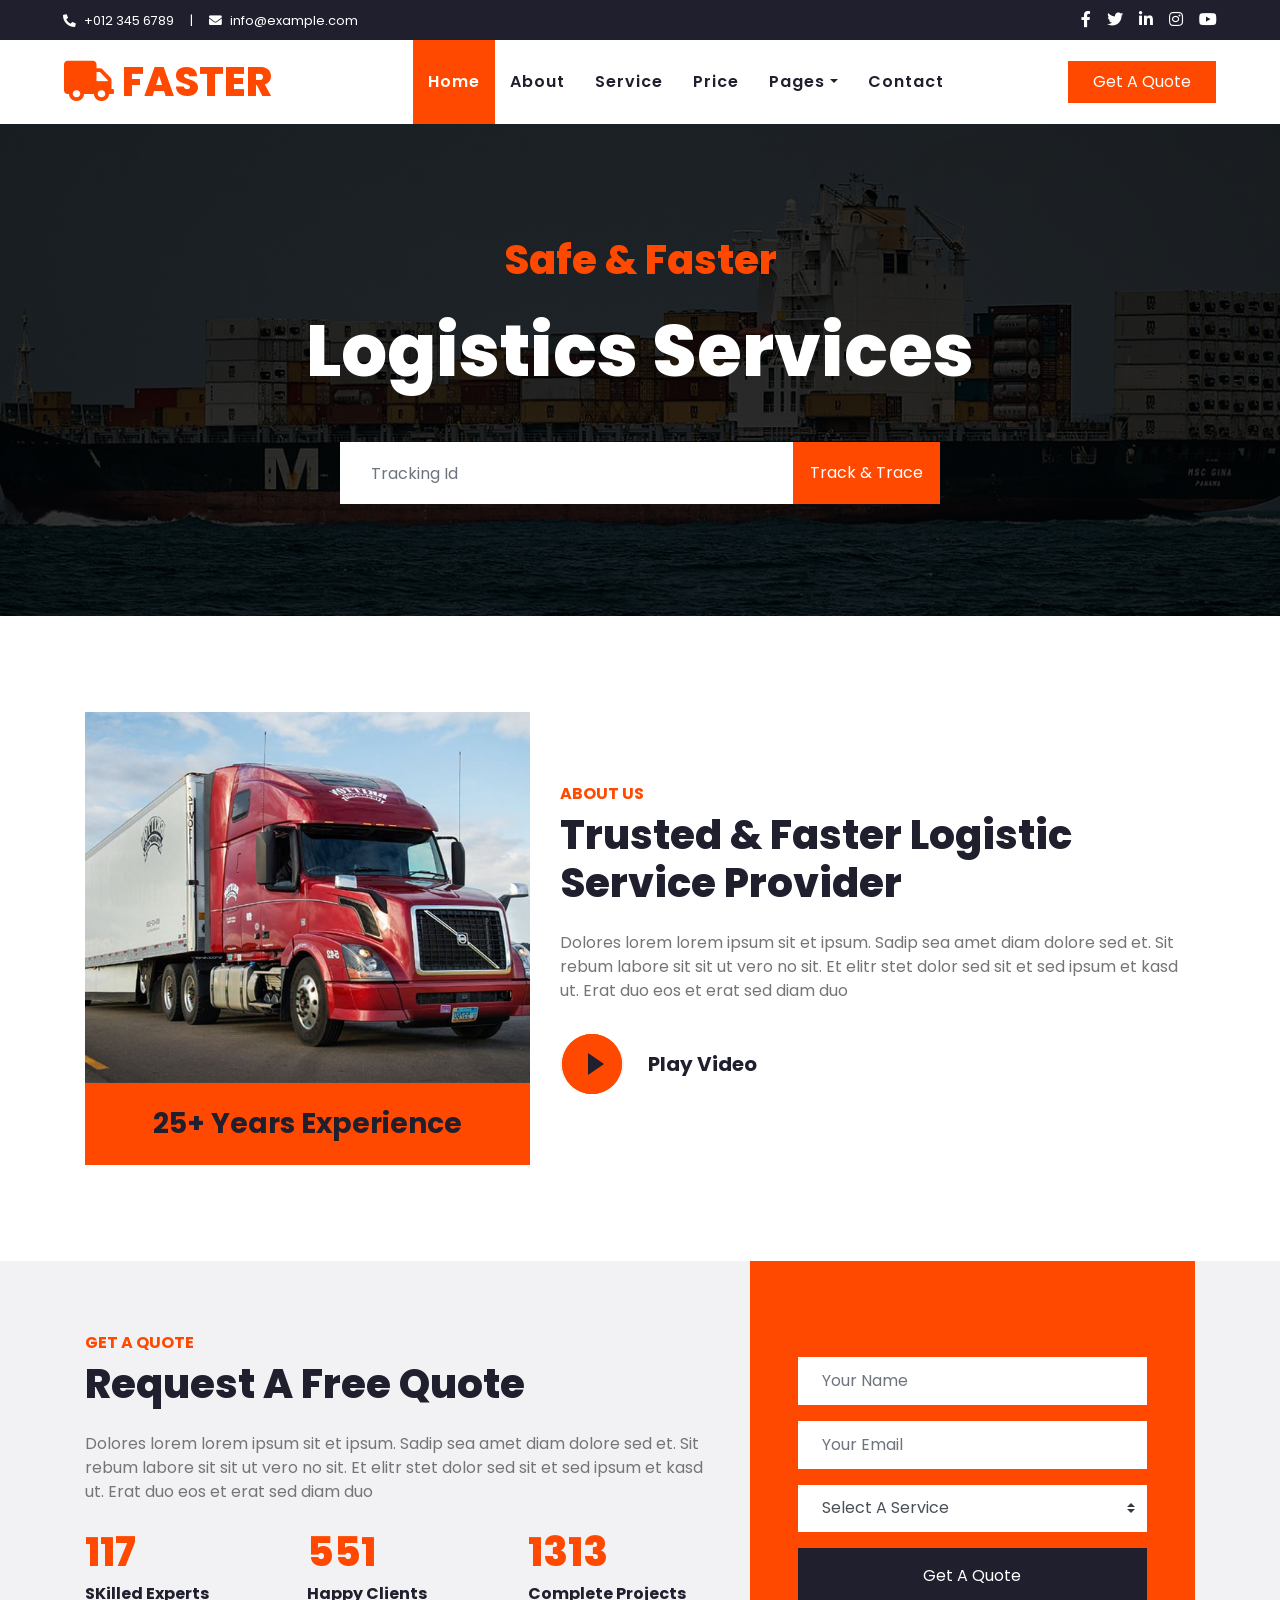
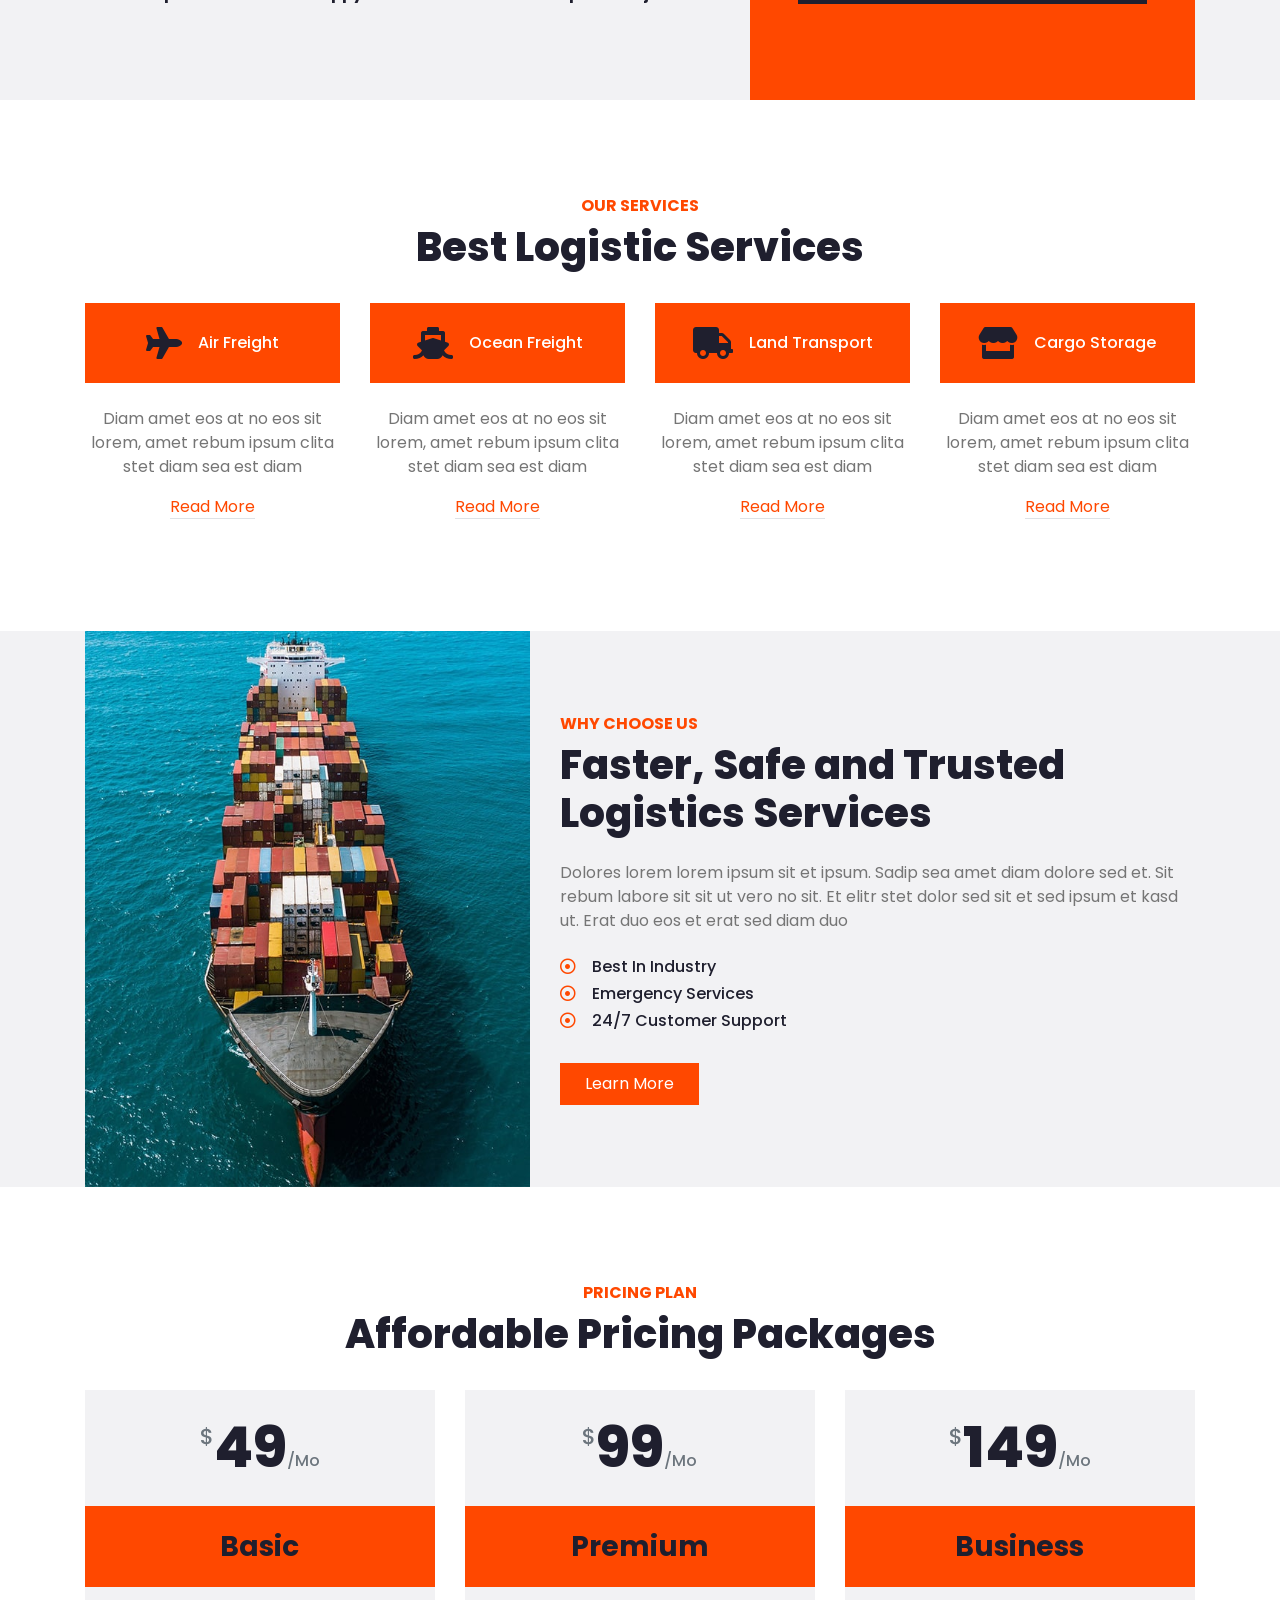
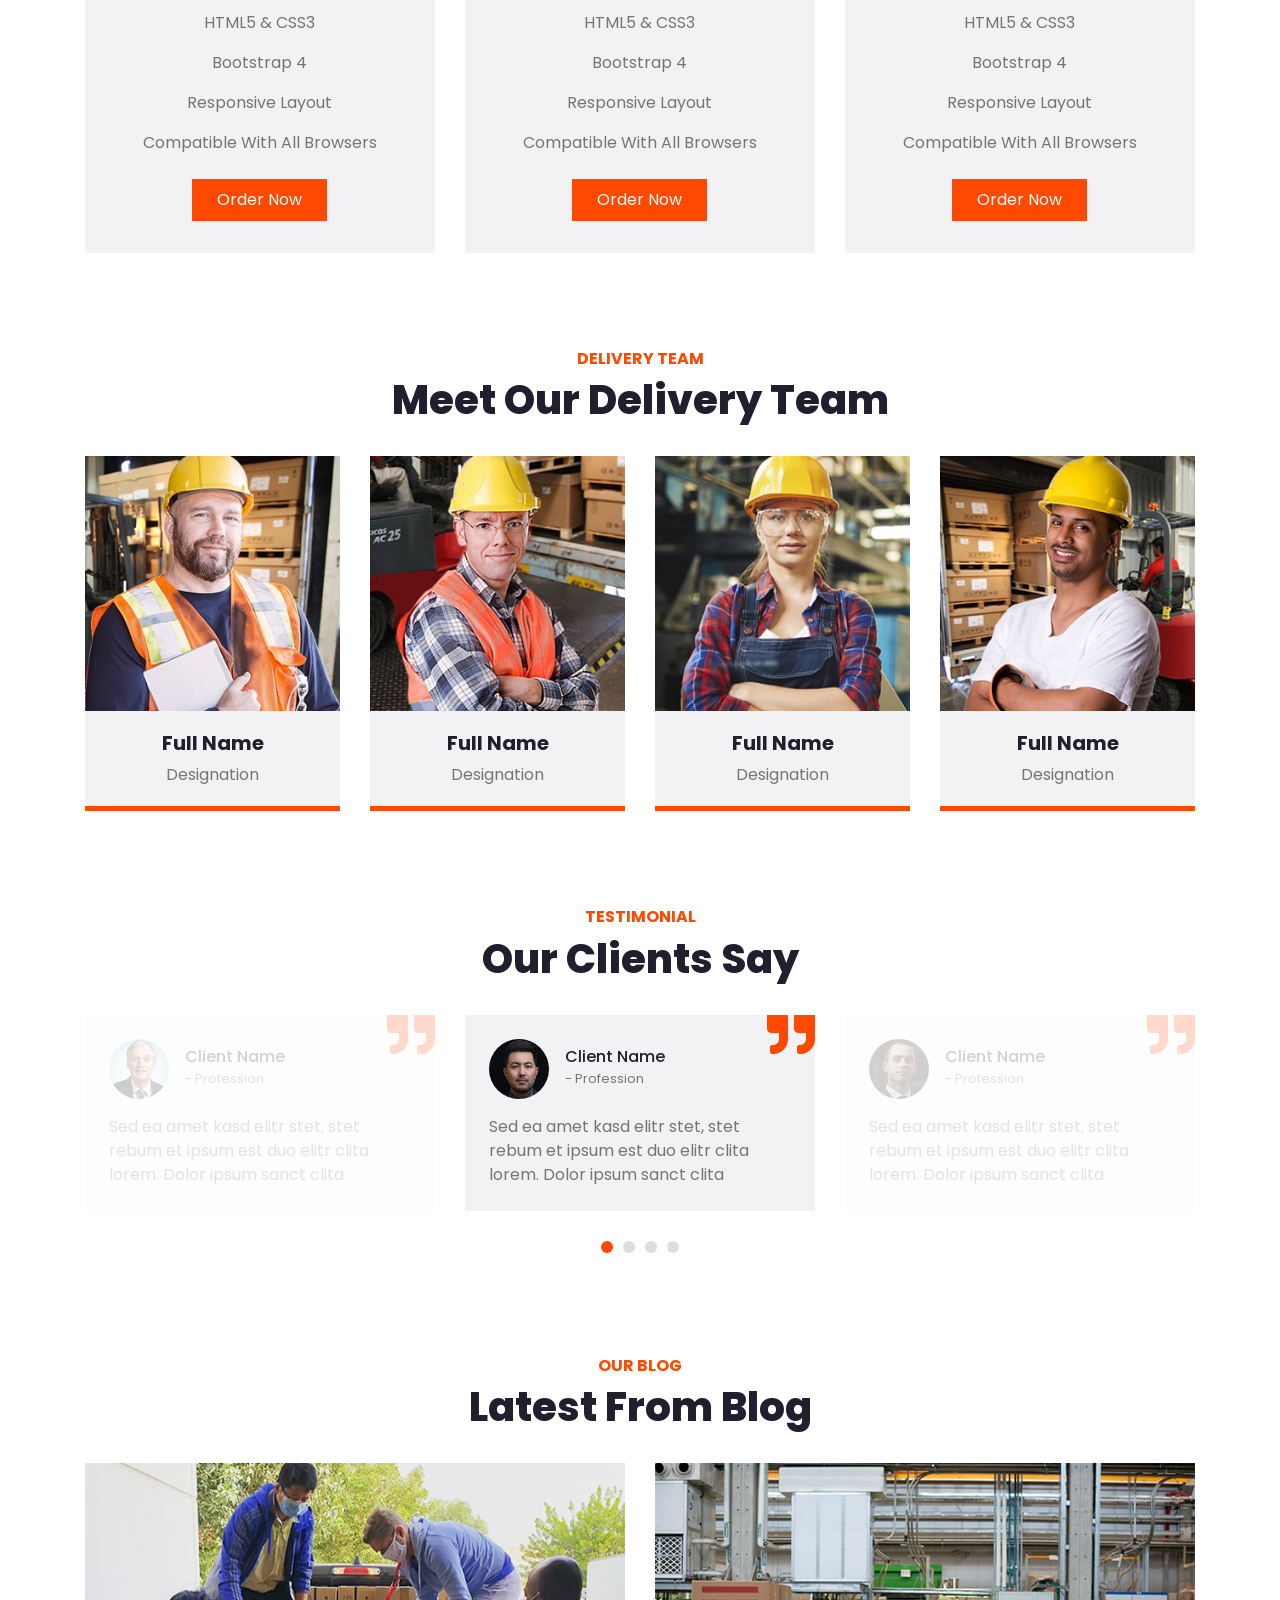
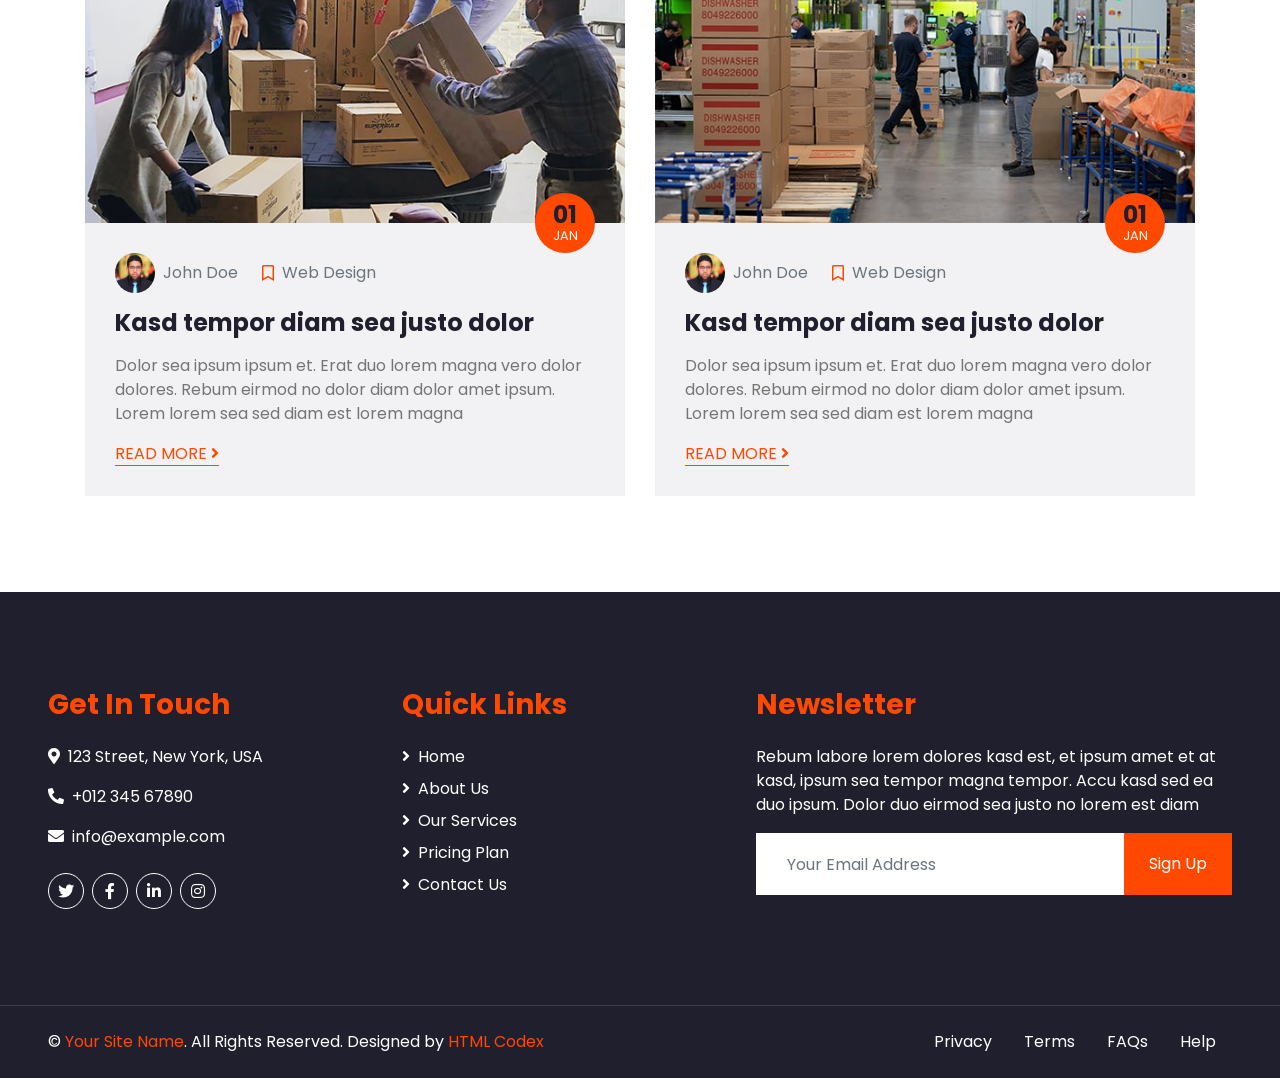
<file: index.html>
<!DOCTYPE html>
<html lang="en">

<head>
    <meta charset="utf-8">
    <title>FASTER </title>
    <meta content="width=device-width, initial-scale=1.0" name="viewport">
    <meta content="" name="keywords">
    <meta content="" name="description">

    <!-- Favicon -->
    <link href="img/favicon.ico" rel="icon">

    <!-- Google Web Fonts -->
    <link rel="preconnect" href="https://fonts.gstatic.com">
    <link href="https://fonts.googleapis.com/css2?family=Poppins:wght@100;200;300;400;500;600;700;800;900&display=swap" rel="stylesheet">

    <!-- Font Awesome -->
    <link href="https://cdnjs.cloudflare.com/ajax/libs/font-awesome/5.10.0/css/all.min.css" rel="stylesheet">

    <!-- Libraries Stylesheet -->
    <link href="lib/owlcarousel/assets/owl.carousel.min.css" rel="stylesheet">

    <!-- Customized Bootstrap Stylesheet -->
    <link href="css/style.css" rel="stylesheet">
</head>

<body>
    <!-- Topbar Start -->
    <div class="container-fluid bg-dark">
        <div class="row py-2 px-lg-5">
            <div class="col-lg-6 text-center text-lg-left mb-2 mb-lg-0">
                <div class="d-inline-flex align-items-center text-white">
                    <small><i class="fa fa-phone-alt mr-2"></i>+012 345 6789</small>
                    <small class="px-3">|</small>
                    <small><i class="fa fa-envelope mr-2"></i>info@example.com</small>
                </div>
            </div>
            <div class="col-lg-6 text-center text-lg-right">
                <div class="d-inline-flex align-items-center">
                    <a class="text-white px-2" href="">
                        <i class="fab fa-facebook-f"></i>
                    </a>
                    <a class="text-white px-2" href="">
                        <i class="fab fa-twitter"></i>
                    </a>
                    <a class="text-white px-2" href="">
                        <i class="fab fa-linkedin-in"></i>
                    </a>
                    <a class="text-white px-2" href="">
                        <i class="fab fa-instagram"></i>
                    </a>
                    <a class="text-white pl-2" href="">
                        <i class="fab fa-youtube"></i>
                    </a>
                </div>
            </div>
        </div>
    </div>
    <!-- Topbar End -->


    <!-- Navbar Start -->
    <div class="container-fluid p-0">
        <nav class="navbar navbar-expand-lg bg-light navbar-light py-3 py-lg-0 px-lg-5">
            <a href="index.html" class="navbar-brand ml-lg-3">
                <h1 class="m-0 display-5 text-uppercase text-primary"><i class="fa fa-truck mr-2"></i>Faster</h1>
            </a>
            <button type="button" class="navbar-toggler" data-toggle="collapse" data-target="#navbarCollapse">
                <span class="navbar-toggler-icon"></span>
            </button>
            <div class="collapse navbar-collapse justify-content-between px-lg-3" id="navbarCollapse">
                <div class="navbar-nav m-auto py-0">
                    <a href="index.html" class="nav-item nav-link active">Home</a>
                    <a href="about.html" class="nav-item nav-link">About</a>
                    <a href="service.html" class="nav-item nav-link">Service</a>
                    <a href="price.html" class="nav-item nav-link">Price</a>
                    <div class="nav-item dropdown">
                        <a href="#" class="nav-link dropdown-toggle" data-toggle="dropdown">Pages</a>
                        <div class="dropdown-menu rounded-0 m-0">
                            <a href="blog.html" class="dropdown-item">Blog Grid</a>
                            <a href="single.html" class="dropdown-item">Blog Detail</a>
                        </div>
                    </div>
                    <a href="contact.html" class="nav-item nav-link">Contact</a>
                </div>
                <a href="" class="btn btn-primary py-2 px-4 d-none d-lg-block">Get A Quote</a>
            </div>
        </nav>
    </div>
    <!-- Navbar End -->


    <!-- Header Start -->
    <div class="jumbotron jumbotron-fluid mb-5">
        <div class="container text-center py-5">
            <h1 class="text-primary mb-4">Safe & Faster</h1>
            <h1 class="text-white display-3 mb-5">Logistics Services</h1>
            <div class="mx-auto" style="width: 100%; max-width: 600px;">
                <div class="input-group">
                    <input type="text" class="form-control border-light" style="padding: 30px;" placeholder="Tracking Id">
                    <div class="input-group-append">
                        <button class="btn btn-primary px-3">Track & Trace</button>
                    </div>
                </div>
            </div>
        </div>
    </div>
    <!-- Header End -->


    <!-- About Start -->
    <div class="container-fluid py-5">
        <div class="container">
            <div class="row align-items-center">
                <div class="col-lg-5 pb-4 pb-lg-0">
                    <img class="img-fluid w-100" src="img/about.jpg" alt="">
                    <div class="bg-primary text-dark text-center p-4">
                        <h3 class="m-0">25+ Years Experience</h3>
                    </div>
                </div>
                <div class="col-lg-7">
                    <h6 class="text-primary text-uppercase font-weight-bold">About Us</h6>
                    <h1 class="mb-4">Trusted & Faster Logistic Service Provider</h1>
                    <p class="mb-4">Dolores lorem lorem ipsum sit et ipsum. Sadip sea amet diam dolore sed et. Sit rebum labore sit sit ut vero no sit. Et elitr stet dolor sed sit et sed ipsum et kasd ut. Erat duo eos et erat sed diam duo</p>
                    <div class="d-flex align-items-center pt-2">
                        <button type="button" class="btn-play" data-toggle="modal"
                            data-src="https://www.youtube.com/embed/DWRcNpR6Kdc" data-target="#videoModal">
                            <span></span>
                        </button>
                        <h5 class="font-weight-bold m-0 ml-4">Play Video</h5>
                    </div>
                </div>
            </div>
        </div>
        <!-- Video Modal -->
        <div class="modal fade" id="videoModal" tabindex="-1" role="dialog" aria-labelledby="exampleModalLabel" aria-hidden="true">
            <div class="modal-dialog" role="document">
                <div class="modal-content">
                    <div class="modal-body">
                        <button type="button" class="close" data-dismiss="modal" aria-label="Close">
                            <span aria-hidden="true">&times;</span>
                        </button>        
                        <!-- 16:9 aspect ratio -->
                        <div class="embed-responsive embed-responsive-16by9">
                            <iframe class="embed-responsive-item" src="" id="video"  allowscriptaccess="always" allow="autoplay"></iframe>
                        </div>
                    </div>
                </div>
            </div>
        </div>
    </div>
    <!-- About End -->


    <!--  Quote Request Start -->
    <div class="container-fluid bg-secondary my-5">
        <div class="container">
            <div class="row align-items-center">
                <div class="col-lg-7 py-5 py-lg-0">
                    <h6 class="text-primary text-uppercase font-weight-bold">Get A Quote</h6>
                    <h1 class="mb-4">Request A Free Quote</h1>
                    <p class="mb-4">Dolores lorem lorem ipsum sit et ipsum. Sadip sea amet diam dolore sed et. Sit rebum labore sit sit ut vero no sit. Et elitr stet dolor sed sit et sed ipsum et kasd ut. Erat duo eos et erat sed diam duo</p>
                    <div class="row">
                        <div class="col-sm-4">
                            <h1 class="text-primary mb-2" data-toggle="counter-up">225</h1>
                            <h6 class="font-weight-bold mb-4">SKilled Experts</h6>
                        </div>
                        <div class="col-sm-4">
                            <h1 class="text-primary mb-2" data-toggle="counter-up">1050</h1>
                            <h6 class="font-weight-bold mb-4">Happy Clients</h6>
                        </div>
                        <div class="col-sm-4">
                            <h1 class="text-primary mb-2" data-toggle="counter-up">2500</h1>
                            <h6 class="font-weight-bold mb-4">Complete Projects</h6>
                        </div>
                    </div>
                </div>
                <div class="col-lg-5">
                    <div class="bg-primary py-5 px-4 px-sm-5">
                        <form class="py-5">
                            <div class="form-group">
                                <input type="text" class="form-control border-0 p-4" placeholder="Your Name" required="required" />
                            </div>
                            <div class="form-group">
                                <input type="email" class="form-control border-0 p-4" placeholder="Your Email" required="required" />
                            </div>
                            <div class="form-group">
                                <select class="custom-select border-0 px-4" style="height: 47px;">
                                    <option selected>Select A Service</option>
                                    <option value="1">Service 1</option>
                                    <option value="2">Service 1</option>
                                    <option value="3">Service 1</option>
                                </select>
                            </div>
                            <div>
                                <button class="btn btn-dark btn-block border-0 py-3" type="submit">Get A Quote</button>
                            </div>
                        </form>
                    </div>
                </div>
            </div>
        </div>
    </div>
    <!-- Quote Request Start -->


    <!-- Services Start -->
    <div class="container-fluid pt-5">
        <div class="container">
            <div class="text-center pb-2">
                <h6 class="text-primary text-uppercase font-weight-bold">Our Services</h6>
                <h1 class="mb-4">Best Logistic Services</h1>
            </div>
            <div class="row pb-3">
                <div class="col-lg-3 col-md-6 text-center mb-5">
                    <div class="d-flex align-items-center justify-content-center bg-primary mb-4 p-4">
                        <i class="fa fa-2x fa-plane text-dark pr-3"></i>
                        <h6 class="text-white font-weight-medium m-0">Air Freight</h6>
                    </div>
                    <p>Diam amet eos at no eos sit lorem, amet rebum ipsum clita stet diam sea est diam</p>
                    <a class="border-bottom text-decoration-none" href="">Read More</a>
                </div>
                <div class="col-lg-3 col-md-6 text-center mb-5">
                    <div class="d-flex align-items-center justify-content-center bg-primary mb-4 p-4">
                        <i class="fa fa-2x fa-ship text-dark pr-3"></i>
                        <h6 class="text-white font-weight-medium m-0">Ocean Freight</h6>
                    </div>
                    <p>Diam amet eos at no eos sit lorem, amet rebum ipsum clita stet diam sea est diam</p>
                    <a class="border-bottom text-decoration-none" href="">Read More</a>
                </div>
                <div class="col-lg-3 col-md-6 text-center mb-5">
                    <div class="d-flex align-items-center justify-content-center bg-primary mb-4 p-4">
                        <i class="fa fa-2x fa-truck text-dark pr-3"></i>
                        <h6 class="text-white font-weight-medium m-0">Land Transport</h6>
                    </div>
                    <p>Diam amet eos at no eos sit lorem, amet rebum ipsum clita stet diam sea est diam</p>
                    <a class="border-bottom text-decoration-none" href="">Read More</a>
                </div>
                <div class="col-lg-3 col-md-6 text-center mb-5">
                    <div class="d-flex align-items-center justify-content-center bg-primary mb-4 p-4">
                        <i class="fa fa-2x fa-store text-dark pr-3"></i>
                        <h6 class="text-white font-weight-medium m-0">Cargo Storage</h6>
                    </div>
                    <p>Diam amet eos at no eos sit lorem, amet rebum ipsum clita stet diam sea est diam</p>
                    <a class="border-bottom text-decoration-none" href="">Read More</a>
                </div>
            </div>
        </div>
    </div>
    <!-- Services End -->


    <!-- Features Start -->
    <div class="container-fluid bg-secondary my-5">
        <div class="container">
            <div class="row align-items-center">
                <div class="col-lg-5">
                    <img class="img-fluid w-100" src="img/feature.jpg" alt="">
                </div>
                <div class="col-lg-7 py-5 py-lg-0">
                    <h6 class="text-primary text-uppercase font-weight-bold">Why Choose Us</h6>
                    <h1 class="mb-4">Faster, Safe and Trusted Logistics Services</h1>
                    <p class="mb-4">Dolores lorem lorem ipsum sit et ipsum. Sadip sea amet diam dolore sed et. Sit rebum labore sit sit ut vero no sit. Et elitr stet dolor sed sit et sed ipsum et kasd ut. Erat duo eos et erat sed diam duo</p>
                    <ul class="list-inline">
                        <li><h6><i class="far fa-dot-circle text-primary mr-3"></i>Best In Industry</h6>
                        <li><h6><i class="far fa-dot-circle text-primary mr-3"></i>Emergency Services</h6></li>
                        <li><h6><i class="far fa-dot-circle text-primary mr-3"></i>24/7 Customer Support</h6></li>
                    </ul>
                    <a href="" class="btn btn-primary mt-3 py-2 px-4">Learn More</a>
                </div>
            </div>
        </div>
    </div>
    <!-- Features End -->


    <!-- Pricing Plan Start -->
    <div class="container-fluid pt-5">
        <div class="container">
            <div class="text-center pb-2">
                <h6 class="text-primary text-uppercase font-weight-bold">Pricing Plan</h6>
                <h1 class="mb-4">Affordable Pricing Packages</h1>
            </div>
            <div class="row">
                <div class="col-md-4 mb-5">
                    <div class="bg-secondary">
                        <div class="text-center p-4">
                            <h1 class="display-4 mb-0">
                                <small class="align-top text-muted font-weight-medium" style="font-size: 22px; line-height: 45px;">$</small>49<small class="align-bottom text-muted font-weight-medium" style="font-size: 16px; line-height: 40px;">/Mo</small>
                            </h1>
                        </div>
                        <div class="bg-primary text-center p-4">
                            <h3 class="m-0">Basic</h3>
                        </div>
                        <div class="d-flex flex-column align-items-center py-4">
                            <p>HTML5 & CSS3</p>
                            <p>Bootstrap 4</p>
                            <p>Responsive Layout</p>
                            <p>Compatible With All Browsers</p>
                            <a href="" class="btn btn-primary py-2 px-4 my-2">Order Now</a>
                        </div>
                    </div>
                </div>
                <div class="col-md-4 mb-5">
                    <div class="bg-secondary">
                        <div class="text-center p-4">
                            <h1 class="display-4 mb-0">
                                <small class="align-top text-muted font-weight-medium" style="font-size: 22px; line-height: 45px;">$</small>99<small class="align-bottom text-muted font-weight-medium" style="font-size: 16px; line-height: 40px;">/Mo</small>
                            </h1>
                        </div>
                        <div class="bg-primary text-center p-4">
                            <h3 class="m-0">Premium</h3>
                        </div>
                        <div class="d-flex flex-column align-items-center py-4">
                            <p>HTML5 & CSS3</p>
                            <p>Bootstrap 4</p>
                            <p>Responsive Layout</p>
                            <p>Compatible With All Browsers</p>
                            <a href="" class="btn btn-primary py-2 px-4 my-2">Order Now</a>
                        </div>
                    </div>
                </div>
                <div class="col-md-4 mb-5">
                    <div class="bg-secondary">
                        <div class="text-center p-4">
                            <h1 class="display-4 mb-0">
                                <small class="align-top text-muted font-weight-medium" style="font-size: 22px; line-height: 45px;">$</small>149<small class="align-bottom text-muted font-weight-medium" style="font-size: 16px; line-height: 40px;">/Mo</small>
                            </h1>
                        </div>
                        <div class="bg-primary text-center p-4">
                            <h3 class="m-0">Business</h3>
                        </div>
                        <div class="d-flex flex-column align-items-center py-4">
                            <p>HTML5 & CSS3</p>
                            <p>Bootstrap 4</p>
                            <p>Responsive Layout</p>
                            <p>Compatible With All Browsers</p>
                            <a href="" class="btn btn-primary py-2 px-4 my-2">Order Now</a>
                        </div>
                    </div>
                </div>
            </div>
        </div>
    </div>
    <!-- Pricing Plan End -->


    <!-- Team Start -->
    <div class="container-fluid pt-5">
        <div class="container">
            <div class="text-center pb-2">
                <h6 class="text-primary text-uppercase font-weight-bold">Delivery Team</h6>
                <h1 class="mb-4">Meet Our Delivery Team</h1>
            </div>
            <div class="row">
                <div class="col-lg-3 col-md-6">
                    <div class="team card position-relative overflow-hidden border-0 mb-5">
                        <img class="card-img-top" src="img/team-1.jpg" alt="">
                        <div class="card-body text-center p-0">
                            <div class="team-text d-flex flex-column justify-content-center bg-secondary">
                                <h5 class="font-weight-bold">Full Name</h5>
                                <span>Designation</span>
                            </div>
                            <div class="team-social d-flex align-items-center justify-content-center bg-primary">
                                <a class="btn btn-outline-dark btn-social mr-2" href="#"><i class="fab fa-twitter"></i></a>
                                <a class="btn btn-outline-dark btn-social mr-2" href="#"><i class="fab fa-facebook-f"></i></a>
                                <a class="btn btn-outline-dark btn-social mr-2" href="#"><i class="fab fa-linkedin-in"></i></a>
                                <a class="btn btn-outline-dark btn-social" href="#"><i class="fab fa-instagram"></i></a>
                            </div>
                        </div>
                    </div>
                </div>
                <div class="col-lg-3 col-md-6">
                    <div class="team card position-relative overflow-hidden border-0 mb-5">
                        <img class="card-img-top" src="img/team-2.jpg" alt="">
                        <div class="card-body text-center p-0">
                            <div class="team-text d-flex flex-column justify-content-center bg-secondary">
                                <h5 class="font-weight-bold">Full Name</h5>
                                <span>Designation</span>
                            </div>
                            <div class="team-social d-flex align-items-center justify-content-center bg-primary">
                                <a class="btn btn-outline-dark btn-social mr-2" href="#"><i class="fab fa-twitter"></i></a>
                                <a class="btn btn-outline-dark btn-social mr-2" href="#"><i class="fab fa-facebook-f"></i></a>
                                <a class="btn btn-outline-dark btn-social mr-2" href="#"><i class="fab fa-linkedin-in"></i></a>
                                <a class="btn btn-outline-dark btn-social" href="#"><i class="fab fa-instagram"></i></a>
                            </div>
                        </div>
                    </div>
                </div>
                <div class="col-lg-3 col-md-6">
                    <div class="team card position-relative overflow-hidden border-0 mb-5">
                        <img class="card-img-top" src="img/team-3.jpg" alt="">
                        <div class="card-body text-center p-0">
                            <div class="team-text d-flex flex-column justify-content-center bg-secondary">
                                <h5 class="font-weight-bold">Full Name</h5>
                                <span>Designation</span>
                            </div>
                            <div class="team-social d-flex align-items-center justify-content-center bg-primary">
                                <a class="btn btn-outline-dark btn-social mr-2" href="#"><i class="fab fa-twitter"></i></a>
                                <a class="btn btn-outline-dark btn-social mr-2" href="#"><i class="fab fa-facebook-f"></i></a>
                                <a class="btn btn-outline-dark btn-social mr-2" href="#"><i class="fab fa-linkedin-in"></i></a>
                                <a class="btn btn-outline-dark btn-social" href="#"><i class="fab fa-instagram"></i></a>
                            </div>
                        </div>
                    </div>
                </div>
                <div class="col-lg-3 col-md-6">
                    <div class="team card position-relative overflow-hidden border-0 mb-5">
                        <img class="card-img-top" src="img/team-4.jpg" alt="">
                        <div class="card-body text-center p-0">
                            <div class="team-text d-flex flex-column justify-content-center bg-secondary">
                                <h5 class="font-weight-bold">Full Name</h5>
                                <span>Designation</span>
                            </div>
                            <div class="team-social d-flex align-items-center justify-content-center bg-primary">
                                <a class="btn btn-outline-dark btn-social mr-2" href="#"><i class="fab fa-twitter"></i></a>
                                <a class="btn btn-outline-dark btn-social mr-2" href="#"><i class="fab fa-facebook-f"></i></a>
                                <a class="btn btn-outline-dark btn-social mr-2" href="#"><i class="fab fa-linkedin-in"></i></a>
                                <a class="btn btn-outline-dark btn-social" href="#"><i class="fab fa-instagram"></i></a>
                            </div>
                        </div>
                    </div>
                </div>
            </div>
        </div>
    </div>
    <!-- Team End -->


    <!-- Testimonial Start -->
    <div class="container-fluid py-5">
        <div class="container">
            <div class="text-center pb-2">
                <h6 class="text-primary text-uppercase font-weight-bold">Testimonial</h6>
                <h1 class="mb-4">Our Clients Say</h1>
            </div>
            <div class="owl-carousel testimonial-carousel">
                <div class="position-relative bg-secondary p-4">
                    <i class="fa fa-3x fa-quote-right text-primary position-absolute" style="top: -6px; right: 0;"></i>
                    <div class="d-flex align-items-center mb-3">
                        <img class="img-fluid rounded-circle" src="img/testimonial-1.jpg" style="width: 60px; height: 60px;" alt="">
                        <div class="ml-3">
                            <h6 class="font-weight-semi-bold m-0">Client Name</h6>
                            <small>- Profession</small>
                        </div>
                    </div>
                    <p class="m-0">Sed ea amet kasd elitr stet, stet rebum et ipsum est duo elitr clita lorem. Dolor ipsum sanct clita</p>
                </div>
                <div class="position-relative bg-secondary p-4">
                    <i class="fa fa-3x fa-quote-right text-primary position-absolute" style="top: -6px; right: 0;"></i>
                    <div class="d-flex align-items-center mb-3">
                        <img class="img-fluid rounded-circle" src="img/testimonial-2.jpg" style="width: 60px; height: 60px;" alt="">
                        <div class="ml-3">
                            <h6 class="font-weight-semi-bold m-0">Client Name</h6>
                            <small>- Profession</small>
                        </div>
                    </div>
                    <p class="m-0">Sed ea amet kasd elitr stet, stet rebum et ipsum est duo elitr clita lorem. Dolor ipsum sanct clita</p>
                </div>
                <div class="position-relative bg-secondary p-4">
                    <i class="fa fa-3x fa-quote-right text-primary position-absolute" style="top: -6px; right: 0;"></i>
                    <div class="d-flex align-items-center mb-3">
                        <img class="img-fluid rounded-circle" src="img/testimonial-3.jpg" style="width: 60px; height: 60px;" alt="">
                        <div class="ml-3">
                            <h6 class="font-weight-semi-bold m-0">Client Name</h6>
                            <small>- Profession</small>
                        </div>
                    </div>
                    <p class="m-0">Sed ea amet kasd elitr stet, stet rebum et ipsum est duo elitr clita lorem. Dolor ipsum sanct clita</p>
                </div>
                <div class="position-relative bg-secondary p-4">
                    <i class="fa fa-3x fa-quote-right text-primary position-absolute" style="top: -6px; right: 0;"></i>
                    <div class="d-flex align-items-center mb-3">
                        <img class="img-fluid rounded-circle" src="img/testimonial-4.jpg" style="width: 60px; height: 60px;" alt="">
                        <div class="ml-3">
                            <h6 class="font-weight-semi-bold m-0">Client Name</h6>
                            <small>- Profession</small>
                        </div>
                    </div>
                    <p class="m-0">Sed ea amet kasd elitr stet, stet rebum et ipsum est duo elitr clita lorem. Dolor ipsum sanct clita</p>
                </div>
            </div>
        </div>
    </div>
    <!-- Testimonial End -->


    <!-- Blog Start -->
    <div class="container-fluid pt-5">
        <div class="container">
            <div class="text-center pb-2">
                <h6 class="text-primary text-uppercase font-weight-bold">Our Blog</h6>
                <h1 class="mb-4">Latest From Blog</h1>
            </div>
            <div class="row">
                <div class="col-md-6 mb-5">
                    <div class="position-relative">
                        <img class="img-fluid w-100" src="img/blog-1.jpg" alt="">
                        <div class="position-absolute bg-primary d-flex flex-column align-items-center justify-content-center rounded-circle"
                            style="width: 60px; height: 60px; bottom: -30px; right: 30px;">
                            <h4 class="font-weight-bold mb-n1">01</h4>
                            <small class="text-white text-uppercase">Jan</small>
                        </div>
                    </div>
                    <div class="bg-secondary" style="padding: 30px;">
                        <div class="d-flex mb-3">
                            <div class="d-flex align-items-center">
                                <img class="rounded-circle" style="width: 40px; height: 40px;" src="img/user.jpg" alt="">
                                <a class="text-muted ml-2" href="">John Doe</a>
                            </div>
                            <div class="d-flex align-items-center ml-4">
                                <i class="far fa-bookmark text-primary"></i>
                                <a class="text-muted ml-2" href="">Web Design</a>
                            </div>
                        </div>
                        <h4 class="font-weight-bold mb-3">Kasd tempor diam sea justo dolor</h4>
                        <p>Dolor sea ipsum ipsum et. Erat duo lorem magna vero dolor dolores. Rebum eirmod no dolor diam dolor amet ipsum. Lorem lorem sea sed diam est lorem magna</p>
                        <a class="border-bottom border-primary text-uppercase text-decoration-none" href="">Read More <i class="fa fa-angle-right"></i></a>
                    </div>
                </div>
                <div class="col-md-6 mb-5">
                    <div class="position-relative">
                        <img class="img-fluid w-100" src="img/blog-2.jpg" alt="">
                        <div class="position-absolute bg-primary d-flex flex-column align-items-center justify-content-center rounded-circle"
                            style="width: 60px; height: 60px; bottom: -30px; right: 30px;">
                            <h4 class="font-weight-bold mb-n1">01</h4>
                            <small class="text-white text-uppercase">Jan</small>
                        </div>
                    </div>
                    <div class="bg-secondary" style="padding: 30px;">
                        <div class="d-flex mb-3">
                            <div class="d-flex align-items-center">
                                <img class="rounded-circle" style="width: 40px; height: 40px;" src="img/user.jpg" alt="">
                                <a class="text-muted ml-2" href="">John Doe</a>
                            </div>
                            <div class="d-flex align-items-center ml-4">
                                <i class="far fa-bookmark text-primary"></i>
                                <a class="text-muted ml-2" href="">Web Design</a>
                            </div>
                        </div>
                        <h4 class="font-weight-bold mb-3">Kasd tempor diam sea justo dolor</h4>
                        <p>Dolor sea ipsum ipsum et. Erat duo lorem magna vero dolor dolores. Rebum eirmod no dolor diam dolor amet ipsum. Lorem lorem sea sed diam est lorem magna</p>
                        <a class="border-bottom border-primary text-uppercase text-decoration-none" href="">Read More <i class="fa fa-angle-right"></i></a>
                    </div>
                </div>
            </div>
        </div>
    </div>
    <!-- Blog End -->


    <!-- Footer Start -->
    <div class="container-fluid bg-dark text-white mt-5 py-5 px-sm-3 px-md-5">
        <div class="row pt-5">
            <div class="col-lg-7 col-md-6">
                <div class="row">
                    <div class="col-md-6 mb-5">
                        <h3 class="text-primary mb-4">Get In Touch</h3>
                        <p><i class="fa fa-map-marker-alt mr-2"></i>123 Street, New York, USA</p>
                        <p><i class="fa fa-phone-alt mr-2"></i>+012 345 67890</p>
                        <p><i class="fa fa-envelope mr-2"></i>info@example.com</p>
                        <div class="d-flex justify-content-start mt-4">
                            <a class="btn btn-outline-light btn-social mr-2" href="#"><i class="fab fa-twitter"></i></a>
                            <a class="btn btn-outline-light btn-social mr-2" href="#"><i class="fab fa-facebook-f"></i></a>
                            <a class="btn btn-outline-light btn-social mr-2" href="#"><i class="fab fa-linkedin-in"></i></a>
                            <a class="btn btn-outline-light btn-social" href="#"><i class="fab fa-instagram"></i></a>
                        </div>
                    </div>
                    <div class="col-md-6 mb-5">
                        <h3 class="text-primary mb-4">Quick Links</h3>
                        <div class="d-flex flex-column justify-content-start">
                            <a class="text-white mb-2" href="#"><i class="fa fa-angle-right mr-2"></i>Home</a>
                            <a class="text-white mb-2" href="#"><i class="fa fa-angle-right mr-2"></i>About Us</a>
                            <a class="text-white mb-2" href="#"><i class="fa fa-angle-right mr-2"></i>Our Services</a>
                            <a class="text-white mb-2" href="#"><i class="fa fa-angle-right mr-2"></i>Pricing Plan</a>
                            <a class="text-white" href="#"><i class="fa fa-angle-right mr-2"></i>Contact Us</a>
                        </div>
                    </div>
                </div>
            </div>
            <div class="col-lg-5 col-md-6 mb-5">
                <h3 class="text-primary mb-4">Newsletter</h3>
                <p>Rebum labore lorem dolores kasd est, et ipsum amet et at kasd, ipsum sea tempor magna tempor. Accu kasd sed ea duo ipsum. Dolor duo eirmod sea justo no lorem est diam</p>
                <div class="w-100">
                    <div class="input-group">
                        <input type="text" class="form-control border-light" style="padding: 30px;" placeholder="Your Email Address">
                        <div class="input-group-append">
                            <button class="btn btn-primary px-4">Sign Up</button>
                        </div>
                    </div>
                </div>
            </div>
        </div>
    </div>
    <div class="container-fluid bg-dark text-white border-top py-4 px-sm-3 px-md-5" style="border-color: #3E3E4E !important;">
        <div class="row">
            <div class="col-lg-6 text-center text-md-left mb-3 mb-md-0">
                <p class="m-0 text-white">&copy; <a href="#">Your Site Name</a>. All Rights Reserved. 
				
				<!--/*** This template is free as long as you keep the footer author’s credit link/attribution link/backlink. If you'd like to use the template without the footer author’s credit link/attribution link/backlink, you can purchase the Credit Removal License from "https://htmlcodex.com/credit-removal". Thank you for your support. ***/-->
				Designed by <a href="https://htmlcodex.com">HTML Codex</a>
                </p>
            </div>
            <div class="col-lg-6 text-center text-md-right">
                <ul class="nav d-inline-flex">
                    <li class="nav-item">
                        <a class="nav-link text-white py-0" href="#">Privacy</a>
                    </li>
                    <li class="nav-item">
                        <a class="nav-link text-white py-0" href="#">Terms</a>
                    </li>
                    <li class="nav-item">
                        <a class="nav-link text-white py-0" href="#">FAQs</a>
                    </li>
                    <li class="nav-item">
                        <a class="nav-link text-white py-0" href="#">Help</a>
                    </li>
                </ul>
            </div>
        </div>
    </div>
    <!-- Footer End -->


    <!-- Back to Top -->
    <a href="#" class="btn btn-lg btn-primary back-to-top"><i class="fa fa-angle-double-up"></i></a>


    <!-- JavaScript Libraries -->
    <script src="https://code.jquery.com/jquery-3.4.1.min.js"></script>
    <script src="https://stackpath.bootstrapcdn.com/bootstrap/4.4.1/js/bootstrap.bundle.min.js"></script>
    <script src="lib/easing/easing.min.js"></script>
    <script src="lib/waypoints/waypoints.min.js"></script>
    <script src="lib/counterup/counterup.min.js"></script>
    <script src="lib/owlcarousel/owl.carousel.min.js"></script>

    <!-- Contact Javascript File -->
    <script src="mail/jqBootstrapValidation.min.js"></script>
    <script src="mail/contact.js"></script>

    <!-- Template Javascript -->
    <script src="js/main.js"></script>
</body>


</html>
</file>
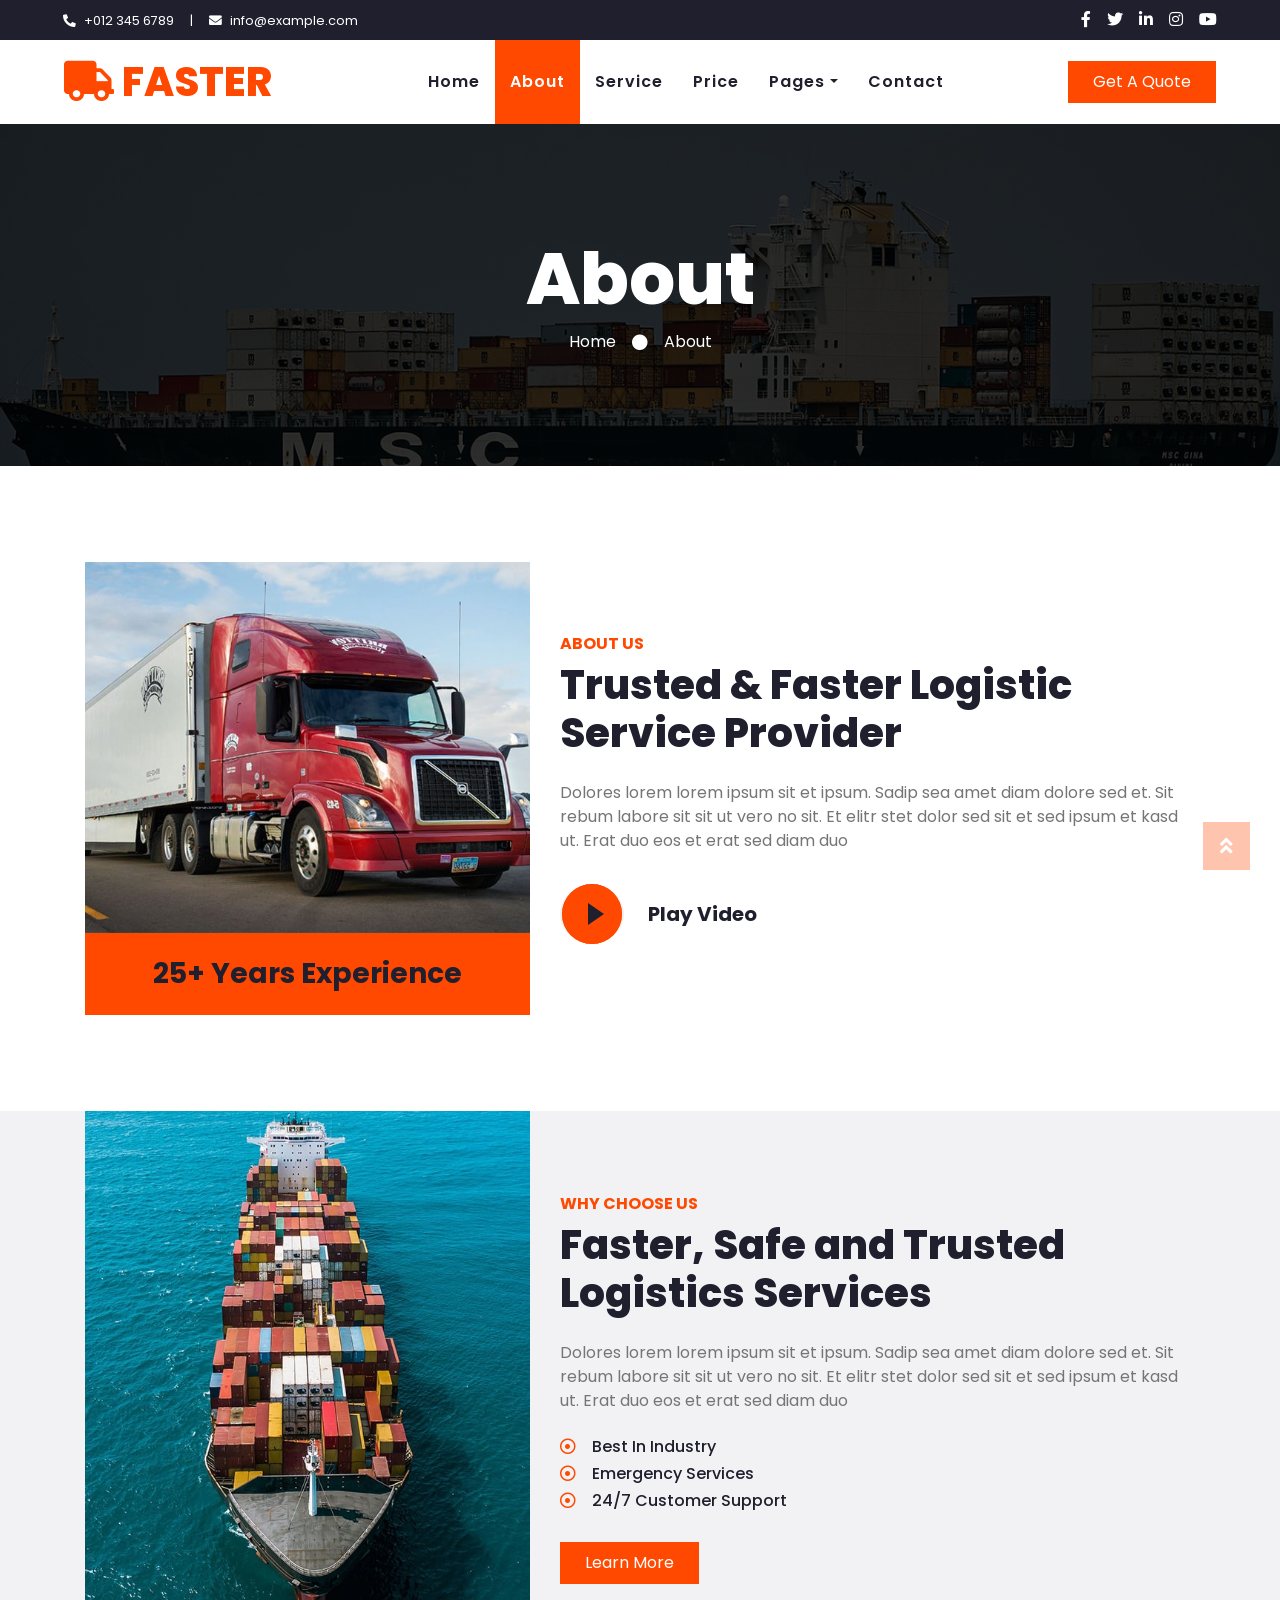
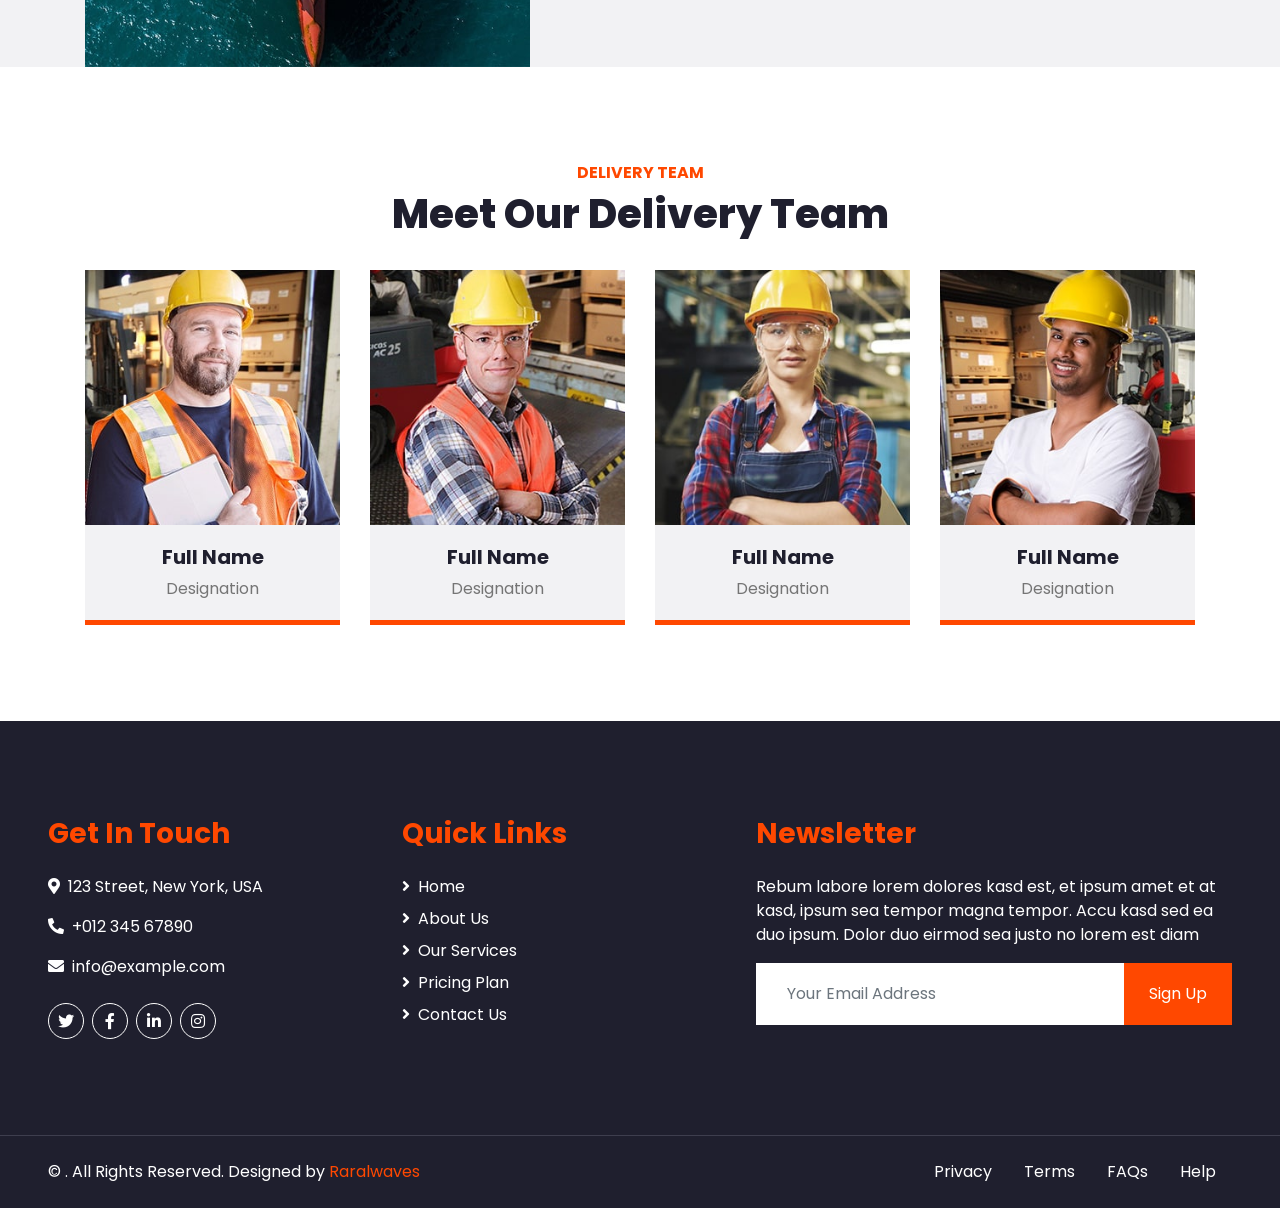
<file: about.html>
<!DOCTYPE html>
<html lang="en">

<head>
    <meta charset="utf-8">
    <title>FASTER </title>
    <meta content="width=device-width, initial-scale=1.0" name="viewport">
    <meta content="" name="keywords">
    <meta content="" name="description">

    <!-- Favicon -->
    <link href="img/favicon.ico" rel="icon">

    <!-- Google Web Fonts -->
    <link rel="preconnect" href="https://fonts.gstatic.com">
    <link href="https://fonts.googleapis.com/css2?family=Poppins:wght@100;200;300;400;500;600;700;800;900&display=swap" rel="stylesheet">

    <!-- Font Awesome -->
    <link href="https://cdnjs.cloudflare.com/ajax/libs/font-awesome/5.10.0/css/all.min.css" rel="stylesheet">

    <!-- Libraries Stylesheet -->
    <link href="lib/owlcarousel/assets/owl.carousel.min.css" rel="stylesheet">

    <!-- Customized Bootstrap Stylesheet -->
    <link href="css/style.css" rel="stylesheet">
</head>

<body>
    <!-- Topbar Start -->
    <div class="container-fluid bg-dark">
        <div class="row py-2 px-lg-5">
            <div class="col-lg-6 text-center text-lg-left mb-2 mb-lg-0">
                <div class="d-inline-flex align-items-center text-white">
                    <small><i class="fa fa-phone-alt mr-2"></i>+012 345 6789</small>
                    <small class="px-3">|</small>
                    <small><i class="fa fa-envelope mr-2"></i>info@example.com</small>
                </div>
            </div>
            <div class="col-lg-6 text-center text-lg-right">
                <div class="d-inline-flex align-items-center">
                    <a class="text-white px-2" href="">
                        <i class="fab fa-facebook-f"></i>
                    </a>
                    <a class="text-white px-2" href="">
                        <i class="fab fa-twitter"></i>
                    </a>
                    <a class="text-white px-2" href="">
                        <i class="fab fa-linkedin-in"></i>
                    </a>
                    <a class="text-white px-2" href="">
                        <i class="fab fa-instagram"></i>
                    </a>
                    <a class="text-white pl-2" href="">
                        <i class="fab fa-youtube"></i>
                    </a>
                </div>
            </div>
        </div>
    </div>
    <!-- Topbar End -->


    <!-- Navbar Start -->
    <div class="container-fluid p-0">
        <nav class="navbar navbar-expand-lg bg-light navbar-light py-3 py-lg-0 px-lg-5">
            <a href="index.html" class="navbar-brand ml-lg-3">
                <h1 class="m-0 display-5 text-uppercase text-primary"><i class="fa fa-truck mr-2"></i>Faster</h1>
            </a>
            <button type="button" class="navbar-toggler" data-toggle="collapse" data-target="#navbarCollapse">
                <span class="navbar-toggler-icon"></span>
            </button>
            <div class="collapse navbar-collapse justify-content-between px-lg-3" id="navbarCollapse">
                <div class="navbar-nav m-auto py-0">
                    <a href="index.html" class="nav-item nav-link">Home</a>
                    <a href="about.html" class="nav-item nav-link active">About</a>
                    <a href="service.html" class="nav-item nav-link">Service</a>
                    <a href="price.html" class="nav-item nav-link">Price</a>
                    <div class="nav-item dropdown">
                        <a href="#" class="nav-link dropdown-toggle" data-toggle="dropdown">Pages</a>
                        <div class="dropdown-menu rounded-0 m-0">
                            <a href="blog.html" class="dropdown-item">Blog Grid</a>
                            <a href="single.html" class="dropdown-item">Blog Detail</a>
                        </div>
                    </div>
                    <a href="contact.html" class="nav-item nav-link">Contact</a>
                </div>
                <a href="" class="btn btn-primary py-2 px-4 d-none d-lg-block">Get A Quote</a>
            </div>
        </nav>
    </div>
    <!-- Navbar End -->


    <!-- Header Start -->
    <div class="jumbotron jumbotron-fluid mb-5">
        <div class="container text-center py-5">
            <h1 class="text-white display-3">About</h1>
            <div class="d-inline-flex align-items-center text-white">
                <p class="m-0"><a class="text-white" href="">Home</a></p>
                <i class="fa fa-circle px-3"></i>
                <p class="m-0">About</p>
            </div>
        </div>
    </div>
    <!-- Header End -->


    <!-- About Start -->
    <div class="container-fluid py-5">
        <div class="container">
            <div class="row align-items-center">
                <div class="col-lg-5 pb-4 pb-lg-0">
                    <img class="img-fluid w-100" src="img/about.jpg" alt="">
                    <div class="bg-primary text-dark text-center p-4">
                        <h3 class="m-0">25+ Years Experience</h3>
                    </div>
                </div>
                <div class="col-lg-7">
                    <h6 class="text-primary text-uppercase font-weight-bold">About Us</h6>
                    <h1 class="mb-4">Trusted & Faster Logistic Service Provider</h1>
                    <p class="mb-4">Dolores lorem lorem ipsum sit et ipsum. Sadip sea amet diam dolore sed et. Sit rebum labore sit sit ut vero no sit. Et elitr stet dolor sed sit et sed ipsum et kasd ut. Erat duo eos et erat sed diam duo</p>
                    <div class="d-flex align-items-center pt-2">
                        <button type="button" class="btn-play" data-toggle="modal"
                            data-src="https://www.youtube.com/embed/DWRcNpR6Kdc" data-target="#videoModal">
                            <span></span>
                        </button>
                        <h5 class="font-weight-bold m-0 ml-4">Play Video</h5>
                    </div>
                </div>
            </div>
        </div>
        <!-- Video Modal -->
        <div class="modal fade" id="videoModal" tabindex="-1" role="dialog" aria-labelledby="exampleModalLabel" aria-hidden="true">
            <div class="modal-dialog" role="document">
                <div class="modal-content">
                    <div class="modal-body">
                        <button type="button" class="close" data-dismiss="modal" aria-label="Close">
                            <span aria-hidden="true">&times;</span>
                        </button>        
                        <!-- 16:9 aspect ratio -->
                        <div class="embed-responsive embed-responsive-16by9">
                            <iframe class="embed-responsive-item" src="" id="video"  allowscriptaccess="always" allow="autoplay"></iframe>
                        </div>
                    </div>
                </div>
            </div>
        </div>
    </div>
    <!-- About End -->


    <!-- Features Start -->
    <div class="container-fluid bg-secondary my-5">
        <div class="container">
            <div class="row align-items-center">
                <div class="col-lg-5">
                    <img class="img-fluid w-100" src="img/feature.jpg" alt="">
                </div>
                <div class="col-lg-7 py-5 py-lg-0">
                    <h6 class="text-primary text-uppercase font-weight-bold">Why Choose Us</h6>
                    <h1 class="mb-4">Faster, Safe and Trusted Logistics Services</h1>
                    <p class="mb-4">Dolores lorem lorem ipsum sit et ipsum. Sadip sea amet diam dolore sed et. Sit rebum labore sit sit ut vero no sit. Et elitr stet dolor sed sit et sed ipsum et kasd ut. Erat duo eos et erat sed diam duo</p>
                    <ul class="list-inline">
                        <li><h6><i class="far fa-dot-circle text-primary mr-3"></i>Best In Industry</h6>
                        <li><h6><i class="far fa-dot-circle text-primary mr-3"></i>Emergency Services</h6></li>
                        <li><h6><i class="far fa-dot-circle text-primary mr-3"></i>24/7 Customer Support</h6></li>
                    </ul>
                    <a href="" class="btn btn-primary mt-3 py-2 px-4">Learn More</a>
                </div>
            </div>
        </div>
    </div>
    <!-- Features End -->


    <!-- Team Start -->
    <div class="container-fluid pt-5">
        <div class="container">
            <div class="text-center pb-2">
                <h6 class="text-primary text-uppercase font-weight-bold">Delivery Team</h6>
                <h1 class="mb-4">Meet Our Delivery Team</h1>
            </div>
            <div class="row">
                <div class="col-lg-3 col-md-6">
                    <div class="team card position-relative overflow-hidden border-0 mb-5">
                        <img class="card-img-top" src="img/team-1.jpg" alt="">
                        <div class="card-body text-center p-0">
                            <div class="team-text d-flex flex-column justify-content-center bg-secondary">
                                <h5 class="font-weight-bold">Full Name</h5>
                                <span>Designation</span>
                            </div>
                            <div class="team-social d-flex align-items-center justify-content-center bg-primary">
                                <a class="btn btn-outline-dark btn-social mr-2" href="#"><i class="fab fa-twitter"></i></a>
                                <a class="btn btn-outline-dark btn-social mr-2" href="#"><i class="fab fa-facebook-f"></i></a>
                                <a class="btn btn-outline-dark btn-social mr-2" href="#"><i class="fab fa-linkedin-in"></i></a>
                                <a class="btn btn-outline-dark btn-social" href="#"><i class="fab fa-instagram"></i></a>
                            </div>
                        </div>
                    </div>
                </div>
                <div class="col-lg-3 col-md-6">
                    <div class="team card position-relative overflow-hidden border-0 mb-5">
                        <img class="card-img-top" src="img/team-2.jpg" alt="">
                        <div class="card-body text-center p-0">
                            <div class="team-text d-flex flex-column justify-content-center bg-secondary">
                                <h5 class="font-weight-bold">Full Name</h5>
                                <span>Designation</span>
                            </div>
                            <div class="team-social d-flex align-items-center justify-content-center bg-primary">
                                <a class="btn btn-outline-dark btn-social mr-2" href="#"><i class="fab fa-twitter"></i></a>
                                <a class="btn btn-outline-dark btn-social mr-2" href="#"><i class="fab fa-facebook-f"></i></a>
                                <a class="btn btn-outline-dark btn-social mr-2" href="#"><i class="fab fa-linkedin-in"></i></a>
                                <a class="btn btn-outline-dark btn-social" href="#"><i class="fab fa-instagram"></i></a>
                            </div>
                        </div>
                    </div>
                </div>
                <div class="col-lg-3 col-md-6">
                    <div class="team card position-relative overflow-hidden border-0 mb-5">
                        <img class="card-img-top" src="img/team-3.jpg" alt="">
                        <div class="card-body text-center p-0">
                            <div class="team-text d-flex flex-column justify-content-center bg-secondary">
                                <h5 class="font-weight-bold">Full Name</h5>
                                <span>Designation</span>
                            </div>
                            <div class="team-social d-flex align-items-center justify-content-center bg-primary">
                                <a class="btn btn-outline-dark btn-social mr-2" href="#"><i class="fab fa-twitter"></i></a>
                                <a class="btn btn-outline-dark btn-social mr-2" href="#"><i class="fab fa-facebook-f"></i></a>
                                <a class="btn btn-outline-dark btn-social mr-2" href="#"><i class="fab fa-linkedin-in"></i></a>
                                <a class="btn btn-outline-dark btn-social" href="#"><i class="fab fa-instagram"></i></a>
                            </div>
                        </div>
                    </div>
                </div>
                <div class="col-lg-3 col-md-6">
                    <div class="team card position-relative overflow-hidden border-0 mb-5">
                        <img class="card-img-top" src="img/team-4.jpg" alt="">
                        <div class="card-body text-center p-0">
                            <div class="team-text d-flex flex-column justify-content-center bg-secondary">
                                <h5 class="font-weight-bold">Full Name</h5>
                                <span>Designation</span>
                            </div>
                            <div class="team-social d-flex align-items-center justify-content-center bg-primary">
                                <a class="btn btn-outline-dark btn-social mr-2" href="#"><i class="fab fa-twitter"></i></a>
                                <a class="btn btn-outline-dark btn-social mr-2" href="#"><i class="fab fa-facebook-f"></i></a>
                                <a class="btn btn-outline-dark btn-social mr-2" href="#"><i class="fab fa-linkedin-in"></i></a>
                                <a class="btn btn-outline-dark btn-social" href="#"><i class="fab fa-instagram"></i></a>
                            </div>
                        </div>
                    </div>
                </div>
            </div>
        </div>
    </div>
    <!-- Team End -->


    <!-- Footer Start -->
    <div class="container-fluid bg-dark text-white mt-5 py-5 px-sm-3 px-md-5">
        <div class="row pt-5">
            <div class="col-lg-7 col-md-6">
                <div class="row">
                    <div class="col-md-6 mb-5">
                        <h3 class="text-primary mb-4">Get In Touch</h3>
                        <p><i class="fa fa-map-marker-alt mr-2"></i>123 Street, New York, USA</p>
                        <p><i class="fa fa-phone-alt mr-2"></i>+012 345 67890</p>
                        <p><i class="fa fa-envelope mr-2"></i>info@example.com</p>
                        <div class="d-flex justify-content-start mt-4">
                            <a class="btn btn-outline-light btn-social mr-2" href="#"><i class="fab fa-twitter"></i></a>
                            <a class="btn btn-outline-light btn-social mr-2" href="#"><i class="fab fa-facebook-f"></i></a>
                            <a class="btn btn-outline-light btn-social mr-2" href="#"><i class="fab fa-linkedin-in"></i></a>
                            <a class="btn btn-outline-light btn-social" href="#"><i class="fab fa-instagram"></i></a>
                        </div>
                    </div>
                    <div class="col-md-6 mb-5">
                        <h3 class="text-primary mb-4">Quick Links</h3>
                        <div class="d-flex flex-column justify-content-start">
                            <a class="text-white mb-2" href="#"><i class="fa fa-angle-right mr-2"></i>Home</a>
                            <a class="text-white mb-2" href="#"><i class="fa fa-angle-right mr-2"></i>About Us</a>
                            <a class="text-white mb-2" href="#"><i class="fa fa-angle-right mr-2"></i>Our Services</a>
                            <a class="text-white mb-2" href="#"><i class="fa fa-angle-right mr-2"></i>Pricing Plan</a>
                            <a class="text-white" href="#"><i class="fa fa-angle-right mr-2"></i>Contact Us</a>
                        </div>
                    </div>
                </div>
            </div>
            <div class="col-lg-5 col-md-6 mb-5">
                <h3 class="text-primary mb-4">Newsletter</h3>
                <p>Rebum labore lorem dolores kasd est, et ipsum amet et at kasd, ipsum sea tempor magna tempor. Accu kasd sed ea duo ipsum. Dolor duo eirmod sea justo no lorem est diam</p>
                <div class="w-100">
                    <div class="input-group">
                        <input type="text" class="form-control border-light" style="padding: 30px;" placeholder="Your Email Address">
                        <div class="input-group-append">
                            <button class="btn btn-primary px-4">Sign Up</button>
                        </div>
                    </div>
                </div>
            </div>
        </div>
    </div>
    <div class="container-fluid bg-dark text-white border-top py-4 px-sm-3 px-md-5" style="border-color: #3E3E4E !important;">
        <div class="row">
            <div class="col-lg-6 text-center text-md-left mb-3 mb-md-0">
                <p class="m-0 text-white">&copy; <a href="#"></a>. All Rights Reserved. 
	
				Designed by <a href="https://raralwavessolutions.co.ke/">Raralwaves</a>
                </p>
            </div>
            <div class="col-lg-6 text-center text-md-right">
                <ul class="nav d-inline-flex">
                    <li class="nav-item">
                        <a class="nav-link text-white py-0" href="#">Privacy</a>
                    </li>
                    <li class="nav-item">
                        <a class="nav-link text-white py-0" href="#">Terms</a>
                    </li>
                    <li class="nav-item">
                        <a class="nav-link text-white py-0" href="#">FAQs</a>
                    </li>
                    <li class="nav-item">
                        <a class="nav-link text-white py-0" href="#">Help</a>
                    </li>
                </ul>
            </div>
        </div>
    </div>
    <!-- Footer End -->


    <!-- Back to Top -->
    <a href="#" class="btn btn-lg btn-primary back-to-top"><i class="fa fa-angle-double-up"></i></a>


    <!-- JavaScript Libraries -->
    <script src="https://code.jquery.com/jquery-3.4.1.min.js"></script>
    <script src="https://stackpath.bootstrapcdn.com/bootstrap/4.4.1/js/bootstrap.bundle.min.js"></script>
    <script src="lib/easing/easing.min.js"></script>
    <script src="lib/waypoints/waypoints.min.js"></script>
    <script src="lib/counterup/counterup.min.js"></script>
    <script src="lib/owlcarousel/owl.carousel.min.js"></script>

    <!-- Contact Javascript File -->
    <script src="mail/jqBootstrapValidation.min.js"></script>
    <script src="mail/contact.js"></script>

    <!-- Template Javascript -->
    <script src="js/main.js"></script>
</body>


</html>
</file>
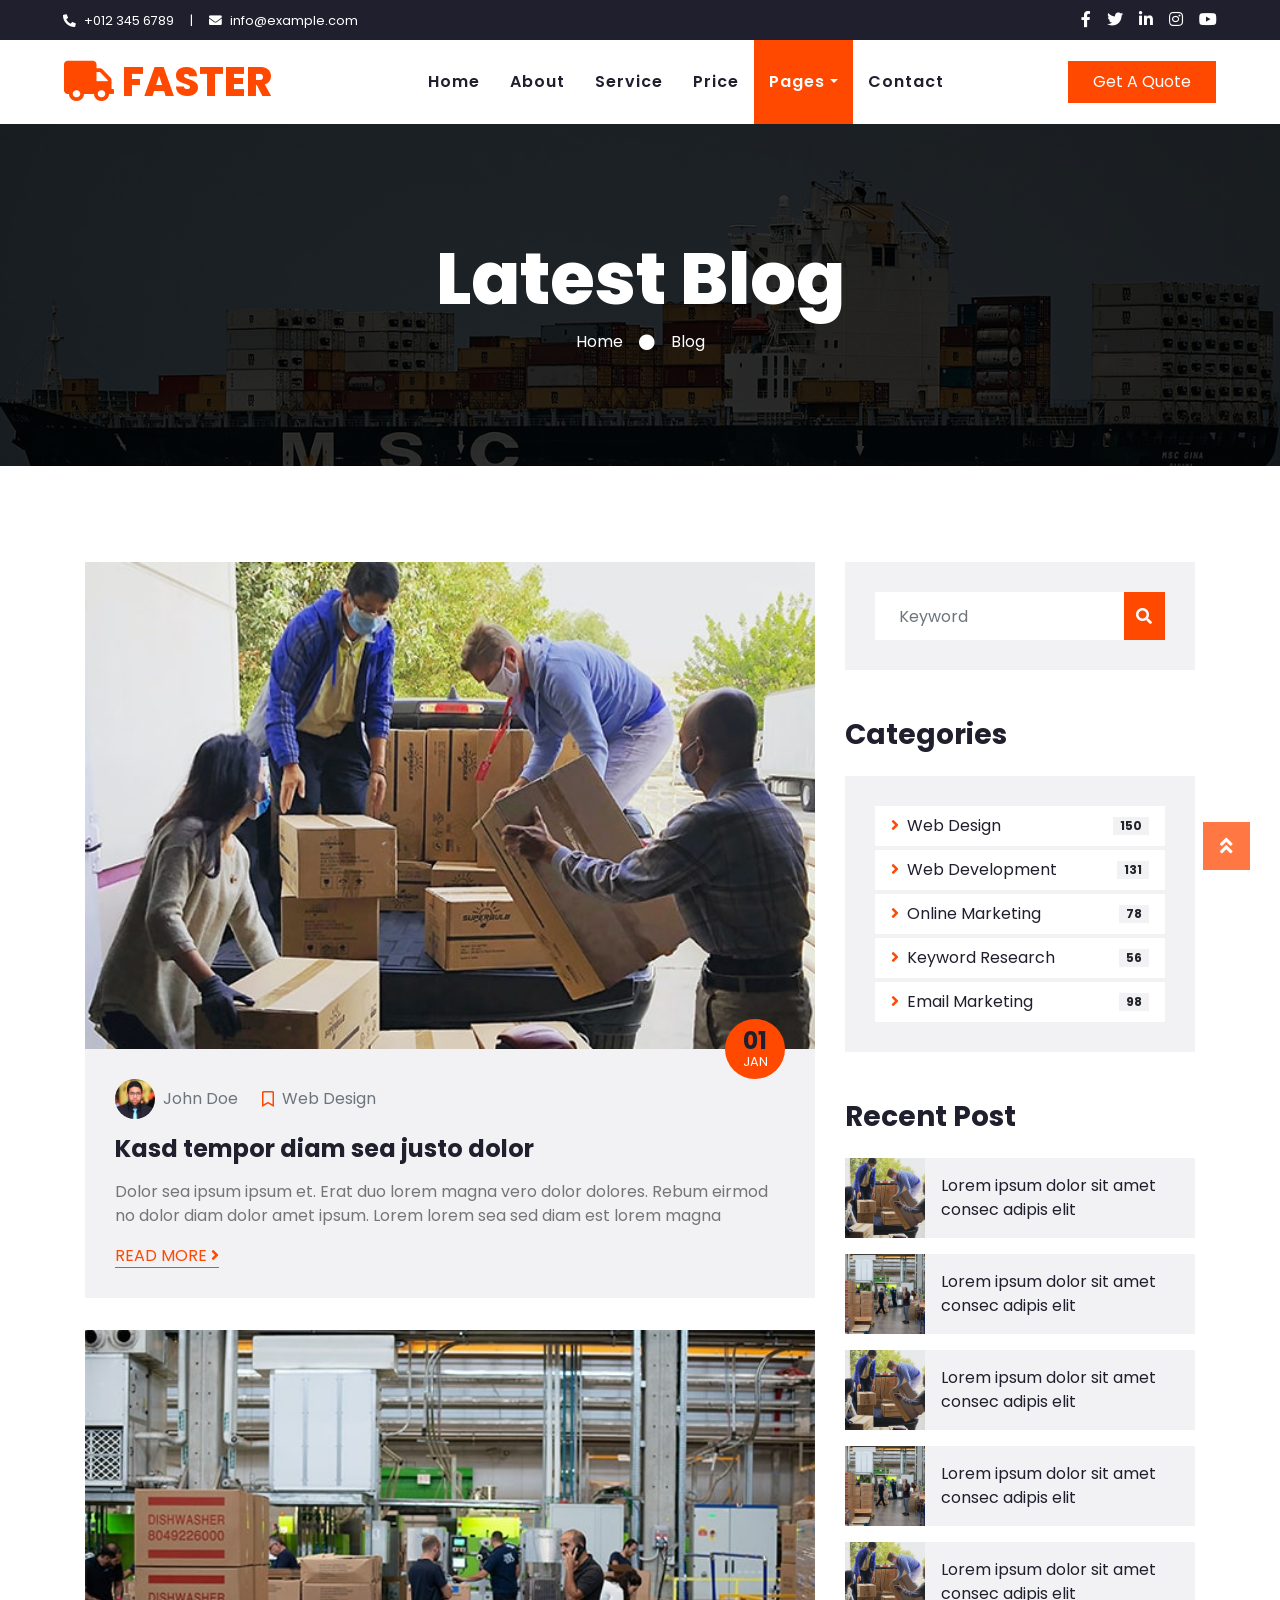
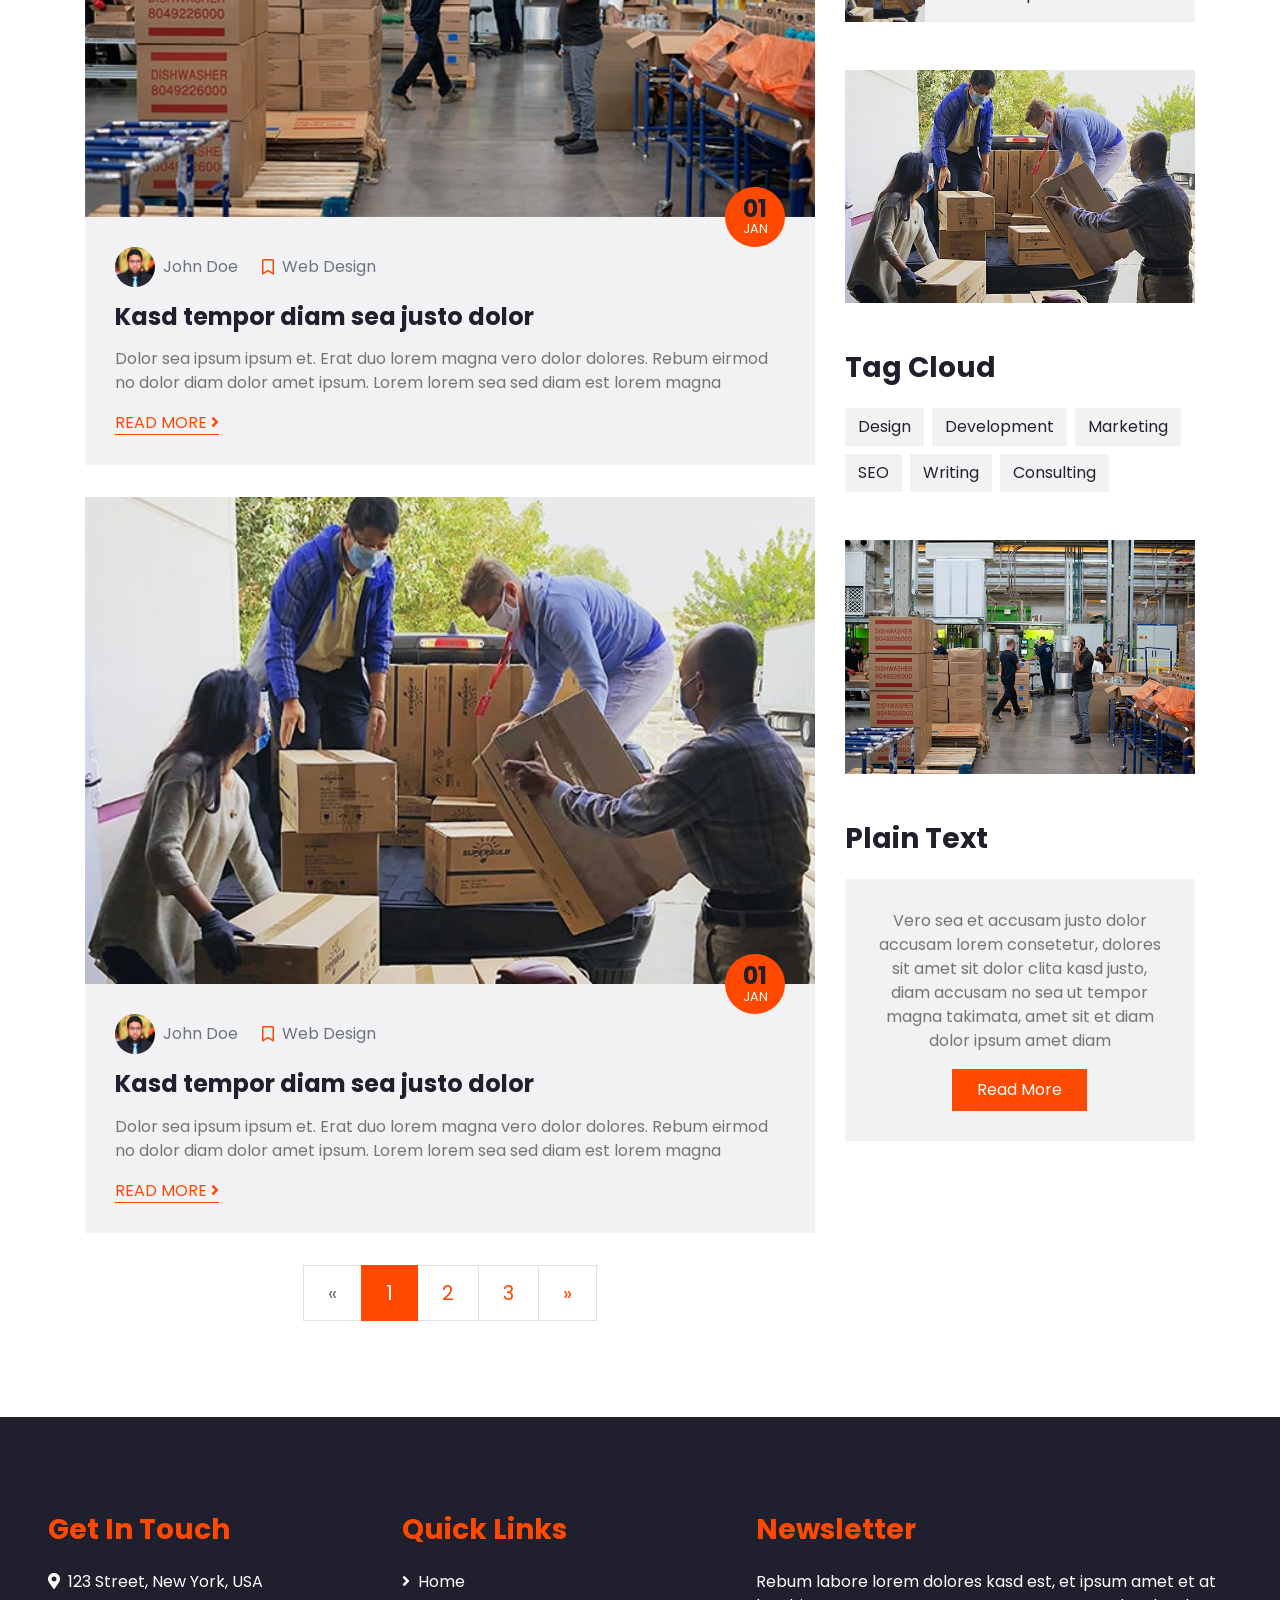
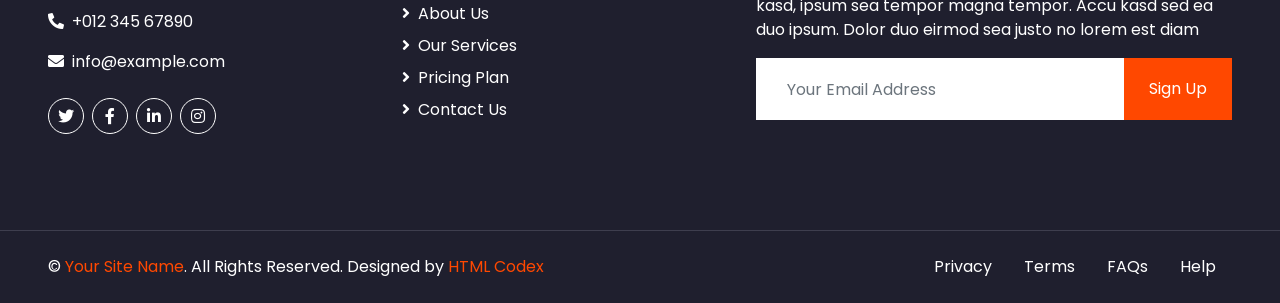
<file: blog.html>
<!DOCTYPE html>
<html lang="en">

<head>
    <meta charset="utf-8">
    <title>FASTER </title>
    <meta content="width=device-width, initial-scale=1.0" name="viewport">
    <meta content="" name="keywords">
    <meta content="" name="description">

    <!-- Favicon -->
    <link href="img/favicon.ico" rel="icon">

    <!-- Google Web Fonts -->
    <link rel="preconnect" href="https://fonts.gstatic.com">
    <link href="https://fonts.googleapis.com/css2?family=Poppins:wght@100;200;300;400;500;600;700;800;900&display=swap" rel="stylesheet">

    <!-- Font Awesome -->
    <link href="https://cdnjs.cloudflare.com/ajax/libs/font-awesome/5.10.0/css/all.min.css" rel="stylesheet">

    <!-- Libraries Stylesheet -->
    <link href="lib/owlcarousel/assets/owl.carousel.min.css" rel="stylesheet">

    <!-- Customized Bootstrap Stylesheet -->
    <link href="css/style.css" rel="stylesheet">
</head>

<body>
    <!-- Topbar Start -->
    <div class="container-fluid bg-dark">
        <div class="row py-2 px-lg-5">
            <div class="col-lg-6 text-center text-lg-left mb-2 mb-lg-0">
                <div class="d-inline-flex align-items-center text-white">
                    <small><i class="fa fa-phone-alt mr-2"></i>+012 345 6789</small>
                    <small class="px-3">|</small>
                    <small><i class="fa fa-envelope mr-2"></i>info@example.com</small>
                </div>
            </div>
            <div class="col-lg-6 text-center text-lg-right">
                <div class="d-inline-flex align-items-center">
                    <a class="text-white px-2" href="">
                        <i class="fab fa-facebook-f"></i>
                    </a>
                    <a class="text-white px-2" href="">
                        <i class="fab fa-twitter"></i>
                    </a>
                    <a class="text-white px-2" href="">
                        <i class="fab fa-linkedin-in"></i>
                    </a>
                    <a class="text-white px-2" href="">
                        <i class="fab fa-instagram"></i>
                    </a>
                    <a class="text-white pl-2" href="">
                        <i class="fab fa-youtube"></i>
                    </a>
                </div>
            </div>
        </div>
    </div>
    <!-- Topbar End -->


    <!-- Navbar Start -->
    <div class="container-fluid p-0">
        <nav class="navbar navbar-expand-lg bg-light navbar-light py-3 py-lg-0 px-lg-5">
            <a href="index.html" class="navbar-brand ml-lg-3">
                <h1 class="m-0 display-5 text-uppercase text-primary"><i class="fa fa-truck mr-2"></i>Faster</h1>
            </a>
            <button type="button" class="navbar-toggler" data-toggle="collapse" data-target="#navbarCollapse">
                <span class="navbar-toggler-icon"></span>
            </button>
            <div class="collapse navbar-collapse justify-content-between px-lg-3" id="navbarCollapse">
                <div class="navbar-nav m-auto py-0">
                    <a href="index.html" class="nav-item nav-link">Home</a>
                    <a href="about.html" class="nav-item nav-link">About</a>
                    <a href="service.html" class="nav-item nav-link">Service</a>
                    <a href="price.html" class="nav-item nav-link">Price</a>
                    <div class="nav-item dropdown">
                        <a href="#" class="nav-link dropdown-toggle active" data-toggle="dropdown">Pages</a>
                        <div class="dropdown-menu rounded-0 m-0">
                            <a href="blog.html" class="dropdown-item active">Blog Grid</a>
                            <a href="single.html" class="dropdown-item">Blog Detail</a>
                        </div>
                    </div>
                    <a href="contact.html" class="nav-item nav-link">Contact</a>
                </div>
                <a href="" class="btn btn-primary py-2 px-4 d-none d-lg-block">Get A Quote</a>
            </div>
        </nav>
    </div>
    <!-- Navbar End -->


    <!-- Header Start -->
    <div class="jumbotron jumbotron-fluid mb-5">
        <div class="container text-center py-5">
            <h1 class="text-white display-3">Latest Blog</h1>
            <div class="d-inline-flex align-items-center text-white">
                <p class="m-0"><a class="text-white" href="">Home</a></p>
                <i class="fa fa-circle px-3"></i>
                <p class="m-0">Blog</p>
            </div>
        </div>
    </div>
    <!-- Header End -->


    <!-- Blog Start -->
    <div class="container py-5">
        <div class="row">
            <!-- Blog Grid Start -->
            <div class="col-lg-8">
                <div class="row">
                    <div class="col-md-12 mb-3">
                        <div class="position-relative">
                            <img class="img-fluid w-100" src="img/blog-1.jpg" alt="">
                            <div class="position-absolute bg-primary d-flex flex-column align-items-center justify-content-center rounded-circle"
                                style="width: 60px; height: 60px; bottom: -30px; right: 30px;">
                                <h4 class="font-weight-bold mb-n1">01</h4>
                                <small class="text-white text-uppercase">Jan</small>
                            </div>
                        </div>
                        <div class="bg-secondary mb-3" style="padding: 30px;">
                            <div class="d-flex mb-3">
                                <div class="d-flex align-items-center">
                                    <img class="rounded-circle" style="width: 40px; height: 40px;" src="img/user.jpg" alt="">
                                    <a class="text-muted ml-2" href="">John Doe</a>
                                </div>
                                <div class="d-flex align-items-center ml-4">
                                    <i class="far fa-bookmark text-primary"></i>
                                    <a class="text-muted ml-2" href="">Web Design</a>
                                </div>
                            </div>
                            <h4 class="font-weight-bold mb-3">Kasd tempor diam sea justo dolor</h4>
                            <p>Dolor sea ipsum ipsum et. Erat duo lorem magna vero dolor dolores. Rebum eirmod no dolor diam dolor amet ipsum. Lorem lorem sea sed diam est lorem magna</p>
                            <a class="border-bottom border-primary text-uppercase text-decoration-none" href="">Read More <i class="fa fa-angle-right"></i></a>
                        </div>
                    </div>
                    <div class="col-md-12 mb-3">
                        <div class="position-relative">
                            <img class="img-fluid w-100" src="img/blog-2.jpg" alt="">
                            <div class="position-absolute bg-primary d-flex flex-column align-items-center justify-content-center rounded-circle"
                                style="width: 60px; height: 60px; bottom: -30px; right: 30px;">
                                <h4 class="font-weight-bold mb-n1">01</h4>
                                <small class="text-white text-uppercase">Jan</small>
                            </div>
                        </div>
                        <div class="bg-secondary mb-3" style="padding: 30px;">
                            <div class="d-flex mb-3">
                                <div class="d-flex align-items-center">
                                    <img class="rounded-circle" style="width: 40px; height: 40px;" src="img/user.jpg" alt="">
                                    <a class="text-muted ml-2" href="">John Doe</a>
                                </div>
                                <div class="d-flex align-items-center ml-4">
                                    <i class="far fa-bookmark text-primary"></i>
                                    <a class="text-muted ml-2" href="">Web Design</a>
                                </div>
                            </div>
                            <h4 class="font-weight-bold mb-3">Kasd tempor diam sea justo dolor</h4>
                            <p>Dolor sea ipsum ipsum et. Erat duo lorem magna vero dolor dolores. Rebum eirmod no dolor diam dolor amet ipsum. Lorem lorem sea sed diam est lorem magna</p>
                            <a class="border-bottom border-primary text-uppercase text-decoration-none" href="">Read More <i class="fa fa-angle-right"></i></a>
                        </div>
                    </div>
                    <div class="col-md-12 mb-3">
                        <div class="position-relative">
                            <img class="img-fluid w-100" src="img/blog-1.jpg" alt="">
                            <div class="position-absolute bg-primary d-flex flex-column align-items-center justify-content-center rounded-circle"
                                style="width: 60px; height: 60px; bottom: -30px; right: 30px;">
                                <h4 class="font-weight-bold mb-n1">01</h4>
                                <small class="text-white text-uppercase">Jan</small>
                            </div>
                        </div>
                        <div class="bg-secondary mb-3" style="padding: 30px;">
                            <div class="d-flex mb-3">
                                <div class="d-flex align-items-center">
                                    <img class="rounded-circle" style="width: 40px; height: 40px;" src="img/user.jpg" alt="">
                                    <a class="text-muted ml-2" href="">John Doe</a>
                                </div>
                                <div class="d-flex align-items-center ml-4">
                                    <i class="far fa-bookmark text-primary"></i>
                                    <a class="text-muted ml-2" href="">Web Design</a>
                                </div>
                            </div>
                            <h4 class="font-weight-bold mb-3">Kasd tempor diam sea justo dolor</h4>
                            <p>Dolor sea ipsum ipsum et. Erat duo lorem magna vero dolor dolores. Rebum eirmod no dolor diam dolor amet ipsum. Lorem lorem sea sed diam est lorem magna</p>
                            <a class="border-bottom border-primary text-uppercase text-decoration-none" href="">Read More <i class="fa fa-angle-right"></i></a>
                        </div>
                    </div>
                </div>
                <div class="row">
                    <div class="col-12">
                        <nav aria-label="Page navigation">
                          <ul class="pagination pagination-lg justify-content-center mb-0">
                            <li class="page-item disabled">
                              <a class="page-link" href="#" aria-label="Previous">
                                <span aria-hidden="true">&laquo;</span>
                                <span class="sr-only">Previous</span>
                              </a>
                            </li>
                            <li class="page-item active"><a class="page-link" href="#">1</a></li>
                            <li class="page-item"><a class="page-link" href="#">2</a></li>
                            <li class="page-item"><a class="page-link" href="#">3</a></li>
                            <li class="page-item">
                              <a class="page-link" href="#" aria-label="Next">
                                <span aria-hidden="true">&raquo;</span>
                                <span class="sr-only">Next</span>
                              </a>
                            </li>
                          </ul>
                        </nav>
                    </div>
                </div>
            </div>
            <!-- Blog Grid End -->

            <!-- Sidebar Start -->
            <div class="col-lg-4 mt-5 mt-lg-0">
                <!-- Search Form Start -->
                <div class="mb-5">
                    <div class="bg-secondary" style="padding: 30px;">
                        <div class="input-group">
                            <input type="text" class="form-control border-0 p-4" placeholder="Keyword">
                            <div class="input-group-append">
                                <span class="input-group-text bg-primary border-primary text-white"><i
                                        class="fa fa-search"></i></span>
                            </div>
                        </div>
                    </div>
                </div>
                <!-- Search Form End -->

                <!-- Category Start -->
                <div class="mb-5">
                    <h3 class="mb-4">Categories</h3>
                    <div class="bg-secondary" style="padding: 30px;">
                        <ul class="list-inline m-0">
                            <li class="mb-1 py-2 px-3 bg-light d-flex justify-content-between align-items-center">
                                <a class="text-dark" href="#"><i class="fa fa-angle-right text-primary mr-2"></i>Web Design</a>
                                <span class="badge badge-secondary badge-pill">150</span>
                            </li>
                            <li class="mb-1 py-2 px-3 bg-light d-flex justify-content-between align-items-center">
                                <a class="text-dark" href="#"><i class="fa fa-angle-right text-primary mr-2"></i>Web Development</a>
                                <span class="badge badge-secondary badge-pill">131</span>
                            </li>
                            <li class="mb-1 py-2 px-3 bg-light d-flex justify-content-between align-items-center">
                                <a class="text-dark" href="#"><i class="fa fa-angle-right text-primary mr-2"></i>Online Marketing</a>
                                <span class="badge badge-secondary badge-pill">78</span>
                            </li>
                            <li class="mb-1 py-2 px-3 bg-light d-flex justify-content-between align-items-center">
                                <a class="text-dark" href="#"><i class="fa fa-angle-right text-primary mr-2"></i>Keyword Research</a>
                                <span class="badge badge-secondary badge-pill">56</span>
                            </li>
                            <li class="py-2 px-3 bg-light d-flex justify-content-between align-items-center">
                                <a class="text-dark" href="#"><i class="fa fa-angle-right text-primary mr-2"></i>Email Marketing</a>
                                <span class="badge badge-secondary badge-pill">98</span>
                            </li>
                        </ul>
                    </div>
                </div>
                <!-- Category End -->

                <!-- Recent Post Start -->
                <div class="mb-5">
                    <h3 class="mb-4">Recent Post</h3>
                    <div class="d-flex mb-3">
                        <img class="img-fluid" src="img/blog-1.jpg" style="width: 80px; height: 80px; object-fit: cover;" alt="">
                        <a href="" class="d-flex align-items-center bg-secondary text-dark text-decoration-none px-3" style="height: 80px;">
                            Lorem ipsum dolor sit amet consec adipis elit
                        </a>
                    </div>
                    <div class="d-flex mb-3">
                        <img class="img-fluid" src="img/blog-2.jpg" style="width: 80px; height: 80px; object-fit: cover;" alt="">
                        <a href="" class="d-flex align-items-center bg-secondary text-dark text-decoration-none px-3" style="height: 80px;">
                            Lorem ipsum dolor sit amet consec adipis elit
                        </a>
                    </div>
                    <div class="d-flex mb-3">
                        <img class="img-fluid" src="img/blog-1.jpg" style="width: 80px; height: 80px; object-fit: cover;" alt="">
                        <a href="" class="d-flex align-items-center bg-secondary text-dark text-decoration-none px-3" style="height: 80px;">
                            Lorem ipsum dolor sit amet consec adipis elit
                        </a>
                    </div>
                    <div class="d-flex mb-3">
                        <img class="img-fluid" src="img/blog-2.jpg" style="width: 80px; height: 80px; object-fit: cover;" alt="">
                        <a href="" class="d-flex align-items-center bg-secondary text-dark text-decoration-none px-3" style="height: 80px;">
                            Lorem ipsum dolor sit amet consec adipis elit
                        </a>
                    </div>
                    <div class="d-flex mb-3">
                        <img class="img-fluid" src="img/blog-1.jpg" style="width: 80px; height: 80px; object-fit: cover;" alt="">
                        <a href="" class="d-flex align-items-center bg-secondary text-dark text-decoration-none px-3" style="height: 80px;">
                            Lorem ipsum dolor sit amet consec adipis elit
                        </a>
                    </div>
                </div>
                <!-- Recent Post End -->

                <!-- Image Start -->
                <div class="mb-5">
                    <img src="img/blog-1.jpg" alt="" class="img-fluid">
                </div>
                <!-- Image End -->

                <!-- Tags Start -->
                <div class="mb-5">
                    <h3 class="mb-4">Tag Cloud</h3>
                    <div class="d-flex flex-wrap m-n1">
                        <a href="" class="btn btn-secondary m-1">Design</a>
                        <a href="" class="btn btn-secondary m-1">Development</a>
                        <a href="" class="btn btn-secondary m-1">Marketing</a>
                        <a href="" class="btn btn-secondary m-1">SEO</a>
                        <a href="" class="btn btn-secondary m-1">Writing</a>
                        <a href="" class="btn btn-secondary m-1">Consulting</a>
                    </div>
                </div>
                <!-- Tags End -->

                <!-- Image Start -->
                <div class="mb-5">
                    <img src="img/blog-2.jpg" alt="" class="img-fluid">
                </div>
                <!-- Image End -->

                <!-- Plain Text Start -->
                <div>
                    <h3 class="mb-4">Plain Text</h3>
                    <div class="bg-secondary text-center" style="padding: 30px;">
                        <p>Vero sea et accusam justo dolor accusam lorem consetetur, dolores sit amet sit dolor clita kasd justo, diam accusam no sea ut tempor magna takimata, amet sit et diam dolor ipsum amet diam</p>
                        <a href="" class="btn btn-primary py-2 px-4">Read More</a>
                    </div>
                </div>
                <!-- Plain Text End -->
            </div>
            <!-- Sidebar End -->
        </div>
    </div>
    <!-- Blog End -->


    <!-- Footer Start -->
    <div class="container-fluid bg-dark text-white mt-5 py-5 px-sm-3 px-md-5">
        <div class="row pt-5">
            <div class="col-lg-7 col-md-6">
                <div class="row">
                    <div class="col-md-6 mb-5">
                        <h3 class="text-primary mb-4">Get In Touch</h3>
                        <p><i class="fa fa-map-marker-alt mr-2"></i>123 Street, New York, USA</p>
                        <p><i class="fa fa-phone-alt mr-2"></i>+012 345 67890</p>
                        <p><i class="fa fa-envelope mr-2"></i>info@example.com</p>
                        <div class="d-flex justify-content-start mt-4">
                            <a class="btn btn-outline-light btn-social mr-2" href="#"><i class="fab fa-twitter"></i></a>
                            <a class="btn btn-outline-light btn-social mr-2" href="#"><i class="fab fa-facebook-f"></i></a>
                            <a class="btn btn-outline-light btn-social mr-2" href="#"><i class="fab fa-linkedin-in"></i></a>
                            <a class="btn btn-outline-light btn-social" href="#"><i class="fab fa-instagram"></i></a>
                        </div>
                    </div>
                    <div class="col-md-6 mb-5">
                        <h3 class="text-primary mb-4">Quick Links</h3>
                        <div class="d-flex flex-column justify-content-start">
                            <a class="text-white mb-2" href="#"><i class="fa fa-angle-right mr-2"></i>Home</a>
                            <a class="text-white mb-2" href="#"><i class="fa fa-angle-right mr-2"></i>About Us</a>
                            <a class="text-white mb-2" href="#"><i class="fa fa-angle-right mr-2"></i>Our Services</a>
                            <a class="text-white mb-2" href="#"><i class="fa fa-angle-right mr-2"></i>Pricing Plan</a>
                            <a class="text-white" href="#"><i class="fa fa-angle-right mr-2"></i>Contact Us</a>
                        </div>
                    </div>
                </div>
            </div>
            <div class="col-lg-5 col-md-6 mb-5">
                <h3 class="text-primary mb-4">Newsletter</h3>
                <p>Rebum labore lorem dolores kasd est, et ipsum amet et at kasd, ipsum sea tempor magna tempor. Accu kasd sed ea duo ipsum. Dolor duo eirmod sea justo no lorem est diam</p>
                <div class="w-100">
                    <div class="input-group">
                        <input type="text" class="form-control border-light" style="padding: 30px;" placeholder="Your Email Address">
                        <div class="input-group-append">
                            <button class="btn btn-primary px-4">Sign Up</button>
                        </div>
                    </div>
                </div>
            </div>
        </div>
    </div>
    <div class="container-fluid bg-dark text-white border-top py-4 px-sm-3 px-md-5" style="border-color: #3E3E4E !important;">
        <div class="row">
            <div class="col-lg-6 text-center text-md-left mb-3 mb-md-0">
                <p class="m-0 text-white">&copy; <a href="#">Your Site Name</a>. All Rights Reserved. 
				
				<!--/*** This template is free as long as you keep the footer author’s credit link/attribution link/backlink. If you'd like to use the template without the footer author’s credit link/attribution link/backlink, you can purchase the Credit Removal License from "https://htmlcodex.com/credit-removal". Thank you for your support. ***/-->
				Designed by <a href="https://htmlcodex.com">HTML Codex</a>
                </p>
            </div>
            <div class="col-lg-6 text-center text-md-right">
                <ul class="nav d-inline-flex">
                    <li class="nav-item">
                        <a class="nav-link text-white py-0" href="#">Privacy</a>
                    </li>
                    <li class="nav-item">
                        <a class="nav-link text-white py-0" href="#">Terms</a>
                    </li>
                    <li class="nav-item">
                        <a class="nav-link text-white py-0" href="#">FAQs</a>
                    </li>
                    <li class="nav-item">
                        <a class="nav-link text-white py-0" href="#">Help</a>
                    </li>
                </ul>
            </div>
        </div>
    </div>
    <!-- Footer End -->


    <!-- Back to Top -->
    <a href="#" class="btn btn-lg btn-primary back-to-top"><i class="fa fa-angle-double-up"></i></a>


    <!-- JavaScript Libraries -->
    <script src="https://code.jquery.com/jquery-3.4.1.min.js"></script>
    <script src="https://stackpath.bootstrapcdn.com/bootstrap/4.4.1/js/bootstrap.bundle.min.js"></script>
    <script src="lib/easing/easing.min.js"></script>
    <script src="lib/waypoints/waypoints.min.js"></script>
    <script src="lib/counterup/counterup.min.js"></script>
    <script src="lib/owlcarousel/owl.carousel.min.js"></script>

    <!-- Contact Javascript File -->
    <script src="mail/jqBootstrapValidation.min.js"></script>
    <script src="mail/contact.js"></script>

    <!-- Template Javascript -->
    <script src="js/main.js"></script>
</body>


</html>
</file>
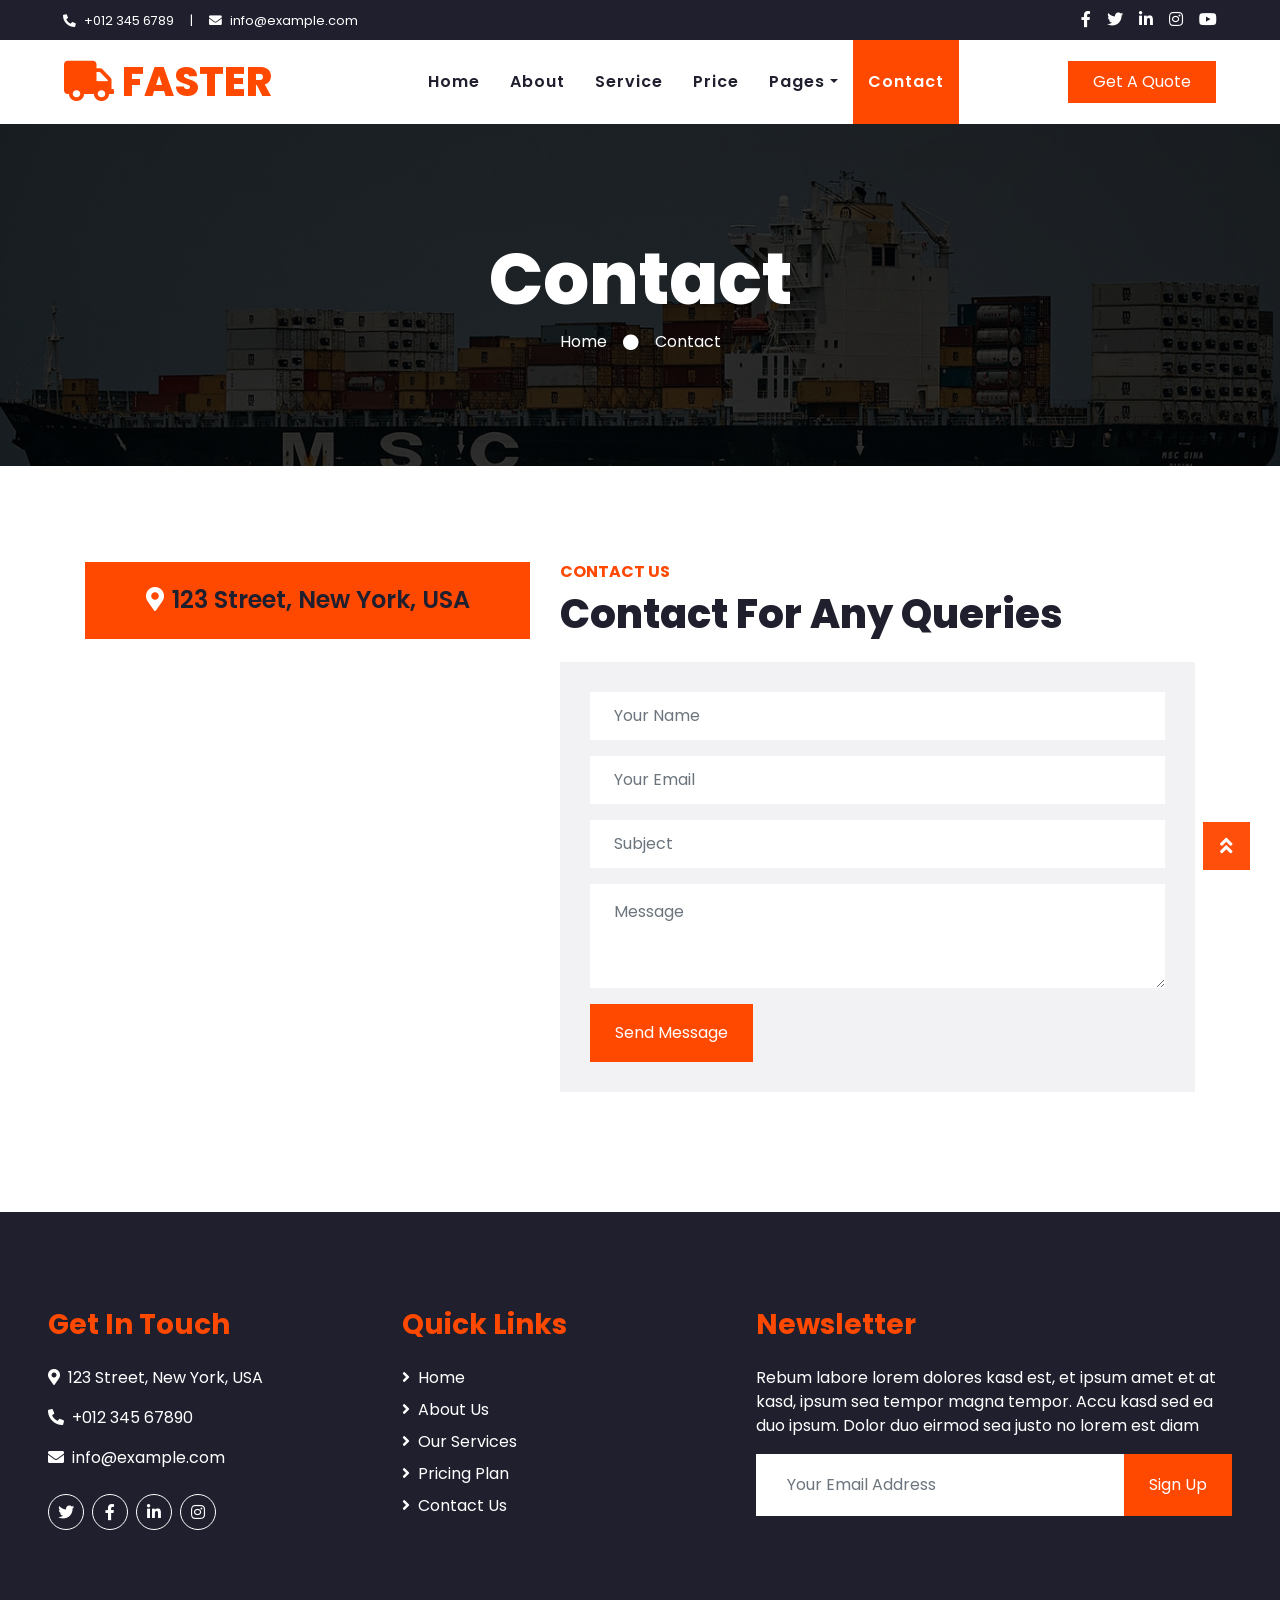
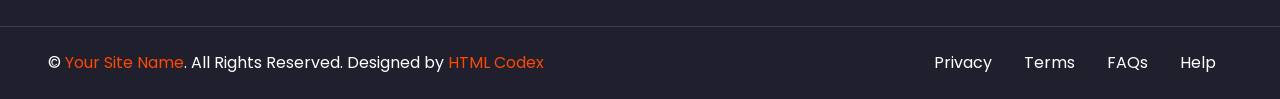
<file: contact.html>
<!DOCTYPE html>
<html lang="en">

<head>
    <meta charset="utf-8">
    <title>FASTER </title>
    <meta content="width=device-width, initial-scale=1.0" name="viewport">
    <meta content="" name="keywords">
    <meta content="" name="description">

    <!-- Favicon -->
    <link href="img/favicon.ico" rel="icon">

    <!-- Google Web Fonts -->
    <link rel="preconnect" href="https://fonts.gstatic.com">
    <link href="https://fonts.googleapis.com/css2?family=Poppins:wght@100;200;300;400;500;600;700;800;900&display=swap" rel="stylesheet">

    <!-- Font Awesome -->
    <link href="https://cdnjs.cloudflare.com/ajax/libs/font-awesome/5.10.0/css/all.min.css" rel="stylesheet">

    <!-- Libraries Stylesheet -->
    <link href="lib/owlcarousel/assets/owl.carousel.min.css" rel="stylesheet">

    <!-- Customized Bootstrap Stylesheet -->
    <link href="css/style.css" rel="stylesheet">
</head>

<body>
    <!-- Topbar Start -->
    <div class="container-fluid bg-dark">
        <div class="row py-2 px-lg-5">
            <div class="col-lg-6 text-center text-lg-left mb-2 mb-lg-0">
                <div class="d-inline-flex align-items-center text-white">
                    <small><i class="fa fa-phone-alt mr-2"></i>+012 345 6789</small>
                    <small class="px-3">|</small>
                    <small><i class="fa fa-envelope mr-2"></i>info@example.com</small>
                </div>
            </div>
            <div class="col-lg-6 text-center text-lg-right">
                <div class="d-inline-flex align-items-center">
                    <a class="text-white px-2" href="">
                        <i class="fab fa-facebook-f"></i>
                    </a>
                    <a class="text-white px-2" href="">
                        <i class="fab fa-twitter"></i>
                    </a>
                    <a class="text-white px-2" href="">
                        <i class="fab fa-linkedin-in"></i>
                    </a>
                    <a class="text-white px-2" href="">
                        <i class="fab fa-instagram"></i>
                    </a>
                    <a class="text-white pl-2" href="">
                        <i class="fab fa-youtube"></i>
                    </a>
                </div>
            </div>
        </div>
    </div>
    <!-- Topbar End -->


    <!-- Navbar Start -->
    <div class="container-fluid p-0">
        <nav class="navbar navbar-expand-lg bg-light navbar-light py-3 py-lg-0 px-lg-5">
            <a href="index.html" class="navbar-brand ml-lg-3">
                <h1 class="m-0 display-5 text-uppercase text-primary"><i class="fa fa-truck mr-2"></i>Faster</h1>
            </a>
            <button type="button" class="navbar-toggler" data-toggle="collapse" data-target="#navbarCollapse">
                <span class="navbar-toggler-icon"></span>
            </button>
            <div class="collapse navbar-collapse justify-content-between px-lg-3" id="navbarCollapse">
                <div class="navbar-nav m-auto py-0">
                    <a href="index.html" class="nav-item nav-link">Home</a>
                    <a href="about.html" class="nav-item nav-link">About</a>
                    <a href="service.html" class="nav-item nav-link">Service</a>
                    <a href="price.html" class="nav-item nav-link">Price</a>
                    <div class="nav-item dropdown">
                        <a href="#" class="nav-link dropdown-toggle" data-toggle="dropdown">Pages</a>
                        <div class="dropdown-menu rounded-0 m-0">
                            <a href="blog.html" class="dropdown-item">Blog Grid</a>
                            <a href="single.html" class="dropdown-item">Blog Detail</a>
                        </div>
                    </div>
                    <a href="contact.html" class="nav-item nav-link active">Contact</a>
                </div>
                <a href="" class="btn btn-primary py-2 px-4 d-none d-lg-block">Get A Quote</a>
            </div>
        </nav>
    </div>
    <!-- Navbar End -->


    <!-- Header Start -->
    <div class="jumbotron jumbotron-fluid mb-5">
        <div class="container text-center py-5">
            <h1 class="text-white display-3">Contact</h1>
            <div class="d-inline-flex align-items-center text-white">
                <p class="m-0"><a class="text-white" href="">Home</a></p>
                <i class="fa fa-circle px-3"></i>
                <p class="m-0">Contact</p>
            </div>
        </div>
    </div>
    <!-- Header End -->


    <!-- Contact Start -->
    <div class="container-fluid py-5">
        <div class="container">
            <div class="row">
                <div class="col-lg-5 pb-4 pb-lg-0">
                    <div class="bg-primary text-dark text-center p-4">
                        <h4 class="m-0"><i class="fa fa-map-marker-alt text-white mr-2"></i>123 Street, New York, USA</h4>
                    </div>
                    <iframe style="width: 100%; height: 470px;"
                        src="https://www.google.com/maps/embed?pb=!1m18!1m12!1m3!1d3001156.4288297426!2d-78.01371936852176!3d42.72876761954724!2m3!1f0!2f0!3f0!3m2!1i1024!2i768!4f13.1!3m3!1m2!1s0x4ccc4bf0f123a5a9%3A0xddcfc6c1de189567!2sNew%20York%2C%20USA!5e0!3m2!1sen!2sbd!4v1603794290143!5m2!1sen!2sbd"
                        frameborder="0" style="border:0;" allowfullscreen="" aria-hidden="false" tabindex="0"></iframe>
                </div>
                <div class="col-lg-7">
                    <h6 class="text-primary text-uppercase font-weight-bold">Contact Us</h6>
                    <h1 class="mb-4">Contact For Any Queries</h1>
                    <div class="contact-form bg-secondary" style="padding: 30px;">
                        <div id="success"></div>
                        <form name="sentMessage" id="contactForm" novalidate="novalidate">
                            <div class="control-group">
                                <input type="text" class="form-control border-0 p-4" id="name" placeholder="Your Name"
                                    required="required" data-validation-required-message="Please enter your name" />
                                <p class="help-block text-danger"></p>
                            </div>
                            <div class="control-group">
                                <input type="email" class="form-control border-0 p-4" id="email" placeholder="Your Email"
                                    required="required" data-validation-required-message="Please enter your email" />
                                <p class="help-block text-danger"></p>
                            </div>
                            <div class="control-group">
                                <input type="text" class="form-control border-0 p-4" id="subject" placeholder="Subject"
                                    required="required" data-validation-required-message="Please enter a subject" />
                                <p class="help-block text-danger"></p>
                            </div>
                            <div class="control-group">
                                <textarea class="form-control border-0 py-3 px-4" rows="3" id="message" placeholder="Message"
                                    required="required"
                                    data-validation-required-message="Please enter your message"></textarea>
                                <p class="help-block text-danger"></p>
                            </div>
                            <div>
                                <button class="btn btn-primary py-3 px-4" type="submit" id="sendMessageButton">Send
                                    Message</button>
                            </div>
                        </form>
                    </div>
                </div>
            </div>
        </div>
    </div>
    <!-- Contact End -->


    <!-- Footer Start -->
    <div class="container-fluid bg-dark text-white mt-5 py-5 px-sm-3 px-md-5">
        <div class="row pt-5">
            <div class="col-lg-7 col-md-6">
                <div class="row">
                    <div class="col-md-6 mb-5">
                        <h3 class="text-primary mb-4">Get In Touch</h3>
                        <p><i class="fa fa-map-marker-alt mr-2"></i>123 Street, New York, USA</p>
                        <p><i class="fa fa-phone-alt mr-2"></i>+012 345 67890</p>
                        <p><i class="fa fa-envelope mr-2"></i>info@example.com</p>
                        <div class="d-flex justify-content-start mt-4">
                            <a class="btn btn-outline-light btn-social mr-2" href="#"><i class="fab fa-twitter"></i></a>
                            <a class="btn btn-outline-light btn-social mr-2" href="#"><i class="fab fa-facebook-f"></i></a>
                            <a class="btn btn-outline-light btn-social mr-2" href="#"><i class="fab fa-linkedin-in"></i></a>
                            <a class="btn btn-outline-light btn-social" href="#"><i class="fab fa-instagram"></i></a>
                        </div>
                    </div>
                    <div class="col-md-6 mb-5">
                        <h3 class="text-primary mb-4">Quick Links</h3>
                        <div class="d-flex flex-column justify-content-start">
                            <a class="text-white mb-2" href="#"><i class="fa fa-angle-right mr-2"></i>Home</a>
                            <a class="text-white mb-2" href="#"><i class="fa fa-angle-right mr-2"></i>About Us</a>
                            <a class="text-white mb-2" href="#"><i class="fa fa-angle-right mr-2"></i>Our Services</a>
                            <a class="text-white mb-2" href="#"><i class="fa fa-angle-right mr-2"></i>Pricing Plan</a>
                            <a class="text-white" href="#"><i class="fa fa-angle-right mr-2"></i>Contact Us</a>
                        </div>
                    </div>
                </div>
            </div>
            <div class="col-lg-5 col-md-6 mb-5">
                <h3 class="text-primary mb-4">Newsletter</h3>
                <p>Rebum labore lorem dolores kasd est, et ipsum amet et at kasd, ipsum sea tempor magna tempor. Accu kasd sed ea duo ipsum. Dolor duo eirmod sea justo no lorem est diam</p>
                <div class="w-100">
                    <div class="input-group">
                        <input type="text" class="form-control border-light" style="padding: 30px;" placeholder="Your Email Address">
                        <div class="input-group-append">
                            <button class="btn btn-primary px-4">Sign Up</button>
                        </div>
                    </div>
                </div>
            </div>
        </div>
    </div>
    <div class="container-fluid bg-dark text-white border-top py-4 px-sm-3 px-md-5" style="border-color: #3E3E4E !important;">
        <div class="row">
            <div class="col-lg-6 text-center text-md-left mb-3 mb-md-0">
                <p class="m-0 text-white">&copy; <a href="#">Your Site Name</a>. All Rights Reserved. 
				
				<!--/*** This template is free as long as you keep the footer author’s credit link/attribution link/backlink. If you'd like to use the template without the footer author’s credit link/attribution link/backlink, you can purchase the Credit Removal License from "https://htmlcodex.com/credit-removal". Thank you for your support. ***/-->
				Designed by <a href="https://htmlcodex.com">HTML Codex</a>
                </p>
            </div>
            <div class="col-lg-6 text-center text-md-right">
                <ul class="nav d-inline-flex">
                    <li class="nav-item">
                        <a class="nav-link text-white py-0" href="#">Privacy</a>
                    </li>
                    <li class="nav-item">
                        <a class="nav-link text-white py-0" href="#">Terms</a>
                    </li>
                    <li class="nav-item">
                        <a class="nav-link text-white py-0" href="#">FAQs</a>
                    </li>
                    <li class="nav-item">
                        <a class="nav-link text-white py-0" href="#">Help</a>
                    </li>
                </ul>
            </div>
        </div>
    </div>
    <!-- Footer End -->


    <!-- Back to Top -->
    <a href="#" class="btn btn-lg btn-primary back-to-top"><i class="fa fa-angle-double-up"></i></a>


    <!-- JavaScript Libraries -->
    <script src="https://code.jquery.com/jquery-3.4.1.min.js"></script>
    <script src="https://stackpath.bootstrapcdn.com/bootstrap/4.4.1/js/bootstrap.bundle.min.js"></script>
    <script src="lib/easing/easing.min.js"></script>
    <script src="lib/waypoints/waypoints.min.js"></script>
    <script src="lib/counterup/counterup.min.js"></script>
    <script src="lib/owlcarousel/owl.carousel.min.js"></script>

    <!-- Contact Javascript File -->
    <script src="mail/jqBootstrapValidation.min.js"></script>
    <script src="mail/contact.js"></script>

    <!-- Template Javascript -->
    <script src="js/main.js"></script>
</body>


</html>
</file>
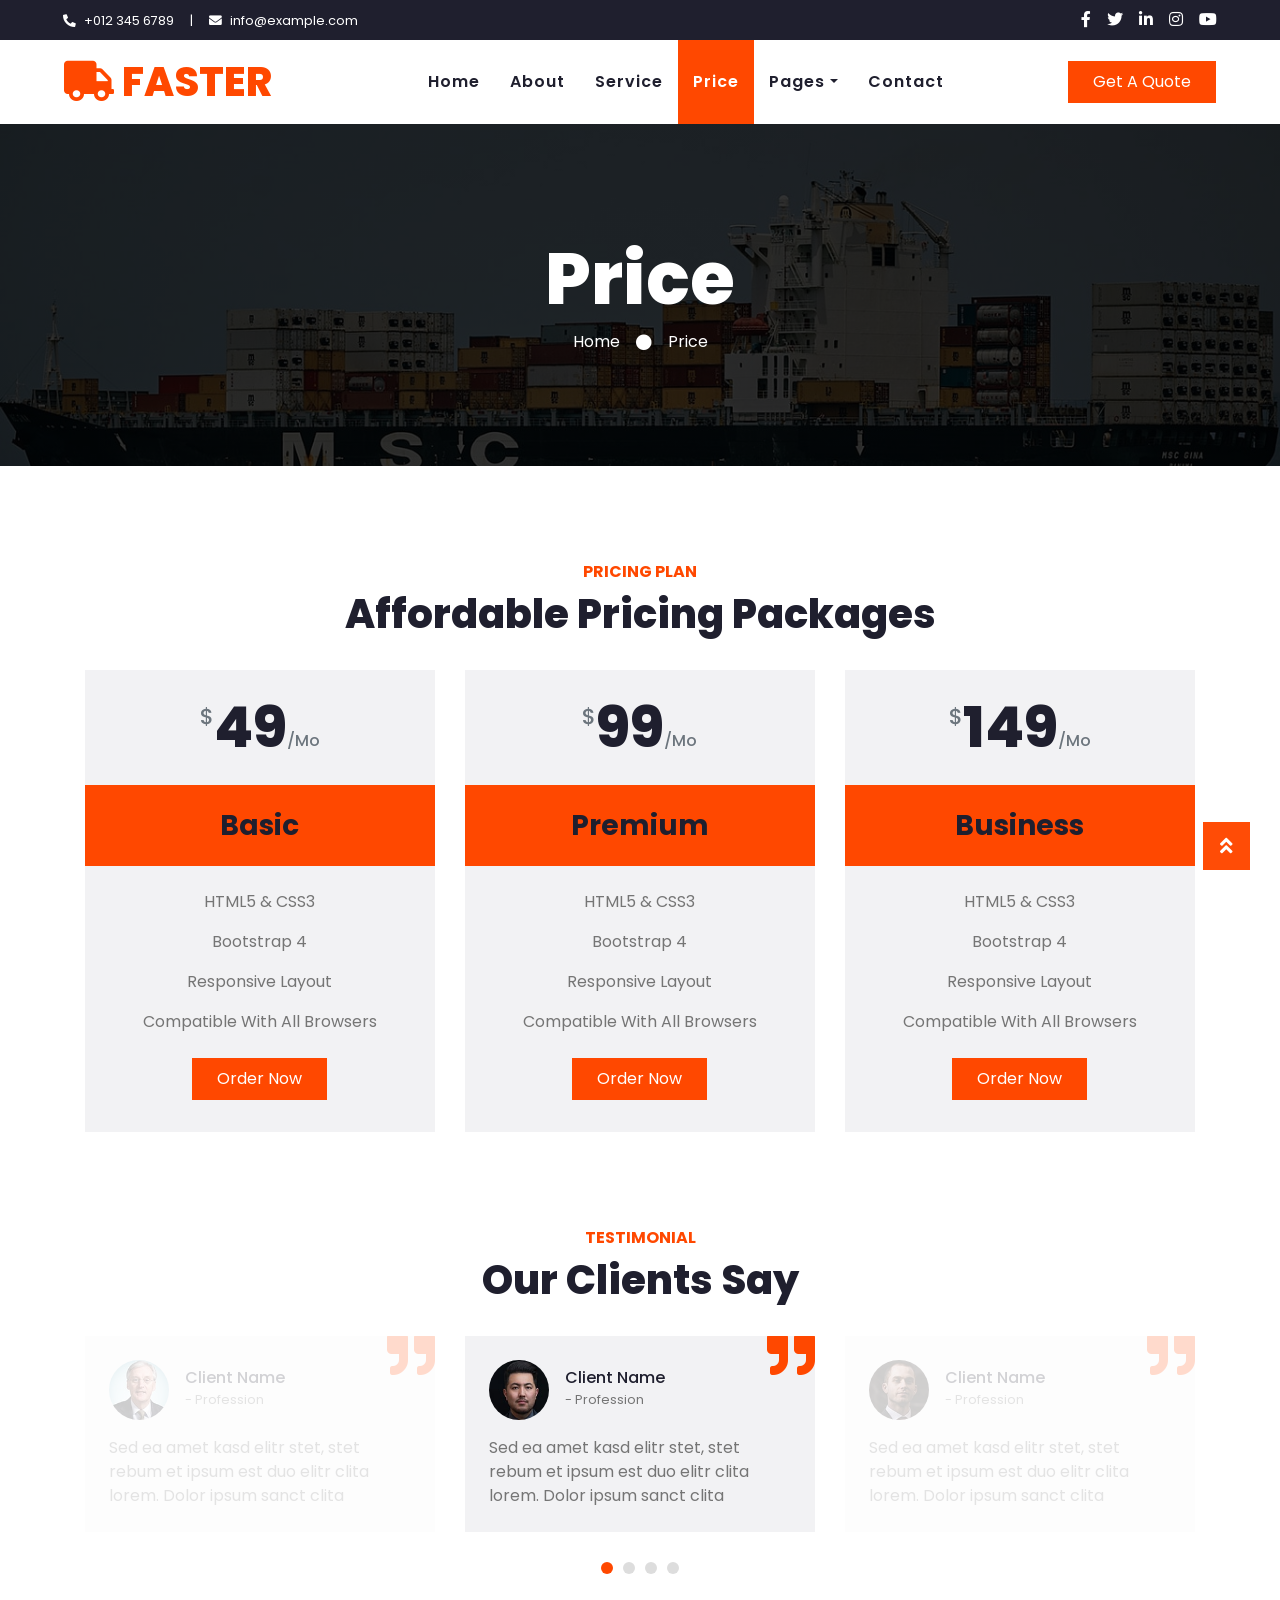
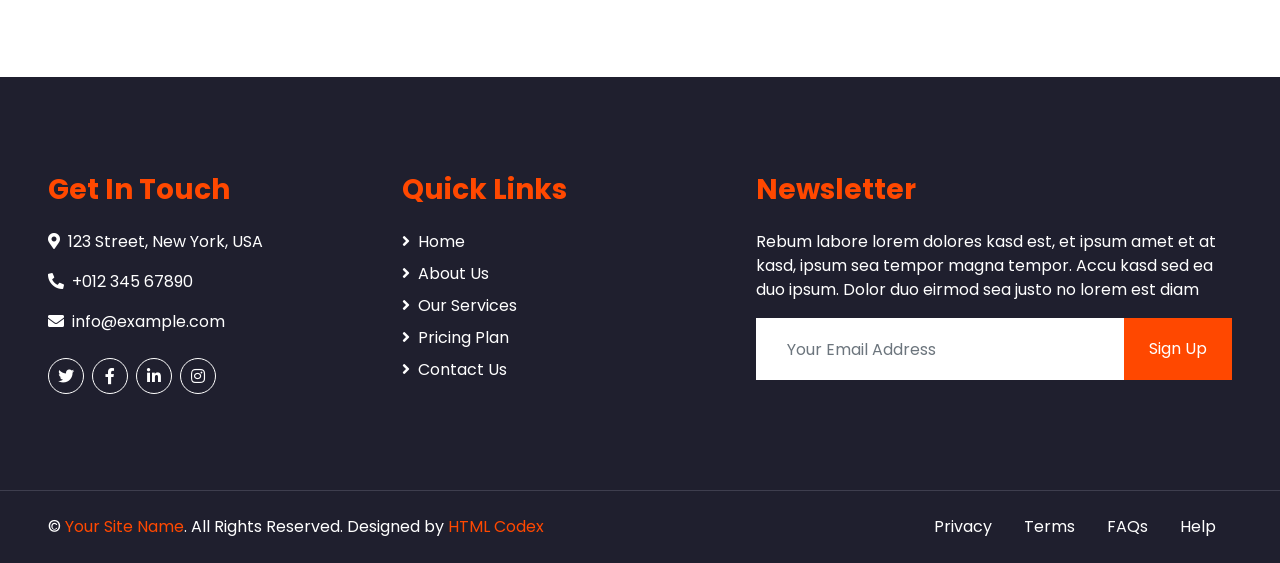
<file: price.html>
<!DOCTYPE html>
<html lang="en">

<head>
    <meta charset="utf-8">
    <title>FASTER </title>
    <meta content="width=device-width, initial-scale=1.0" name="viewport">
    <meta content="" name="keywords">
    <meta content="" name="description">

    <!-- Favicon -->
    <link href="img/favicon.ico" rel="icon">

    <!-- Google Web Fonts -->
    <link rel="preconnect" href="https://fonts.gstatic.com">
    <link href="https://fonts.googleapis.com/css2?family=Poppins:wght@100;200;300;400;500;600;700;800;900&display=swap" rel="stylesheet">

    <!-- Font Awesome -->
    <link href="https://cdnjs.cloudflare.com/ajax/libs/font-awesome/5.10.0/css/all.min.css" rel="stylesheet">

    <!-- Libraries Stylesheet -->
    <link href="lib/owlcarousel/assets/owl.carousel.min.css" rel="stylesheet">

    <!-- Customized Bootstrap Stylesheet -->
    <link href="css/style.css" rel="stylesheet">
</head>

<body>
    <!-- Topbar Start -->
    <div class="container-fluid bg-dark">
        <div class="row py-2 px-lg-5">
            <div class="col-lg-6 text-center text-lg-left mb-2 mb-lg-0">
                <div class="d-inline-flex align-items-center text-white">
                    <small><i class="fa fa-phone-alt mr-2"></i>+012 345 6789</small>
                    <small class="px-3">|</small>
                    <small><i class="fa fa-envelope mr-2"></i>info@example.com</small>
                </div>
            </div>
            <div class="col-lg-6 text-center text-lg-right">
                <div class="d-inline-flex align-items-center">
                    <a class="text-white px-2" href="">
                        <i class="fab fa-facebook-f"></i>
                    </a>
                    <a class="text-white px-2" href="">
                        <i class="fab fa-twitter"></i>
                    </a>
                    <a class="text-white px-2" href="">
                        <i class="fab fa-linkedin-in"></i>
                    </a>
                    <a class="text-white px-2" href="">
                        <i class="fab fa-instagram"></i>
                    </a>
                    <a class="text-white pl-2" href="">
                        <i class="fab fa-youtube"></i>
                    </a>
                </div>
            </div>
        </div>
    </div>
    <!-- Topbar End -->


    <!-- Navbar Start -->
    <div class="container-fluid p-0">
        <nav class="navbar navbar-expand-lg bg-light navbar-light py-3 py-lg-0 px-lg-5">
            <a href="index.html" class="navbar-brand ml-lg-3">
                <h1 class="m-0 display-5 text-uppercase text-primary"><i class="fa fa-truck mr-2"></i>Faster</h1>
            </a>
            <button type="button" class="navbar-toggler" data-toggle="collapse" data-target="#navbarCollapse">
                <span class="navbar-toggler-icon"></span>
            </button>
            <div class="collapse navbar-collapse justify-content-between px-lg-3" id="navbarCollapse">
                <div class="navbar-nav m-auto py-0">
                    <a href="index.html" class="nav-item nav-link">Home</a>
                    <a href="about.html" class="nav-item nav-link">About</a>
                    <a href="service.html" class="nav-item nav-link">Service</a>
                    <a href="price.html" class="nav-item nav-link active">Price</a>
                    <div class="nav-item dropdown">
                        <a href="#" class="nav-link dropdown-toggle" data-toggle="dropdown">Pages</a>
                        <div class="dropdown-menu rounded-0 m-0">
                            <a href="blog.html" class="dropdown-item">Blog Grid</a>
                            <a href="single.html" class="dropdown-item">Blog Detail</a>
                        </div>
                    </div>
                    <a href="contact.html" class="nav-item nav-link">Contact</a>
                </div>
                <a href="" class="btn btn-primary py-2 px-4 d-none d-lg-block">Get A Quote</a>
            </div>
        </nav>
    </div>
    <!-- Navbar End -->


    <!-- Header Start -->
    <div class="jumbotron jumbotron-fluid mb-5">
        <div class="container text-center py-5">
            <h1 class="text-white display-3">Price</h1>
            <div class="d-inline-flex align-items-center text-white">
                <p class="m-0"><a class="text-white" href="">Home</a></p>
                <i class="fa fa-circle px-3"></i>
                <p class="m-0">Price</p>
            </div>
        </div>
    </div>
    <!-- Header End -->


    <!-- Pricing Plan Start -->
    <div class="container-fluid pt-5">
        <div class="container">
            <div class="text-center pb-2">
                <h6 class="text-primary text-uppercase font-weight-bold">Pricing Plan</h6>
                <h1 class="mb-4">Affordable Pricing Packages</h1>
            </div>
            <div class="row">
                <div class="col-md-4 mb-5">
                    <div class="bg-secondary">
                        <div class="text-center p-4">
                            <h1 class="display-4 mb-0">
                                <small class="align-top text-muted font-weight-medium" style="font-size: 22px; line-height: 45px;">$</small>49<small class="align-bottom text-muted font-weight-medium" style="font-size: 16px; line-height: 40px;">/Mo</small>
                            </h1>
                        </div>
                        <div class="bg-primary text-center p-4">
                            <h3 class="m-0">Basic</h3>
                        </div>
                        <div class="d-flex flex-column align-items-center py-4">
                            <p>HTML5 & CSS3</p>
                            <p>Bootstrap 4</p>
                            <p>Responsive Layout</p>
                            <p>Compatible With All Browsers</p>
                            <a href="" class="btn btn-primary py-2 px-4 my-2">Order Now</a>
                        </div>
                    </div>
                </div>
                <div class="col-md-4 mb-5">
                    <div class="bg-secondary">
                        <div class="text-center p-4">
                            <h1 class="display-4 mb-0">
                                <small class="align-top text-muted font-weight-medium" style="font-size: 22px; line-height: 45px;">$</small>99<small class="align-bottom text-muted font-weight-medium" style="font-size: 16px; line-height: 40px;">/Mo</small>
                            </h1>
                        </div>
                        <div class="bg-primary text-center p-4">
                            <h3 class="m-0">Premium</h3>
                        </div>
                        <div class="d-flex flex-column align-items-center py-4">
                            <p>HTML5 & CSS3</p>
                            <p>Bootstrap 4</p>
                            <p>Responsive Layout</p>
                            <p>Compatible With All Browsers</p>
                            <a href="" class="btn btn-primary py-2 px-4 my-2">Order Now</a>
                        </div>
                    </div>
                </div>
                <div class="col-md-4 mb-5">
                    <div class="bg-secondary">
                        <div class="text-center p-4">
                            <h1 class="display-4 mb-0">
                                <small class="align-top text-muted font-weight-medium" style="font-size: 22px; line-height: 45px;">$</small>149<small class="align-bottom text-muted font-weight-medium" style="font-size: 16px; line-height: 40px;">/Mo</small>
                            </h1>
                        </div>
                        <div class="bg-primary text-center p-4">
                            <h3 class="m-0">Business</h3>
                        </div>
                        <div class="d-flex flex-column align-items-center py-4">
                            <p>HTML5 & CSS3</p>
                            <p>Bootstrap 4</p>
                            <p>Responsive Layout</p>
                            <p>Compatible With All Browsers</p>
                            <a href="" class="btn btn-primary py-2 px-4 my-2">Order Now</a>
                        </div>
                    </div>
                </div>
            </div>
        </div>
    </div>
    <!-- Pricing Plan End -->


    <!-- Testimonial Start -->
    <div class="container-fluid py-5">
        <div class="container">
            <div class="text-center pb-2">
                <h6 class="text-primary text-uppercase font-weight-bold">Testimonial</h6>
                <h1 class="mb-4">Our Clients Say</h1>
            </div>
            <div class="owl-carousel testimonial-carousel">
                <div class="position-relative bg-secondary p-4">
                    <i class="fa fa-3x fa-quote-right text-primary position-absolute" style="top: -6px; right: 0;"></i>
                    <div class="d-flex align-items-center mb-3">
                        <img class="img-fluid rounded-circle" src="img/testimonial-1.jpg" style="width: 60px; height: 60px;" alt="">
                        <div class="ml-3">
                            <h6 class="font-weight-semi-bold m-0">Client Name</h6>
                            <small>- Profession</small>
                        </div>
                    </div>
                    <p class="m-0">Sed ea amet kasd elitr stet, stet rebum et ipsum est duo elitr clita lorem. Dolor ipsum sanct clita</p>
                </div>
                <div class="position-relative bg-secondary p-4">
                    <i class="fa fa-3x fa-quote-right text-primary position-absolute" style="top: -6px; right: 0;"></i>
                    <div class="d-flex align-items-center mb-3">
                        <img class="img-fluid rounded-circle" src="img/testimonial-2.jpg" style="width: 60px; height: 60px;" alt="">
                        <div class="ml-3">
                            <h6 class="font-weight-semi-bold m-0">Client Name</h6>
                            <small>- Profession</small>
                        </div>
                    </div>
                    <p class="m-0">Sed ea amet kasd elitr stet, stet rebum et ipsum est duo elitr clita lorem. Dolor ipsum sanct clita</p>
                </div>
                <div class="position-relative bg-secondary p-4">
                    <i class="fa fa-3x fa-quote-right text-primary position-absolute" style="top: -6px; right: 0;"></i>
                    <div class="d-flex align-items-center mb-3">
                        <img class="img-fluid rounded-circle" src="img/testimonial-3.jpg" style="width: 60px; height: 60px;" alt="">
                        <div class="ml-3">
                            <h6 class="font-weight-semi-bold m-0">Client Name</h6>
                            <small>- Profession</small>
                        </div>
                    </div>
                    <p class="m-0">Sed ea amet kasd elitr stet, stet rebum et ipsum est duo elitr clita lorem. Dolor ipsum sanct clita</p>
                </div>
                <div class="position-relative bg-secondary p-4">
                    <i class="fa fa-3x fa-quote-right text-primary position-absolute" style="top: -6px; right: 0;"></i>
                    <div class="d-flex align-items-center mb-3">
                        <img class="img-fluid rounded-circle" src="img/testimonial-4.jpg" style="width: 60px; height: 60px;" alt="">
                        <div class="ml-3">
                            <h6 class="font-weight-semi-bold m-0">Client Name</h6>
                            <small>- Profession</small>
                        </div>
                    </div>
                    <p class="m-0">Sed ea amet kasd elitr stet, stet rebum et ipsum est duo elitr clita lorem. Dolor ipsum sanct clita</p>
                </div>
            </div>
        </div>
    </div>
    <!-- Testimonial End -->


    <!-- Footer Start -->
    <div class="container-fluid bg-dark text-white mt-5 py-5 px-sm-3 px-md-5">
        <div class="row pt-5">
            <div class="col-lg-7 col-md-6">
                <div class="row">
                    <div class="col-md-6 mb-5">
                        <h3 class="text-primary mb-4">Get In Touch</h3>
                        <p><i class="fa fa-map-marker-alt mr-2"></i>123 Street, New York, USA</p>
                        <p><i class="fa fa-phone-alt mr-2"></i>+012 345 67890</p>
                        <p><i class="fa fa-envelope mr-2"></i>info@example.com</p>
                        <div class="d-flex justify-content-start mt-4">
                            <a class="btn btn-outline-light btn-social mr-2" href="#"><i class="fab fa-twitter"></i></a>
                            <a class="btn btn-outline-light btn-social mr-2" href="#"><i class="fab fa-facebook-f"></i></a>
                            <a class="btn btn-outline-light btn-social mr-2" href="#"><i class="fab fa-linkedin-in"></i></a>
                            <a class="btn btn-outline-light btn-social" href="#"><i class="fab fa-instagram"></i></a>
                        </div>
                    </div>
                    <div class="col-md-6 mb-5">
                        <h3 class="text-primary mb-4">Quick Links</h3>
                        <div class="d-flex flex-column justify-content-start">
                            <a class="text-white mb-2" href="#"><i class="fa fa-angle-right mr-2"></i>Home</a>
                            <a class="text-white mb-2" href="#"><i class="fa fa-angle-right mr-2"></i>About Us</a>
                            <a class="text-white mb-2" href="#"><i class="fa fa-angle-right mr-2"></i>Our Services</a>
                            <a class="text-white mb-2" href="#"><i class="fa fa-angle-right mr-2"></i>Pricing Plan</a>
                            <a class="text-white" href="#"><i class="fa fa-angle-right mr-2"></i>Contact Us</a>
                        </div>
                    </div>
                </div>
            </div>
            <div class="col-lg-5 col-md-6 mb-5">
                <h3 class="text-primary mb-4">Newsletter</h3>
                <p>Rebum labore lorem dolores kasd est, et ipsum amet et at kasd, ipsum sea tempor magna tempor. Accu kasd sed ea duo ipsum. Dolor duo eirmod sea justo no lorem est diam</p>
                <div class="w-100">
                    <div class="input-group">
                        <input type="text" class="form-control border-light" style="padding: 30px;" placeholder="Your Email Address">
                        <div class="input-group-append">
                            <button class="btn btn-primary px-4">Sign Up</button>
                        </div>
                    </div>
                </div>
            </div>
        </div>
    </div>
    <div class="container-fluid bg-dark text-white border-top py-4 px-sm-3 px-md-5" style="border-color: #3E3E4E !important;">
        <div class="row">
            <div class="col-lg-6 text-center text-md-left mb-3 mb-md-0">
                <p class="m-0 text-white">&copy; <a href="#">Your Site Name</a>. All Rights Reserved. 
				
				<!--/*** This template is free as long as you keep the footer author’s credit link/attribution link/backlink. If you'd like to use the template without the footer author’s credit link/attribution link/backlink, you can purchase the Credit Removal License from "https://htmlcodex.com/credit-removal". Thank you for your support. ***/-->
				Designed by <a href="https://htmlcodex.com">HTML Codex</a>
                </p>
            </div>
            <div class="col-lg-6 text-center text-md-right">
                <ul class="nav d-inline-flex">
                    <li class="nav-item">
                        <a class="nav-link text-white py-0" href="#">Privacy</a>
                    </li>
                    <li class="nav-item">
                        <a class="nav-link text-white py-0" href="#">Terms</a>
                    </li>
                    <li class="nav-item">
                        <a class="nav-link text-white py-0" href="#">FAQs</a>
                    </li>
                    <li class="nav-item">
                        <a class="nav-link text-white py-0" href="#">Help</a>
                    </li>
                </ul>
            </div>
        </div>
    </div>
    <!-- Footer End -->


    <!-- Back to Top -->
    <a href="#" class="btn btn-lg btn-primary back-to-top"><i class="fa fa-angle-double-up"></i></a>


    <!-- JavaScript Libraries -->
    <script src="https://code.jquery.com/jquery-3.4.1.min.js"></script>
    <script src="https://stackpath.bootstrapcdn.com/bootstrap/4.4.1/js/bootstrap.bundle.min.js"></script>
    <script src="lib/easing/easing.min.js"></script>
    <script src="lib/waypoints/waypoints.min.js"></script>
    <script src="lib/counterup/counterup.min.js"></script>
    <script src="lib/owlcarousel/owl.carousel.min.js"></script>

    <!-- Contact Javascript File -->
    <script src="mail/jqBootstrapValidation.min.js"></script>
    <script src="mail/contact.js"></script>

    <!-- Template Javascript -->
    <script src="js/main.js"></script>
</body>


</html>
</file>
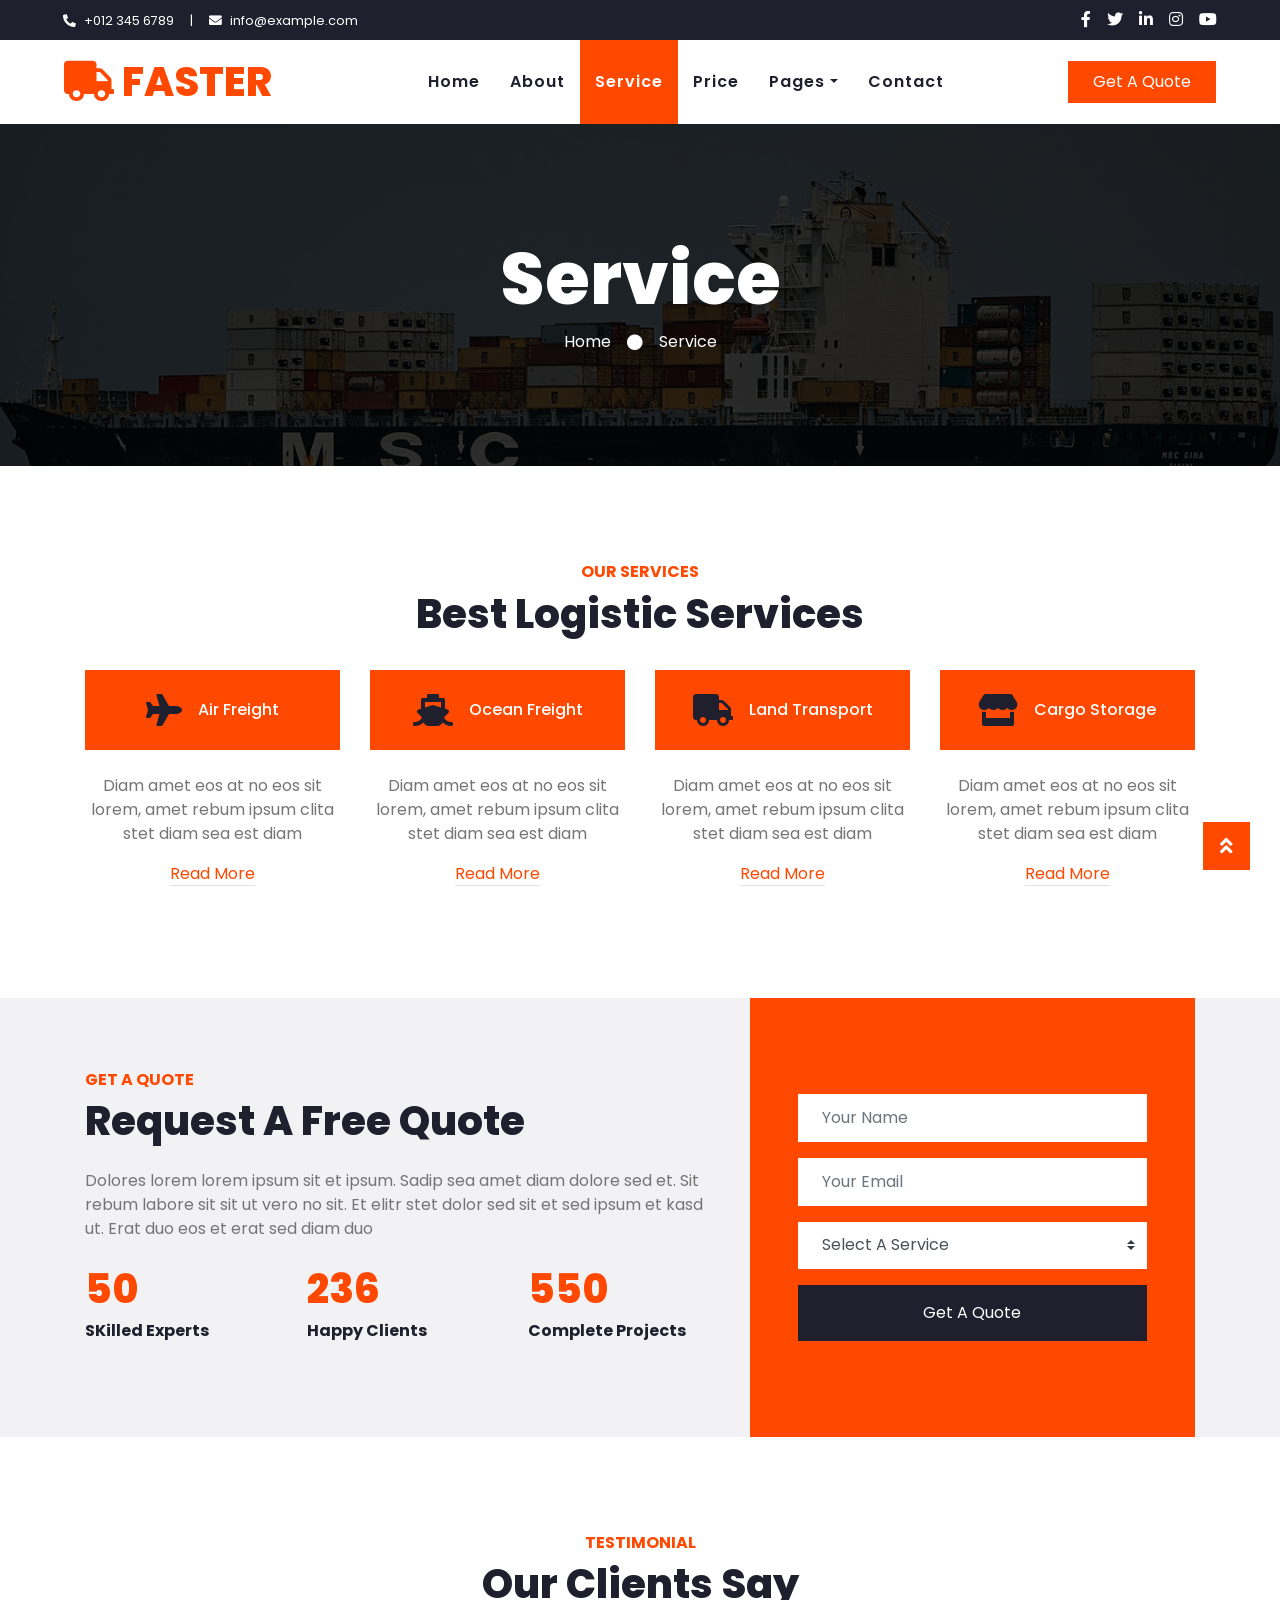
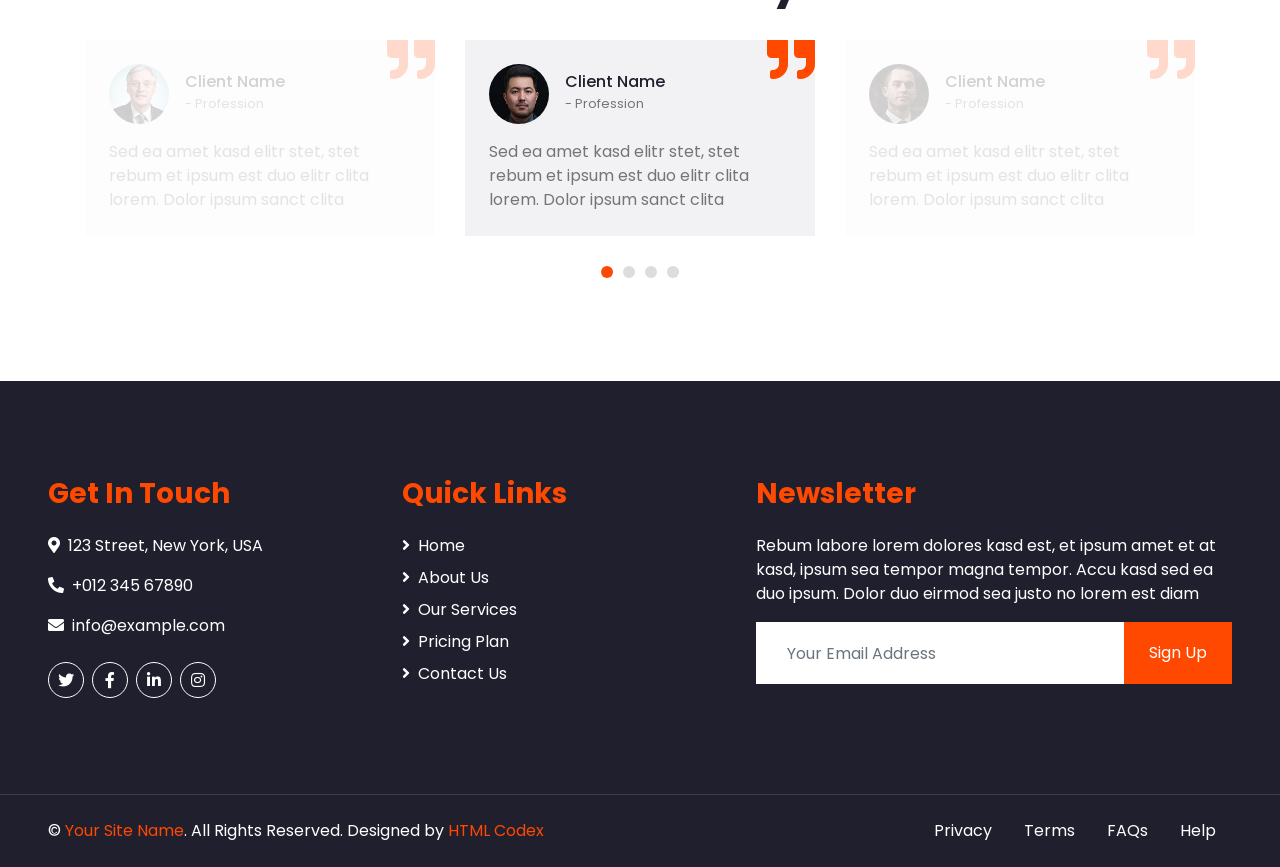
<file: service.html>
<!DOCTYPE html>
<html lang="en">

<head>
    <meta charset="utf-8">
    <title>FASTER </title>
    <meta content="width=device-width, initial-scale=1.0" name="viewport">
    <meta content="" name="keywords">
    <meta content="" name="description">

    <!-- Favicon -->
    <link href="img/favicon.ico" rel="icon">

    <!-- Google Web Fonts -->
    <link rel="preconnect" href="https://fonts.gstatic.com">
    <link href="https://fonts.googleapis.com/css2?family=Poppins:wght@100;200;300;400;500;600;700;800;900&display=swap" rel="stylesheet">

    <!-- Font Awesome -->
    <link href="https://cdnjs.cloudflare.com/ajax/libs/font-awesome/5.10.0/css/all.min.css" rel="stylesheet">

    <!-- Libraries Stylesheet -->
    <link href="lib/owlcarousel/assets/owl.carousel.min.css" rel="stylesheet">

    <!-- Customized Bootstrap Stylesheet -->
    <link href="css/style.css" rel="stylesheet">
</head>

<body>
    <!-- Topbar Start -->
    <div class="container-fluid bg-dark">
        <div class="row py-2 px-lg-5">
            <div class="col-lg-6 text-center text-lg-left mb-2 mb-lg-0">
                <div class="d-inline-flex align-items-center text-white">
                    <small><i class="fa fa-phone-alt mr-2"></i>+012 345 6789</small>
                    <small class="px-3">|</small>
                    <small><i class="fa fa-envelope mr-2"></i>info@example.com</small>
                </div>
            </div>
            <div class="col-lg-6 text-center text-lg-right">
                <div class="d-inline-flex align-items-center">
                    <a class="text-white px-2" href="">
                        <i class="fab fa-facebook-f"></i>
                    </a>
                    <a class="text-white px-2" href="">
                        <i class="fab fa-twitter"></i>
                    </a>
                    <a class="text-white px-2" href="">
                        <i class="fab fa-linkedin-in"></i>
                    </a>
                    <a class="text-white px-2" href="">
                        <i class="fab fa-instagram"></i>
                    </a>
                    <a class="text-white pl-2" href="">
                        <i class="fab fa-youtube"></i>
                    </a>
                </div>
            </div>
        </div>
    </div>
    <!-- Topbar End -->


    <!-- Navbar Start -->
    <div class="container-fluid p-0">
        <nav class="navbar navbar-expand-lg bg-light navbar-light py-3 py-lg-0 px-lg-5">
            <a href="index.html" class="navbar-brand ml-lg-3">
                <h1 class="m-0 display-5 text-uppercase text-primary"><i class="fa fa-truck mr-2"></i>Faster</h1>
            </a>
            <button type="button" class="navbar-toggler" data-toggle="collapse" data-target="#navbarCollapse">
                <span class="navbar-toggler-icon"></span>
            </button>
            <div class="collapse navbar-collapse justify-content-between px-lg-3" id="navbarCollapse">
                <div class="navbar-nav m-auto py-0">
                    <a href="index.html" class="nav-item nav-link">Home</a>
                    <a href="about.html" class="nav-item nav-link">About</a>
                    <a href="service.html" class="nav-item nav-link active">Service</a>
                    <a href="price.html" class="nav-item nav-link">Price</a>
                    <div class="nav-item dropdown">
                        <a href="#" class="nav-link dropdown-toggle" data-toggle="dropdown">Pages</a>
                        <div class="dropdown-menu rounded-0 m-0">
                            <a href="blog.html" class="dropdown-item">Blog Grid</a>
                            <a href="single.html" class="dropdown-item">Blog Detail</a>
                        </div>
                    </div>
                    <a href="contact.html" class="nav-item nav-link">Contact</a>
                </div>
                <a href="" class="btn btn-primary py-2 px-4 d-none d-lg-block">Get A Quote</a>
            </div>
        </nav>
    </div>
    <!-- Navbar End -->


    <!-- Header Start -->
    <div class="jumbotron jumbotron-fluid mb-5">
        <div class="container text-center py-5">
            <h1 class="text-white display-3">Service</h1>
            <div class="d-inline-flex align-items-center text-white">
                <p class="m-0"><a class="text-white" href="">Home</a></p>
                <i class="fa fa-circle px-3"></i>
                <p class="m-0">Service</p>
            </div>
        </div>
    </div>
    <!-- Header End -->


    <!-- Services Start -->
    <div class="container-fluid pt-5">
        <div class="container">
            <div class="text-center pb-2">
                <h6 class="text-primary text-uppercase font-weight-bold">Our Services</h6>
                <h1 class="mb-4">Best Logistic Services</h1>
            </div>
            <div class="row pb-3">
                <div class="col-lg-3 col-md-6 text-center mb-5">
                    <div class="d-flex align-items-center justify-content-center bg-primary mb-4 p-4">
                        <i class="fa fa-2x fa-plane text-dark pr-3"></i>
                        <h6 class="text-white font-weight-medium m-0">Air Freight</h6>
                    </div>
                    <p>Diam amet eos at no eos sit lorem, amet rebum ipsum clita stet diam sea est diam</p>
                    <a class="border-bottom text-decoration-none" href="">Read More</a>
                </div>
                <div class="col-lg-3 col-md-6 text-center mb-5">
                    <div class="d-flex align-items-center justify-content-center bg-primary mb-4 p-4">
                        <i class="fa fa-2x fa-ship text-dark pr-3"></i>
                        <h6 class="text-white font-weight-medium m-0">Ocean Freight</h6>
                    </div>
                    <p>Diam amet eos at no eos sit lorem, amet rebum ipsum clita stet diam sea est diam</p>
                    <a class="border-bottom text-decoration-none" href="">Read More</a>
                </div>
                <div class="col-lg-3 col-md-6 text-center mb-5">
                    <div class="d-flex align-items-center justify-content-center bg-primary mb-4 p-4">
                        <i class="fa fa-2x fa-truck text-dark pr-3"></i>
                        <h6 class="text-white font-weight-medium m-0">Land Transport</h6>
                    </div>
                    <p>Diam amet eos at no eos sit lorem, amet rebum ipsum clita stet diam sea est diam</p>
                    <a class="border-bottom text-decoration-none" href="">Read More</a>
                </div>
                <div class="col-lg-3 col-md-6 text-center mb-5">
                    <div class="d-flex align-items-center justify-content-center bg-primary mb-4 p-4">
                        <i class="fa fa-2x fa-store text-dark pr-3"></i>
                        <h6 class="text-white font-weight-medium m-0">Cargo Storage</h6>
                    </div>
                    <p>Diam amet eos at no eos sit lorem, amet rebum ipsum clita stet diam sea est diam</p>
                    <a class="border-bottom text-decoration-none" href="">Read More</a>
                </div>
            </div>
        </div>
    </div>
    <!-- Services End -->


    <!--  Quote Request Start -->
    <div class="container-fluid bg-secondary my-5">
        <div class="container">
            <div class="row align-items-center">
                <div class="col-lg-7 py-5 py-lg-0">
                    <h6 class="text-primary text-uppercase font-weight-bold">Get A Quote</h6>
                    <h1 class="mb-4">Request A Free Quote</h1>
                    <p class="mb-4">Dolores lorem lorem ipsum sit et ipsum. Sadip sea amet diam dolore sed et. Sit rebum labore sit sit ut vero no sit. Et elitr stet dolor sed sit et sed ipsum et kasd ut. Erat duo eos et erat sed diam duo</p>
                    <div class="row">
                        <div class="col-sm-4">
                            <h1 class="text-primary mb-2" data-toggle="counter-up">225</h1>
                            <h6 class="font-weight-bold mb-4">SKilled Experts</h6>
                        </div>
                        <div class="col-sm-4">
                            <h1 class="text-primary mb-2" data-toggle="counter-up">1050</h1>
                            <h6 class="font-weight-bold mb-4">Happy Clients</h6>
                        </div>
                        <div class="col-sm-4">
                            <h1 class="text-primary mb-2" data-toggle="counter-up">2500</h1>
                            <h6 class="font-weight-bold mb-4">Complete Projects</h6>
                        </div>
                    </div>
                </div>
                <div class="col-lg-5">
                    <div class="bg-primary py-5 px-4 px-sm-5">
                        <form class="py-5">
                            <div class="form-group">
                                <input type="text" class="form-control border-0 p-4" placeholder="Your Name" required="required" />
                            </div>
                            <div class="form-group">
                                <input type="email" class="form-control border-0 p-4" placeholder="Your Email" required="required" />
                            </div>
                            <div class="form-group">
                                <select class="custom-select border-0 px-4" style="height: 47px;">
                                    <option selected>Select A Service</option>
                                    <option value="1">Service 1</option>
                                    <option value="2">Service 1</option>
                                    <option value="3">Service 1</option>
                                </select>
                            </div>
                            <div>
                                <button class="btn btn-dark btn-block border-0 py-3" type="submit">Get A Quote</button>
                            </div>
                        </form>
                    </div>
                </div>
            </div>
        </div>
    </div>
    <!-- Quote Request Start -->


    <!-- Testimonial Start -->
    <div class="container-fluid py-5">
        <div class="container">
            <div class="text-center pb-2">
                <h6 class="text-primary text-uppercase font-weight-bold">Testimonial</h6>
                <h1 class="mb-4">Our Clients Say</h1>
            </div>
            <div class="owl-carousel testimonial-carousel">
                <div class="position-relative bg-secondary p-4">
                    <i class="fa fa-3x fa-quote-right text-primary position-absolute" style="top: -6px; right: 0;"></i>
                    <div class="d-flex align-items-center mb-3">
                        <img class="img-fluid rounded-circle" src="img/testimonial-1.jpg" style="width: 60px; height: 60px;" alt="">
                        <div class="ml-3">
                            <h6 class="font-weight-semi-bold m-0">Client Name</h6>
                            <small>- Profession</small>
                        </div>
                    </div>
                    <p class="m-0">Sed ea amet kasd elitr stet, stet rebum et ipsum est duo elitr clita lorem. Dolor ipsum sanct clita</p>
                </div>
                <div class="position-relative bg-secondary p-4">
                    <i class="fa fa-3x fa-quote-right text-primary position-absolute" style="top: -6px; right: 0;"></i>
                    <div class="d-flex align-items-center mb-3">
                        <img class="img-fluid rounded-circle" src="img/testimonial-2.jpg" style="width: 60px; height: 60px;" alt="">
                        <div class="ml-3">
                            <h6 class="font-weight-semi-bold m-0">Client Name</h6>
                            <small>- Profession</small>
                        </div>
                    </div>
                    <p class="m-0">Sed ea amet kasd elitr stet, stet rebum et ipsum est duo elitr clita lorem. Dolor ipsum sanct clita</p>
                </div>
                <div class="position-relative bg-secondary p-4">
                    <i class="fa fa-3x fa-quote-right text-primary position-absolute" style="top: -6px; right: 0;"></i>
                    <div class="d-flex align-items-center mb-3">
                        <img class="img-fluid rounded-circle" src="img/testimonial-3.jpg" style="width: 60px; height: 60px;" alt="">
                        <div class="ml-3">
                            <h6 class="font-weight-semi-bold m-0">Client Name</h6>
                            <small>- Profession</small>
                        </div>
                    </div>
                    <p class="m-0">Sed ea amet kasd elitr stet, stet rebum et ipsum est duo elitr clita lorem. Dolor ipsum sanct clita</p>
                </div>
                <div class="position-relative bg-secondary p-4">
                    <i class="fa fa-3x fa-quote-right text-primary position-absolute" style="top: -6px; right: 0;"></i>
                    <div class="d-flex align-items-center mb-3">
                        <img class="img-fluid rounded-circle" src="img/testimonial-4.jpg" style="width: 60px; height: 60px;" alt="">
                        <div class="ml-3">
                            <h6 class="font-weight-semi-bold m-0">Client Name</h6>
                            <small>- Profession</small>
                        </div>
                    </div>
                    <p class="m-0">Sed ea amet kasd elitr stet, stet rebum et ipsum est duo elitr clita lorem. Dolor ipsum sanct clita</p>
                </div>
            </div>
        </div>
    </div>
    <!-- Testimonial End -->


    <!-- Footer Start -->
    <div class="container-fluid bg-dark text-white mt-5 py-5 px-sm-3 px-md-5">
        <div class="row pt-5">
            <div class="col-lg-7 col-md-6">
                <div class="row">
                    <div class="col-md-6 mb-5">
                        <h3 class="text-primary mb-4">Get In Touch</h3>
                        <p><i class="fa fa-map-marker-alt mr-2"></i>123 Street, New York, USA</p>
                        <p><i class="fa fa-phone-alt mr-2"></i>+012 345 67890</p>
                        <p><i class="fa fa-envelope mr-2"></i>info@example.com</p>
                        <div class="d-flex justify-content-start mt-4">
                            <a class="btn btn-outline-light btn-social mr-2" href="#"><i class="fab fa-twitter"></i></a>
                            <a class="btn btn-outline-light btn-social mr-2" href="#"><i class="fab fa-facebook-f"></i></a>
                            <a class="btn btn-outline-light btn-social mr-2" href="#"><i class="fab fa-linkedin-in"></i></a>
                            <a class="btn btn-outline-light btn-social" href="#"><i class="fab fa-instagram"></i></a>
                        </div>
                    </div>
                    <div class="col-md-6 mb-5">
                        <h3 class="text-primary mb-4">Quick Links</h3>
                        <div class="d-flex flex-column justify-content-start">
                            <a class="text-white mb-2" href="#"><i class="fa fa-angle-right mr-2"></i>Home</a>
                            <a class="text-white mb-2" href="#"><i class="fa fa-angle-right mr-2"></i>About Us</a>
                            <a class="text-white mb-2" href="#"><i class="fa fa-angle-right mr-2"></i>Our Services</a>
                            <a class="text-white mb-2" href="#"><i class="fa fa-angle-right mr-2"></i>Pricing Plan</a>
                            <a class="text-white" href="#"><i class="fa fa-angle-right mr-2"></i>Contact Us</a>
                        </div>
                    </div>
                </div>
            </div>
            <div class="col-lg-5 col-md-6 mb-5">
                <h3 class="text-primary mb-4">Newsletter</h3>
                <p>Rebum labore lorem dolores kasd est, et ipsum amet et at kasd, ipsum sea tempor magna tempor. Accu kasd sed ea duo ipsum. Dolor duo eirmod sea justo no lorem est diam</p>
                <div class="w-100">
                    <div class="input-group">
                        <input type="text" class="form-control border-light" style="padding: 30px;" placeholder="Your Email Address">
                        <div class="input-group-append">
                            <button class="btn btn-primary px-4">Sign Up</button>
                        </div>
                    </div>
                </div>
            </div>
        </div>
    </div>
    <div class="container-fluid bg-dark text-white border-top py-4 px-sm-3 px-md-5" style="border-color: #3E3E4E !important;">
        <div class="row">
            <div class="col-lg-6 text-center text-md-left mb-3 mb-md-0">
                <p class="m-0 text-white">&copy; <a href="#">Your Site Name</a>. All Rights Reserved. 
				
				<!--/*** This template is free as long as you keep the footer author’s credit link/attribution link/backlink. If you'd like to use the template without the footer author’s credit link/attribution link/backlink, you can purchase the Credit Removal License from "https://htmlcodex.com/credit-removal". Thank you for your support. ***/-->
				Designed by <a href="https://htmlcodex.com">HTML Codex</a>
                </p>
            </div>
            <div class="col-lg-6 text-center text-md-right">
                <ul class="nav d-inline-flex">
                    <li class="nav-item">
                        <a class="nav-link text-white py-0" href="#">Privacy</a>
                    </li>
                    <li class="nav-item">
                        <a class="nav-link text-white py-0" href="#">Terms</a>
                    </li>
                    <li class="nav-item">
                        <a class="nav-link text-white py-0" href="#">FAQs</a>
                    </li>
                    <li class="nav-item">
                        <a class="nav-link text-white py-0" href="#">Help</a>
                    </li>
                </ul>
            </div>
        </div>
    </div>
    <!-- Footer End -->


    <!-- Back to Top -->
    <a href="#" class="btn btn-lg btn-primary back-to-top"><i class="fa fa-angle-double-up"></i></a>


    <!-- JavaScript Libraries -->
    <script src="https://code.jquery.com/jquery-3.4.1.min.js"></script>
    <script src="https://stackpath.bootstrapcdn.com/bootstrap/4.4.1/js/bootstrap.bundle.min.js"></script>
    <script src="lib/easing/easing.min.js"></script>
    <script src="lib/waypoints/waypoints.min.js"></script>
    <script src="lib/counterup/counterup.min.js"></script>
    <script src="lib/owlcarousel/owl.carousel.min.js"></script>

    <!-- Contact Javascript File -->
    <script src="mail/jqBootstrapValidation.min.js"></script>
    <script src="mail/contact.js"></script>

    <!-- Template Javascript -->
    <script src="js/main.js"></script>
</body>


</html>
</file>
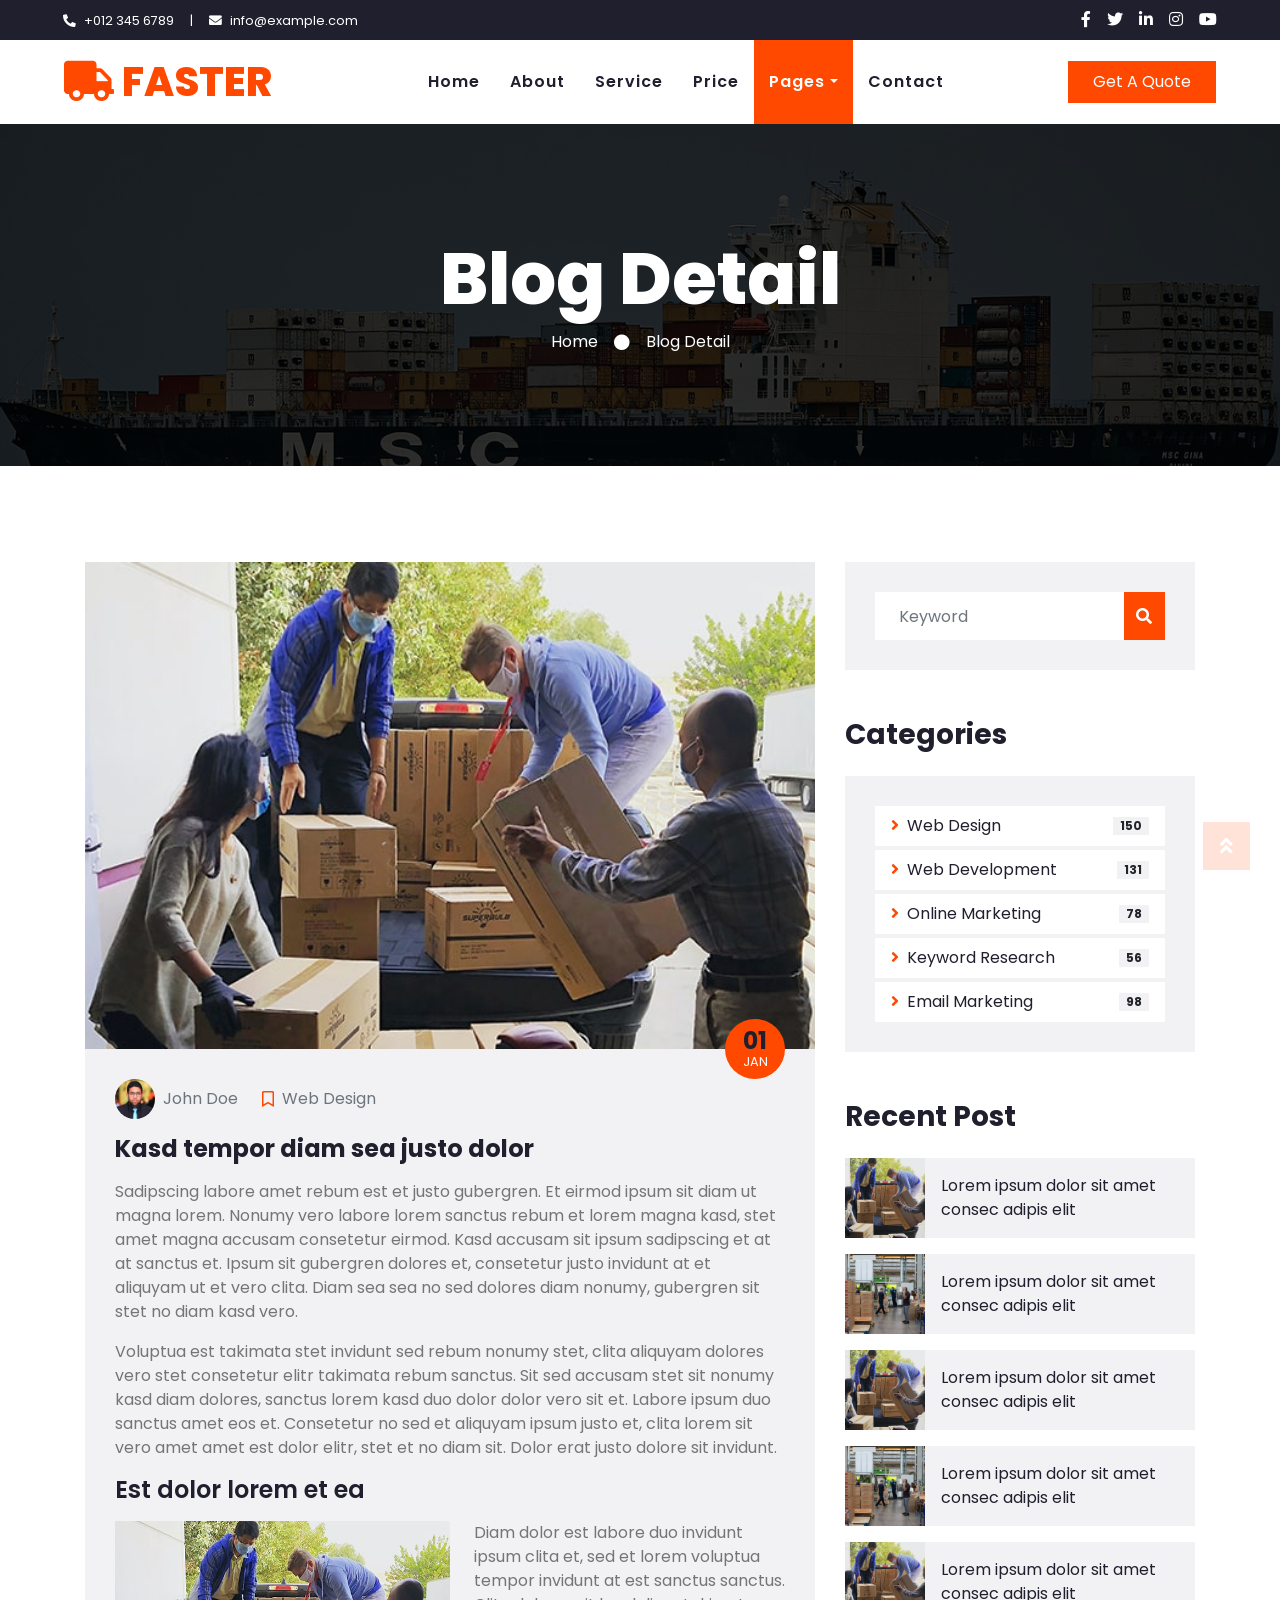
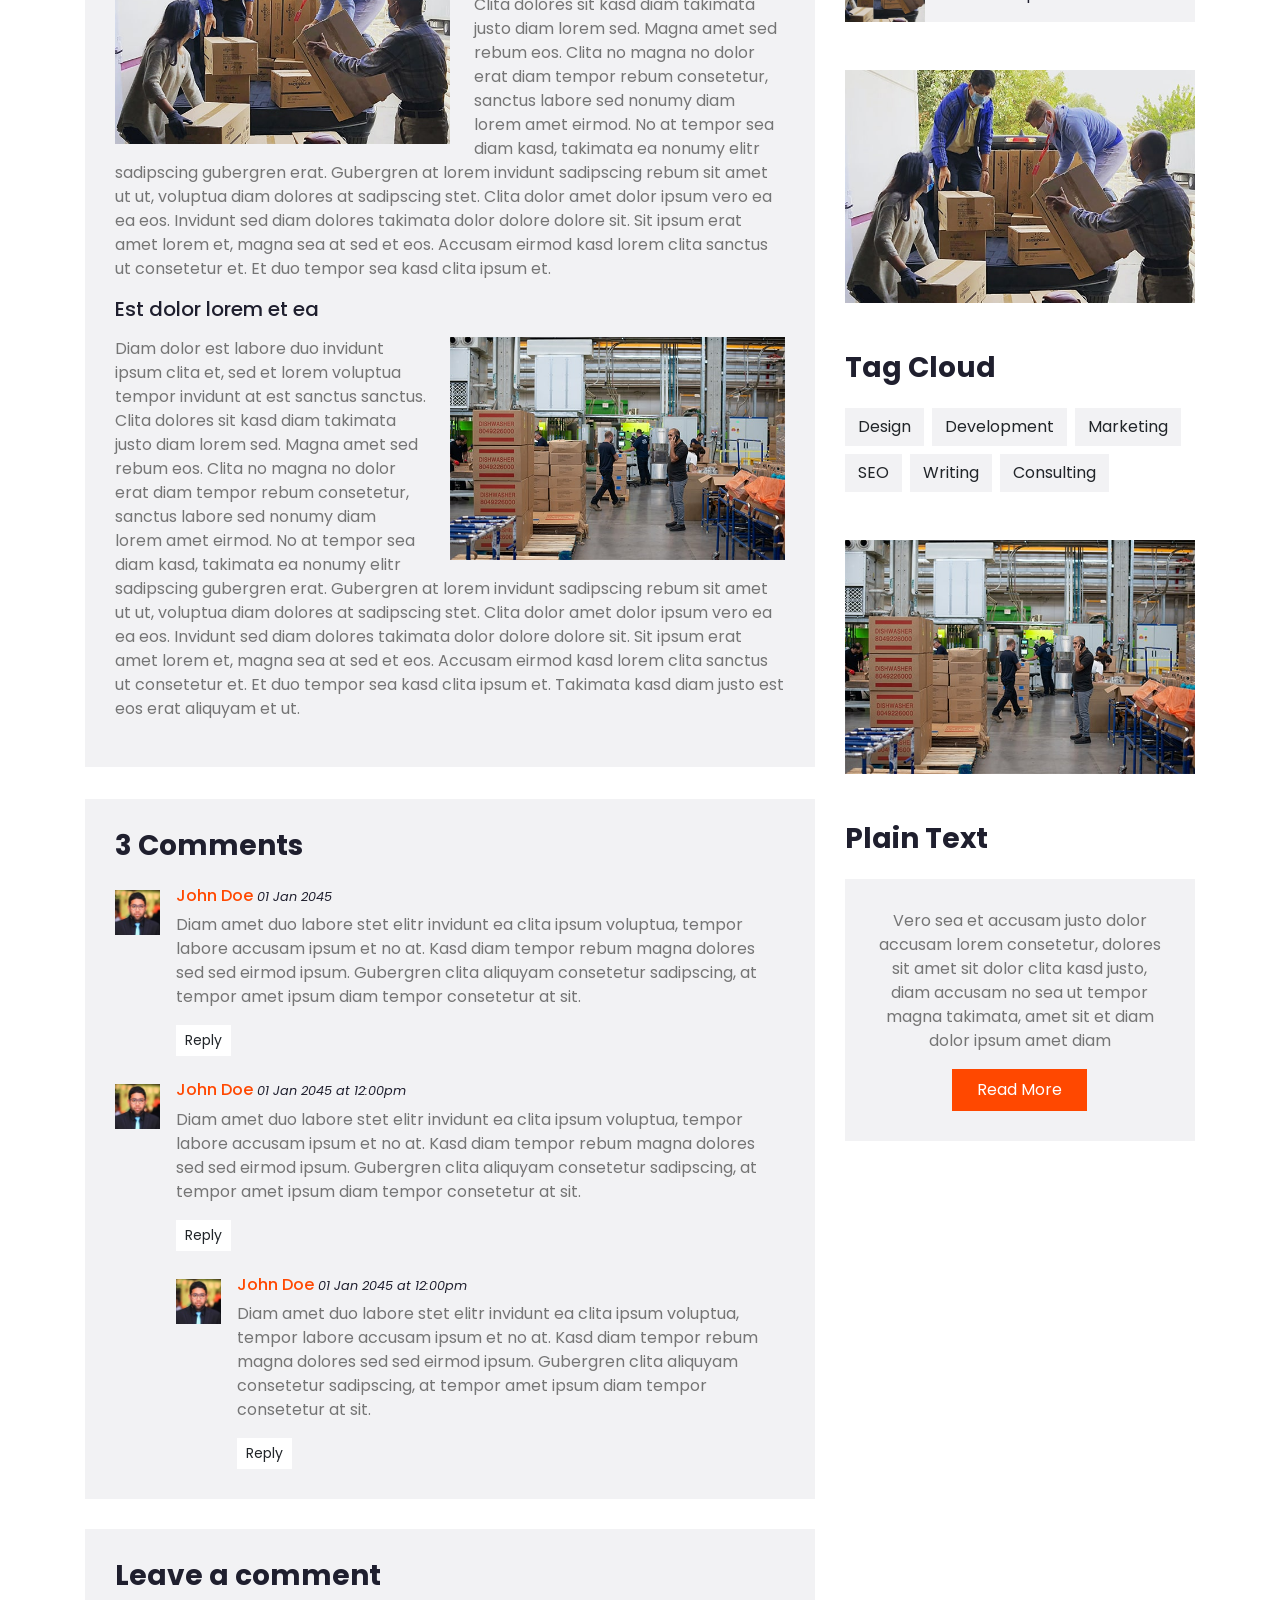
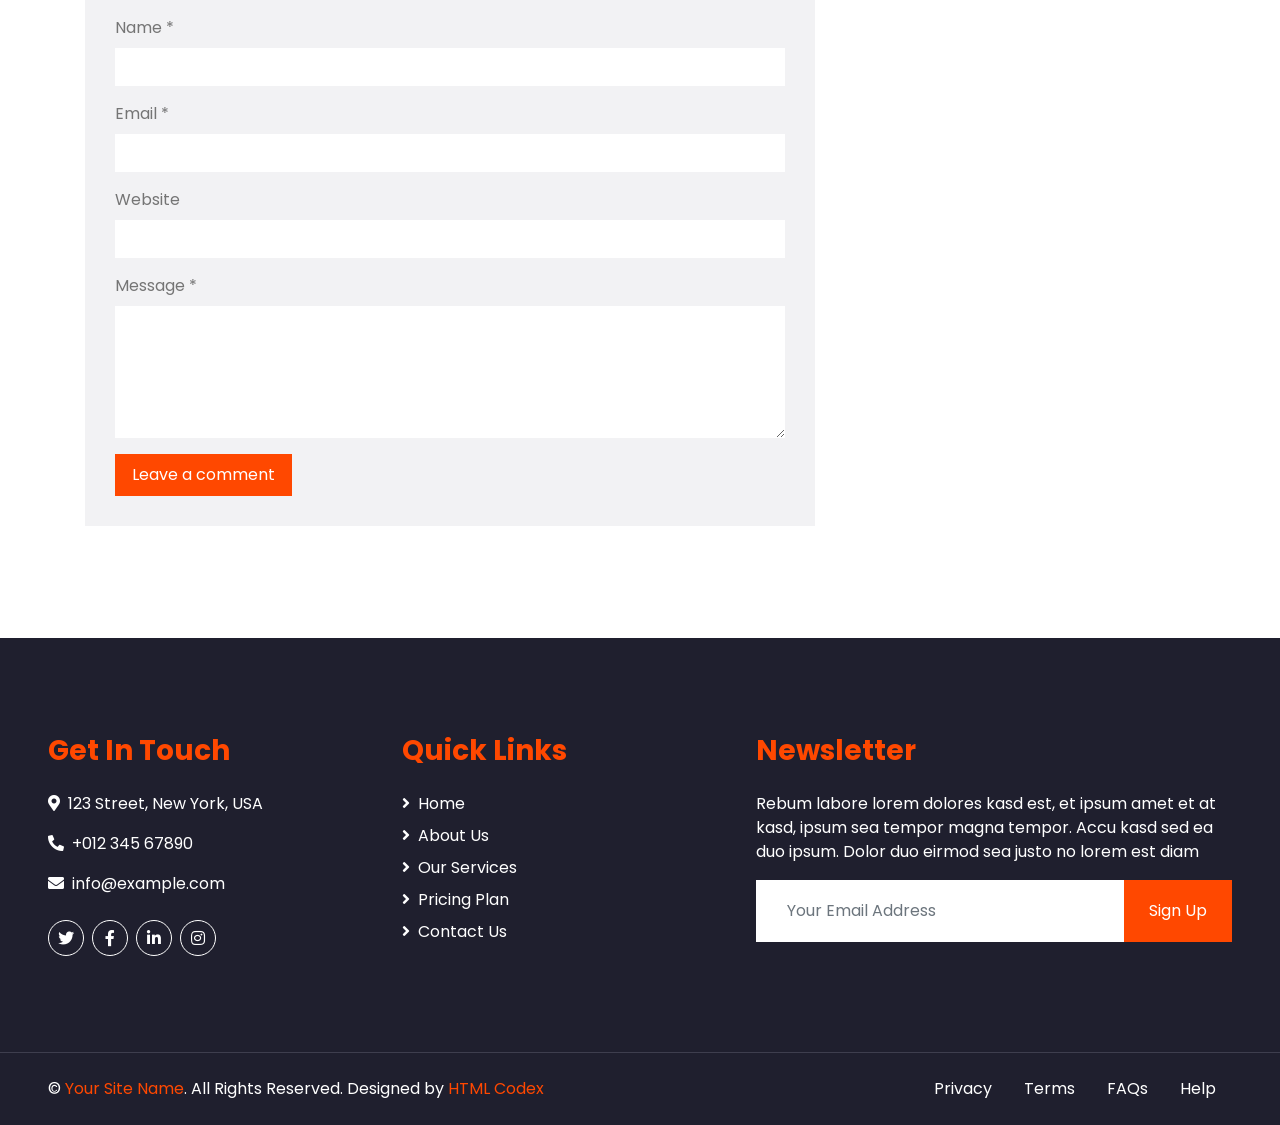
<file: single.html>
<!DOCTYPE html>
<html lang="en">

<head>
    <meta charset="utf-8">
    <title>FASTER </title>
    <meta content="width=device-width, initial-scale=1.0" name="viewport">
    <meta content="" name="keywords">
    <meta content="" name="description">

    <!-- Favicon -->
    <link href="img/favicon.ico" rel="icon">

    <!-- Google Web Fonts -->
    <link rel="preconnect" href="https://fonts.gstatic.com">
    <link href="https://fonts.googleapis.com/css2?family=Poppins:wght@100;200;300;400;500;600;700;800;900&display=swap" rel="stylesheet">

    <!-- Font Awesome -->
    <link href="https://cdnjs.cloudflare.com/ajax/libs/font-awesome/5.10.0/css/all.min.css" rel="stylesheet">

    <!-- Libraries Stylesheet -->
    <link href="lib/owlcarousel/assets/owl.carousel.min.css" rel="stylesheet">

    <!-- Customized Bootstrap Stylesheet -->
    <link href="css/style.css" rel="stylesheet">
</head>

<body>
    <!-- Topbar Start -->
    <div class="container-fluid bg-dark">
        <div class="row py-2 px-lg-5">
            <div class="col-lg-6 text-center text-lg-left mb-2 mb-lg-0">
                <div class="d-inline-flex align-items-center text-white">
                    <small><i class="fa fa-phone-alt mr-2"></i>+012 345 6789</small>
                    <small class="px-3">|</small>
                    <small><i class="fa fa-envelope mr-2"></i>info@example.com</small>
                </div>
            </div>
            <div class="col-lg-6 text-center text-lg-right">
                <div class="d-inline-flex align-items-center">
                    <a class="text-white px-2" href="">
                        <i class="fab fa-facebook-f"></i>
                    </a>
                    <a class="text-white px-2" href="">
                        <i class="fab fa-twitter"></i>
                    </a>
                    <a class="text-white px-2" href="">
                        <i class="fab fa-linkedin-in"></i>
                    </a>
                    <a class="text-white px-2" href="">
                        <i class="fab fa-instagram"></i>
                    </a>
                    <a class="text-white pl-2" href="">
                        <i class="fab fa-youtube"></i>
                    </a>
                </div>
            </div>
        </div>
    </div>
    <!-- Topbar End -->


    <!-- Navbar Start -->
    <div class="container-fluid p-0">
        <nav class="navbar navbar-expand-lg bg-light navbar-light py-3 py-lg-0 px-lg-5">
            <a href="index.html" class="navbar-brand ml-lg-3">
                <h1 class="m-0 display-5 text-uppercase text-primary"><i class="fa fa-truck mr-2"></i>Faster</h1>
            </a>
            <button type="button" class="navbar-toggler" data-toggle="collapse" data-target="#navbarCollapse">
                <span class="navbar-toggler-icon"></span>
            </button>
            <div class="collapse navbar-collapse justify-content-between px-lg-3" id="navbarCollapse">
                <div class="navbar-nav m-auto py-0">
                    <a href="index.html" class="nav-item nav-link">Home</a>
                    <a href="about.html" class="nav-item nav-link">About</a>
                    <a href="service.html" class="nav-item nav-link">Service</a>
                    <a href="price.html" class="nav-item nav-link">Price</a>
                    <div class="nav-item dropdown">
                        <a href="#" class="nav-link dropdown-toggle active" data-toggle="dropdown">Pages</a>
                        <div class="dropdown-menu rounded-0 m-0">
                            <a href="blog.html" class="dropdown-item">Blog Grid</a>
                            <a href="single.html" class="dropdown-item active">Blog Detail</a>
                        </div>
                    </div>
                    <a href="contact.html" class="nav-item nav-link">Contact</a>
                </div>
                <a href="" class="btn btn-primary py-2 px-4 d-none d-lg-block">Get A Quote</a>
            </div>
        </nav>
    </div>
    <!-- Navbar End -->


    <!-- Header Start -->
    <div class="jumbotron jumbotron-fluid mb-5">
        <div class="container text-center py-5">
            <h1 class="text-white display-3">Blog Detail</h1>
            <div class="d-inline-flex align-items-center text-white">
                <p class="m-0"><a class="text-white" href="">Home</a></p>
                <i class="fa fa-circle px-3"></i>
                <p class="m-0">Blog Detail</p>
            </div>
        </div>
    </div>
    <!-- Header End -->


    <!-- Blog Start -->
    <div class="container py-5">
        <div class="row">
            <div class="col-lg-8">
                <!-- Blog Detail Start -->
                <div class="pb-3">
                    <div class="position-relative">
                        <img class="img-fluid w-100" src="img/blog-1.jpg" alt="">
                        <div class="position-absolute bg-primary d-flex flex-column align-items-center justify-content-center rounded-circle"
                            style="width: 60px; height: 60px; bottom: -30px; right: 30px;">
                            <h4 class="font-weight-bold mb-n1">01</h4>
                            <small class="text-white text-uppercase">Jan</small>
                        </div>
                    </div>
                    <div class="bg-secondary mb-3" style="padding: 30px;">
                        <div class="d-flex mb-3">
                            <div class="d-flex align-items-center">
                                <img class="rounded-circle" style="width: 40px; height: 40px;" src="img/user.jpg" alt="">
                                <a class="text-muted ml-2" href="">John Doe</a>
                            </div>
                            <div class="d-flex align-items-center ml-4">
                                <i class="far fa-bookmark text-primary"></i>
                                <a class="text-muted ml-2" href="">Web Design</a>
                            </div>
                        </div>
                        <h4 class="font-weight-bold mb-3">Kasd tempor diam sea justo dolor</h4>
                        <p>Sadipscing labore amet rebum est et justo gubergren. Et eirmod ipsum sit diam ut
                            magna lorem. Nonumy vero labore lorem sanctus rebum et lorem magna kasd, stet
                            amet magna accusam consetetur eirmod. Kasd accusam sit ipsum sadipscing et at at
                            sanctus et. Ipsum sit gubergren dolores et, consetetur justo invidunt at et
                            aliquyam ut et vero clita. Diam sea sea no sed dolores diam nonumy, gubergren
                            sit stet no diam kasd vero.</p>
                        <p>Voluptua est takimata stet invidunt sed rebum nonumy stet, clita aliquyam dolores
                            vero stet consetetur elitr takimata rebum sanctus. Sit sed accusam stet sit
                            nonumy kasd diam dolores, sanctus lorem kasd duo dolor dolor vero sit et. Labore
                            ipsum duo sanctus amet eos et. Consetetur no sed et aliquyam ipsum justo et,
                            clita lorem sit vero amet amet est dolor elitr, stet et no diam sit. Dolor erat
                            justo dolore sit invidunt.</p>
                        <h4 class="mb-3">Est dolor lorem et ea</h4>
                        <img class="img-fluid w-50 float-left mr-4 mb-2" src="img/blog-1.jpg">
                        <p>Diam dolor est labore duo invidunt ipsum clita et, sed et lorem voluptua tempor
                            invidunt at est sanctus sanctus. Clita dolores sit kasd diam takimata justo diam
                            lorem sed. Magna amet sed rebum eos. Clita no magna no dolor erat diam tempor
                            rebum consetetur, sanctus labore sed nonumy diam lorem amet eirmod. No at tempor
                            sea diam kasd, takimata ea nonumy elitr sadipscing gubergren erat. Gubergren at
                            lorem invidunt sadipscing rebum sit amet ut ut, voluptua diam dolores at
                            sadipscing stet. Clita dolor amet dolor ipsum vero ea ea eos. Invidunt sed diam
                            dolores takimata dolor dolore dolore sit. Sit ipsum erat amet lorem et, magna
                            sea at sed et eos. Accusam eirmod kasd lorem clita sanctus ut consetetur et. Et
                            duo tempor sea kasd clita ipsum et.</p>
                        <h5 class="mb-3">Est dolor lorem et ea</h5>
                        <img class="img-fluid w-50 float-right ml-4 mb-2" src="img/blog-2.jpg">
                        <p>Diam dolor est labore duo invidunt ipsum clita et, sed et lorem voluptua tempor
                            invidunt at est sanctus sanctus. Clita dolores sit kasd diam takimata justo diam
                            lorem sed. Magna amet sed rebum eos. Clita no magna no dolor erat diam tempor
                            rebum consetetur, sanctus labore sed nonumy diam lorem amet eirmod. No at tempor
                            sea diam kasd, takimata ea nonumy elitr sadipscing gubergren erat. Gubergren at
                            lorem invidunt sadipscing rebum sit amet ut ut, voluptua diam dolores at
                            sadipscing stet. Clita dolor amet dolor ipsum vero ea ea eos. Invidunt sed diam
                            dolores takimata dolor dolore dolore sit. Sit ipsum erat amet lorem et, magna
                            sea at sed et eos. Accusam eirmod kasd lorem clita sanctus ut consetetur et. Et
                            duo tempor sea kasd clita ipsum et. Takimata kasd diam justo est eos erat
                            aliquyam et ut.</p>
                    </div>
                </div>
                <!-- Blog Detail End -->

                <!-- Comment List Start -->
                <div class="bg-secondary" style="padding: 30px; margin-bottom: 30px;">
                    <h3 class="mb-4">3 Comments</h3>
                    <div class="media mb-4">
                        <img src="img/user.jpg" alt="Image" class="img-fluid mr-3 mt-1" style="width: 45px;">
                        <div class="media-body">
                            <h6><a href="">John Doe</a> <small><i>01 Jan 2045</i></small></h6>
                            <p>Diam amet duo labore stet elitr invidunt ea clita ipsum voluptua, tempor labore
                                accusam ipsum et no at. Kasd diam tempor rebum magna dolores sed sed eirmod ipsum.
                                Gubergren clita aliquyam consetetur sadipscing, at tempor amet ipsum diam tempor
                                consetetur at sit.</p>
                            <button class="btn btn-sm btn-light">Reply</button>
                        </div>
                    </div>
                    <div class="media">
                        <img src="img/user.jpg" alt="Image" class="img-fluid mr-3 mt-1" style="width: 45px;">
                        <div class="media-body">
                            <h6><a href="">John Doe</a> <small><i>01 Jan 2045 at 12:00pm</i></small></h6>
                            <p>Diam amet duo labore stet elitr invidunt ea clita ipsum voluptua, tempor labore
                                accusam ipsum et no at. Kasd diam tempor rebum magna dolores sed sed eirmod ipsum.
                                Gubergren clita aliquyam consetetur sadipscing, at tempor amet ipsum diam tempor
                                consetetur at sit.</p>
                            <button class="btn btn-sm btn-light">Reply</button>
                            <div class="media mt-4">
                                <img src="img/user.jpg" alt="Image" class="img-fluid mr-3 mt-1"
                                    style="width: 45px;">
                                <div class="media-body">
                                    <h6><a href="">John Doe</a> <small><i>01 Jan 2045 at 12:00pm</i></small></h6>
                                    <p>Diam amet duo labore stet elitr invidunt ea clita ipsum voluptua, tempor
                                        labore accusam ipsum et no at. Kasd diam tempor rebum magna dolores sed sed
                                        eirmod ipsum. Gubergren clita aliquyam consetetur sadipscing, at tempor amet
                                        ipsum diam tempor consetetur at sit.</p>
                                    <button class="btn btn-sm btn-light">Reply</button>
                                </div>
                            </div>
                        </div>
                    </div>
                </div>
                <!-- Comment List End -->

                <!-- Comment Form Start -->
                <div class="bg-secondary mb-3" style="padding: 30px;">
                    <h3 class="mb-4">Leave a comment</h3>
                    <form>
                        <div class="form-group">
                            <label for="name">Name *</label>
                            <input type="text" class="form-control border-0" id="name">
                        </div>
                        <div class="form-group">
                            <label for="email">Email *</label>
                            <input type="email" class="form-control border-0" id="email">
                        </div>
                        <div class="form-group">
                            <label for="website">Website</label>
                            <input type="url" class="form-control border-0" id="website">
                        </div>

                        <div class="form-group">
                            <label for="message">Message *</label>
                            <textarea id="message" cols="30" rows="5" class="form-control border-0"></textarea>
                        </div>
                        <div class="form-group mb-0">
                            <input type="submit" value="Leave a comment"
                                class="btn btn-primary font-weight-semi-bold py-2 px-3">
                        </div>
                    </form>
                </div>
                <!-- Comment Form End -->
            </div>

            <!-- Sidebar Start -->
            <div class="col-lg-4 mt-5 mt-lg-0">
                <!-- Search Form Start -->
                <div class="mb-5">
                    <div class="bg-secondary" style="padding: 30px;">
                        <div class="input-group">
                            <input type="text" class="form-control border-0 p-4" placeholder="Keyword">
                            <div class="input-group-append">
                                <span class="input-group-text bg-primary border-primary text-white"><i
                                        class="fa fa-search"></i></span>
                            </div>
                        </div>
                    </div>
                </div>
                <!-- Search Form End -->

                <!-- Category Start -->
                <div class="mb-5">
                    <h3 class="mb-4">Categories</h3>
                    <div class="bg-secondary" style="padding: 30px;">
                        <ul class="list-inline m-0">
                            <li class="mb-1 py-2 px-3 bg-light d-flex justify-content-between align-items-center">
                                <a class="text-dark" href="#"><i class="fa fa-angle-right text-primary mr-2"></i>Web Design</a>
                                <span class="badge badge-secondary badge-pill">150</span>
                            </li>
                            <li class="mb-1 py-2 px-3 bg-light d-flex justify-content-between align-items-center">
                                <a class="text-dark" href="#"><i class="fa fa-angle-right text-primary mr-2"></i>Web Development</a>
                                <span class="badge badge-secondary badge-pill">131</span>
                            </li>
                            <li class="mb-1 py-2 px-3 bg-light d-flex justify-content-between align-items-center">
                                <a class="text-dark" href="#"><i class="fa fa-angle-right text-primary mr-2"></i>Online Marketing</a>
                                <span class="badge badge-secondary badge-pill">78</span>
                            </li>
                            <li class="mb-1 py-2 px-3 bg-light d-flex justify-content-between align-items-center">
                                <a class="text-dark" href="#"><i class="fa fa-angle-right text-primary mr-2"></i>Keyword Research</a>
                                <span class="badge badge-secondary badge-pill">56</span>
                            </li>
                            <li class="py-2 px-3 bg-light d-flex justify-content-between align-items-center">
                                <a class="text-dark" href="#"><i class="fa fa-angle-right text-primary mr-2"></i>Email Marketing</a>
                                <span class="badge badge-secondary badge-pill">98</span>
                            </li>
                        </ul>
                    </div>
                </div>
                <!-- Category End -->

                <!-- Recent Post Start -->
                <div class="mb-5">
                    <h3 class="mb-4">Recent Post</h3>
                    <div class="d-flex mb-3">
                        <img class="img-fluid" src="img/blog-1.jpg" style="width: 80px; height: 80px; object-fit: cover;" alt="">
                        <a href="" class="d-flex align-items-center bg-secondary text-dark text-decoration-none px-3" style="height: 80px;">
                            Lorem ipsum dolor sit amet consec adipis elit
                        </a>
                    </div>
                    <div class="d-flex mb-3">
                        <img class="img-fluid" src="img/blog-2.jpg" style="width: 80px; height: 80px; object-fit: cover;" alt="">
                        <a href="" class="d-flex align-items-center bg-secondary text-dark text-decoration-none px-3" style="height: 80px;">
                            Lorem ipsum dolor sit amet consec adipis elit
                        </a>
                    </div>
                    <div class="d-flex mb-3">
                        <img class="img-fluid" src="img/blog-1.jpg" style="width: 80px; height: 80px; object-fit: cover;" alt="">
                        <a href="" class="d-flex align-items-center bg-secondary text-dark text-decoration-none px-3" style="height: 80px;">
                            Lorem ipsum dolor sit amet consec adipis elit
                        </a>
                    </div>
                    <div class="d-flex mb-3">
                        <img class="img-fluid" src="img/blog-2.jpg" style="width: 80px; height: 80px; object-fit: cover;" alt="">
                        <a href="" class="d-flex align-items-center bg-secondary text-dark text-decoration-none px-3" style="height: 80px;">
                            Lorem ipsum dolor sit amet consec adipis elit
                        </a>
                    </div>
                    <div class="d-flex mb-3">
                        <img class="img-fluid" src="img/blog-1.jpg" style="width: 80px; height: 80px; object-fit: cover;" alt="">
                        <a href="" class="d-flex align-items-center bg-secondary text-dark text-decoration-none px-3" style="height: 80px;">
                            Lorem ipsum dolor sit amet consec adipis elit
                        </a>
                    </div>
                </div>
                <!-- Recent Post End -->

                <!-- Image Start -->
                <div class="mb-5">
                    <img src="img/blog-1.jpg" alt="" class="img-fluid">
                </div>
                <!-- Image End -->

                <!-- Tags Start -->
                <div class="mb-5">
                    <h3 class="mb-4">Tag Cloud</h3>
                    <div class="d-flex flex-wrap m-n1">
                        <a href="" class="btn btn-secondary m-1">Design</a>
                        <a href="" class="btn btn-secondary m-1">Development</a>
                        <a href="" class="btn btn-secondary m-1">Marketing</a>
                        <a href="" class="btn btn-secondary m-1">SEO</a>
                        <a href="" class="btn btn-secondary m-1">Writing</a>
                        <a href="" class="btn btn-secondary m-1">Consulting</a>
                    </div>
                </div>
                <!-- Tags End -->

                <!-- Image Start -->
                <div class="mb-5">
                    <img src="img/blog-2.jpg" alt="" class="img-fluid">
                </div>
                <!-- Image End -->

                <!-- Plain Text Start -->
                <div>
                    <h3 class="mb-4">Plain Text</h3>
                    <div class="bg-secondary text-center" style="padding: 30px;">
                        <p>Vero sea et accusam justo dolor accusam lorem consetetur, dolores sit amet sit dolor clita kasd justo, diam accusam no sea ut tempor magna takimata, amet sit et diam dolor ipsum amet diam</p>
                        <a href="" class="btn btn-primary py-2 px-4">Read More</a>
                    </div>
                </div>
                <!-- Plain Text End -->
            </div>
            <!-- Sidebar End -->
        </div>
    </div>
    <!-- Blog End -->


    <!-- Footer Start -->
    <div class="container-fluid bg-dark text-white mt-5 py-5 px-sm-3 px-md-5">
        <div class="row pt-5">
            <div class="col-lg-7 col-md-6">
                <div class="row">
                    <div class="col-md-6 mb-5">
                        <h3 class="text-primary mb-4">Get In Touch</h3>
                        <p><i class="fa fa-map-marker-alt mr-2"></i>123 Street, New York, USA</p>
                        <p><i class="fa fa-phone-alt mr-2"></i>+012 345 67890</p>
                        <p><i class="fa fa-envelope mr-2"></i>info@example.com</p>
                        <div class="d-flex justify-content-start mt-4">
                            <a class="btn btn-outline-light btn-social mr-2" href="#"><i class="fab fa-twitter"></i></a>
                            <a class="btn btn-outline-light btn-social mr-2" href="#"><i class="fab fa-facebook-f"></i></a>
                            <a class="btn btn-outline-light btn-social mr-2" href="#"><i class="fab fa-linkedin-in"></i></a>
                            <a class="btn btn-outline-light btn-social" href="#"><i class="fab fa-instagram"></i></a>
                        </div>
                    </div>
                    <div class="col-md-6 mb-5">
                        <h3 class="text-primary mb-4">Quick Links</h3>
                        <div class="d-flex flex-column justify-content-start">
                            <a class="text-white mb-2" href="#"><i class="fa fa-angle-right mr-2"></i>Home</a>
                            <a class="text-white mb-2" href="#"><i class="fa fa-angle-right mr-2"></i>About Us</a>
                            <a class="text-white mb-2" href="#"><i class="fa fa-angle-right mr-2"></i>Our Services</a>
                            <a class="text-white mb-2" href="#"><i class="fa fa-angle-right mr-2"></i>Pricing Plan</a>
                            <a class="text-white" href="#"><i class="fa fa-angle-right mr-2"></i>Contact Us</a>
                        </div>
                    </div>
                </div>
            </div>
            <div class="col-lg-5 col-md-6 mb-5">
                <h3 class="text-primary mb-4">Newsletter</h3>
                <p>Rebum labore lorem dolores kasd est, et ipsum amet et at kasd, ipsum sea tempor magna tempor. Accu kasd sed ea duo ipsum. Dolor duo eirmod sea justo no lorem est diam</p>
                <div class="w-100">
                    <div class="input-group">
                        <input type="text" class="form-control border-light" style="padding: 30px;" placeholder="Your Email Address">
                        <div class="input-group-append">
                            <button class="btn btn-primary px-4">Sign Up</button>
                        </div>
                    </div>
                </div>
            </div>
        </div>
    </div>
    <div class="container-fluid bg-dark text-white border-top py-4 px-sm-3 px-md-5" style="border-color: #3E3E4E !important;">
        <div class="row">
            <div class="col-lg-6 text-center text-md-left mb-3 mb-md-0">
                <p class="m-0 text-white">&copy; <a href="#">Your Site Name</a>. All Rights Reserved. 
				
				<!--/*** This template is free as long as you keep the footer author’s credit link/attribution link/backlink. If you'd like to use the template without the footer author’s credit link/attribution link/backlink, you can purchase the Credit Removal License from "https://htmlcodex.com/credit-removal". Thank you for your support. ***/-->
				Designed by <a href="https://htmlcodex.com">HTML Codex</a>
                </p>
            </div>
            <div class="col-lg-6 text-center text-md-right">
                <ul class="nav d-inline-flex">
                    <li class="nav-item">
                        <a class="nav-link text-white py-0" href="#">Privacy</a>
                    </li>
                    <li class="nav-item">
                        <a class="nav-link text-white py-0" href="#">Terms</a>
                    </li>
                    <li class="nav-item">
                        <a class="nav-link text-white py-0" href="#">FAQs</a>
                    </li>
                    <li class="nav-item">
                        <a class="nav-link text-white py-0" href="#">Help</a>
                    </li>
                </ul>
            </div>
        </div>
    </div>
    <!-- Footer End -->


    <!-- Back to Top -->
    <a href="#" class="btn btn-lg btn-primary back-to-top"><i class="fa fa-angle-double-up"></i></a>


    <!-- JavaScript Libraries -->
    <script src="https://code.jquery.com/jquery-3.4.1.min.js"></script>
    <script src="https://stackpath.bootstrapcdn.com/bootstrap/4.4.1/js/bootstrap.bundle.min.js"></script>
    <script src="lib/easing/easing.min.js"></script>
    <script src="lib/waypoints/waypoints.min.js"></script>
    <script src="lib/counterup/counterup.min.js"></script>
    <script src="lib/owlcarousel/owl.carousel.min.js"></script>

    <!-- Contact Javascript File -->
    <script src="mail/jqBootstrapValidation.min.js"></script>
    <script src="mail/contact.js"></script>

    <!-- Template Javascript -->
    <script src="js/main.js"></script>
</body>


</html>
</file>
<file: css/style.css>
/******* Bootstrap Theming ********/
/*!
 * Bootstrap v4.5.3 (https://getbootstrap.com/)
 * Copyright 2011-2020 The Bootstrap Authors
 * Copyright 2011-2020 Twitter, Inc.
 * Licensed under MIT (https://github.com/twbs/bootstrap/blob/main/LICENSE)
 */
:root {
  --blue: #007bff;
  --indigo: #6610f2;
  --purple: #6f42c1;
  --pink: #e83e8c;
  --red: #dc3545;
  --orange: #fd7e14;
  --yellow: #ffc107;
  --green: #28a745;
  --teal: #20c997;
  --cyan: #17a2b8;
  --white: #fff;
  --gray: #6c757d;
  --gray-dark: #343a40;
  --primary: #FF4800;
  --secondary: #F2F2F4;
  --success: #28a745;
  --info: #17a2b8;
  --warning: #ffc107;
  --danger: #dc3545;
  --light: #FFFFFF;
  --dark: #1F1F2E;
  --breakpoint-xs: 0;
  --breakpoint-sm: 576px;
  --breakpoint-md: 768px;
  --breakpoint-lg: 992px;
  --breakpoint-xl: 1200px;
  --font-family-sans-serif: "Poppins", sans-serif;
  --font-family-monospace: SFMono-Regular, Menlo, Monaco, Consolas, "Liberation Mono", "Courier New", monospace;
}

*,
*::before,
*::after {
  box-sizing: border-box;
}

html {
  font-family: sans-serif;
  line-height: 1.15;
  -webkit-text-size-adjust: 100%;
  -webkit-tap-highlight-color: rgba(0, 0, 0, 0);
}

article, aside, figcaption, figure, footer, header, hgroup, main, nav, section {
  display: block;
}

body {
  margin: 0;
  font-family: "Poppins", sans-serif;
  font-size: 1rem;
  font-weight: 400;
  line-height: 1.5;
  color: #757575;
  text-align: left;
  background-color: #fff;
}

[tabindex="-1"]:focus:not(:focus-visible) {
  outline: 0 !important;
}

hr {
  box-sizing: content-box;
  height: 0;
  overflow: visible;
}

h1, h2, h3, h4, h5, h6 {
  margin-top: 0;
  margin-bottom: 0.5rem;
}

p {
  margin-top: 0;
  margin-bottom: 1rem;
}

abbr[title],
abbr[data-original-title] {
  text-decoration: underline;
  text-decoration: underline dotted;
  cursor: help;
  border-bottom: 0;
  text-decoration-skip-ink: none;
}

address {
  margin-bottom: 1rem;
  font-style: normal;
  line-height: inherit;
}

ol,
ul,
dl {
  margin-top: 0;
  margin-bottom: 1rem;
}

ol ol,
ul ul,
ol ul,
ul ol {
  margin-bottom: 0;
}

dt {
  font-weight: 700;
}

dd {
  margin-bottom: .5rem;
  margin-left: 0;
}

blockquote {
  margin: 0 0 1rem;
}

b,
strong {
  font-weight: bolder;
}

small {
  font-size: 80%;
}

sub,
sup {
  position: relative;
  font-size: 75%;
  line-height: 0;
  vertical-align: baseline;
}

sub {
  bottom: -.25em;
}

sup {
  top: -.5em;
}

a {
  color: #FF4800;
  text-decoration: none;
  background-color: transparent;
}

a:hover {
  color: #b33200;
  text-decoration: underline;
}

a:not([href]):not([class]) {
  color: inherit;
  text-decoration: none;
}

a:not([href]):not([class]):hover {
  color: inherit;
  text-decoration: none;
}

pre,
code,
kbd,
samp {
  font-family: SFMono-Regular, Menlo, Monaco, Consolas, "Liberation Mono", "Courier New", monospace;
  font-size: 1em;
}

pre {
  margin-top: 0;
  margin-bottom: 1rem;
  overflow: auto;
  -ms-overflow-style: scrollbar;
}

figure {
  margin: 0 0 1rem;
}

img {
  vertical-align: middle;
  border-style: none;
}

svg {
  overflow: hidden;
  vertical-align: middle;
}

table {
  border-collapse: collapse;
}

caption {
  padding-top: 0.75rem;
  padding-bottom: 0.75rem;
  color: #6c757d;
  text-align: left;
  caption-side: bottom;
}

th {
  text-align: inherit;
  text-align: -webkit-match-parent;
}

label {
  display: inline-block;
  margin-bottom: 0.5rem;
}

button {
  border-radius: 0;
}

button:focus {
  outline: 1px dotted;
  outline: 5px auto -webkit-focus-ring-color;
}

input,
button,
select,
optgroup,
textarea {
  margin: 0;
  font-family: inherit;
  font-size: inherit;
  line-height: inherit;
}

button,
input {
  overflow: visible;
}

button,
select {
  text-transform: none;
}

[role="button"] {
  cursor: pointer;
}

select {
  word-wrap: normal;
}

button,
[type="button"],
[type="reset"],
[type="submit"] {
  -webkit-appearance: button;
}

button:not(:disabled),
[type="button"]:not(:disabled),
[type="reset"]:not(:disabled),
[type="submit"]:not(:disabled) {
  cursor: pointer;
}

button::-moz-focus-inner,
[type="button"]::-moz-focus-inner,
[type="reset"]::-moz-focus-inner,
[type="submit"]::-moz-focus-inner {
  padding: 0;
  border-style: none;
}

input[type="radio"],
input[type="checkbox"] {
  box-sizing: border-box;
  padding: 0;
}

textarea {
  overflow: auto;
  resize: vertical;
}

fieldset {
  min-width: 0;
  padding: 0;
  margin: 0;
  border: 0;
}

legend {
  display: block;
  width: 100%;
  max-width: 100%;
  padding: 0;
  margin-bottom: .5rem;
  font-size: 1.5rem;
  line-height: inherit;
  color: inherit;
  white-space: normal;
}

@media (max-width: 1200px) {
  legend {
    font-size: calc(1.275rem + 0.3vw) ;
  }
}

progress {
  vertical-align: baseline;
}

[type="number"]::-webkit-inner-spin-button,
[type="number"]::-webkit-outer-spin-button {
  height: auto;
}

[type="search"] {
  outline-offset: -2px;
  -webkit-appearance: none;
}

[type="search"]::-webkit-search-decoration {
  -webkit-appearance: none;
}

::-webkit-file-upload-button {
  font: inherit;
  -webkit-appearance: button;
}

output {
  display: inline-block;
}

summary {
  display: list-item;
  cursor: pointer;
}

template {
  display: none;
}

[hidden] {
  display: none !important;
}

h1, h2, h3, h4, h5, h6,
.h1, .h2, .h3, .h4, .h5, .h6 {
  margin-bottom: 0.5rem;
  font-weight: 500;
  line-height: 1.2;
  color: #1F1F2E;
}

h1, .h1 {
  font-size: 2.5rem;
}

@media (max-width: 1200px) {
  h1, .h1 {
    font-size: calc(1.375rem + 1.5vw) ;
  }
}

h2, .h2 {
  font-size: 2rem;
}

@media (max-width: 1200px) {
  h2, .h2 {
    font-size: calc(1.325rem + 0.9vw) ;
  }
}

h3, .h3 {
  font-size: 1.75rem;
}

@media (max-width: 1200px) {
  h3, .h3 {
    font-size: calc(1.3rem + 0.6vw) ;
  }
}

h4, .h4 {
  font-size: 1.5rem;
}

@media (max-width: 1200px) {
  h4, .h4 {
    font-size: calc(1.275rem + 0.3vw) ;
  }
}

h5, .h5 {
  font-size: 1.25rem;
}

h6, .h6 {
  font-size: 1rem;
}

.lead {
  font-size: 1.25rem;
  font-weight: 300;
}

.display-1 {
  font-size: 6rem;
  font-weight: 300;
  line-height: 1.2;
}

@media (max-width: 1200px) {
  .display-1 {
    font-size: calc(1.725rem + 5.7vw) ;
  }
}

.display-2 {
  font-size: 5.5rem;
  font-weight: 300;
  line-height: 1.2;
}

@media (max-width: 1200px) {
  .display-2 {
    font-size: calc(1.675rem + 5.1vw) ;
  }
}

.display-3 {
  font-size: 4.5rem;
  font-weight: 300;
  line-height: 1.2;
}

@media (max-width: 1200px) {
  .display-3 {
    font-size: calc(1.575rem + 3.9vw) ;
  }
}

.display-4 {
  font-size: 3.5rem;
  font-weight: 300;
  line-height: 1.2;
}

@media (max-width: 1200px) {
  .display-4 {
    font-size: calc(1.475rem + 2.7vw) ;
  }
}

hr {
  margin-top: 1rem;
  margin-bottom: 1rem;
  border: 0;
  border-top: 1px solid rgba(0, 0, 0, 0.1);
}

small,
.small {
  font-size: 80%;
  font-weight: 400;
}

mark,
.mark {
  padding: 0.2em;
  background-color: #fcf8e3;
}

.list-unstyled {
  padding-left: 0;
  list-style: none;
}

.list-inline {
  padding-left: 0;
  list-style: none;
}

.list-inline-item {
  display: inline-block;
}

.list-inline-item:not(:last-child) {
  margin-right: 0.5rem;
}

.initialism {
  font-size: 90%;
  text-transform: uppercase;
}

.blockquote {
  margin-bottom: 1rem;
  font-size: 1.25rem;
}

.blockquote-footer {
  display: block;
  font-size: 80%;
  color: #6c757d;
}

.blockquote-footer::before {
  content: "\2014\00A0";
}

.img-fluid {
  max-width: 100%;
  height: auto;
}

.img-thumbnail {
  padding: 0.25rem;
  background-color: #fff;
  border: 1px solid #dee2e6;
  max-width: 100%;
  height: auto;
}

.figure {
  display: inline-block;
}

.figure-img {
  margin-bottom: 0.5rem;
  line-height: 1;
}

.figure-caption {
  font-size: 90%;
  color: #6c757d;
}

code {
  font-size: 87.5%;
  color: #e83e8c;
  word-wrap: break-word;
}

a > code {
  color: inherit;
}

kbd {
  padding: 0.2rem 0.4rem;
  font-size: 87.5%;
  color: #fff;
  background-color: #212529;
}

kbd kbd {
  padding: 0;
  font-size: 100%;
  font-weight: 700;
}

pre {
  display: block;
  font-size: 87.5%;
  color: #212529;
}

pre code {
  font-size: inherit;
  color: inherit;
  word-break: normal;
}

.pre-scrollable {
  max-height: 340px;
  overflow-y: scroll;
}

.container,
.container-fluid,
.container-sm,
.container-md,
.container-lg,
.container-xl {
  width: 100%;
  padding-right: 15px;
  padding-left: 15px;
  margin-right: auto;
  margin-left: auto;
}

@media (min-width: 576px) {
  .container, .container-sm {
    max-width: 540px;
  }
}

@media (min-width: 768px) {
  .container, .container-sm, .container-md {
    max-width: 720px;
  }
}

@media (min-width: 992px) {
  .container, .container-sm, .container-md, .container-lg {
    max-width: 960px;
  }
}

@media (min-width: 1200px) {
  .container, .container-sm, .container-md, .container-lg, .container-xl {
    max-width: 1140px;
  }
}

.row {
  display: flex;
  flex-wrap: wrap;
  margin-right: -15px;
  margin-left: -15px;
}

.no-gutters {
  margin-right: 0;
  margin-left: 0;
}

.no-gutters > .col,
.no-gutters > [class*="col-"] {
  padding-right: 0;
  padding-left: 0;
}

.col-1, .col-2, .col-3, .col-4, .col-5, .col-6, .col-7, .col-8, .col-9, .col-10, .col-11, .col-12, .col,
.col-auto, .col-sm-1, .col-sm-2, .col-sm-3, .col-sm-4, .col-sm-5, .col-sm-6, .col-sm-7, .col-sm-8, .col-sm-9, .col-sm-10, .col-sm-11, .col-sm-12, .col-sm,
.col-sm-auto, .col-md-1, .col-md-2, .col-md-3, .col-md-4, .col-md-5, .col-md-6, .col-md-7, .col-md-8, .col-md-9, .col-md-10, .col-md-11, .col-md-12, .col-md,
.col-md-auto, .col-lg-1, .col-lg-2, .col-lg-3, .col-lg-4, .col-lg-5, .col-lg-6, .col-lg-7, .col-lg-8, .col-lg-9, .col-lg-10, .col-lg-11, .col-lg-12, .col-lg,
.col-lg-auto, .col-xl-1, .col-xl-2, .col-xl-3, .col-xl-4, .col-xl-5, .col-xl-6, .col-xl-7, .col-xl-8, .col-xl-9, .col-xl-10, .col-xl-11, .col-xl-12, .col-xl,
.col-xl-auto {
  position: relative;
  width: 100%;
  padding-right: 15px;
  padding-left: 15px;
}

.col {
  flex-basis: 0;
  flex-grow: 1;
  max-width: 100%;
}

.row-cols-1 > * {
  flex: 0 0 100%;
  max-width: 100%;
}

.row-cols-2 > * {
  flex: 0 0 50%;
  max-width: 50%;
}

.row-cols-3 > * {
  flex: 0 0 33.33333%;
  max-width: 33.33333%;
}

.row-cols-4 > * {
  flex: 0 0 25%;
  max-width: 25%;
}

.row-cols-5 > * {
  flex: 0 0 20%;
  max-width: 20%;
}

.row-cols-6 > * {
  flex: 0 0 16.66667%;
  max-width: 16.66667%;
}

.col-auto {
  flex: 0 0 auto;
  width: auto;
  max-width: 100%;
}

.col-1 {
  flex: 0 0 8.33333%;
  max-width: 8.33333%;
}

.col-2 {
  flex: 0 0 16.66667%;
  max-width: 16.66667%;
}

.col-3 {
  flex: 0 0 25%;
  max-width: 25%;
}

.col-4 {
  flex: 0 0 33.33333%;
  max-width: 33.33333%;
}

.col-5 {
  flex: 0 0 41.66667%;
  max-width: 41.66667%;
}

.col-6 {
  flex: 0 0 50%;
  max-width: 50%;
}

.col-7 {
  flex: 0 0 58.33333%;
  max-width: 58.33333%;
}

.col-8 {
  flex: 0 0 66.66667%;
  max-width: 66.66667%;
}

.col-9 {
  flex: 0 0 75%;
  max-width: 75%;
}

.col-10 {
  flex: 0 0 83.33333%;
  max-width: 83.33333%;
}

.col-11 {
  flex: 0 0 91.66667%;
  max-width: 91.66667%;
}

.col-12 {
  flex: 0 0 100%;
  max-width: 100%;
}

.order-first {
  order: -1;
}

.order-last {
  order: 13;
}

.order-0 {
  order: 0;
}

.order-1 {
  order: 1;
}

.order-2 {
  order: 2;
}

.order-3 {
  order: 3;
}

.order-4 {
  order: 4;
}

.order-5 {
  order: 5;
}

.order-6 {
  order: 6;
}

.order-7 {
  order: 7;
}

.order-8 {
  order: 8;
}

.order-9 {
  order: 9;
}

.order-10 {
  order: 10;
}

.order-11 {
  order: 11;
}

.order-12 {
  order: 12;
}

.offset-1 {
  margin-left: 8.33333%;
}

.offset-2 {
  margin-left: 16.66667%;
}

.offset-3 {
  margin-left: 25%;
}

.offset-4 {
  margin-left: 33.33333%;
}

.offset-5 {
  margin-left: 41.66667%;
}

.offset-6 {
  margin-left: 50%;
}

.offset-7 {
  margin-left: 58.33333%;
}

.offset-8 {
  margin-left: 66.66667%;
}

.offset-9 {
  margin-left: 75%;
}

.offset-10 {
  margin-left: 83.33333%;
}

.offset-11 {
  margin-left: 91.66667%;
}

@media (min-width: 576px) {
  .col-sm {
    flex-basis: 0;
    flex-grow: 1;
    max-width: 100%;
  }
  .row-cols-sm-1 > * {
    flex: 0 0 100%;
    max-width: 100%;
  }
  .row-cols-sm-2 > * {
    flex: 0 0 50%;
    max-width: 50%;
  }
  .row-cols-sm-3 > * {
    flex: 0 0 33.33333%;
    max-width: 33.33333%;
  }
  .row-cols-sm-4 > * {
    flex: 0 0 25%;
    max-width: 25%;
  }
  .row-cols-sm-5 > * {
    flex: 0 0 20%;
    max-width: 20%;
  }
  .row-cols-sm-6 > * {
    flex: 0 0 16.66667%;
    max-width: 16.66667%;
  }
  .col-sm-auto {
    flex: 0 0 auto;
    width: auto;
    max-width: 100%;
  }
  .col-sm-1 {
    flex: 0 0 8.33333%;
    max-width: 8.33333%;
  }
  .col-sm-2 {
    flex: 0 0 16.66667%;
    max-width: 16.66667%;
  }
  .col-sm-3 {
    flex: 0 0 25%;
    max-width: 25%;
  }
  .col-sm-4 {
    flex: 0 0 33.33333%;
    max-width: 33.33333%;
  }
  .col-sm-5 {
    flex: 0 0 41.66667%;
    max-width: 41.66667%;
  }
  .col-sm-6 {
    flex: 0 0 50%;
    max-width: 50%;
  }
  .col-sm-7 {
    flex: 0 0 58.33333%;
    max-width: 58.33333%;
  }
  .col-sm-8 {
    flex: 0 0 66.66667%;
    max-width: 66.66667%;
  }
  .col-sm-9 {
    flex: 0 0 75%;
    max-width: 75%;
  }
  .col-sm-10 {
    flex: 0 0 83.33333%;
    max-width: 83.33333%;
  }
  .col-sm-11 {
    flex: 0 0 91.66667%;
    max-width: 91.66667%;
  }
  .col-sm-12 {
    flex: 0 0 100%;
    max-width: 100%;
  }
  .order-sm-first {
    order: -1;
  }
  .order-sm-last {
    order: 13;
  }
  .order-sm-0 {
    order: 0;
  }
  .order-sm-1 {
    order: 1;
  }
  .order-sm-2 {
    order: 2;
  }
  .order-sm-3 {
    order: 3;
  }
  .order-sm-4 {
    order: 4;
  }
  .order-sm-5 {
    order: 5;
  }
  .order-sm-6 {
    order: 6;
  }
  .order-sm-7 {
    order: 7;
  }
  .order-sm-8 {
    order: 8;
  }
  .order-sm-9 {
    order: 9;
  }
  .order-sm-10 {
    order: 10;
  }
  .order-sm-11 {
    order: 11;
  }
  .order-sm-12 {
    order: 12;
  }
  .offset-sm-0 {
    margin-left: 0;
  }
  .offset-sm-1 {
    margin-left: 8.33333%;
  }
  .offset-sm-2 {
    margin-left: 16.66667%;
  }
  .offset-sm-3 {
    margin-left: 25%;
  }
  .offset-sm-4 {
    margin-left: 33.33333%;
  }
  .offset-sm-5 {
    margin-left: 41.66667%;
  }
  .offset-sm-6 {
    margin-left: 50%;
  }
  .offset-sm-7 {
    margin-left: 58.33333%;
  }
  .offset-sm-8 {
    margin-left: 66.66667%;
  }
  .offset-sm-9 {
    margin-left: 75%;
  }
  .offset-sm-10 {
    margin-left: 83.33333%;
  }
  .offset-sm-11 {
    margin-left: 91.66667%;
  }
}

@media (min-width: 768px) {
  .col-md {
    flex-basis: 0;
    flex-grow: 1;
    max-width: 100%;
  }
  .row-cols-md-1 > * {
    flex: 0 0 100%;
    max-width: 100%;
  }
  .row-cols-md-2 > * {
    flex: 0 0 50%;
    max-width: 50%;
  }
  .row-cols-md-3 > * {
    flex: 0 0 33.33333%;
    max-width: 33.33333%;
  }
  .row-cols-md-4 > * {
    flex: 0 0 25%;
    max-width: 25%;
  }
  .row-cols-md-5 > * {
    flex: 0 0 20%;
    max-width: 20%;
  }
  .row-cols-md-6 > * {
    flex: 0 0 16.66667%;
    max-width: 16.66667%;
  }
  .col-md-auto {
    flex: 0 0 auto;
    width: auto;
    max-width: 100%;
  }
  .col-md-1 {
    flex: 0 0 8.33333%;
    max-width: 8.33333%;
  }
  .col-md-2 {
    flex: 0 0 16.66667%;
    max-width: 16.66667%;
  }
  .col-md-3 {
    flex: 0 0 25%;
    max-width: 25%;
  }
  .col-md-4 {
    flex: 0 0 33.33333%;
    max-width: 33.33333%;
  }
  .col-md-5 {
    flex: 0 0 41.66667%;
    max-width: 41.66667%;
  }
  .col-md-6 {
    flex: 0 0 50%;
    max-width: 50%;
  }
  .col-md-7 {
    flex: 0 0 58.33333%;
    max-width: 58.33333%;
  }
  .col-md-8 {
    flex: 0 0 66.66667%;
    max-width: 66.66667%;
  }
  .col-md-9 {
    flex: 0 0 75%;
    max-width: 75%;
  }
  .col-md-10 {
    flex: 0 0 83.33333%;
    max-width: 83.33333%;
  }
  .col-md-11 {
    flex: 0 0 91.66667%;
    max-width: 91.66667%;
  }
  .col-md-12 {
    flex: 0 0 100%;
    max-width: 100%;
  }
  .order-md-first {
    order: -1;
  }
  .order-md-last {
    order: 13;
  }
  .order-md-0 {
    order: 0;
  }
  .order-md-1 {
    order: 1;
  }
  .order-md-2 {
    order: 2;
  }
  .order-md-3 {
    order: 3;
  }
  .order-md-4 {
    order: 4;
  }
  .order-md-5 {
    order: 5;
  }
  .order-md-6 {
    order: 6;
  }
  .order-md-7 {
    order: 7;
  }
  .order-md-8 {
    order: 8;
  }
  .order-md-9 {
    order: 9;
  }
  .order-md-10 {
    order: 10;
  }
  .order-md-11 {
    order: 11;
  }
  .order-md-12 {
    order: 12;
  }
  .offset-md-0 {
    margin-left: 0;
  }
  .offset-md-1 {
    margin-left: 8.33333%;
  }
  .offset-md-2 {
    margin-left: 16.66667%;
  }
  .offset-md-3 {
    margin-left: 25%;
  }
  .offset-md-4 {
    margin-left: 33.33333%;
  }
  .offset-md-5 {
    margin-left: 41.66667%;
  }
  .offset-md-6 {
    margin-left: 50%;
  }
  .offset-md-7 {
    margin-left: 58.33333%;
  }
  .offset-md-8 {
    margin-left: 66.66667%;
  }
  .offset-md-9 {
    margin-left: 75%;
  }
  .offset-md-10 {
    margin-left: 83.33333%;
  }
  .offset-md-11 {
    margin-left: 91.66667%;
  }
}

@media (min-width: 992px) {
  .col-lg {
    flex-basis: 0;
    flex-grow: 1;
    max-width: 100%;
  }
  .row-cols-lg-1 > * {
    flex: 0 0 100%;
    max-width: 100%;
  }
  .row-cols-lg-2 > * {
    flex: 0 0 50%;
    max-width: 50%;
  }
  .row-cols-lg-3 > * {
    flex: 0 0 33.33333%;
    max-width: 33.33333%;
  }
  .row-cols-lg-4 > * {
    flex: 0 0 25%;
    max-width: 25%;
  }
  .row-cols-lg-5 > * {
    flex: 0 0 20%;
    max-width: 20%;
  }
  .row-cols-lg-6 > * {
    flex: 0 0 16.66667%;
    max-width: 16.66667%;
  }
  .col-lg-auto {
    flex: 0 0 auto;
    width: auto;
    max-width: 100%;
  }
  .col-lg-1 {
    flex: 0 0 8.33333%;
    max-width: 8.33333%;
  }
  .col-lg-2 {
    flex: 0 0 16.66667%;
    max-width: 16.66667%;
  }
  .col-lg-3 {
    flex: 0 0 25%;
    max-width: 25%;
  }
  .col-lg-4 {
    flex: 0 0 33.33333%;
    max-width: 33.33333%;
  }
  .col-lg-5 {
    flex: 0 0 41.66667%;
    max-width: 41.66667%;
  }
  .col-lg-6 {
    flex: 0 0 50%;
    max-width: 50%;
  }
  .col-lg-7 {
    flex: 0 0 58.33333%;
    max-width: 58.33333%;
  }
  .col-lg-8 {
    flex: 0 0 66.66667%;
    max-width: 66.66667%;
  }
  .col-lg-9 {
    flex: 0 0 75%;
    max-width: 75%;
  }
  .col-lg-10 {
    flex: 0 0 83.33333%;
    max-width: 83.33333%;
  }
  .col-lg-11 {
    flex: 0 0 91.66667%;
    max-width: 91.66667%;
  }
  .col-lg-12 {
    flex: 0 0 100%;
    max-width: 100%;
  }
  .order-lg-first {
    order: -1;
  }
  .order-lg-last {
    order: 13;
  }
  .order-lg-0 {
    order: 0;
  }
  .order-lg-1 {
    order: 1;
  }
  .order-lg-2 {
    order: 2;
  }
  .order-lg-3 {
    order: 3;
  }
  .order-lg-4 {
    order: 4;
  }
  .order-lg-5 {
    order: 5;
  }
  .order-lg-6 {
    order: 6;
  }
  .order-lg-7 {
    order: 7;
  }
  .order-lg-8 {
    order: 8;
  }
  .order-lg-9 {
    order: 9;
  }
  .order-lg-10 {
    order: 10;
  }
  .order-lg-11 {
    order: 11;
  }
  .order-lg-12 {
    order: 12;
  }
  .offset-lg-0 {
    margin-left: 0;
  }
  .offset-lg-1 {
    margin-left: 8.33333%;
  }
  .offset-lg-2 {
    margin-left: 16.66667%;
  }
  .offset-lg-3 {
    margin-left: 25%;
  }
  .offset-lg-4 {
    margin-left: 33.33333%;
  }
  .offset-lg-5 {
    margin-left: 41.66667%;
  }
  .offset-lg-6 {
    margin-left: 50%;
  }
  .offset-lg-7 {
    margin-left: 58.33333%;
  }
  .offset-lg-8 {
    margin-left: 66.66667%;
  }
  .offset-lg-9 {
    margin-left: 75%;
  }
  .offset-lg-10 {
    margin-left: 83.33333%;
  }
  .offset-lg-11 {
    margin-left: 91.66667%;
  }
}

@media (min-width: 1200px) {
  .col-xl {
    flex-basis: 0;
    flex-grow: 1;
    max-width: 100%;
  }
  .row-cols-xl-1 > * {
    flex: 0 0 100%;
    max-width: 100%;
  }
  .row-cols-xl-2 > * {
    flex: 0 0 50%;
    max-width: 50%;
  }
  .row-cols-xl-3 > * {
    flex: 0 0 33.33333%;
    max-width: 33.33333%;
  }
  .row-cols-xl-4 > * {
    flex: 0 0 25%;
    max-width: 25%;
  }
  .row-cols-xl-5 > * {
    flex: 0 0 20%;
    max-width: 20%;
  }
  .row-cols-xl-6 > * {
    flex: 0 0 16.66667%;
    max-width: 16.66667%;
  }
  .col-xl-auto {
    flex: 0 0 auto;
    width: auto;
    max-width: 100%;
  }
  .col-xl-1 {
    flex: 0 0 8.33333%;
    max-width: 8.33333%;
  }
  .col-xl-2 {
    flex: 0 0 16.66667%;
    max-width: 16.66667%;
  }
  .col-xl-3 {
    flex: 0 0 25%;
    max-width: 25%;
  }
  .col-xl-4 {
    flex: 0 0 33.33333%;
    max-width: 33.33333%;
  }
  .col-xl-5 {
    flex: 0 0 41.66667%;
    max-width: 41.66667%;
  }
  .col-xl-6 {
    flex: 0 0 50%;
    max-width: 50%;
  }
  .col-xl-7 {
    flex: 0 0 58.33333%;
    max-width: 58.33333%;
  }
  .col-xl-8 {
    flex: 0 0 66.66667%;
    max-width: 66.66667%;
  }
  .col-xl-9 {
    flex: 0 0 75%;
    max-width: 75%;
  }
  .col-xl-10 {
    flex: 0 0 83.33333%;
    max-width: 83.33333%;
  }
  .col-xl-11 {
    flex: 0 0 91.66667%;
    max-width: 91.66667%;
  }
  .col-xl-12 {
    flex: 0 0 100%;
    max-width: 100%;
  }
  .order-xl-first {
    order: -1;
  }
  .order-xl-last {
    order: 13;
  }
  .order-xl-0 {
    order: 0;
  }
  .order-xl-1 {
    order: 1;
  }
  .order-xl-2 {
    order: 2;
  }
  .order-xl-3 {
    order: 3;
  }
  .order-xl-4 {
    order: 4;
  }
  .order-xl-5 {
    order: 5;
  }
  .order-xl-6 {
    order: 6;
  }
  .order-xl-7 {
    order: 7;
  }
  .order-xl-8 {
    order: 8;
  }
  .order-xl-9 {
    order: 9;
  }
  .order-xl-10 {
    order: 10;
  }
  .order-xl-11 {
    order: 11;
  }
  .order-xl-12 {
    order: 12;
  }
  .offset-xl-0 {
    margin-left: 0;
  }
  .offset-xl-1 {
    margin-left: 8.33333%;
  }
  .offset-xl-2 {
    margin-left: 16.66667%;
  }
  .offset-xl-3 {
    margin-left: 25%;
  }
  .offset-xl-4 {
    margin-left: 33.33333%;
  }
  .offset-xl-5 {
    margin-left: 41.66667%;
  }
  .offset-xl-6 {
    margin-left: 50%;
  }
  .offset-xl-7 {
    margin-left: 58.33333%;
  }
  .offset-xl-8 {
    margin-left: 66.66667%;
  }
  .offset-xl-9 {
    margin-left: 75%;
  }
  .offset-xl-10 {
    margin-left: 83.33333%;
  }
  .offset-xl-11 {
    margin-left: 91.66667%;
  }
}

.table {
  width: 100%;
  margin-bottom: 1rem;
  color: #757575;
}

.table th,
.table td {
  padding: 0.75rem;
  vertical-align: top;
  border-top: 1px solid #dee2e6;
}

.table thead th {
  vertical-align: bottom;
  border-bottom: 2px solid #dee2e6;
}

.table tbody + tbody {
  border-top: 2px solid #dee2e6;
}

.table-sm th,
.table-sm td {
  padding: 0.3rem;
}

.table-bordered {
  border: 1px solid #dee2e6;
}

.table-bordered th,
.table-bordered td {
  border: 1px solid #dee2e6;
}

.table-bordered thead th,
.table-bordered thead td {
  border-bottom-width: 2px;
}

.table-borderless th,
.table-borderless td,
.table-borderless thead th,
.table-borderless tbody + tbody {
  border: 0;
}

.table-striped tbody tr:nth-of-type(odd) {
  background-color: rgba(0, 0, 0, 0.05);
}

.table-hover tbody tr:hover {
  color: #757575;
  background-color: rgba(0, 0, 0, 0.075);
}

.table-primary,
.table-primary > th,
.table-primary > td {
  background-color: #ffccb8;
}

.table-primary th,
.table-primary td,
.table-primary thead th,
.table-primary tbody + tbody {
  border-color: lightsalmon;
}

.table-hover .table-primary:hover {
  background-color: #ffba9f;
}

.table-hover .table-primary:hover > td,
.table-hover .table-primary:hover > th {
  background-color: #ffba9f;
}

.table-secondary,
.table-secondary > th,
.table-secondary > td {
  background-color: #fbfbfc;
}

.table-secondary th,
.table-secondary td,
.table-secondary thead th,
.table-secondary tbody + tbody {
  border-color: #f8f8f9;
}

.table-hover .table-secondary:hover {
  background-color: #ececf1;
}

.table-hover .table-secondary:hover > td,
.table-hover .table-secondary:hover > th {
  background-color: #ececf1;
}

.table-success,
.table-success > th,
.table-success > td {
  background-color: #c3e6cb;
}

.table-success th,
.table-success td,
.table-success thead th,
.table-success tbody + tbody {
  border-color: #8fd19e;
}

.table-hover .table-success:hover {
  background-color: #b1dfbb;
}

.table-hover .table-success:hover > td,
.table-hover .table-success:hover > th {
  background-color: #b1dfbb;
}

.table-info,
.table-info > th,
.table-info > td {
  background-color: #bee5eb;
}

.table-info th,
.table-info td,
.table-info thead th,
.table-info tbody + tbody {
  border-color: #86cfda;
}

.table-hover .table-info:hover {
  background-color: #abdde5;
}

.table-hover .table-info:hover > td,
.table-hover .table-info:hover > th {
  background-color: #abdde5;
}

.table-warning,
.table-warning > th,
.table-warning > td {
  background-color: #ffeeba;
}

.table-warning th,
.table-warning td,
.table-warning thead th,
.table-warning tbody + tbody {
  border-color: #ffdf7e;
}

.table-hover .table-warning:hover {
  background-color: #ffe8a1;
}

.table-hover .table-warning:hover > td,
.table-hover .table-warning:hover > th {
  background-color: #ffe8a1;
}

.table-danger,
.table-danger > th,
.table-danger > td {
  background-color: #f5c6cb;
}

.table-danger th,
.table-danger td,
.table-danger thead th,
.table-danger tbody + tbody {
  border-color: #ed969e;
}

.table-hover .table-danger:hover {
  background-color: #f1b0b7;
}

.table-hover .table-danger:hover > td,
.table-hover .table-danger:hover > th {
  background-color: #f1b0b7;
}

.table-light,
.table-light > th,
.table-light > td {
  background-color: white;
}

.table-light th,
.table-light td,
.table-light thead th,
.table-light tbody + tbody {
  border-color: white;
}

.table-hover .table-light:hover {
  background-color: #f2f2f2;
}

.table-hover .table-light:hover > td,
.table-hover .table-light:hover > th {
  background-color: #f2f2f2;
}

.table-dark,
.table-dark > th,
.table-dark > td {
  background-color: #c0c0c4;
}

.table-dark th,
.table-dark td,
.table-dark thead th,
.table-dark tbody + tbody {
  border-color: #8b8b92;
}

.table-hover .table-dark:hover {
  background-color: #b3b3b8;
}

.table-hover .table-dark:hover > td,
.table-hover .table-dark:hover > th {
  background-color: #b3b3b8;
}

.table-active,
.table-active > th,
.table-active > td {
  background-color: rgba(0, 0, 0, 0.075);
}

.table-hover .table-active:hover {
  background-color: rgba(0, 0, 0, 0.075);
}

.table-hover .table-active:hover > td,
.table-hover .table-active:hover > th {
  background-color: rgba(0, 0, 0, 0.075);
}

.table .thead-dark th {
  color: #fff;
  background-color: #343a40;
  border-color: #454d55;
}

.table .thead-light th {
  color: #495057;
  background-color: #e9ecef;
  border-color: #dee2e6;
}

.table-dark {
  color: #fff;
  background-color: #343a40;
}

.table-dark th,
.table-dark td,
.table-dark thead th {
  border-color: #454d55;
}

.table-dark.table-bordered {
  border: 0;
}

.table-dark.table-striped tbody tr:nth-of-type(odd) {
  background-color: rgba(255, 255, 255, 0.05);
}

.table-dark.table-hover tbody tr:hover {
  color: #fff;
  background-color: rgba(255, 255, 255, 0.075);
}

@media (max-width: 575.98px) {
  .table-responsive-sm {
    display: block;
    width: 100%;
    overflow-x: auto;
    -webkit-overflow-scrolling: touch;
  }
  .table-responsive-sm > .table-bordered {
    border: 0;
  }
}

@media (max-width: 767.98px) {
  .table-responsive-md {
    display: block;
    width: 100%;
    overflow-x: auto;
    -webkit-overflow-scrolling: touch;
  }
  .table-responsive-md > .table-bordered {
    border: 0;
  }
}

@media (max-width: 991.98px) {
  .table-responsive-lg {
    display: block;
    width: 100%;
    overflow-x: auto;
    -webkit-overflow-scrolling: touch;
  }
  .table-responsive-lg > .table-bordered {
    border: 0;
  }
}

@media (max-width: 1199.98px) {
  .table-responsive-xl {
    display: block;
    width: 100%;
    overflow-x: auto;
    -webkit-overflow-scrolling: touch;
  }
  .table-responsive-xl > .table-bordered {
    border: 0;
  }
}

.table-responsive {
  display: block;
  width: 100%;
  overflow-x: auto;
  -webkit-overflow-scrolling: touch;
}

.table-responsive > .table-bordered {
  border: 0;
}

.form-control {
  display: block;
  width: 100%;
  height: calc(1.5em + 0.75rem + 2px);
  padding: 0.375rem 0.75rem;
  font-size: 1rem;
  font-weight: 400;
  line-height: 1.5;
  color: #495057;
  background-color: #fff;
  background-clip: padding-box;
  border: 1px solid #ced4da;
  border-radius: 0;
  transition: border-color 0.15s ease-in-out, box-shadow 0.15s ease-in-out;
}

@media (prefers-reduced-motion: reduce) {
  .form-control {
    transition: none;
  }
}

.form-control::-ms-expand {
  background-color: transparent;
  border: 0;
}

.form-control:-moz-focusring {
  color: transparent;
  text-shadow: 0 0 0 #495057;
}

.form-control:focus {
  color: #495057;
  background-color: #fff;
  border-color: #ffa480;
  outline: 0;
  box-shadow: 0 0 0 0.2rem rgba(255, 72, 0, 0.25);
}

.form-control::placeholder {
  color: #6c757d;
  opacity: 1;
}

.form-control:disabled, .form-control[readonly] {
  background-color: #e9ecef;
  opacity: 1;
}

input[type="date"].form-control,
input[type="time"].form-control,
input[type="datetime-local"].form-control,
input[type="month"].form-control {
  appearance: none;
}

select.form-control:focus::-ms-value {
  color: #495057;
  background-color: #fff;
}

.form-control-file,
.form-control-range {
  display: block;
  width: 100%;
}

.col-form-label {
  padding-top: calc(0.375rem + 1px);
  padding-bottom: calc(0.375rem + 1px);
  margin-bottom: 0;
  font-size: inherit;
  line-height: 1.5;
}

.col-form-label-lg {
  padding-top: calc(0.5rem + 1px);
  padding-bottom: calc(0.5rem + 1px);
  font-size: 1.25rem;
  line-height: 1.5;
}

.col-form-label-sm {
  padding-top: calc(0.25rem + 1px);
  padding-bottom: calc(0.25rem + 1px);
  font-size: 0.875rem;
  line-height: 1.5;
}

.form-control-plaintext {
  display: block;
  width: 100%;
  padding: 0.375rem 0;
  margin-bottom: 0;
  font-size: 1rem;
  line-height: 1.5;
  color: #757575;
  background-color: transparent;
  border: solid transparent;
  border-width: 1px 0;
}

.form-control-plaintext.form-control-sm, .form-control-plaintext.form-control-lg {
  padding-right: 0;
  padding-left: 0;
}

.form-control-sm {
  height: calc(1.5em + 0.5rem + 2px);
  padding: 0.25rem 0.5rem;
  font-size: 0.875rem;
  line-height: 1.5;
}

.form-control-lg {
  height: calc(1.5em + 1rem + 2px);
  padding: 0.5rem 1rem;
  font-size: 1.25rem;
  line-height: 1.5;
}

select.form-control[size], select.form-control[multiple] {
  height: auto;
}

textarea.form-control {
  height: auto;
}

.form-group {
  margin-bottom: 1rem;
}

.form-text {
  display: block;
  margin-top: 0.25rem;
}

.form-row {
  display: flex;
  flex-wrap: wrap;
  margin-right: -5px;
  margin-left: -5px;
}

.form-row > .col,
.form-row > [class*="col-"] {
  padding-right: 5px;
  padding-left: 5px;
}

.form-check {
  position: relative;
  display: block;
  padding-left: 1.25rem;
}

.form-check-input {
  position: absolute;
  margin-top: 0.3rem;
  margin-left: -1.25rem;
}

.form-check-input[disabled] ~ .form-check-label,
.form-check-input:disabled ~ .form-check-label {
  color: #6c757d;
}

.form-check-label {
  margin-bottom: 0;
}

.form-check-inline {
  display: inline-flex;
  align-items: center;
  padding-left: 0;
  margin-right: 0.75rem;
}

.form-check-inline .form-check-input {
  position: static;
  margin-top: 0;
  margin-right: 0.3125rem;
  margin-left: 0;
}

.valid-feedback {
  display: none;
  width: 100%;
  margin-top: 0.25rem;
  font-size: 80%;
  color: #28a745;
}

.valid-tooltip {
  position: absolute;
  top: 100%;
  left: 0;
  z-index: 5;
  display: none;
  max-width: 100%;
  padding: 0.25rem 0.5rem;
  margin-top: .1rem;
  font-size: 0.875rem;
  line-height: 1.5;
  color: #fff;
  background-color: rgba(40, 167, 69, 0.9);
}

.was-validated :valid ~ .valid-feedback,
.was-validated :valid ~ .valid-tooltip,
.is-valid ~ .valid-feedback,
.is-valid ~ .valid-tooltip {
  display: block;
}

.was-validated .form-control:valid, .form-control.is-valid {
  border-color: #28a745;
  padding-right: calc(1.5em + 0.75rem);
  background-image: url("data:image/svg+xml,%3csvg xmlns='http://www.w3.org/2000/svg' width='8' height='8' viewBox='0 0 8 8'%3e%3cpath fill='%2328a745' d='M2.3 6.73L.6 4.53c-.4-1.04.46-1.4 1.1-.8l1.1 1.4 3.4-3.8c.6-.63 1.6-.27 1.2.7l-4 4.6c-.43.5-.8.4-1.1.1z'/%3e%3c/svg%3e");
  background-repeat: no-repeat;
  background-position: right calc(0.375em + 0.1875rem) center;
  background-size: calc(0.75em + 0.375rem) calc(0.75em + 0.375rem);
}

.was-validated .form-control:valid:focus, .form-control.is-valid:focus {
  border-color: #28a745;
  box-shadow: 0 0 0 0.2rem rgba(40, 167, 69, 0.25);
}

.was-validated textarea.form-control:valid, textarea.form-control.is-valid {
  padding-right: calc(1.5em + 0.75rem);
  background-position: top calc(0.375em + 0.1875rem) right calc(0.375em + 0.1875rem);
}

.was-validated .custom-select:valid, .custom-select.is-valid {
  border-color: #28a745;
  padding-right: calc(0.75em + 2.3125rem);
  background: url("data:image/svg+xml,%3csvg xmlns='http://www.w3.org/2000/svg' width='4' height='5' viewBox='0 0 4 5'%3e%3cpath fill='%23343a40' d='M2 0L0 2h4zm0 5L0 3h4z'/%3e%3c/svg%3e") no-repeat right 0.75rem center/8px 10px, url("data:image/svg+xml,%3csvg xmlns='http://www.w3.org/2000/svg' width='8' height='8' viewBox='0 0 8 8'%3e%3cpath fill='%2328a745' d='M2.3 6.73L.6 4.53c-.4-1.04.46-1.4 1.1-.8l1.1 1.4 3.4-3.8c.6-.63 1.6-.27 1.2.7l-4 4.6c-.43.5-.8.4-1.1.1z'/%3e%3c/svg%3e") #fff no-repeat center right 1.75rem/calc(0.75em + 0.375rem) calc(0.75em + 0.375rem);
}

.was-validated .custom-select:valid:focus, .custom-select.is-valid:focus {
  border-color: #28a745;
  box-shadow: 0 0 0 0.2rem rgba(40, 167, 69, 0.25);
}

.was-validated .form-check-input:valid ~ .form-check-label, .form-check-input.is-valid ~ .form-check-label {
  color: #28a745;
}

.was-validated .form-check-input:valid ~ .valid-feedback,
.was-validated .form-check-input:valid ~ .valid-tooltip, .form-check-input.is-valid ~ .valid-feedback,
.form-check-input.is-valid ~ .valid-tooltip {
  display: block;
}

.was-validated .custom-control-input:valid ~ .custom-control-label, .custom-control-input.is-valid ~ .custom-control-label {
  color: #28a745;
}

.was-validated .custom-control-input:valid ~ .custom-control-label::before, .custom-control-input.is-valid ~ .custom-control-label::before {
  border-color: #28a745;
}

.was-validated .custom-control-input:valid:checked ~ .custom-control-label::before, .custom-control-input.is-valid:checked ~ .custom-control-label::before {
  border-color: #34ce57;
  background-color: #34ce57;
}

.was-validated .custom-control-input:valid:focus ~ .custom-control-label::before, .custom-control-input.is-valid:focus ~ .custom-control-label::before {
  box-shadow: 0 0 0 0.2rem rgba(40, 167, 69, 0.25);
}

.was-validated .custom-control-input:valid:focus:not(:checked) ~ .custom-control-label::before, .custom-control-input.is-valid:focus:not(:checked) ~ .custom-control-label::before {
  border-color: #28a745;
}

.was-validated .custom-file-input:valid ~ .custom-file-label, .custom-file-input.is-valid ~ .custom-file-label {
  border-color: #28a745;
}

.was-validated .custom-file-input:valid:focus ~ .custom-file-label, .custom-file-input.is-valid:focus ~ .custom-file-label {
  border-color: #28a745;
  box-shadow: 0 0 0 0.2rem rgba(40, 167, 69, 0.25);
}

.invalid-feedback {
  display: none;
  width: 100%;
  margin-top: 0.25rem;
  font-size: 80%;
  color: #dc3545;
}

.invalid-tooltip {
  position: absolute;
  top: 100%;
  left: 0;
  z-index: 5;
  display: none;
  max-width: 100%;
  padding: 0.25rem 0.5rem;
  margin-top: .1rem;
  font-size: 0.875rem;
  line-height: 1.5;
  color: #fff;
  background-color: rgba(220, 53, 69, 0.9);
}

.was-validated :invalid ~ .invalid-feedback,
.was-validated :invalid ~ .invalid-tooltip,
.is-invalid ~ .invalid-feedback,
.is-invalid ~ .invalid-tooltip {
  display: block;
}

.was-validated .form-control:invalid, .form-control.is-invalid {
  border-color: #dc3545;
  padding-right: calc(1.5em + 0.75rem);
  background-image: url("data:image/svg+xml,%3csvg xmlns='http://www.w3.org/2000/svg' width='12' height='12' fill='none' stroke='%23dc3545' viewBox='0 0 12 12'%3e%3ccircle cx='6' cy='6' r='4.5'/%3e%3cpath stroke-linejoin='round' d='M5.8 3.6h.4L6 6.5z'/%3e%3ccircle cx='6' cy='8.2' r='.6' fill='%23dc3545' stroke='none'/%3e%3c/svg%3e");
  background-repeat: no-repeat;
  background-position: right calc(0.375em + 0.1875rem) center;
  background-size: calc(0.75em + 0.375rem) calc(0.75em + 0.375rem);
}

.was-validated .form-control:invalid:focus, .form-control.is-invalid:focus {
  border-color: #dc3545;
  box-shadow: 0 0 0 0.2rem rgba(220, 53, 69, 0.25);
}

.was-validated textarea.form-control:invalid, textarea.form-control.is-invalid {
  padding-right: calc(1.5em + 0.75rem);
  background-position: top calc(0.375em + 0.1875rem) right calc(0.375em + 0.1875rem);
}

.was-validated .custom-select:invalid, .custom-select.is-invalid {
  border-color: #dc3545;
  padding-right: calc(0.75em + 2.3125rem);
  background: url("data:image/svg+xml,%3csvg xmlns='http://www.w3.org/2000/svg' width='4' height='5' viewBox='0 0 4 5'%3e%3cpath fill='%23343a40' d='M2 0L0 2h4zm0 5L0 3h4z'/%3e%3c/svg%3e") no-repeat right 0.75rem center/8px 10px, url("data:image/svg+xml,%3csvg xmlns='http://www.w3.org/2000/svg' width='12' height='12' fill='none' stroke='%23dc3545' viewBox='0 0 12 12'%3e%3ccircle cx='6' cy='6' r='4.5'/%3e%3cpath stroke-linejoin='round' d='M5.8 3.6h.4L6 6.5z'/%3e%3ccircle cx='6' cy='8.2' r='.6' fill='%23dc3545' stroke='none'/%3e%3c/svg%3e") #fff no-repeat center right 1.75rem/calc(0.75em + 0.375rem) calc(0.75em + 0.375rem);
}

.was-validated .custom-select:invalid:focus, .custom-select.is-invalid:focus {
  border-color: #dc3545;
  box-shadow: 0 0 0 0.2rem rgba(220, 53, 69, 0.25);
}

.was-validated .form-check-input:invalid ~ .form-check-label, .form-check-input.is-invalid ~ .form-check-label {
  color: #dc3545;
}

.was-validated .form-check-input:invalid ~ .invalid-feedback,
.was-validated .form-check-input:invalid ~ .invalid-tooltip, .form-check-input.is-invalid ~ .invalid-feedback,
.form-check-input.is-invalid ~ .invalid-tooltip {
  display: block;
}

.was-validated .custom-control-input:invalid ~ .custom-control-label, .custom-control-input.is-invalid ~ .custom-control-label {
  color: #dc3545;
}

.was-validated .custom-control-input:invalid ~ .custom-control-label::before, .custom-control-input.is-invalid ~ .custom-control-label::before {
  border-color: #dc3545;
}

.was-validated .custom-control-input:invalid:checked ~ .custom-control-label::before, .custom-control-input.is-invalid:checked ~ .custom-control-label::before {
  border-color: #e4606d;
  background-color: #e4606d;
}

.was-validated .custom-control-input:invalid:focus ~ .custom-control-label::before, .custom-control-input.is-invalid:focus ~ .custom-control-label::before {
  box-shadow: 0 0 0 0.2rem rgba(220, 53, 69, 0.25);
}

.was-validated .custom-control-input:invalid:focus:not(:checked) ~ .custom-control-label::before, .custom-control-input.is-invalid:focus:not(:checked) ~ .custom-control-label::before {
  border-color: #dc3545;
}

.was-validated .custom-file-input:invalid ~ .custom-file-label, .custom-file-input.is-invalid ~ .custom-file-label {
  border-color: #dc3545;
}

.was-validated .custom-file-input:invalid:focus ~ .custom-file-label, .custom-file-input.is-invalid:focus ~ .custom-file-label {
  border-color: #dc3545;
  box-shadow: 0 0 0 0.2rem rgba(220, 53, 69, 0.25);
}

.form-inline {
  display: flex;
  flex-flow: row wrap;
  align-items: center;
}

.form-inline .form-check {
  width: 100%;
}

@media (min-width: 576px) {
  .form-inline label {
    display: flex;
    align-items: center;
    justify-content: center;
    margin-bottom: 0;
  }
  .form-inline .form-group {
    display: flex;
    flex: 0 0 auto;
    flex-flow: row wrap;
    align-items: center;
    margin-bottom: 0;
  }
  .form-inline .form-control {
    display: inline-block;
    width: auto;
    vertical-align: middle;
  }
  .form-inline .form-control-plaintext {
    display: inline-block;
  }
  .form-inline .input-group,
  .form-inline .custom-select {
    width: auto;
  }
  .form-inline .form-check {
    display: flex;
    align-items: center;
    justify-content: center;
    width: auto;
    padding-left: 0;
  }
  .form-inline .form-check-input {
    position: relative;
    flex-shrink: 0;
    margin-top: 0;
    margin-right: 0.25rem;
    margin-left: 0;
  }
  .form-inline .custom-control {
    align-items: center;
    justify-content: center;
  }
  .form-inline .custom-control-label {
    margin-bottom: 0;
  }
}

.btn {
  display: inline-block;
  font-weight: 400;
  color: #757575;
  text-align: center;
  vertical-align: middle;
  user-select: none;
  background-color: transparent;
  border: 1px solid transparent;
  padding: 0.375rem 0.75rem;
  font-size: 1rem;
  line-height: 1.5;
  border-radius: 0;
  transition: color 0.15s ease-in-out, background-color 0.15s ease-in-out, border-color 0.15s ease-in-out, box-shadow 0.15s ease-in-out;
}

@media (prefers-reduced-motion: reduce) {
  .btn {
    transition: none;
  }
}

.btn:hover {
  color: #757575;
  text-decoration: none;
}

.btn:focus, .btn.focus {
  outline: 0;
  box-shadow: 0 0 0 0.2rem rgba(255, 72, 0, 0.25);
}

.btn.disabled, .btn:disabled {
  opacity: 0.65;
}

.btn:not(:disabled):not(.disabled) {
  cursor: pointer;
}

a.btn.disabled,
fieldset:disabled a.btn {
  pointer-events: none;
}

.btn-primary {
  color: #fff;
  background-color: #FF4800;
  border-color: #FF4800;
}

.btn-primary:hover {
  color: #fff;
  background-color: #d93d00;
  border-color: #cc3a00;
}

.btn-primary:focus, .btn-primary.focus {
  color: #fff;
  background-color: #d93d00;
  border-color: #cc3a00;
  box-shadow: 0 0 0 0.2rem rgba(255, 99, 38, 0.5);
}

.btn-primary.disabled, .btn-primary:disabled {
  color: #fff;
  background-color: #FF4800;
  border-color: #FF4800;
}

.btn-primary:not(:disabled):not(.disabled):active, .btn-primary:not(:disabled):not(.disabled).active,
.show > .btn-primary.dropdown-toggle {
  color: #fff;
  background-color: #cc3a00;
  border-color: #bf3600;
}

.btn-primary:not(:disabled):not(.disabled):active:focus, .btn-primary:not(:disabled):not(.disabled).active:focus,
.show > .btn-primary.dropdown-toggle:focus {
  box-shadow: 0 0 0 0.2rem rgba(255, 99, 38, 0.5);
}

.btn-secondary {
  color: #212529;
  background-color: #F2F2F4;
  border-color: #F2F2F4;
}

.btn-secondary:hover {
  color: #212529;
  background-color: #dddde2;
  border-color: #d6d6dd;
}

.btn-secondary:focus, .btn-secondary.focus {
  color: #212529;
  background-color: #dddde2;
  border-color: #d6d6dd;
  box-shadow: 0 0 0 0.2rem rgba(211, 211, 214, 0.5);
}

.btn-secondary.disabled, .btn-secondary:disabled {
  color: #212529;
  background-color: #F2F2F4;
  border-color: #F2F2F4;
}

.btn-secondary:not(:disabled):not(.disabled):active, .btn-secondary:not(:disabled):not(.disabled).active,
.show > .btn-secondary.dropdown-toggle {
  color: #212529;
  background-color: #d6d6dd;
  border-color: #cfcfd7;
}

.btn-secondary:not(:disabled):not(.disabled):active:focus, .btn-secondary:not(:disabled):not(.disabled).active:focus,
.show > .btn-secondary.dropdown-toggle:focus {
  box-shadow: 0 0 0 0.2rem rgba(211, 211, 214, 0.5);
}

.btn-success {
  color: #fff;
  background-color: #28a745;
  border-color: #28a745;
}

.btn-success:hover {
  color: #fff;
  background-color: #218838;
  border-color: #1e7e34;
}

.btn-success:focus, .btn-success.focus {
  color: #fff;
  background-color: #218838;
  border-color: #1e7e34;
  box-shadow: 0 0 0 0.2rem rgba(72, 180, 97, 0.5);
}

.btn-success.disabled, .btn-success:disabled {
  color: #fff;
  background-color: #28a745;
  border-color: #28a745;
}

.btn-success:not(:disabled):not(.disabled):active, .btn-success:not(:disabled):not(.disabled).active,
.show > .btn-success.dropdown-toggle {
  color: #fff;
  background-color: #1e7e34;
  border-color: #1c7430;
}

.btn-success:not(:disabled):not(.disabled):active:focus, .btn-success:not(:disabled):not(.disabled).active:focus,
.show > .btn-success.dropdown-toggle:focus {
  box-shadow: 0 0 0 0.2rem rgba(72, 180, 97, 0.5);
}

.btn-info {
  color: #fff;
  background-color: #17a2b8;
  border-color: #17a2b8;
}

.btn-info:hover {
  color: #fff;
  background-color: #138496;
  border-color: #117a8b;
}

.btn-info:focus, .btn-info.focus {
  color: #fff;
  background-color: #138496;
  border-color: #117a8b;
  box-shadow: 0 0 0 0.2rem rgba(58, 176, 195, 0.5);
}

.btn-info.disabled, .btn-info:disabled {
  color: #fff;
  background-color: #17a2b8;
  border-color: #17a2b8;
}

.btn-info:not(:disabled):not(.disabled):active, .btn-info:not(:disabled):not(.disabled).active,
.show > .btn-info.dropdown-toggle {
  color: #fff;
  background-color: #117a8b;
  border-color: #10707f;
}

.btn-info:not(:disabled):not(.disabled):active:focus, .btn-info:not(:disabled):not(.disabled).active:focus,
.show > .btn-info.dropdown-toggle:focus {
  box-shadow: 0 0 0 0.2rem rgba(58, 176, 195, 0.5);
}

.btn-warning {
  color: #212529;
  background-color: #ffc107;
  border-color: #ffc107;
}

.btn-warning:hover {
  color: #212529;
  background-color: #e0a800;
  border-color: #d39e00;
}

.btn-warning:focus, .btn-warning.focus {
  color: #212529;
  background-color: #e0a800;
  border-color: #d39e00;
  box-shadow: 0 0 0 0.2rem rgba(222, 170, 12, 0.5);
}

.btn-warning.disabled, .btn-warning:disabled {
  color: #212529;
  background-color: #ffc107;
  border-color: #ffc107;
}

.btn-warning:not(:disabled):not(.disabled):active, .btn-warning:not(:disabled):not(.disabled).active,
.show > .btn-warning.dropdown-toggle {
  color: #212529;
  background-color: #d39e00;
  border-color: #c69500;
}

.btn-warning:not(:disabled):not(.disabled):active:focus, .btn-warning:not(:disabled):not(.disabled).active:focus,
.show > .btn-warning.dropdown-toggle:focus {
  box-shadow: 0 0 0 0.2rem rgba(222, 170, 12, 0.5);
}

.btn-danger {
  color: #fff;
  background-color: #dc3545;
  border-color: #dc3545;
}

.btn-danger:hover {
  color: #fff;
  background-color: #c82333;
  border-color: #bd2130;
}

.btn-danger:focus, .btn-danger.focus {
  color: #fff;
  background-color: #c82333;
  border-color: #bd2130;
  box-shadow: 0 0 0 0.2rem rgba(225, 83, 97, 0.5);
}

.btn-danger.disabled, .btn-danger:disabled {
  color: #fff;
  background-color: #dc3545;
  border-color: #dc3545;
}

.btn-danger:not(:disabled):not(.disabled):active, .btn-danger:not(:disabled):not(.disabled).active,
.show > .btn-danger.dropdown-toggle {
  color: #fff;
  background-color: #bd2130;
  border-color: #b21f2d;
}

.btn-danger:not(:disabled):not(.disabled):active:focus, .btn-danger:not(:disabled):not(.disabled).active:focus,
.show > .btn-danger.dropdown-toggle:focus {
  box-shadow: 0 0 0 0.2rem rgba(225, 83, 97, 0.5);
}

.btn-light {
  color: #212529;
  background-color: #FFFFFF;
  border-color: #FFFFFF;
}

.btn-light:hover {
  color: #212529;
  background-color: #ececec;
  border-color: #e6e6e6;
}

.btn-light:focus, .btn-light.focus {
  color: #212529;
  background-color: #ececec;
  border-color: #e6e6e6;
  box-shadow: 0 0 0 0.2rem rgba(222, 222, 223, 0.5);
}

.btn-light.disabled, .btn-light:disabled {
  color: #212529;
  background-color: #FFFFFF;
  border-color: #FFFFFF;
}

.btn-light:not(:disabled):not(.disabled):active, .btn-light:not(:disabled):not(.disabled).active,
.show > .btn-light.dropdown-toggle {
  color: #212529;
  background-color: #e6e6e6;
  border-color: #dfdfdf;
}

.btn-light:not(:disabled):not(.disabled):active:focus, .btn-light:not(:disabled):not(.disabled).active:focus,
.show > .btn-light.dropdown-toggle:focus {
  box-shadow: 0 0 0 0.2rem rgba(222, 222, 223, 0.5);
}

.btn-dark {
  color: #fff;
  background-color: #1F1F2E;
  border-color: #1F1F2E;
}

.btn-dark:hover {
  color: #fff;
  background-color: #101017;
  border-color: #0a0a10;
}

.btn-dark:focus, .btn-dark.focus {
  color: #fff;
  background-color: #101017;
  border-color: #0a0a10;
  box-shadow: 0 0 0 0.2rem rgba(65, 65, 77, 0.5);
}

.btn-dark.disabled, .btn-dark:disabled {
  color: #fff;
  background-color: #1F1F2E;
  border-color: #1F1F2E;
}

.btn-dark:not(:disabled):not(.disabled):active, .btn-dark:not(:disabled):not(.disabled).active,
.show > .btn-dark.dropdown-toggle {
  color: #fff;
  background-color: #0a0a10;
  border-color: #050508;
}

.btn-dark:not(:disabled):not(.disabled):active:focus, .btn-dark:not(:disabled):not(.disabled).active:focus,
.show > .btn-dark.dropdown-toggle:focus {
  box-shadow: 0 0 0 0.2rem rgba(65, 65, 77, 0.5);
}

.btn-outline-primary {
  color: #FF4800;
  border-color: #FF4800;
}

.btn-outline-primary:hover {
  color: #fff;
  background-color: #FF4800;
  border-color: #FF4800;
}

.btn-outline-primary:focus, .btn-outline-primary.focus {
  box-shadow: 0 0 0 0.2rem rgba(255, 72, 0, 0.5);
}

.btn-outline-primary.disabled, .btn-outline-primary:disabled {
  color: #FF4800;
  background-color: transparent;
}

.btn-outline-primary:not(:disabled):not(.disabled):active, .btn-outline-primary:not(:disabled):not(.disabled).active,
.show > .btn-outline-primary.dropdown-toggle {
  color: #fff;
  background-color: #FF4800;
  border-color: #FF4800;
}

.btn-outline-primary:not(:disabled):not(.disabled):active:focus, .btn-outline-primary:not(:disabled):not(.disabled).active:focus,
.show > .btn-outline-primary.dropdown-toggle:focus {
  box-shadow: 0 0 0 0.2rem rgba(255, 72, 0, 0.5);
}

.btn-outline-secondary {
  color: #F2F2F4;
  border-color: #F2F2F4;
}

.btn-outline-secondary:hover {
  color: #212529;
  background-color: #F2F2F4;
  border-color: #F2F2F4;
}

.btn-outline-secondary:focus, .btn-outline-secondary.focus {
  box-shadow: 0 0 0 0.2rem rgba(242, 242, 244, 0.5);
}

.btn-outline-secondary.disabled, .btn-outline-secondary:disabled {
  color: #F2F2F4;
  background-color: transparent;
}

.btn-outline-secondary:not(:disabled):not(.disabled):active, .btn-outline-secondary:not(:disabled):not(.disabled).active,
.show > .btn-outline-secondary.dropdown-toggle {
  color: #212529;
  background-color: #F2F2F4;
  border-color: #F2F2F4;
}

.btn-outline-secondary:not(:disabled):not(.disabled):active:focus, .btn-outline-secondary:not(:disabled):not(.disabled).active:focus,
.show > .btn-outline-secondary.dropdown-toggle:focus {
  box-shadow: 0 0 0 0.2rem rgba(242, 242, 244, 0.5);
}

.btn-outline-success {
  color: #28a745;
  border-color: #28a745;
}

.btn-outline-success:hover {
  color: #fff;
  background-color: #28a745;
  border-color: #28a745;
}

.btn-outline-success:focus, .btn-outline-success.focus {
  box-shadow: 0 0 0 0.2rem rgba(40, 167, 69, 0.5);
}

.btn-outline-success.disabled, .btn-outline-success:disabled {
  color: #28a745;
  background-color: transparent;
}

.btn-outline-success:not(:disabled):not(.disabled):active, .btn-outline-success:not(:disabled):not(.disabled).active,
.show > .btn-outline-success.dropdown-toggle {
  color: #fff;
  background-color: #28a745;
  border-color: #28a745;
}

.btn-outline-success:not(:disabled):not(.disabled):active:focus, .btn-outline-success:not(:disabled):not(.disabled).active:focus,
.show > .btn-outline-success.dropdown-toggle:focus {
  box-shadow: 0 0 0 0.2rem rgba(40, 167, 69, 0.5);
}

.btn-outline-info {
  color: #17a2b8;
  border-color: #17a2b8;
}

.btn-outline-info:hover {
  color: #fff;
  background-color: #17a2b8;
  border-color: #17a2b8;
}

.btn-outline-info:focus, .btn-outline-info.focus {
  box-shadow: 0 0 0 0.2rem rgba(23, 162, 184, 0.5);
}

.btn-outline-info.disabled, .btn-outline-info:disabled {
  color: #17a2b8;
  background-color: transparent;
}

.btn-outline-info:not(:disabled):not(.disabled):active, .btn-outline-info:not(:disabled):not(.disabled).active,
.show > .btn-outline-info.dropdown-toggle {
  color: #fff;
  background-color: #17a2b8;
  border-color: #17a2b8;
}

.btn-outline-info:not(:disabled):not(.disabled):active:focus, .btn-outline-info:not(:disabled):not(.disabled).active:focus,
.show > .btn-outline-info.dropdown-toggle:focus {
  box-shadow: 0 0 0 0.2rem rgba(23, 162, 184, 0.5);
}

.btn-outline-warning {
  color: #ffc107;
  border-color: #ffc107;
}

.btn-outline-warning:hover {
  color: #212529;
  background-color: #ffc107;
  border-color: #ffc107;
}

.btn-outline-warning:focus, .btn-outline-warning.focus {
  box-shadow: 0 0 0 0.2rem rgba(255, 193, 7, 0.5);
}

.btn-outline-warning.disabled, .btn-outline-warning:disabled {
  color: #ffc107;
  background-color: transparent;
}

.btn-outline-warning:not(:disabled):not(.disabled):active, .btn-outline-warning:not(:disabled):not(.disabled).active,
.show > .btn-outline-warning.dropdown-toggle {
  color: #212529;
  background-color: #ffc107;
  border-color: #ffc107;
}

.btn-outline-warning:not(:disabled):not(.disabled):active:focus, .btn-outline-warning:not(:disabled):not(.disabled).active:focus,
.show > .btn-outline-warning.dropdown-toggle:focus {
  box-shadow: 0 0 0 0.2rem rgba(255, 193, 7, 0.5);
}

.btn-outline-danger {
  color: #dc3545;
  border-color: #dc3545;
}

.btn-outline-danger:hover {
  color: #fff;
  background-color: #dc3545;
  border-color: #dc3545;
}

.btn-outline-danger:focus, .btn-outline-danger.focus {
  box-shadow: 0 0 0 0.2rem rgba(220, 53, 69, 0.5);
}

.btn-outline-danger.disabled, .btn-outline-danger:disabled {
  color: #dc3545;
  background-color: transparent;
}

.btn-outline-danger:not(:disabled):not(.disabled):active, .btn-outline-danger:not(:disabled):not(.disabled).active,
.show > .btn-outline-danger.dropdown-toggle {
  color: #fff;
  background-color: #dc3545;
  border-color: #dc3545;
}

.btn-outline-danger:not(:disabled):not(.disabled):active:focus, .btn-outline-danger:not(:disabled):not(.disabled).active:focus,
.show > .btn-outline-danger.dropdown-toggle:focus {
  box-shadow: 0 0 0 0.2rem rgba(220, 53, 69, 0.5);
}

.btn-outline-light {
  color: #FFFFFF;
  border-color: #FFFFFF;
}

.btn-outline-light:hover {
  color: #212529;
  background-color: #FFFFFF;
  border-color: #FFFFFF;
}

.btn-outline-light:focus, .btn-outline-light.focus {
  box-shadow: 0 0 0 0.2rem rgba(255, 255, 255, 0.5);
}

.btn-outline-light.disabled, .btn-outline-light:disabled {
  color: #FFFFFF;
  background-color: transparent;
}

.btn-outline-light:not(:disabled):not(.disabled):active, .btn-outline-light:not(:disabled):not(.disabled).active,
.show > .btn-outline-light.dropdown-toggle {
  color: #212529;
  background-color: #FFFFFF;
  border-color: #FFFFFF;
}

.btn-outline-light:not(:disabled):not(.disabled):active:focus, .btn-outline-light:not(:disabled):not(.disabled).active:focus,
.show > .btn-outline-light.dropdown-toggle:focus {
  box-shadow: 0 0 0 0.2rem rgba(255, 255, 255, 0.5);
}

.btn-outline-dark {
  color: #1F1F2E;
  border-color: #1F1F2E;
}

.btn-outline-dark:hover {
  color: #fff;
  background-color: #1F1F2E;
  border-color: #1F1F2E;
}

.btn-outline-dark:focus, .btn-outline-dark.focus {
  box-shadow: 0 0 0 0.2rem rgba(31, 31, 46, 0.5);
}

.btn-outline-dark.disabled, .btn-outline-dark:disabled {
  color: #1F1F2E;
  background-color: transparent;
}

.btn-outline-dark:not(:disabled):not(.disabled):active, .btn-outline-dark:not(:disabled):not(.disabled).active,
.show > .btn-outline-dark.dropdown-toggle {
  color: #fff;
  background-color: #1F1F2E;
  border-color: #1F1F2E;
}

.btn-outline-dark:not(:disabled):not(.disabled):active:focus, .btn-outline-dark:not(:disabled):not(.disabled).active:focus,
.show > .btn-outline-dark.dropdown-toggle:focus {
  box-shadow: 0 0 0 0.2rem rgba(31, 31, 46, 0.5);
}

.btn-link {
  font-weight: 400;
  color: #FF4800;
  text-decoration: none;
}

.btn-link:hover {
  color: #b33200;
  text-decoration: underline;
}

.btn-link:focus, .btn-link.focus {
  text-decoration: underline;
}

.btn-link:disabled, .btn-link.disabled {
  color: #6c757d;
  pointer-events: none;
}

.btn-lg, .btn-group-lg > .btn {
  padding: 0.5rem 1rem;
  font-size: 1.25rem;
  line-height: 1.5;
  border-radius: 0;
}

.btn-sm, .btn-group-sm > .btn {
  padding: 0.25rem 0.5rem;
  font-size: 0.875rem;
  line-height: 1.5;
  border-radius: 0;
}

.btn-block {
  display: block;
  width: 100%;
}

.btn-block + .btn-block {
  margin-top: 0.5rem;
}

input[type="submit"].btn-block,
input[type="reset"].btn-block,
input[type="button"].btn-block {
  width: 100%;
}

.fade {
  transition: opacity 0.15s linear;
}

@media (prefers-reduced-motion: reduce) {
  .fade {
    transition: none;
  }
}

.fade:not(.show) {
  opacity: 0;
}

.collapse:not(.show) {
  display: none;
}

.collapsing {
  position: relative;
  height: 0;
  overflow: hidden;
  transition: height 0.35s ease;
}

@media (prefers-reduced-motion: reduce) {
  .collapsing {
    transition: none;
  }
}

.dropup,
.dropright,
.dropdown,
.dropleft {
  position: relative;
}

.dropdown-toggle {
  white-space: nowrap;
}

.dropdown-toggle::after {
  display: inline-block;
  margin-left: 0.255em;
  vertical-align: 0.255em;
  content: "";
  border-top: 0.3em solid;
  border-right: 0.3em solid transparent;
  border-bottom: 0;
  border-left: 0.3em solid transparent;
}

.dropdown-toggle:empty::after {
  margin-left: 0;
}

.dropdown-menu {
  position: absolute;
  top: 100%;
  left: 0;
  z-index: 1000;
  display: none;
  float: left;
  min-width: 10rem;
  padding: 0.5rem 0;
  margin: 0.125rem 0 0;
  font-size: 1rem;
  color: #757575;
  text-align: left;
  list-style: none;
  background-color: #fff;
  background-clip: padding-box;
  border: 1px solid rgba(0, 0, 0, 0.15);
}

.dropdown-menu-left {
  right: auto;
  left: 0;
}

.dropdown-menu-right {
  right: 0;
  left: auto;
}

@media (min-width: 576px) {
  .dropdown-menu-sm-left {
    right: auto;
    left: 0;
  }
  .dropdown-menu-sm-right {
    right: 0;
    left: auto;
  }
}

@media (min-width: 768px) {
  .dropdown-menu-md-left {
    right: auto;
    left: 0;
  }
  .dropdown-menu-md-right {
    right: 0;
    left: auto;
  }
}

@media (min-width: 992px) {
  .dropdown-menu-lg-left {
    right: auto;
    left: 0;
  }
  .dropdown-menu-lg-right {
    right: 0;
    left: auto;
  }
}

@media (min-width: 1200px) {
  .dropdown-menu-xl-left {
    right: auto;
    left: 0;
  }
  .dropdown-menu-xl-right {
    right: 0;
    left: auto;
  }
}

.dropup .dropdown-menu {
  top: auto;
  bottom: 100%;
  margin-top: 0;
  margin-bottom: 0.125rem;
}

.dropup .dropdown-toggle::after {
  display: inline-block;
  margin-left: 0.255em;
  vertical-align: 0.255em;
  content: "";
  border-top: 0;
  border-right: 0.3em solid transparent;
  border-bottom: 0.3em solid;
  border-left: 0.3em solid transparent;
}

.dropup .dropdown-toggle:empty::after {
  margin-left: 0;
}

.dropright .dropdown-menu {
  top: 0;
  right: auto;
  left: 100%;
  margin-top: 0;
  margin-left: 0.125rem;
}

.dropright .dropdown-toggle::after {
  display: inline-block;
  margin-left: 0.255em;
  vertical-align: 0.255em;
  content: "";
  border-top: 0.3em solid transparent;
  border-right: 0;
  border-bottom: 0.3em solid transparent;
  border-left: 0.3em solid;
}

.dropright .dropdown-toggle:empty::after {
  margin-left: 0;
}

.dropright .dropdown-toggle::after {
  vertical-align: 0;
}

.dropleft .dropdown-menu {
  top: 0;
  right: 100%;
  left: auto;
  margin-top: 0;
  margin-right: 0.125rem;
}

.dropleft .dropdown-toggle::after {
  display: inline-block;
  margin-left: 0.255em;
  vertical-align: 0.255em;
  content: "";
}

.dropleft .dropdown-toggle::after {
  display: none;
}

.dropleft .dropdown-toggle::before {
  display: inline-block;
  margin-right: 0.255em;
  vertical-align: 0.255em;
  content: "";
  border-top: 0.3em solid transparent;
  border-right: 0.3em solid;
  border-bottom: 0.3em solid transparent;
}

.dropleft .dropdown-toggle:empty::after {
  margin-left: 0;
}

.dropleft .dropdown-toggle::before {
  vertical-align: 0;
}

.dropdown-menu[x-placement^="top"], .dropdown-menu[x-placement^="right"], .dropdown-menu[x-placement^="bottom"], .dropdown-menu[x-placement^="left"] {
  right: auto;
  bottom: auto;
}

.dropdown-divider {
  height: 0;
  margin: 0.5rem 0;
  overflow: hidden;
  border-top: 1px solid #e9ecef;
}

.dropdown-item {
  display: block;
  width: 100%;
  padding: 0.25rem 1.5rem;
  clear: both;
  font-weight: 400;
  color: #212529;
  text-align: inherit;
  white-space: nowrap;
  background-color: transparent;
  border: 0;
}

.dropdown-item:hover, .dropdown-item:focus {
  color: #16181b;
  text-decoration: none;
  background-color: #f8f9fa;
}

.dropdown-item.active, .dropdown-item:active {
  color: #fff;
  text-decoration: none;
  background-color: #FF4800;
}

.dropdown-item.disabled, .dropdown-item:disabled {
  color: #6c757d;
  pointer-events: none;
  background-color: transparent;
}

.dropdown-menu.show {
  display: block;
}

.dropdown-header {
  display: block;
  padding: 0.5rem 1.5rem;
  margin-bottom: 0;
  font-size: 0.875rem;
  color: #6c757d;
  white-space: nowrap;
}

.dropdown-item-text {
  display: block;
  padding: 0.25rem 1.5rem;
  color: #212529;
}

.btn-group,
.btn-group-vertical {
  position: relative;
  display: inline-flex;
  vertical-align: middle;
}

.btn-group > .btn,
.btn-group-vertical > .btn {
  position: relative;
  flex: 1 1 auto;
}

.btn-group > .btn:hover,
.btn-group-vertical > .btn:hover {
  z-index: 1;
}

.btn-group > .btn:focus, .btn-group > .btn:active, .btn-group > .btn.active,
.btn-group-vertical > .btn:focus,
.btn-group-vertical > .btn:active,
.btn-group-vertical > .btn.active {
  z-index: 1;
}

.btn-toolbar {
  display: flex;
  flex-wrap: wrap;
  justify-content: flex-start;
}

.btn-toolbar .input-group {
  width: auto;
}

.btn-group > .btn:not(:first-child),
.btn-group > .btn-group:not(:first-child) {
  margin-left: -1px;
}

.dropdown-toggle-split {
  padding-right: 0.5625rem;
  padding-left: 0.5625rem;
}

.dropdown-toggle-split::after,
.dropup .dropdown-toggle-split::after,
.dropright .dropdown-toggle-split::after {
  margin-left: 0;
}

.dropleft .dropdown-toggle-split::before {
  margin-right: 0;
}

.btn-sm + .dropdown-toggle-split, .btn-group-sm > .btn + .dropdown-toggle-split {
  padding-right: 0.375rem;
  padding-left: 0.375rem;
}

.btn-lg + .dropdown-toggle-split, .btn-group-lg > .btn + .dropdown-toggle-split {
  padding-right: 0.75rem;
  padding-left: 0.75rem;
}

.btn-group-vertical {
  flex-direction: column;
  align-items: flex-start;
  justify-content: center;
}

.btn-group-vertical > .btn,
.btn-group-vertical > .btn-group {
  width: 100%;
}

.btn-group-vertical > .btn:not(:first-child),
.btn-group-vertical > .btn-group:not(:first-child) {
  margin-top: -1px;
}

.btn-group-toggle > .btn,
.btn-group-toggle > .btn-group > .btn {
  margin-bottom: 0;
}

.btn-group-toggle > .btn input[type="radio"],
.btn-group-toggle > .btn input[type="checkbox"],
.btn-group-toggle > .btn-group > .btn input[type="radio"],
.btn-group-toggle > .btn-group > .btn input[type="checkbox"] {
  position: absolute;
  clip: rect(0, 0, 0, 0);
  pointer-events: none;
}

.input-group {
  position: relative;
  display: flex;
  flex-wrap: wrap;
  align-items: stretch;
  width: 100%;
}

.input-group > .form-control,
.input-group > .form-control-plaintext,
.input-group > .custom-select,
.input-group > .custom-file {
  position: relative;
  flex: 1 1 auto;
  width: 1%;
  min-width: 0;
  margin-bottom: 0;
}

.input-group > .form-control + .form-control,
.input-group > .form-control + .custom-select,
.input-group > .form-control + .custom-file,
.input-group > .form-control-plaintext + .form-control,
.input-group > .form-control-plaintext + .custom-select,
.input-group > .form-control-plaintext + .custom-file,
.input-group > .custom-select + .form-control,
.input-group > .custom-select + .custom-select,
.input-group > .custom-select + .custom-file,
.input-group > .custom-file + .form-control,
.input-group > .custom-file + .custom-select,
.input-group > .custom-file + .custom-file {
  margin-left: -1px;
}

.input-group > .form-control:focus,
.input-group > .custom-select:focus,
.input-group > .custom-file .custom-file-input:focus ~ .custom-file-label {
  z-index: 3;
}

.input-group > .custom-file .custom-file-input:focus {
  z-index: 4;
}

.input-group > .custom-file {
  display: flex;
  align-items: center;
}

.input-group-prepend,
.input-group-append {
  display: flex;
}

.input-group-prepend .btn,
.input-group-append .btn {
  position: relative;
  z-index: 2;
}

.input-group-prepend .btn:focus,
.input-group-append .btn:focus {
  z-index: 3;
}

.input-group-prepend .btn + .btn,
.input-group-prepend .btn + .input-group-text,
.input-group-prepend .input-group-text + .input-group-text,
.input-group-prepend .input-group-text + .btn,
.input-group-append .btn + .btn,
.input-group-append .btn + .input-group-text,
.input-group-append .input-group-text + .input-group-text,
.input-group-append .input-group-text + .btn {
  margin-left: -1px;
}

.input-group-prepend {
  margin-right: -1px;
}

.input-group-append {
  margin-left: -1px;
}

.input-group-text {
  display: flex;
  align-items: center;
  padding: 0.375rem 0.75rem;
  margin-bottom: 0;
  font-size: 1rem;
  font-weight: 400;
  line-height: 1.5;
  color: #495057;
  text-align: center;
  white-space: nowrap;
  background-color: #e9ecef;
  border: 1px solid #ced4da;
}

.input-group-text input[type="radio"],
.input-group-text input[type="checkbox"] {
  margin-top: 0;
}

.input-group-lg > .form-control:not(textarea),
.input-group-lg > .custom-select {
  height: calc(1.5em + 1rem + 2px);
}

.input-group-lg > .form-control,
.input-group-lg > .custom-select,
.input-group-lg > .input-group-prepend > .input-group-text,
.input-group-lg > .input-group-append > .input-group-text,
.input-group-lg > .input-group-prepend > .btn,
.input-group-lg > .input-group-append > .btn {
  padding: 0.5rem 1rem;
  font-size: 1.25rem;
  line-height: 1.5;
}

.input-group-sm > .form-control:not(textarea),
.input-group-sm > .custom-select {
  height: calc(1.5em + 0.5rem + 2px);
}

.input-group-sm > .form-control,
.input-group-sm > .custom-select,
.input-group-sm > .input-group-prepend > .input-group-text,
.input-group-sm > .input-group-append > .input-group-text,
.input-group-sm > .input-group-prepend > .btn,
.input-group-sm > .input-group-append > .btn {
  padding: 0.25rem 0.5rem;
  font-size: 0.875rem;
  line-height: 1.5;
}

.input-group-lg > .custom-select,
.input-group-sm > .custom-select {
  padding-right: 1.75rem;
}

.custom-control {
  position: relative;
  z-index: 1;
  display: block;
  min-height: 1.5rem;
  padding-left: 1.5rem;
  color-adjust: exact;
}

.custom-control-inline {
  display: inline-flex;
  margin-right: 1rem;
}

.custom-control-input {
  position: absolute;
  left: 0;
  z-index: -1;
  width: 1rem;
  height: 1.25rem;
  opacity: 0;
}

.custom-control-input:checked ~ .custom-control-label::before {
  color: #fff;
  border-color: #FF4800;
  background-color: #FF4800;
}

.custom-control-input:focus ~ .custom-control-label::before {
  box-shadow: 0 0 0 0.2rem rgba(255, 72, 0, 0.25);
}

.custom-control-input:focus:not(:checked) ~ .custom-control-label::before {
  border-color: #ffa480;
}

.custom-control-input:not(:disabled):active ~ .custom-control-label::before {
  color: #fff;
  background-color: #ffc8b3;
  border-color: #ffc8b3;
}

.custom-control-input[disabled] ~ .custom-control-label, .custom-control-input:disabled ~ .custom-control-label {
  color: #6c757d;
}

.custom-control-input[disabled] ~ .custom-control-label::before, .custom-control-input:disabled ~ .custom-control-label::before {
  background-color: #e9ecef;
}

.custom-control-label {
  position: relative;
  margin-bottom: 0;
  vertical-align: top;
}

.custom-control-label::before {
  position: absolute;
  top: 0.25rem;
  left: -1.5rem;
  display: block;
  width: 1rem;
  height: 1rem;
  pointer-events: none;
  content: "";
  background-color: #fff;
  border: #adb5bd solid 1px;
}

.custom-control-label::after {
  position: absolute;
  top: 0.25rem;
  left: -1.5rem;
  display: block;
  width: 1rem;
  height: 1rem;
  content: "";
  background: no-repeat 50% / 50% 50%;
}

.custom-checkbox .custom-control-input:checked ~ .custom-control-label::after {
  background-image: url("data:image/svg+xml,%3csvg xmlns='http://www.w3.org/2000/svg' width='8' height='8' viewBox='0 0 8 8'%3e%3cpath fill='%23fff' d='M6.564.75l-3.59 3.612-1.538-1.55L0 4.26l2.974 2.99L8 2.193z'/%3e%3c/svg%3e");
}

.custom-checkbox .custom-control-input:indeterminate ~ .custom-control-label::before {
  border-color: #FF4800;
  background-color: #FF4800;
}

.custom-checkbox .custom-control-input:indeterminate ~ .custom-control-label::after {
  background-image: url("data:image/svg+xml,%3csvg xmlns='http://www.w3.org/2000/svg' width='4' height='4' viewBox='0 0 4 4'%3e%3cpath stroke='%23fff' d='M0 2h4'/%3e%3c/svg%3e");
}

.custom-checkbox .custom-control-input:disabled:checked ~ .custom-control-label::before {
  background-color: rgba(255, 72, 0, 0.5);
}

.custom-checkbox .custom-control-input:disabled:indeterminate ~ .custom-control-label::before {
  background-color: rgba(255, 72, 0, 0.5);
}

.custom-radio .custom-control-label::before {
  border-radius: 50%;
}

.custom-radio .custom-control-input:checked ~ .custom-control-label::after {
  background-image: url("data:image/svg+xml,%3csvg xmlns='http://www.w3.org/2000/svg' width='12' height='12' viewBox='-4 -4 8 8'%3e%3ccircle r='3' fill='%23fff'/%3e%3c/svg%3e");
}

.custom-radio .custom-control-input:disabled:checked ~ .custom-control-label::before {
  background-color: rgba(255, 72, 0, 0.5);
}

.custom-switch {
  padding-left: 2.25rem;
}

.custom-switch .custom-control-label::before {
  left: -2.25rem;
  width: 1.75rem;
  pointer-events: all;
  border-radius: 0.5rem;
}

.custom-switch .custom-control-label::after {
  top: calc(0.25rem + 2px);
  left: calc(-2.25rem + 2px);
  width: calc(1rem - 4px);
  height: calc(1rem - 4px);
  background-color: #adb5bd;
  border-radius: 0.5rem;
  transition: transform 0.15s ease-in-out, background-color 0.15s ease-in-out, border-color 0.15s ease-in-out, box-shadow 0.15s ease-in-out;
}

@media (prefers-reduced-motion: reduce) {
  .custom-switch .custom-control-label::after {
    transition: none;
  }
}

.custom-switch .custom-control-input:checked ~ .custom-control-label::after {
  background-color: #fff;
  transform: translateX(0.75rem);
}

.custom-switch .custom-control-input:disabled:checked ~ .custom-control-label::before {
  background-color: rgba(255, 72, 0, 0.5);
}

.custom-select {
  display: inline-block;
  width: 100%;
  height: calc(1.5em + 0.75rem + 2px);
  padding: 0.375rem 1.75rem 0.375rem 0.75rem;
  font-size: 1rem;
  font-weight: 400;
  line-height: 1.5;
  color: #495057;
  vertical-align: middle;
  background: #fff url("data:image/svg+xml,%3csvg xmlns='http://www.w3.org/2000/svg' width='4' height='5' viewBox='0 0 4 5'%3e%3cpath fill='%23343a40' d='M2 0L0 2h4zm0 5L0 3h4z'/%3e%3c/svg%3e") no-repeat right 0.75rem center/8px 10px;
  border: 1px solid #ced4da;
  border-radius: 0;
  appearance: none;
}

.custom-select:focus {
  border-color: #ffa480;
  outline: 0;
  box-shadow: 0 0 0 0.2rem rgba(255, 72, 0, 0.25);
}

.custom-select:focus::-ms-value {
  color: #495057;
  background-color: #fff;
}

.custom-select[multiple], .custom-select[size]:not([size="1"]) {
  height: auto;
  padding-right: 0.75rem;
  background-image: none;
}

.custom-select:disabled {
  color: #6c757d;
  background-color: #e9ecef;
}

.custom-select::-ms-expand {
  display: none;
}

.custom-select:-moz-focusring {
  color: transparent;
  text-shadow: 0 0 0 #495057;
}

.custom-select-sm {
  height: calc(1.5em + 0.5rem + 2px);
  padding-top: 0.25rem;
  padding-bottom: 0.25rem;
  padding-left: 0.5rem;
  font-size: 0.875rem;
}

.custom-select-lg {
  height: calc(1.5em + 1rem + 2px);
  padding-top: 0.5rem;
  padding-bottom: 0.5rem;
  padding-left: 1rem;
  font-size: 1.25rem;
}

.custom-file {
  position: relative;
  display: inline-block;
  width: 100%;
  height: calc(1.5em + 0.75rem + 2px);
  margin-bottom: 0;
}

.custom-file-input {
  position: relative;
  z-index: 2;
  width: 100%;
  height: calc(1.5em + 0.75rem + 2px);
  margin: 0;
  opacity: 0;
}

.custom-file-input:focus ~ .custom-file-label {
  border-color: #ffa480;
  box-shadow: 0 0 0 0.2rem rgba(255, 72, 0, 0.25);
}

.custom-file-input[disabled] ~ .custom-file-label,
.custom-file-input:disabled ~ .custom-file-label {
  background-color: #e9ecef;
}

.custom-file-input:lang(en) ~ .custom-file-label::after {
  content: "Browse";
}

.custom-file-input ~ .custom-file-label[data-browse]::after {
  content: attr(data-browse);
}

.custom-file-label {
  position: absolute;
  top: 0;
  right: 0;
  left: 0;
  z-index: 1;
  height: calc(1.5em + 0.75rem + 2px);
  padding: 0.375rem 0.75rem;
  font-weight: 400;
  line-height: 1.5;
  color: #495057;
  background-color: #fff;
  border: 1px solid #ced4da;
}

.custom-file-label::after {
  position: absolute;
  top: 0;
  right: 0;
  bottom: 0;
  z-index: 3;
  display: block;
  height: calc(1.5em + 0.75rem);
  padding: 0.375rem 0.75rem;
  line-height: 1.5;
  color: #495057;
  content: "Browse";
  background-color: #e9ecef;
  border-left: inherit;
}

.custom-range {
  width: 100%;
  height: 1.4rem;
  padding: 0;
  background-color: transparent;
  appearance: none;
}

.custom-range:focus {
  outline: none;
}

.custom-range:focus::-webkit-slider-thumb {
  box-shadow: 0 0 0 1px #fff, 0 0 0 0.2rem rgba(255, 72, 0, 0.25);
}

.custom-range:focus::-moz-range-thumb {
  box-shadow: 0 0 0 1px #fff, 0 0 0 0.2rem rgba(255, 72, 0, 0.25);
}

.custom-range:focus::-ms-thumb {
  box-shadow: 0 0 0 1px #fff, 0 0 0 0.2rem rgba(255, 72, 0, 0.25);
}

.custom-range::-moz-focus-outer {
  border: 0;
}

.custom-range::-webkit-slider-thumb {
  width: 1rem;
  height: 1rem;
  margin-top: -0.25rem;
  background-color: #FF4800;
  border: 0;
  transition: background-color 0.15s ease-in-out, border-color 0.15s ease-in-out, box-shadow 0.15s ease-in-out;
  appearance: none;
}

@media (prefers-reduced-motion: reduce) {
  .custom-range::-webkit-slider-thumb {
    transition: none;
  }
}

.custom-range::-webkit-slider-thumb:active {
  background-color: #ffc8b3;
}

.custom-range::-webkit-slider-runnable-track {
  width: 100%;
  height: 0.5rem;
  color: transparent;
  cursor: pointer;
  background-color: #dee2e6;
  border-color: transparent;
}

.custom-range::-moz-range-thumb {
  width: 1rem;
  height: 1rem;
  background-color: #FF4800;
  border: 0;
  transition: background-color 0.15s ease-in-out, border-color 0.15s ease-in-out, box-shadow 0.15s ease-in-out;
  appearance: none;
}

@media (prefers-reduced-motion: reduce) {
  .custom-range::-moz-range-thumb {
    transition: none;
  }
}

.custom-range::-moz-range-thumb:active {
  background-color: #ffc8b3;
}

.custom-range::-moz-range-track {
  width: 100%;
  height: 0.5rem;
  color: transparent;
  cursor: pointer;
  background-color: #dee2e6;
  border-color: transparent;
}

.custom-range::-ms-thumb {
  width: 1rem;
  height: 1rem;
  margin-top: 0;
  margin-right: 0.2rem;
  margin-left: 0.2rem;
  background-color: #FF4800;
  border: 0;
  transition: background-color 0.15s ease-in-out, border-color 0.15s ease-in-out, box-shadow 0.15s ease-in-out;
  appearance: none;
}

@media (prefers-reduced-motion: reduce) {
  .custom-range::-ms-thumb {
    transition: none;
  }
}

.custom-range::-ms-thumb:active {
  background-color: #ffc8b3;
}

.custom-range::-ms-track {
  width: 100%;
  height: 0.5rem;
  color: transparent;
  cursor: pointer;
  background-color: transparent;
  border-color: transparent;
  border-width: 0.5rem;
}

.custom-range::-ms-fill-lower {
  background-color: #dee2e6;
}

.custom-range::-ms-fill-upper {
  margin-right: 15px;
  background-color: #dee2e6;
}

.custom-range:disabled::-webkit-slider-thumb {
  background-color: #adb5bd;
}

.custom-range:disabled::-webkit-slider-runnable-track {
  cursor: default;
}

.custom-range:disabled::-moz-range-thumb {
  background-color: #adb5bd;
}

.custom-range:disabled::-moz-range-track {
  cursor: default;
}

.custom-range:disabled::-ms-thumb {
  background-color: #adb5bd;
}

.custom-control-label::before,
.custom-file-label,
.custom-select {
  transition: background-color 0.15s ease-in-out, border-color 0.15s ease-in-out, box-shadow 0.15s ease-in-out;
}

@media (prefers-reduced-motion: reduce) {
  .custom-control-label::before,
  .custom-file-label,
  .custom-select {
    transition: none;
  }
}

.nav {
  display: flex;
  flex-wrap: wrap;
  padding-left: 0;
  margin-bottom: 0;
  list-style: none;
}

.nav-link {
  display: block;
  padding: 0.5rem 1rem;
}

.nav-link:hover, .nav-link:focus {
  text-decoration: none;
}

.nav-link.disabled {
  color: #6c757d;
  pointer-events: none;
  cursor: default;
}

.nav-tabs {
  border-bottom: 1px solid #dee2e6;
}

.nav-tabs .nav-item {
  margin-bottom: -1px;
}

.nav-tabs .nav-link {
  border: 1px solid transparent;
}

.nav-tabs .nav-link:hover, .nav-tabs .nav-link:focus {
  border-color: #e9ecef #e9ecef #dee2e6;
}

.nav-tabs .nav-link.disabled {
  color: #6c757d;
  background-color: transparent;
  border-color: transparent;
}

.nav-tabs .nav-link.active,
.nav-tabs .nav-item.show .nav-link {
  color: #495057;
  background-color: #fff;
  border-color: #dee2e6 #dee2e6 #fff;
}

.nav-tabs .dropdown-menu {
  margin-top: -1px;
}

.nav-pills .nav-link.active,
.nav-pills .show > .nav-link {
  color: #fff;
  background-color: #FF4800;
}

.nav-fill > .nav-link,
.nav-fill .nav-item {
  flex: 1 1 auto;
  text-align: center;
}

.nav-justified > .nav-link,
.nav-justified .nav-item {
  flex-basis: 0;
  flex-grow: 1;
  text-align: center;
}

.tab-content > .tab-pane {
  display: none;
}

.tab-content > .active {
  display: block;
}

.navbar {
  position: relative;
  display: flex;
  flex-wrap: wrap;
  align-items: center;
  justify-content: space-between;
  padding: 0.5rem 1rem;
}

.navbar .container,
.navbar .container-fluid, .navbar .container-sm, .navbar .container-md, .navbar .container-lg, .navbar .container-xl {
  display: flex;
  flex-wrap: wrap;
  align-items: center;
  justify-content: space-between;
}

.navbar-brand {
  display: inline-block;
  padding-top: 0.3125rem;
  padding-bottom: 0.3125rem;
  margin-right: 1rem;
  font-size: 1.25rem;
  line-height: inherit;
  white-space: nowrap;
}

.navbar-brand:hover, .navbar-brand:focus {
  text-decoration: none;
}

.navbar-nav {
  display: flex;
  flex-direction: column;
  padding-left: 0;
  margin-bottom: 0;
  list-style: none;
}

.navbar-nav .nav-link {
  padding-right: 0;
  padding-left: 0;
}

.navbar-nav .dropdown-menu {
  position: static;
  float: none;
}

.navbar-text {
  display: inline-block;
  padding-top: 0.5rem;
  padding-bottom: 0.5rem;
}

.navbar-collapse {
  flex-basis: 100%;
  flex-grow: 1;
  align-items: center;
}

.navbar-toggler {
  padding: 0.25rem 0.75rem;
  font-size: 1.25rem;
  line-height: 1;
  background-color: transparent;
  border: 1px solid transparent;
}

.navbar-toggler:hover, .navbar-toggler:focus {
  text-decoration: none;
}

.navbar-toggler-icon {
  display: inline-block;
  width: 1.5em;
  height: 1.5em;
  vertical-align: middle;
  content: "";
  background: no-repeat center center;
  background-size: 100% 100%;
}

@media (max-width: 575.98px) {
  .navbar-expand-sm > .container,
  .navbar-expand-sm > .container-fluid, .navbar-expand-sm > .container-sm, .navbar-expand-sm > .container-md, .navbar-expand-sm > .container-lg, .navbar-expand-sm > .container-xl {
    padding-right: 0;
    padding-left: 0;
  }
}

@media (min-width: 576px) {
  .navbar-expand-sm {
    flex-flow: row nowrap;
    justify-content: flex-start;
  }
  .navbar-expand-sm .navbar-nav {
    flex-direction: row;
  }
  .navbar-expand-sm .navbar-nav .dropdown-menu {
    position: absolute;
  }
  .navbar-expand-sm .navbar-nav .nav-link {
    padding-right: 0.5rem;
    padding-left: 0.5rem;
  }
  .navbar-expand-sm > .container,
  .navbar-expand-sm > .container-fluid, .navbar-expand-sm > .container-sm, .navbar-expand-sm > .container-md, .navbar-expand-sm > .container-lg, .navbar-expand-sm > .container-xl {
    flex-wrap: nowrap;
  }
  .navbar-expand-sm .navbar-collapse {
    display: flex !important;
    flex-basis: auto;
  }
  .navbar-expand-sm .navbar-toggler {
    display: none;
  }
}

@media (max-width: 767.98px) {
  .navbar-expand-md > .container,
  .navbar-expand-md > .container-fluid, .navbar-expand-md > .container-sm, .navbar-expand-md > .container-md, .navbar-expand-md > .container-lg, .navbar-expand-md > .container-xl {
    padding-right: 0;
    padding-left: 0;
  }
}

@media (min-width: 768px) {
  .navbar-expand-md {
    flex-flow: row nowrap;
    justify-content: flex-start;
  }
  .navbar-expand-md .navbar-nav {
    flex-direction: row;
  }
  .navbar-expand-md .navbar-nav .dropdown-menu {
    position: absolute;
  }
  .navbar-expand-md .navbar-nav .nav-link {
    padding-right: 0.5rem;
    padding-left: 0.5rem;
  }
  .navbar-expand-md > .container,
  .navbar-expand-md > .container-fluid, .navbar-expand-md > .container-sm, .navbar-expand-md > .container-md, .navbar-expand-md > .container-lg, .navbar-expand-md > .container-xl {
    flex-wrap: nowrap;
  }
  .navbar-expand-md .navbar-collapse {
    display: flex !important;
    flex-basis: auto;
  }
  .navbar-expand-md .navbar-toggler {
    display: none;
  }
}

@media (max-width: 991.98px) {
  .navbar-expand-lg > .container,
  .navbar-expand-lg > .container-fluid, .navbar-expand-lg > .container-sm, .navbar-expand-lg > .container-md, .navbar-expand-lg > .container-lg, .navbar-expand-lg > .container-xl {
    padding-right: 0;
    padding-left: 0;
  }
}

@media (min-width: 992px) {
  .navbar-expand-lg {
    flex-flow: row nowrap;
    justify-content: flex-start;
  }
  .navbar-expand-lg .navbar-nav {
    flex-direction: row;
  }
  .navbar-expand-lg .navbar-nav .dropdown-menu {
    position: absolute;
  }
  .navbar-expand-lg .navbar-nav .nav-link {
    padding-right: 0.5rem;
    padding-left: 0.5rem;
  }
  .navbar-expand-lg > .container,
  .navbar-expand-lg > .container-fluid, .navbar-expand-lg > .container-sm, .navbar-expand-lg > .container-md, .navbar-expand-lg > .container-lg, .navbar-expand-lg > .container-xl {
    flex-wrap: nowrap;
  }
  .navbar-expand-lg .navbar-collapse {
    display: flex !important;
    flex-basis: auto;
  }
  .navbar-expand-lg .navbar-toggler {
    display: none;
  }
}

@media (max-width: 1199.98px) {
  .navbar-expand-xl > .container,
  .navbar-expand-xl > .container-fluid, .navbar-expand-xl > .container-sm, .navbar-expand-xl > .container-md, .navbar-expand-xl > .container-lg, .navbar-expand-xl > .container-xl {
    padding-right: 0;
    padding-left: 0;
  }
}

@media (min-width: 1200px) {
  .navbar-expand-xl {
    flex-flow: row nowrap;
    justify-content: flex-start;
  }
  .navbar-expand-xl .navbar-nav {
    flex-direction: row;
  }
  .navbar-expand-xl .navbar-nav .dropdown-menu {
    position: absolute;
  }
  .navbar-expand-xl .navbar-nav .nav-link {
    padding-right: 0.5rem;
    padding-left: 0.5rem;
  }
  .navbar-expand-xl > .container,
  .navbar-expand-xl > .container-fluid, .navbar-expand-xl > .container-sm, .navbar-expand-xl > .container-md, .navbar-expand-xl > .container-lg, .navbar-expand-xl > .container-xl {
    flex-wrap: nowrap;
  }
  .navbar-expand-xl .navbar-collapse {
    display: flex !important;
    flex-basis: auto;
  }
  .navbar-expand-xl .navbar-toggler {
    display: none;
  }
}

.navbar-expand {
  flex-flow: row nowrap;
  justify-content: flex-start;
}

.navbar-expand > .container,
.navbar-expand > .container-fluid, .navbar-expand > .container-sm, .navbar-expand > .container-md, .navbar-expand > .container-lg, .navbar-expand > .container-xl {
  padding-right: 0;
  padding-left: 0;
}

.navbar-expand .navbar-nav {
  flex-direction: row;
}

.navbar-expand .navbar-nav .dropdown-menu {
  position: absolute;
}

.navbar-expand .navbar-nav .nav-link {
  padding-right: 0.5rem;
  padding-left: 0.5rem;
}

.navbar-expand > .container,
.navbar-expand > .container-fluid, .navbar-expand > .container-sm, .navbar-expand > .container-md, .navbar-expand > .container-lg, .navbar-expand > .container-xl {
  flex-wrap: nowrap;
}

.navbar-expand .navbar-collapse {
  display: flex !important;
  flex-basis: auto;
}

.navbar-expand .navbar-toggler {
  display: none;
}

.navbar-light .navbar-brand {
  color: rgba(0, 0, 0, 0.9);
}

.navbar-light .navbar-brand:hover, .navbar-light .navbar-brand:focus {
  color: rgba(0, 0, 0, 0.9);
}

.navbar-light .navbar-nav .nav-link {
  color: rgba(0, 0, 0, 0.5);
}

.navbar-light .navbar-nav .nav-link:hover, .navbar-light .navbar-nav .nav-link:focus {
  color: rgba(0, 0, 0, 0.7);
}

.navbar-light .navbar-nav .nav-link.disabled {
  color: rgba(0, 0, 0, 0.3);
}

.navbar-light .navbar-nav .show > .nav-link,
.navbar-light .navbar-nav .active > .nav-link,
.navbar-light .navbar-nav .nav-link.show,
.navbar-light .navbar-nav .nav-link.active {
  color: rgba(0, 0, 0, 0.9);
}

.navbar-light .navbar-toggler {
  color: rgba(0, 0, 0, 0.5);
  border-color: rgba(0, 0, 0, 0.1);
}

.navbar-light .navbar-toggler-icon {
  background-image: url("data:image/svg+xml,%3csvg xmlns='http://www.w3.org/2000/svg' width='30' height='30' viewBox='0 0 30 30'%3e%3cpath stroke='rgba%280, 0, 0, 0.5%29' stroke-linecap='round' stroke-miterlimit='10' stroke-width='2' d='M4 7h22M4 15h22M4 23h22'/%3e%3c/svg%3e");
}

.navbar-light .navbar-text {
  color: rgba(0, 0, 0, 0.5);
}

.navbar-light .navbar-text a {
  color: rgba(0, 0, 0, 0.9);
}

.navbar-light .navbar-text a:hover, .navbar-light .navbar-text a:focus {
  color: rgba(0, 0, 0, 0.9);
}

.navbar-dark .navbar-brand {
  color: #fff;
}

.navbar-dark .navbar-brand:hover, .navbar-dark .navbar-brand:focus {
  color: #fff;
}

.navbar-dark .navbar-nav .nav-link {
  color: rgba(255, 255, 255, 0.5);
}

.navbar-dark .navbar-nav .nav-link:hover, .navbar-dark .navbar-nav .nav-link:focus {
  color: rgba(255, 255, 255, 0.75);
}

.navbar-dark .navbar-nav .nav-link.disabled {
  color: rgba(255, 255, 255, 0.25);
}

.navbar-dark .navbar-nav .show > .nav-link,
.navbar-dark .navbar-nav .active > .nav-link,
.navbar-dark .navbar-nav .nav-link.show,
.navbar-dark .navbar-nav .nav-link.active {
  color: #fff;
}

.navbar-dark .navbar-toggler {
  color: rgba(255, 255, 255, 0.5);
  border-color: rgba(255, 255, 255, 0.1);
}

.navbar-dark .navbar-toggler-icon {
  background-image: url("data:image/svg+xml,%3csvg xmlns='http://www.w3.org/2000/svg' width='30' height='30' viewBox='0 0 30 30'%3e%3cpath stroke='rgba%28255, 255, 255, 0.5%29' stroke-linecap='round' stroke-miterlimit='10' stroke-width='2' d='M4 7h22M4 15h22M4 23h22'/%3e%3c/svg%3e");
}

.navbar-dark .navbar-text {
  color: rgba(255, 255, 255, 0.5);
}

.navbar-dark .navbar-text a {
  color: #fff;
}

.navbar-dark .navbar-text a:hover, .navbar-dark .navbar-text a:focus {
  color: #fff;
}

.card {
  position: relative;
  display: flex;
  flex-direction: column;
  min-width: 0;
  word-wrap: break-word;
  background-color: #fff;
  background-clip: border-box;
  border: 1px solid rgba(0, 0, 0, 0.125);
}

.card > hr {
  margin-right: 0;
  margin-left: 0;
}

.card > .list-group {
  border-top: inherit;
  border-bottom: inherit;
}

.card > .list-group:first-child {
  border-top-width: 0;
}

.card > .list-group:last-child {
  border-bottom-width: 0;
}

.card > .card-header + .list-group,
.card > .list-group + .card-footer {
  border-top: 0;
}

.card-body {
  flex: 1 1 auto;
  min-height: 1px;
  padding: 1.25rem;
}

.card-title {
  margin-bottom: 0.75rem;
}

.card-subtitle {
  margin-top: -0.375rem;
  margin-bottom: 0;
}

.card-text:last-child {
  margin-bottom: 0;
}

.card-link:hover {
  text-decoration: none;
}

.card-link + .card-link {
  margin-left: 1.25rem;
}

.card-header {
  padding: 0.75rem 1.25rem;
  margin-bottom: 0;
  background-color: rgba(0, 0, 0, 0.03);
  border-bottom: 1px solid rgba(0, 0, 0, 0.125);
}

.card-footer {
  padding: 0.75rem 1.25rem;
  background-color: rgba(0, 0, 0, 0.03);
  border-top: 1px solid rgba(0, 0, 0, 0.125);
}

.card-header-tabs {
  margin-right: -0.625rem;
  margin-bottom: -0.75rem;
  margin-left: -0.625rem;
  border-bottom: 0;
}

.card-header-pills {
  margin-right: -0.625rem;
  margin-left: -0.625rem;
}

.card-img-overlay {
  position: absolute;
  top: 0;
  right: 0;
  bottom: 0;
  left: 0;
  padding: 1.25rem;
}

.card-img,
.card-img-top,
.card-img-bottom {
  flex-shrink: 0;
  width: 100%;
}

.card-deck .card {
  margin-bottom: 15px;
}

@media (min-width: 576px) {
  .card-deck {
    display: flex;
    flex-flow: row wrap;
    margin-right: -15px;
    margin-left: -15px;
  }
  .card-deck .card {
    flex: 1 0 0%;
    margin-right: 15px;
    margin-bottom: 0;
    margin-left: 15px;
  }
}

.card-group > .card {
  margin-bottom: 15px;
}

@media (min-width: 576px) {
  .card-group {
    display: flex;
    flex-flow: row wrap;
  }
  .card-group > .card {
    flex: 1 0 0%;
    margin-bottom: 0;
  }
  .card-group > .card + .card {
    margin-left: 0;
    border-left: 0;
  }
}

.card-columns .card {
  margin-bottom: 0.75rem;
}

@media (min-width: 576px) {
  .card-columns {
    column-count: 3;
    column-gap: 1.25rem;
    orphans: 1;
    widows: 1;
  }
  .card-columns .card {
    display: inline-block;
    width: 100%;
  }
}

.accordion {
  overflow-anchor: none;
}

.accordion > .card {
  overflow: hidden;
}

.accordion > .card:not(:last-of-type) {
  border-bottom: 0;
}

.accordion > .card > .card-header {
  margin-bottom: -1px;
}

.breadcrumb {
  display: flex;
  flex-wrap: wrap;
  padding: 0.75rem 1rem;
  margin-bottom: 1rem;
  list-style: none;
  background-color: #e9ecef;
}

.breadcrumb-item {
  display: flex;
}

.breadcrumb-item + .breadcrumb-item {
  padding-left: 0.5rem;
}

.breadcrumb-item + .breadcrumb-item::before {
  display: inline-block;
  padding-right: 0.5rem;
  color: #6c757d;
  content: "/";
}

.breadcrumb-item + .breadcrumb-item:hover::before {
  text-decoration: underline;
}

.breadcrumb-item + .breadcrumb-item:hover::before {
  text-decoration: none;
}

.breadcrumb-item.active {
  color: #6c757d;
}

.pagination {
  display: flex;
  padding-left: 0;
  list-style: none;
}

.page-link {
  position: relative;
  display: block;
  padding: 0.5rem 0.75rem;
  margin-left: -1px;
  line-height: 1.25;
  color: #FF4800;
  background-color: #fff;
  border: 1px solid #dee2e6;
}

.page-link:hover {
  z-index: 2;
  color: #b33200;
  text-decoration: none;
  background-color: #e9ecef;
  border-color: #dee2e6;
}

.page-link:focus {
  z-index: 3;
  outline: 0;
  box-shadow: 0 0 0 0.2rem rgba(255, 72, 0, 0.25);
}

.page-item:first-child .page-link {
  margin-left: 0;
}

.page-item.active .page-link {
  z-index: 3;
  color: #fff;
  background-color: #FF4800;
  border-color: #FF4800;
}

.page-item.disabled .page-link {
  color: #6c757d;
  pointer-events: none;
  cursor: auto;
  background-color: #fff;
  border-color: #dee2e6;
}

.pagination-lg .page-link {
  padding: 0.75rem 1.5rem;
  font-size: 1.25rem;
  line-height: 1.5;
}

.pagination-sm .page-link {
  padding: 0.25rem 0.5rem;
  font-size: 0.875rem;
  line-height: 1.5;
}

.badge {
  display: inline-block;
  padding: 0.25em 0.4em;
  font-size: 75%;
  font-weight: 700;
  line-height: 1;
  text-align: center;
  white-space: nowrap;
  vertical-align: baseline;
  transition: color 0.15s ease-in-out, background-color 0.15s ease-in-out, border-color 0.15s ease-in-out, box-shadow 0.15s ease-in-out;
}

@media (prefers-reduced-motion: reduce) {
  .badge {
    transition: none;
  }
}

a.badge:hover, a.badge:focus {
  text-decoration: none;
}

.badge:empty {
  display: none;
}

.btn .badge {
  position: relative;
  top: -1px;
}

.badge-pill {
  padding-right: 0.6em;
  padding-left: 0.6em;
}

.badge-primary {
  color: #fff;
  background-color: #FF4800;
}

a.badge-primary:hover, a.badge-primary:focus {
  color: #fff;
  background-color: #cc3a00;
}

a.badge-primary:focus, a.badge-primary.focus {
  outline: 0;
  box-shadow: 0 0 0 0.2rem rgba(255, 72, 0, 0.5);
}

.badge-secondary {
  color: #212529;
  background-color: #F2F2F4;
}

a.badge-secondary:hover, a.badge-secondary:focus {
  color: #212529;
  background-color: #d6d6dd;
}

a.badge-secondary:focus, a.badge-secondary.focus {
  outline: 0;
  box-shadow: 0 0 0 0.2rem rgba(242, 242, 244, 0.5);
}

.badge-success {
  color: #fff;
  background-color: #28a745;
}

a.badge-success:hover, a.badge-success:focus {
  color: #fff;
  background-color: #1e7e34;
}

a.badge-success:focus, a.badge-success.focus {
  outline: 0;
  box-shadow: 0 0 0 0.2rem rgba(40, 167, 69, 0.5);
}

.badge-info {
  color: #fff;
  background-color: #17a2b8;
}

a.badge-info:hover, a.badge-info:focus {
  color: #fff;
  background-color: #117a8b;
}

a.badge-info:focus, a.badge-info.focus {
  outline: 0;
  box-shadow: 0 0 0 0.2rem rgba(23, 162, 184, 0.5);
}

.badge-warning {
  color: #212529;
  background-color: #ffc107;
}

a.badge-warning:hover, a.badge-warning:focus {
  color: #212529;
  background-color: #d39e00;
}

a.badge-warning:focus, a.badge-warning.focus {
  outline: 0;
  box-shadow: 0 0 0 0.2rem rgba(255, 193, 7, 0.5);
}

.badge-danger {
  color: #fff;
  background-color: #dc3545;
}

a.badge-danger:hover, a.badge-danger:focus {
  color: #fff;
  background-color: #bd2130;
}

a.badge-danger:focus, a.badge-danger.focus {
  outline: 0;
  box-shadow: 0 0 0 0.2rem rgba(220, 53, 69, 0.5);
}

.badge-light {
  color: #212529;
  background-color: #FFFFFF;
}

a.badge-light:hover, a.badge-light:focus {
  color: #212529;
  background-color: #e6e6e6;
}

a.badge-light:focus, a.badge-light.focus {
  outline: 0;
  box-shadow: 0 0 0 0.2rem rgba(255, 255, 255, 0.5);
}

.badge-dark {
  color: #fff;
  background-color: #1F1F2E;
}

a.badge-dark:hover, a.badge-dark:focus {
  color: #fff;
  background-color: #0a0a10;
}

a.badge-dark:focus, a.badge-dark.focus {
  outline: 0;
  box-shadow: 0 0 0 0.2rem rgba(31, 31, 46, 0.5);
}

.jumbotron {
  padding: 2rem 1rem;
  margin-bottom: 2rem;
  background-color: #e9ecef;
}

@media (min-width: 576px) {
  .jumbotron {
    padding: 4rem 2rem;
  }
}

.jumbotron-fluid {
  padding-right: 0;
  padding-left: 0;
}

.alert {
  position: relative;
  padding: 0.75rem 1.25rem;
  margin-bottom: 1rem;
  border: 1px solid transparent;
}

.alert-heading {
  color: inherit;
}

.alert-link {
  font-weight: 700;
}

.alert-dismissible {
  padding-right: 4rem;
}

.alert-dismissible .close {
  position: absolute;
  top: 0;
  right: 0;
  z-index: 2;
  padding: 0.75rem 1.25rem;
  color: inherit;
}

.alert-primary {
  color: #852500;
  background-color: #ffdacc;
  border-color: #ffccb8;
}

.alert-primary hr {
  border-top-color: #ffba9f;
}

.alert-primary .alert-link {
  color: #521700;
}

.alert-secondary {
  color: #7e7e7f;
  background-color: #fcfcfd;
  border-color: #fbfbfc;
}

.alert-secondary hr {
  border-top-color: #ececf1;
}

.alert-secondary .alert-link {
  color: #656565;
}

.alert-success {
  color: #155724;
  background-color: #d4edda;
  border-color: #c3e6cb;
}

.alert-success hr {
  border-top-color: #b1dfbb;
}

.alert-success .alert-link {
  color: #0b2e13;
}

.alert-info {
  color: #0c5460;
  background-color: #d1ecf1;
  border-color: #bee5eb;
}

.alert-info hr {
  border-top-color: #abdde5;
}

.alert-info .alert-link {
  color: #062c33;
}

.alert-warning {
  color: #856404;
  background-color: #fff3cd;
  border-color: #ffeeba;
}

.alert-warning hr {
  border-top-color: #ffe8a1;
}

.alert-warning .alert-link {
  color: #533f03;
}

.alert-danger {
  color: #721c24;
  background-color: #f8d7da;
  border-color: #f5c6cb;
}

.alert-danger hr {
  border-top-color: #f1b0b7;
}

.alert-danger .alert-link {
  color: #491217;
}

.alert-light {
  color: #858585;
  background-color: white;
  border-color: white;
}

.alert-light hr {
  border-top-color: #f2f2f2;
}

.alert-light .alert-link {
  color: #6c6c6c;
}

.alert-dark {
  color: #101018;
  background-color: #d2d2d5;
  border-color: #c0c0c4;
}

.alert-dark hr {
  border-top-color: #b3b3b8;
}

.alert-dark .alert-link {
  color: black;
}

@keyframes progress-bar-stripes {
  from {
    background-position: 1rem 0;
  }
  to {
    background-position: 0 0;
  }
}

.progress {
  display: flex;
  height: 1rem;
  overflow: hidden;
  line-height: 0;
  font-size: 0.75rem;
  background-color: #e9ecef;
}

.progress-bar {
  display: flex;
  flex-direction: column;
  justify-content: center;
  overflow: hidden;
  color: #fff;
  text-align: center;
  white-space: nowrap;
  background-color: #FF4800;
  transition: width 0.6s ease;
}

@media (prefers-reduced-motion: reduce) {
  .progress-bar {
    transition: none;
  }
}

.progress-bar-striped {
  background-image: linear-gradient(45deg, rgba(255, 255, 255, 0.15) 25%, transparent 25%, transparent 50%, rgba(255, 255, 255, 0.15) 50%, rgba(255, 255, 255, 0.15) 75%, transparent 75%, transparent);
  background-size: 1rem 1rem;
}

.progress-bar-animated {
  animation: progress-bar-stripes 1s linear infinite;
}

@media (prefers-reduced-motion: reduce) {
  .progress-bar-animated {
    animation: none;
  }
}

.media {
  display: flex;
  align-items: flex-start;
}

.media-body {
  flex: 1;
}

.list-group {
  display: flex;
  flex-direction: column;
  padding-left: 0;
  margin-bottom: 0;
}

.list-group-item-action {
  width: 100%;
  color: #495057;
  text-align: inherit;
}

.list-group-item-action:hover, .list-group-item-action:focus {
  z-index: 1;
  color: #495057;
  text-decoration: none;
  background-color: #f8f9fa;
}

.list-group-item-action:active {
  color: #757575;
  background-color: #e9ecef;
}

.list-group-item {
  position: relative;
  display: block;
  padding: 0.75rem 1.25rem;
  background-color: #fff;
  border: 1px solid rgba(0, 0, 0, 0.125);
}

.list-group-item.disabled, .list-group-item:disabled {
  color: #6c757d;
  pointer-events: none;
  background-color: #fff;
}

.list-group-item.active {
  z-index: 2;
  color: #fff;
  background-color: #FF4800;
  border-color: #FF4800;
}

.list-group-item + .list-group-item {
  border-top-width: 0;
}

.list-group-item + .list-group-item.active {
  margin-top: -1px;
  border-top-width: 1px;
}

.list-group-horizontal {
  flex-direction: row;
}

.list-group-horizontal > .list-group-item.active {
  margin-top: 0;
}

.list-group-horizontal > .list-group-item + .list-group-item {
  border-top-width: 1px;
  border-left-width: 0;
}

.list-group-horizontal > .list-group-item + .list-group-item.active {
  margin-left: -1px;
  border-left-width: 1px;
}

@media (min-width: 576px) {
  .list-group-horizontal-sm {
    flex-direction: row;
  }
  .list-group-horizontal-sm > .list-group-item.active {
    margin-top: 0;
  }
  .list-group-horizontal-sm > .list-group-item + .list-group-item {
    border-top-width: 1px;
    border-left-width: 0;
  }
  .list-group-horizontal-sm > .list-group-item + .list-group-item.active {
    margin-left: -1px;
    border-left-width: 1px;
  }
}

@media (min-width: 768px) {
  .list-group-horizontal-md {
    flex-direction: row;
  }
  .list-group-horizontal-md > .list-group-item.active {
    margin-top: 0;
  }
  .list-group-horizontal-md > .list-group-item + .list-group-item {
    border-top-width: 1px;
    border-left-width: 0;
  }
  .list-group-horizontal-md > .list-group-item + .list-group-item.active {
    margin-left: -1px;
    border-left-width: 1px;
  }
}

@media (min-width: 992px) {
  .list-group-horizontal-lg {
    flex-direction: row;
  }
  .list-group-horizontal-lg > .list-group-item.active {
    margin-top: 0;
  }
  .list-group-horizontal-lg > .list-group-item + .list-group-item {
    border-top-width: 1px;
    border-left-width: 0;
  }
  .list-group-horizontal-lg > .list-group-item + .list-group-item.active {
    margin-left: -1px;
    border-left-width: 1px;
  }
}

@media (min-width: 1200px) {
  .list-group-horizontal-xl {
    flex-direction: row;
  }
  .list-group-horizontal-xl > .list-group-item.active {
    margin-top: 0;
  }
  .list-group-horizontal-xl > .list-group-item + .list-group-item {
    border-top-width: 1px;
    border-left-width: 0;
  }
  .list-group-horizontal-xl > .list-group-item + .list-group-item.active {
    margin-left: -1px;
    border-left-width: 1px;
  }
}

.list-group-flush > .list-group-item {
  border-width: 0 0 1px;
}

.list-group-flush > .list-group-item:last-child {
  border-bottom-width: 0;
}

.list-group-item-primary {
  color: #852500;
  background-color: #ffccb8;
}

.list-group-item-primary.list-group-item-action:hover, .list-group-item-primary.list-group-item-action:focus {
  color: #852500;
  background-color: #ffba9f;
}

.list-group-item-primary.list-group-item-action.active {
  color: #fff;
  background-color: #852500;
  border-color: #852500;
}

.list-group-item-secondary {
  color: #7e7e7f;
  background-color: #fbfbfc;
}

.list-group-item-secondary.list-group-item-action:hover, .list-group-item-secondary.list-group-item-action:focus {
  color: #7e7e7f;
  background-color: #ececf1;
}

.list-group-item-secondary.list-group-item-action.active {
  color: #fff;
  background-color: #7e7e7f;
  border-color: #7e7e7f;
}

.list-group-item-success {
  color: #155724;
  background-color: #c3e6cb;
}

.list-group-item-success.list-group-item-action:hover, .list-group-item-success.list-group-item-action:focus {
  color: #155724;
  background-color: #b1dfbb;
}

.list-group-item-success.list-group-item-action.active {
  color: #fff;
  background-color: #155724;
  border-color: #155724;
}

.list-group-item-info {
  color: #0c5460;
  background-color: #bee5eb;
}

.list-group-item-info.list-group-item-action:hover, .list-group-item-info.list-group-item-action:focus {
  color: #0c5460;
  background-color: #abdde5;
}

.list-group-item-info.list-group-item-action.active {
  color: #fff;
  background-color: #0c5460;
  border-color: #0c5460;
}

.list-group-item-warning {
  color: #856404;
  background-color: #ffeeba;
}

.list-group-item-warning.list-group-item-action:hover, .list-group-item-warning.list-group-item-action:focus {
  color: #856404;
  background-color: #ffe8a1;
}

.list-group-item-warning.list-group-item-action.active {
  color: #fff;
  background-color: #856404;
  border-color: #856404;
}

.list-group-item-danger {
  color: #721c24;
  background-color: #f5c6cb;
}

.list-group-item-danger.list-group-item-action:hover, .list-group-item-danger.list-group-item-action:focus {
  color: #721c24;
  background-color: #f1b0b7;
}

.list-group-item-danger.list-group-item-action.active {
  color: #fff;
  background-color: #721c24;
  border-color: #721c24;
}

.list-group-item-light {
  color: #858585;
  background-color: white;
}

.list-group-item-light.list-group-item-action:hover, .list-group-item-light.list-group-item-action:focus {
  color: #858585;
  background-color: #f2f2f2;
}

.list-group-item-light.list-group-item-action.active {
  color: #fff;
  background-color: #858585;
  border-color: #858585;
}

.list-group-item-dark {
  color: #101018;
  background-color: #c0c0c4;
}

.list-group-item-dark.list-group-item-action:hover, .list-group-item-dark.list-group-item-action:focus {
  color: #101018;
  background-color: #b3b3b8;
}

.list-group-item-dark.list-group-item-action.active {
  color: #fff;
  background-color: #101018;
  border-color: #101018;
}

.close {
  float: right;
  font-size: 1.5rem;
  font-weight: 700;
  line-height: 1;
  color: #000;
  text-shadow: 0 1px 0 #fff;
  opacity: .5;
}

@media (max-width: 1200px) {
  .close {
    font-size: calc(1.275rem + 0.3vw) ;
  }
}

.close:hover {
  color: #000;
  text-decoration: none;
}

.close:not(:disabled):not(.disabled):hover, .close:not(:disabled):not(.disabled):focus {
  opacity: .75;
}

button.close {
  padding: 0;
  background-color: transparent;
  border: 0;
}

a.close.disabled {
  pointer-events: none;
}

.toast {
  flex-basis: 350px;
  max-width: 350px;
  font-size: 0.875rem;
  background-color: rgba(255, 255, 255, 0.85);
  background-clip: padding-box;
  border: 1px solid rgba(0, 0, 0, 0.1);
  box-shadow: 0 0.25rem 0.75rem rgba(0, 0, 0, 0.1);
  opacity: 0;
}

.toast:not(:last-child) {
  margin-bottom: 0.75rem;
}

.toast.showing {
  opacity: 1;
}

.toast.show {
  display: block;
  opacity: 1;
}

.toast.hide {
  display: none;
}

.toast-header {
  display: flex;
  align-items: center;
  padding: 0.25rem 0.75rem;
  color: #6c757d;
  background-color: rgba(255, 255, 255, 0.85);
  background-clip: padding-box;
  border-bottom: 1px solid rgba(0, 0, 0, 0.05);
}

.toast-body {
  padding: 0.75rem;
}

.modal-open {
  overflow: hidden;
}

.modal-open .modal {
  overflow-x: hidden;
  overflow-y: auto;
}

.modal {
  position: fixed;
  top: 0;
  left: 0;
  z-index: 1050;
  display: none;
  width: 100%;
  height: 100%;
  overflow: hidden;
  outline: 0;
}

.modal-dialog {
  position: relative;
  width: auto;
  margin: 0.5rem;
  pointer-events: none;
}

.modal.fade .modal-dialog {
  transition: transform 0.3s ease-out;
  transform: translate(0, -50px);
}

@media (prefers-reduced-motion: reduce) {
  .modal.fade .modal-dialog {
    transition: none;
  }
}

.modal.show .modal-dialog {
  transform: none;
}

.modal.modal-static .modal-dialog {
  transform: scale(1.02);
}

.modal-dialog-scrollable {
  display: flex;
  max-height: calc(100% - 1rem);
}

.modal-dialog-scrollable .modal-content {
  max-height: calc(100vh - 1rem);
  overflow: hidden;
}

.modal-dialog-scrollable .modal-header,
.modal-dialog-scrollable .modal-footer {
  flex-shrink: 0;
}

.modal-dialog-scrollable .modal-body {
  overflow-y: auto;
}

.modal-dialog-centered {
  display: flex;
  align-items: center;
  min-height: calc(100% - 1rem);
}

.modal-dialog-centered::before {
  display: block;
  height: calc(100vh - 1rem);
  height: min-content;
  content: "";
}

.modal-dialog-centered.modal-dialog-scrollable {
  flex-direction: column;
  justify-content: center;
  height: 100%;
}

.modal-dialog-centered.modal-dialog-scrollable .modal-content {
  max-height: none;
}

.modal-dialog-centered.modal-dialog-scrollable::before {
  content: none;
}

.modal-content {
  position: relative;
  display: flex;
  flex-direction: column;
  width: 100%;
  pointer-events: auto;
  background-color: #fff;
  background-clip: padding-box;
  border: 1px solid rgba(0, 0, 0, 0.2);
  outline: 0;
}

.modal-backdrop {
  position: fixed;
  top: 0;
  left: 0;
  z-index: 1040;
  width: 100vw;
  height: 100vh;
  background-color: #000;
}

.modal-backdrop.fade {
  opacity: 0;
}

.modal-backdrop.show {
  opacity: 0.5;
}

.modal-header {
  display: flex;
  align-items: flex-start;
  justify-content: space-between;
  padding: 1rem 1rem;
  border-bottom: 1px solid #dee2e6;
}

.modal-header .close {
  padding: 1rem 1rem;
  margin: -1rem -1rem -1rem auto;
}

.modal-title {
  margin-bottom: 0;
  line-height: 1.5;
}

.modal-body {
  position: relative;
  flex: 1 1 auto;
  padding: 1rem;
}

.modal-footer {
  display: flex;
  flex-wrap: wrap;
  align-items: center;
  justify-content: flex-end;
  padding: 0.75rem;
  border-top: 1px solid #dee2e6;
}

.modal-footer > * {
  margin: 0.25rem;
}

.modal-scrollbar-measure {
  position: absolute;
  top: -9999px;
  width: 50px;
  height: 50px;
  overflow: scroll;
}

@media (min-width: 576px) {
  .modal-dialog {
    max-width: 500px;
    margin: 1.75rem auto;
  }
  .modal-dialog-scrollable {
    max-height: calc(100% - 3.5rem);
  }
  .modal-dialog-scrollable .modal-content {
    max-height: calc(100vh - 3.5rem);
  }
  .modal-dialog-centered {
    min-height: calc(100% - 3.5rem);
  }
  .modal-dialog-centered::before {
    height: calc(100vh - 3.5rem);
    height: min-content;
  }
  .modal-sm {
    max-width: 300px;
  }
}

@media (min-width: 992px) {
  .modal-lg,
  .modal-xl {
    max-width: 800px;
  }
}

@media (min-width: 1200px) {
  .modal-xl {
    max-width: 1140px;
  }
}

.tooltip {
  position: absolute;
  z-index: 1070;
  display: block;
  margin: 0;
  font-family: "Poppins", sans-serif;
  font-style: normal;
  font-weight: 400;
  line-height: 1.5;
  text-align: left;
  text-align: start;
  text-decoration: none;
  text-shadow: none;
  text-transform: none;
  letter-spacing: normal;
  word-break: normal;
  word-spacing: normal;
  white-space: normal;
  line-break: auto;
  font-size: 0.875rem;
  word-wrap: break-word;
  opacity: 0;
}

.tooltip.show {
  opacity: 0.9;
}

.tooltip .arrow {
  position: absolute;
  display: block;
  width: 0.8rem;
  height: 0.4rem;
}

.tooltip .arrow::before {
  position: absolute;
  content: "";
  border-color: transparent;
  border-style: solid;
}

.bs-tooltip-top, .bs-tooltip-auto[x-placement^="top"] {
  padding: 0.4rem 0;
}

.bs-tooltip-top .arrow, .bs-tooltip-auto[x-placement^="top"] .arrow {
  bottom: 0;
}

.bs-tooltip-top .arrow::before, .bs-tooltip-auto[x-placement^="top"] .arrow::before {
  top: 0;
  border-width: 0.4rem 0.4rem 0;
  border-top-color: #000;
}

.bs-tooltip-right, .bs-tooltip-auto[x-placement^="right"] {
  padding: 0 0.4rem;
}

.bs-tooltip-right .arrow, .bs-tooltip-auto[x-placement^="right"] .arrow {
  left: 0;
  width: 0.4rem;
  height: 0.8rem;
}

.bs-tooltip-right .arrow::before, .bs-tooltip-auto[x-placement^="right"] .arrow::before {
  right: 0;
  border-width: 0.4rem 0.4rem 0.4rem 0;
  border-right-color: #000;
}

.bs-tooltip-bottom, .bs-tooltip-auto[x-placement^="bottom"] {
  padding: 0.4rem 0;
}

.bs-tooltip-bottom .arrow, .bs-tooltip-auto[x-placement^="bottom"] .arrow {
  top: 0;
}

.bs-tooltip-bottom .arrow::before, .bs-tooltip-auto[x-placement^="bottom"] .arrow::before {
  bottom: 0;
  border-width: 0 0.4rem 0.4rem;
  border-bottom-color: #000;
}

.bs-tooltip-left, .bs-tooltip-auto[x-placement^="left"] {
  padding: 0 0.4rem;
}

.bs-tooltip-left .arrow, .bs-tooltip-auto[x-placement^="left"] .arrow {
  right: 0;
  width: 0.4rem;
  height: 0.8rem;
}

.bs-tooltip-left .arrow::before, .bs-tooltip-auto[x-placement^="left"] .arrow::before {
  left: 0;
  border-width: 0.4rem 0 0.4rem 0.4rem;
  border-left-color: #000;
}

.tooltip-inner {
  max-width: 200px;
  padding: 0.25rem 0.5rem;
  color: #fff;
  text-align: center;
  background-color: #000;
}

.popover {
  position: absolute;
  top: 0;
  left: 0;
  z-index: 1060;
  display: block;
  max-width: 276px;
  font-family: "Poppins", sans-serif;
  font-style: normal;
  font-weight: 400;
  line-height: 1.5;
  text-align: left;
  text-align: start;
  text-decoration: none;
  text-shadow: none;
  text-transform: none;
  letter-spacing: normal;
  word-break: normal;
  word-spacing: normal;
  white-space: normal;
  line-break: auto;
  font-size: 0.875rem;
  word-wrap: break-word;
  background-color: #fff;
  background-clip: padding-box;
  border: 1px solid rgba(0, 0, 0, 0.2);
}

.popover .arrow {
  position: absolute;
  display: block;
  width: 1rem;
  height: 0.5rem;
  margin: 0 0.3rem;
}

.popover .arrow::before, .popover .arrow::after {
  position: absolute;
  display: block;
  content: "";
  border-color: transparent;
  border-style: solid;
}

.bs-popover-top, .bs-popover-auto[x-placement^="top"] {
  margin-bottom: 0.5rem;
}

.bs-popover-top > .arrow, .bs-popover-auto[x-placement^="top"] > .arrow {
  bottom: calc(-0.5rem - 1px);
}

.bs-popover-top > .arrow::before, .bs-popover-auto[x-placement^="top"] > .arrow::before {
  bottom: 0;
  border-width: 0.5rem 0.5rem 0;
  border-top-color: rgba(0, 0, 0, 0.25);
}

.bs-popover-top > .arrow::after, .bs-popover-auto[x-placement^="top"] > .arrow::after {
  bottom: 1px;
  border-width: 0.5rem 0.5rem 0;
  border-top-color: #fff;
}

.bs-popover-right, .bs-popover-auto[x-placement^="right"] {
  margin-left: 0.5rem;
}

.bs-popover-right > .arrow, .bs-popover-auto[x-placement^="right"] > .arrow {
  left: calc(-0.5rem - 1px);
  width: 0.5rem;
  height: 1rem;
  margin: 0.3rem 0;
}

.bs-popover-right > .arrow::before, .bs-popover-auto[x-placement^="right"] > .arrow::before {
  left: 0;
  border-width: 0.5rem 0.5rem 0.5rem 0;
  border-right-color: rgba(0, 0, 0, 0.25);
}

.bs-popover-right > .arrow::after, .bs-popover-auto[x-placement^="right"] > .arrow::after {
  left: 1px;
  border-width: 0.5rem 0.5rem 0.5rem 0;
  border-right-color: #fff;
}

.bs-popover-bottom, .bs-popover-auto[x-placement^="bottom"] {
  margin-top: 0.5rem;
}

.bs-popover-bottom > .arrow, .bs-popover-auto[x-placement^="bottom"] > .arrow {
  top: calc(-0.5rem - 1px);
}

.bs-popover-bottom > .arrow::before, .bs-popover-auto[x-placement^="bottom"] > .arrow::before {
  top: 0;
  border-width: 0 0.5rem 0.5rem 0.5rem;
  border-bottom-color: rgba(0, 0, 0, 0.25);
}

.bs-popover-bottom > .arrow::after, .bs-popover-auto[x-placement^="bottom"] > .arrow::after {
  top: 1px;
  border-width: 0 0.5rem 0.5rem 0.5rem;
  border-bottom-color: #fff;
}

.bs-popover-bottom .popover-header::before, .bs-popover-auto[x-placement^="bottom"] .popover-header::before {
  position: absolute;
  top: 0;
  left: 50%;
  display: block;
  width: 1rem;
  margin-left: -0.5rem;
  content: "";
  border-bottom: 1px solid #f7f7f7;
}

.bs-popover-left, .bs-popover-auto[x-placement^="left"] {
  margin-right: 0.5rem;
}

.bs-popover-left > .arrow, .bs-popover-auto[x-placement^="left"] > .arrow {
  right: calc(-0.5rem - 1px);
  width: 0.5rem;
  height: 1rem;
  margin: 0.3rem 0;
}

.bs-popover-left > .arrow::before, .bs-popover-auto[x-placement^="left"] > .arrow::before {
  right: 0;
  border-width: 0.5rem 0 0.5rem 0.5rem;
  border-left-color: rgba(0, 0, 0, 0.25);
}

.bs-popover-left > .arrow::after, .bs-popover-auto[x-placement^="left"] > .arrow::after {
  right: 1px;
  border-width: 0.5rem 0 0.5rem 0.5rem;
  border-left-color: #fff;
}

.popover-header {
  padding: 0.5rem 0.75rem;
  margin-bottom: 0;
  font-size: 1rem;
  color: #1F1F2E;
  background-color: #f7f7f7;
  border-bottom: 1px solid #ebebeb;
}

.popover-header:empty {
  display: none;
}

.popover-body {
  padding: 0.5rem 0.75rem;
  color: #757575;
}

.carousel {
  position: relative;
}

.carousel.pointer-event {
  touch-action: pan-y;
}

.carousel-inner {
  position: relative;
  width: 100%;
  overflow: hidden;
}

.carousel-inner::after {
  display: block;
  clear: both;
  content: "";
}

.carousel-item {
  position: relative;
  display: none;
  float: left;
  width: 100%;
  margin-right: -100%;
  backface-visibility: hidden;
  transition: transform 0.6s ease-in-out;
}

@media (prefers-reduced-motion: reduce) {
  .carousel-item {
    transition: none;
  }
}

.carousel-item.active,
.carousel-item-next,
.carousel-item-prev {
  display: block;
}

.carousel-item-next:not(.carousel-item-left),
.active.carousel-item-right {
  transform: translateX(100%);
}

.carousel-item-prev:not(.carousel-item-right),
.active.carousel-item-left {
  transform: translateX(-100%);
}

.carousel-fade .carousel-item {
  opacity: 0;
  transition-property: opacity;
  transform: none;
}

.carousel-fade .carousel-item.active,
.carousel-fade .carousel-item-next.carousel-item-left,
.carousel-fade .carousel-item-prev.carousel-item-right {
  z-index: 1;
  opacity: 1;
}

.carousel-fade .active.carousel-item-left,
.carousel-fade .active.carousel-item-right {
  z-index: 0;
  opacity: 0;
  transition: opacity 0s 0.6s;
}

@media (prefers-reduced-motion: reduce) {
  .carousel-fade .active.carousel-item-left,
  .carousel-fade .active.carousel-item-right {
    transition: none;
  }
}

.carousel-control-prev,
.carousel-control-next {
  position: absolute;
  top: 0;
  bottom: 0;
  z-index: 1;
  display: flex;
  align-items: center;
  justify-content: center;
  width: 15%;
  color: #fff;
  text-align: center;
  opacity: 0.5;
  transition: opacity 0.15s ease;
}

@media (prefers-reduced-motion: reduce) {
  .carousel-control-prev,
  .carousel-control-next {
    transition: none;
  }
}

.carousel-control-prev:hover, .carousel-control-prev:focus,
.carousel-control-next:hover,
.carousel-control-next:focus {
  color: #fff;
  text-decoration: none;
  outline: 0;
  opacity: 0.9;
}

.carousel-control-prev {
  left: 0;
}

.carousel-control-next {
  right: 0;
}

.carousel-control-prev-icon,
.carousel-control-next-icon {
  display: inline-block;
  width: 20px;
  height: 20px;
  background: no-repeat 50% / 100% 100%;
}

.carousel-control-prev-icon {
  background-image: url("data:image/svg+xml,%3csvg xmlns='http://www.w3.org/2000/svg' fill='%23fff' width='8' height='8' viewBox='0 0 8 8'%3e%3cpath d='M5.25 0l-4 4 4 4 1.5-1.5L4.25 4l2.5-2.5L5.25 0z'/%3e%3c/svg%3e");
}

.carousel-control-next-icon {
  background-image: url("data:image/svg+xml,%3csvg xmlns='http://www.w3.org/2000/svg' fill='%23fff' width='8' height='8' viewBox='0 0 8 8'%3e%3cpath d='M2.75 0l-1.5 1.5L3.75 4l-2.5 2.5L2.75 8l4-4-4-4z'/%3e%3c/svg%3e");
}

.carousel-indicators {
  position: absolute;
  right: 0;
  bottom: 0;
  left: 0;
  z-index: 15;
  display: flex;
  justify-content: center;
  padding-left: 0;
  margin-right: 15%;
  margin-left: 15%;
  list-style: none;
}

.carousel-indicators li {
  box-sizing: content-box;
  flex: 0 1 auto;
  width: 30px;
  height: 3px;
  margin-right: 3px;
  margin-left: 3px;
  text-indent: -999px;
  cursor: pointer;
  background-color: #fff;
  background-clip: padding-box;
  border-top: 10px solid transparent;
  border-bottom: 10px solid transparent;
  opacity: .5;
  transition: opacity 0.6s ease;
}

@media (prefers-reduced-motion: reduce) {
  .carousel-indicators li {
    transition: none;
  }
}

.carousel-indicators .active {
  opacity: 1;
}

.carousel-caption {
  position: absolute;
  right: 15%;
  bottom: 20px;
  left: 15%;
  z-index: 10;
  padding-top: 20px;
  padding-bottom: 20px;
  color: #fff;
  text-align: center;
}

@keyframes spinner-border {
  to {
    transform: rotate(360deg);
  }
}

.spinner-border {
  display: inline-block;
  width: 2rem;
  height: 2rem;
  vertical-align: text-bottom;
  border: 0.25em solid currentColor;
  border-right-color: transparent;
  border-radius: 50%;
  animation: spinner-border .75s linear infinite;
}

.spinner-border-sm {
  width: 1rem;
  height: 1rem;
  border-width: 0.2em;
}

@keyframes spinner-grow {
  0% {
    transform: scale(0);
  }
  50% {
    opacity: 1;
    transform: none;
  }
}

.spinner-grow {
  display: inline-block;
  width: 2rem;
  height: 2rem;
  vertical-align: text-bottom;
  background-color: currentColor;
  border-radius: 50%;
  opacity: 0;
  animation: spinner-grow .75s linear infinite;
}

.spinner-grow-sm {
  width: 1rem;
  height: 1rem;
}

.align-baseline {
  vertical-align: baseline !important;
}

.align-top {
  vertical-align: top !important;
}

.align-middle {
  vertical-align: middle !important;
}

.align-bottom {
  vertical-align: bottom !important;
}

.align-text-bottom {
  vertical-align: text-bottom !important;
}

.align-text-top {
  vertical-align: text-top !important;
}

.bg-primary {
  background-color: #FF4800 !important;
}

a.bg-primary:hover, a.bg-primary:focus,
button.bg-primary:hover,
button.bg-primary:focus {
  background-color: #cc3a00 !important;
}

.bg-secondary {
  background-color: #F2F2F4 !important;
}

a.bg-secondary:hover, a.bg-secondary:focus,
button.bg-secondary:hover,
button.bg-secondary:focus {
  background-color: #d6d6dd !important;
}

.bg-success {
  background-color: #28a745 !important;
}

a.bg-success:hover, a.bg-success:focus,
button.bg-success:hover,
button.bg-success:focus {
  background-color: #1e7e34 !important;
}

.bg-info {
  background-color: #17a2b8 !important;
}

a.bg-info:hover, a.bg-info:focus,
button.bg-info:hover,
button.bg-info:focus {
  background-color: #117a8b !important;
}

.bg-warning {
  background-color: #ffc107 !important;
}

a.bg-warning:hover, a.bg-warning:focus,
button.bg-warning:hover,
button.bg-warning:focus {
  background-color: #d39e00 !important;
}

.bg-danger {
  background-color: #dc3545 !important;
}

a.bg-danger:hover, a.bg-danger:focus,
button.bg-danger:hover,
button.bg-danger:focus {
  background-color: #bd2130 !important;
}

.bg-light {
  background-color: #FFFFFF !important;
}

a.bg-light:hover, a.bg-light:focus,
button.bg-light:hover,
button.bg-light:focus {
  background-color: #e6e6e6 !important;
}

.bg-dark {
  background-color: #1F1F2E !important;
}

a.bg-dark:hover, a.bg-dark:focus,
button.bg-dark:hover,
button.bg-dark:focus {
  background-color: #0a0a10 !important;
}

.bg-white {
  background-color: #fff !important;
}

.bg-transparent {
  background-color: transparent !important;
}

.border {
  border: 1px solid #dee2e6 !important;
}

.border-top {
  border-top: 1px solid #dee2e6 !important;
}

.border-right {
  border-right: 1px solid #dee2e6 !important;
}

.border-bottom {
  border-bottom: 1px solid #dee2e6 !important;
}

.border-left {
  border-left: 1px solid #dee2e6 !important;
}

.border-0 {
  border: 0 !important;
}

.border-top-0 {
  border-top: 0 !important;
}

.border-right-0 {
  border-right: 0 !important;
}

.border-bottom-0 {
  border-bottom: 0 !important;
}

.border-left-0 {
  border-left: 0 !important;
}

.border-primary {
  border-color: #FF4800 !important;
}

.border-secondary {
  border-color: #F2F2F4 !important;
}

.border-success {
  border-color: #28a745 !important;
}

.border-info {
  border-color: #17a2b8 !important;
}

.border-warning {
  border-color: #ffc107 !important;
}

.border-danger {
  border-color: #dc3545 !important;
}

.border-light {
  border-color: #FFFFFF !important;
}

.border-dark {
  border-color: #1F1F2E !important;
}

.border-white {
  border-color: #fff !important;
}

.rounded-sm {
  border-radius: 0.2rem !important;
}

.rounded {
  border-radius: 0.25rem !important;
}

.rounded-top {
  border-top-left-radius: 0.25rem !important;
  border-top-right-radius: 0.25rem !important;
}

.rounded-right {
  border-top-right-radius: 0.25rem !important;
  border-bottom-right-radius: 0.25rem !important;
}

.rounded-bottom {
  border-bottom-right-radius: 0.25rem !important;
  border-bottom-left-radius: 0.25rem !important;
}

.rounded-left {
  border-top-left-radius: 0.25rem !important;
  border-bottom-left-radius: 0.25rem !important;
}

.rounded-lg {
  border-radius: 0.3rem !important;
}

.rounded-circle {
  border-radius: 50% !important;
}

.rounded-pill {
  border-radius: 50rem !important;
}

.rounded-0 {
  border-radius: 0 !important;
}

.clearfix::after {
  display: block;
  clear: both;
  content: "";
}

.d-none {
  display: none !important;
}

.d-inline {
  display: inline !important;
}

.d-inline-block {
  display: inline-block !important;
}

.d-block {
  display: block !important;
}

.d-table {
  display: table !important;
}

.d-table-row {
  display: table-row !important;
}

.d-table-cell {
  display: table-cell !important;
}

.d-flex {
  display: flex !important;
}

.d-inline-flex {
  display: inline-flex !important;
}

@media (min-width: 576px) {
  .d-sm-none {
    display: none !important;
  }
  .d-sm-inline {
    display: inline !important;
  }
  .d-sm-inline-block {
    display: inline-block !important;
  }
  .d-sm-block {
    display: block !important;
  }
  .d-sm-table {
    display: table !important;
  }
  .d-sm-table-row {
    display: table-row !important;
  }
  .d-sm-table-cell {
    display: table-cell !important;
  }
  .d-sm-flex {
    display: flex !important;
  }
  .d-sm-inline-flex {
    display: inline-flex !important;
  }
}

@media (min-width: 768px) {
  .d-md-none {
    display: none !important;
  }
  .d-md-inline {
    display: inline !important;
  }
  .d-md-inline-block {
    display: inline-block !important;
  }
  .d-md-block {
    display: block !important;
  }
  .d-md-table {
    display: table !important;
  }
  .d-md-table-row {
    display: table-row !important;
  }
  .d-md-table-cell {
    display: table-cell !important;
  }
  .d-md-flex {
    display: flex !important;
  }
  .d-md-inline-flex {
    display: inline-flex !important;
  }
}

@media (min-width: 992px) {
  .d-lg-none {
    display: none !important;
  }
  .d-lg-inline {
    display: inline !important;
  }
  .d-lg-inline-block {
    display: inline-block !important;
  }
  .d-lg-block {
    display: block !important;
  }
  .d-lg-table {
    display: table !important;
  }
  .d-lg-table-row {
    display: table-row !important;
  }
  .d-lg-table-cell {
    display: table-cell !important;
  }
  .d-lg-flex {
    display: flex !important;
  }
  .d-lg-inline-flex {
    display: inline-flex !important;
  }
}

@media (min-width: 1200px) {
  .d-xl-none {
    display: none !important;
  }
  .d-xl-inline {
    display: inline !important;
  }
  .d-xl-inline-block {
    display: inline-block !important;
  }
  .d-xl-block {
    display: block !important;
  }
  .d-xl-table {
    display: table !important;
  }
  .d-xl-table-row {
    display: table-row !important;
  }
  .d-xl-table-cell {
    display: table-cell !important;
  }
  .d-xl-flex {
    display: flex !important;
  }
  .d-xl-inline-flex {
    display: inline-flex !important;
  }
}

@media print {
  .d-print-none {
    display: none !important;
  }
  .d-print-inline {
    display: inline !important;
  }
  .d-print-inline-block {
    display: inline-block !important;
  }
  .d-print-block {
    display: block !important;
  }
  .d-print-table {
    display: table !important;
  }
  .d-print-table-row {
    display: table-row !important;
  }
  .d-print-table-cell {
    display: table-cell !important;
  }
  .d-print-flex {
    display: flex !important;
  }
  .d-print-inline-flex {
    display: inline-flex !important;
  }
}

.embed-responsive {
  position: relative;
  display: block;
  width: 100%;
  padding: 0;
  overflow: hidden;
}

.embed-responsive::before {
  display: block;
  content: "";
}

.embed-responsive .embed-responsive-item,
.embed-responsive iframe,
.embed-responsive embed,
.embed-responsive object,
.embed-responsive video {
  position: absolute;
  top: 0;
  bottom: 0;
  left: 0;
  width: 100%;
  height: 100%;
  border: 0;
}

.embed-responsive-21by9::before {
  padding-top: 42.85714%;
}

.embed-responsive-16by9::before {
  padding-top: 56.25%;
}

.embed-responsive-4by3::before {
  padding-top: 75%;
}

.embed-responsive-1by1::before {
  padding-top: 100%;
}

.flex-row {
  flex-direction: row !important;
}

.flex-column {
  flex-direction: column !important;
}

.flex-row-reverse {
  flex-direction: row-reverse !important;
}

.flex-column-reverse {
  flex-direction: column-reverse !important;
}

.flex-wrap {
  flex-wrap: wrap !important;
}

.flex-nowrap {
  flex-wrap: nowrap !important;
}

.flex-wrap-reverse {
  flex-wrap: wrap-reverse !important;
}

.flex-fill {
  flex: 1 1 auto !important;
}

.flex-grow-0 {
  flex-grow: 0 !important;
}

.flex-grow-1 {
  flex-grow: 1 !important;
}

.flex-shrink-0 {
  flex-shrink: 0 !important;
}

.flex-shrink-1 {
  flex-shrink: 1 !important;
}

.justify-content-start {
  justify-content: flex-start !important;
}

.justify-content-end {
  justify-content: flex-end !important;
}

.justify-content-center {
  justify-content: center !important;
}

.justify-content-between {
  justify-content: space-between !important;
}

.justify-content-around {
  justify-content: space-around !important;
}

.align-items-start {
  align-items: flex-start !important;
}

.align-items-end {
  align-items: flex-end !important;
}

.align-items-center {
  align-items: center !important;
}

.align-items-baseline {
  align-items: baseline !important;
}

.align-items-stretch {
  align-items: stretch !important;
}

.align-content-start {
  align-content: flex-start !important;
}

.align-content-end {
  align-content: flex-end !important;
}

.align-content-center {
  align-content: center !important;
}

.align-content-between {
  align-content: space-between !important;
}

.align-content-around {
  align-content: space-around !important;
}

.align-content-stretch {
  align-content: stretch !important;
}

.align-self-auto {
  align-self: auto !important;
}

.align-self-start {
  align-self: flex-start !important;
}

.align-self-end {
  align-self: flex-end !important;
}

.align-self-center {
  align-self: center !important;
}

.align-self-baseline {
  align-self: baseline !important;
}

.align-self-stretch {
  align-self: stretch !important;
}

@media (min-width: 576px) {
  .flex-sm-row {
    flex-direction: row !important;
  }
  .flex-sm-column {
    flex-direction: column !important;
  }
  .flex-sm-row-reverse {
    flex-direction: row-reverse !important;
  }
  .flex-sm-column-reverse {
    flex-direction: column-reverse !important;
  }
  .flex-sm-wrap {
    flex-wrap: wrap !important;
  }
  .flex-sm-nowrap {
    flex-wrap: nowrap !important;
  }
  .flex-sm-wrap-reverse {
    flex-wrap: wrap-reverse !important;
  }
  .flex-sm-fill {
    flex: 1 1 auto !important;
  }
  .flex-sm-grow-0 {
    flex-grow: 0 !important;
  }
  .flex-sm-grow-1 {
    flex-grow: 1 !important;
  }
  .flex-sm-shrink-0 {
    flex-shrink: 0 !important;
  }
  .flex-sm-shrink-1 {
    flex-shrink: 1 !important;
  }
  .justify-content-sm-start {
    justify-content: flex-start !important;
  }
  .justify-content-sm-end {
    justify-content: flex-end !important;
  }
  .justify-content-sm-center {
    justify-content: center !important;
  }
  .justify-content-sm-between {
    justify-content: space-between !important;
  }
  .justify-content-sm-around {
    justify-content: space-around !important;
  }
  .align-items-sm-start {
    align-items: flex-start !important;
  }
  .align-items-sm-end {
    align-items: flex-end !important;
  }
  .align-items-sm-center {
    align-items: center !important;
  }
  .align-items-sm-baseline {
    align-items: baseline !important;
  }
  .align-items-sm-stretch {
    align-items: stretch !important;
  }
  .align-content-sm-start {
    align-content: flex-start !important;
  }
  .align-content-sm-end {
    align-content: flex-end !important;
  }
  .align-content-sm-center {
    align-content: center !important;
  }
  .align-content-sm-between {
    align-content: space-between !important;
  }
  .align-content-sm-around {
    align-content: space-around !important;
  }
  .align-content-sm-stretch {
    align-content: stretch !important;
  }
  .align-self-sm-auto {
    align-self: auto !important;
  }
  .align-self-sm-start {
    align-self: flex-start !important;
  }
  .align-self-sm-end {
    align-self: flex-end !important;
  }
  .align-self-sm-center {
    align-self: center !important;
  }
  .align-self-sm-baseline {
    align-self: baseline !important;
  }
  .align-self-sm-stretch {
    align-self: stretch !important;
  }
}

@media (min-width: 768px) {
  .flex-md-row {
    flex-direction: row !important;
  }
  .flex-md-column {
    flex-direction: column !important;
  }
  .flex-md-row-reverse {
    flex-direction: row-reverse !important;
  }
  .flex-md-column-reverse {
    flex-direction: column-reverse !important;
  }
  .flex-md-wrap {
    flex-wrap: wrap !important;
  }
  .flex-md-nowrap {
    flex-wrap: nowrap !important;
  }
  .flex-md-wrap-reverse {
    flex-wrap: wrap-reverse !important;
  }
  .flex-md-fill {
    flex: 1 1 auto !important;
  }
  .flex-md-grow-0 {
    flex-grow: 0 !important;
  }
  .flex-md-grow-1 {
    flex-grow: 1 !important;
  }
  .flex-md-shrink-0 {
    flex-shrink: 0 !important;
  }
  .flex-md-shrink-1 {
    flex-shrink: 1 !important;
  }
  .justify-content-md-start {
    justify-content: flex-start !important;
  }
  .justify-content-md-end {
    justify-content: flex-end !important;
  }
  .justify-content-md-center {
    justify-content: center !important;
  }
  .justify-content-md-between {
    justify-content: space-between !important;
  }
  .justify-content-md-around {
    justify-content: space-around !important;
  }
  .align-items-md-start {
    align-items: flex-start !important;
  }
  .align-items-md-end {
    align-items: flex-end !important;
  }
  .align-items-md-center {
    align-items: center !important;
  }
  .align-items-md-baseline {
    align-items: baseline !important;
  }
  .align-items-md-stretch {
    align-items: stretch !important;
  }
  .align-content-md-start {
    align-content: flex-start !important;
  }
  .align-content-md-end {
    align-content: flex-end !important;
  }
  .align-content-md-center {
    align-content: center !important;
  }
  .align-content-md-between {
    align-content: space-between !important;
  }
  .align-content-md-around {
    align-content: space-around !important;
  }
  .align-content-md-stretch {
    align-content: stretch !important;
  }
  .align-self-md-auto {
    align-self: auto !important;
  }
  .align-self-md-start {
    align-self: flex-start !important;
  }
  .align-self-md-end {
    align-self: flex-end !important;
  }
  .align-self-md-center {
    align-self: center !important;
  }
  .align-self-md-baseline {
    align-self: baseline !important;
  }
  .align-self-md-stretch {
    align-self: stretch !important;
  }
}

@media (min-width: 992px) {
  .flex-lg-row {
    flex-direction: row !important;
  }
  .flex-lg-column {
    flex-direction: column !important;
  }
  .flex-lg-row-reverse {
    flex-direction: row-reverse !important;
  }
  .flex-lg-column-reverse {
    flex-direction: column-reverse !important;
  }
  .flex-lg-wrap {
    flex-wrap: wrap !important;
  }
  .flex-lg-nowrap {
    flex-wrap: nowrap !important;
  }
  .flex-lg-wrap-reverse {
    flex-wrap: wrap-reverse !important;
  }
  .flex-lg-fill {
    flex: 1 1 auto !important;
  }
  .flex-lg-grow-0 {
    flex-grow: 0 !important;
  }
  .flex-lg-grow-1 {
    flex-grow: 1 !important;
  }
  .flex-lg-shrink-0 {
    flex-shrink: 0 !important;
  }
  .flex-lg-shrink-1 {
    flex-shrink: 1 !important;
  }
  .justify-content-lg-start {
    justify-content: flex-start !important;
  }
  .justify-content-lg-end {
    justify-content: flex-end !important;
  }
  .justify-content-lg-center {
    justify-content: center !important;
  }
  .justify-content-lg-between {
    justify-content: space-between !important;
  }
  .justify-content-lg-around {
    justify-content: space-around !important;
  }
  .align-items-lg-start {
    align-items: flex-start !important;
  }
  .align-items-lg-end {
    align-items: flex-end !important;
  }
  .align-items-lg-center {
    align-items: center !important;
  }
  .align-items-lg-baseline {
    align-items: baseline !important;
  }
  .align-items-lg-stretch {
    align-items: stretch !important;
  }
  .align-content-lg-start {
    align-content: flex-start !important;
  }
  .align-content-lg-end {
    align-content: flex-end !important;
  }
  .align-content-lg-center {
    align-content: center !important;
  }
  .align-content-lg-between {
    align-content: space-between !important;
  }
  .align-content-lg-around {
    align-content: space-around !important;
  }
  .align-content-lg-stretch {
    align-content: stretch !important;
  }
  .align-self-lg-auto {
    align-self: auto !important;
  }
  .align-self-lg-start {
    align-self: flex-start !important;
  }
  .align-self-lg-end {
    align-self: flex-end !important;
  }
  .align-self-lg-center {
    align-self: center !important;
  }
  .align-self-lg-baseline {
    align-self: baseline !important;
  }
  .align-self-lg-stretch {
    align-self: stretch !important;
  }
}

@media (min-width: 1200px) {
  .flex-xl-row {
    flex-direction: row !important;
  }
  .flex-xl-column {
    flex-direction: column !important;
  }
  .flex-xl-row-reverse {
    flex-direction: row-reverse !important;
  }
  .flex-xl-column-reverse {
    flex-direction: column-reverse !important;
  }
  .flex-xl-wrap {
    flex-wrap: wrap !important;
  }
  .flex-xl-nowrap {
    flex-wrap: nowrap !important;
  }
  .flex-xl-wrap-reverse {
    flex-wrap: wrap-reverse !important;
  }
  .flex-xl-fill {
    flex: 1 1 auto !important;
  }
  .flex-xl-grow-0 {
    flex-grow: 0 !important;
  }
  .flex-xl-grow-1 {
    flex-grow: 1 !important;
  }
  .flex-xl-shrink-0 {
    flex-shrink: 0 !important;
  }
  .flex-xl-shrink-1 {
    flex-shrink: 1 !important;
  }
  .justify-content-xl-start {
    justify-content: flex-start !important;
  }
  .justify-content-xl-end {
    justify-content: flex-end !important;
  }
  .justify-content-xl-center {
    justify-content: center !important;
  }
  .justify-content-xl-between {
    justify-content: space-between !important;
  }
  .justify-content-xl-around {
    justify-content: space-around !important;
  }
  .align-items-xl-start {
    align-items: flex-start !important;
  }
  .align-items-xl-end {
    align-items: flex-end !important;
  }
  .align-items-xl-center {
    align-items: center !important;
  }
  .align-items-xl-baseline {
    align-items: baseline !important;
  }
  .align-items-xl-stretch {
    align-items: stretch !important;
  }
  .align-content-xl-start {
    align-content: flex-start !important;
  }
  .align-content-xl-end {
    align-content: flex-end !important;
  }
  .align-content-xl-center {
    align-content: center !important;
  }
  .align-content-xl-between {
    align-content: space-between !important;
  }
  .align-content-xl-around {
    align-content: space-around !important;
  }
  .align-content-xl-stretch {
    align-content: stretch !important;
  }
  .align-self-xl-auto {
    align-self: auto !important;
  }
  .align-self-xl-start {
    align-self: flex-start !important;
  }
  .align-self-xl-end {
    align-self: flex-end !important;
  }
  .align-self-xl-center {
    align-self: center !important;
  }
  .align-self-xl-baseline {
    align-self: baseline !important;
  }
  .align-self-xl-stretch {
    align-self: stretch !important;
  }
}

.float-left {
  float: left !important;
}

.float-right {
  float: right !important;
}

.float-none {
  float: none !important;
}

@media (min-width: 576px) {
  .float-sm-left {
    float: left !important;
  }
  .float-sm-right {
    float: right !important;
  }
  .float-sm-none {
    float: none !important;
  }
}

@media (min-width: 768px) {
  .float-md-left {
    float: left !important;
  }
  .float-md-right {
    float: right !important;
  }
  .float-md-none {
    float: none !important;
  }
}

@media (min-width: 992px) {
  .float-lg-left {
    float: left !important;
  }
  .float-lg-right {
    float: right !important;
  }
  .float-lg-none {
    float: none !important;
  }
}

@media (min-width: 1200px) {
  .float-xl-left {
    float: left !important;
  }
  .float-xl-right {
    float: right !important;
  }
  .float-xl-none {
    float: none !important;
  }
}

.user-select-all {
  user-select: all !important;
}

.user-select-auto {
  user-select: auto !important;
}

.user-select-none {
  user-select: none !important;
}

.overflow-auto {
  overflow: auto !important;
}

.overflow-hidden {
  overflow: hidden !important;
}

.position-static {
  position: static !important;
}

.position-relative {
  position: relative !important;
}

.position-absolute {
  position: absolute !important;
}

.position-fixed {
  position: fixed !important;
}

.position-sticky {
  position: sticky !important;
}

.fixed-top {
  position: fixed;
  top: 0;
  right: 0;
  left: 0;
  z-index: 1030;
}

.fixed-bottom {
  position: fixed;
  right: 0;
  bottom: 0;
  left: 0;
  z-index: 1030;
}

@supports (position: sticky) {
  .sticky-top {
    position: sticky;
    top: 0;
    z-index: 1020;
  }
}

.sr-only {
  position: absolute;
  width: 1px;
  height: 1px;
  padding: 0;
  margin: -1px;
  overflow: hidden;
  clip: rect(0, 0, 0, 0);
  white-space: nowrap;
  border: 0;
}

.sr-only-focusable:active, .sr-only-focusable:focus {
  position: static;
  width: auto;
  height: auto;
  overflow: visible;
  clip: auto;
  white-space: normal;
}

.shadow-sm {
  box-shadow: 0 0.125rem 0.25rem rgba(0, 0, 0, 0.075) !important;
}

.shadow {
  box-shadow: 0 0.5rem 1rem rgba(0, 0, 0, 0.15) !important;
}

.shadow-lg {
  box-shadow: 0 1rem 3rem rgba(0, 0, 0, 0.175) !important;
}

.shadow-none {
  box-shadow: none !important;
}

.w-25 {
  width: 25% !important;
}

.w-50 {
  width: 50% !important;
}

.w-75 {
  width: 75% !important;
}

.w-100 {
  width: 100% !important;
}

.w-auto {
  width: auto !important;
}

.h-25 {
  height: 25% !important;
}

.h-50 {
  height: 50% !important;
}

.h-75 {
  height: 75% !important;
}

.h-100 {
  height: 100% !important;
}

.h-auto {
  height: auto !important;
}

.mw-100 {
  max-width: 100% !important;
}

.mh-100 {
  max-height: 100% !important;
}

.min-vw-100 {
  min-width: 100vw !important;
}

.min-vh-100 {
  min-height: 100vh !important;
}

.vw-100 {
  width: 100vw !important;
}

.vh-100 {
  height: 100vh !important;
}

.m-0 {
  margin: 0 !important;
}

.mt-0,
.my-0 {
  margin-top: 0 !important;
}

.mr-0,
.mx-0 {
  margin-right: 0 !important;
}

.mb-0,
.my-0 {
  margin-bottom: 0 !important;
}

.ml-0,
.mx-0 {
  margin-left: 0 !important;
}

.m-1 {
  margin: 0.25rem !important;
}

.mt-1,
.my-1 {
  margin-top: 0.25rem !important;
}

.mr-1,
.mx-1 {
  margin-right: 0.25rem !important;
}

.mb-1,
.my-1 {
  margin-bottom: 0.25rem !important;
}

.ml-1,
.mx-1 {
  margin-left: 0.25rem !important;
}

.m-2 {
  margin: 0.5rem !important;
}

.mt-2,
.my-2 {
  margin-top: 0.5rem !important;
}

.mr-2,
.mx-2 {
  margin-right: 0.5rem !important;
}

.mb-2,
.my-2 {
  margin-bottom: 0.5rem !important;
}

.ml-2,
.mx-2 {
  margin-left: 0.5rem !important;
}

.m-3 {
  margin: 1rem !important;
}

.mt-3,
.my-3 {
  margin-top: 1rem !important;
}

.mr-3,
.mx-3 {
  margin-right: 1rem !important;
}

.mb-3,
.my-3 {
  margin-bottom: 1rem !important;
}

.ml-3,
.mx-3 {
  margin-left: 1rem !important;
}

.m-4 {
  margin: 1.5rem !important;
}

.mt-4,
.my-4 {
  margin-top: 1.5rem !important;
}

.mr-4,
.mx-4 {
  margin-right: 1.5rem !important;
}

.mb-4,
.my-4 {
  margin-bottom: 1.5rem !important;
}

.ml-4,
.mx-4 {
  margin-left: 1.5rem !important;
}

.m-5 {
  margin: 3rem !important;
}

.mt-5,
.my-5 {
  margin-top: 3rem !important;
}

.mr-5,
.mx-5 {
  margin-right: 3rem !important;
}

.mb-5,
.my-5 {
  margin-bottom: 3rem !important;
}

.ml-5,
.mx-5 {
  margin-left: 3rem !important;
}

.p-0 {
  padding: 0 !important;
}

.pt-0,
.py-0 {
  padding-top: 0 !important;
}

.pr-0,
.px-0 {
  padding-right: 0 !important;
}

.pb-0,
.py-0 {
  padding-bottom: 0 !important;
}

.pl-0,
.px-0 {
  padding-left: 0 !important;
}

.p-1 {
  padding: 0.25rem !important;
}

.pt-1,
.py-1 {
  padding-top: 0.25rem !important;
}

.pr-1,
.px-1 {
  padding-right: 0.25rem !important;
}

.pb-1,
.py-1 {
  padding-bottom: 0.25rem !important;
}

.pl-1,
.px-1 {
  padding-left: 0.25rem !important;
}

.p-2 {
  padding: 0.5rem !important;
}

.pt-2,
.py-2 {
  padding-top: 0.5rem !important;
}

.pr-2,
.px-2 {
  padding-right: 0.5rem !important;
}

.pb-2,
.py-2 {
  padding-bottom: 0.5rem !important;
}

.pl-2,
.px-2 {
  padding-left: 0.5rem !important;
}

.p-3 {
  padding: 1rem !important;
}

.pt-3,
.py-3 {
  padding-top: 1rem !important;
}

.pr-3,
.px-3 {
  padding-right: 1rem !important;
}

.pb-3,
.py-3 {
  padding-bottom: 1rem !important;
}

.pl-3,
.px-3 {
  padding-left: 1rem !important;
}

.p-4 {
  padding: 1.5rem !important;
}

.pt-4,
.py-4 {
  padding-top: 1.5rem !important;
}

.pr-4,
.px-4 {
  padding-right: 1.5rem !important;
}

.pb-4,
.py-4 {
  padding-bottom: 1.5rem !important;
}

.pl-4,
.px-4 {
  padding-left: 1.5rem !important;
}

.p-5 {
  padding: 3rem !important;
}

.pt-5,
.py-5 {
  padding-top: 3rem !important;
}

.pr-5,
.px-5 {
  padding-right: 3rem !important;
}

.pb-5,
.py-5 {
  padding-bottom: 3rem !important;
}

.pl-5,
.px-5 {
  padding-left: 3rem !important;
}

.m-n1 {
  margin: -0.25rem !important;
}

.mt-n1,
.my-n1 {
  margin-top: -0.25rem !important;
}

.mr-n1,
.mx-n1 {
  margin-right: -0.25rem !important;
}

.mb-n1,
.my-n1 {
  margin-bottom: -0.25rem !important;
}

.ml-n1,
.mx-n1 {
  margin-left: -0.25rem !important;
}

.m-n2 {
  margin: -0.5rem !important;
}

.mt-n2,
.my-n2 {
  margin-top: -0.5rem !important;
}

.mr-n2,
.mx-n2 {
  margin-right: -0.5rem !important;
}

.mb-n2,
.my-n2 {
  margin-bottom: -0.5rem !important;
}

.ml-n2,
.mx-n2 {
  margin-left: -0.5rem !important;
}

.m-n3 {
  margin: -1rem !important;
}

.mt-n3,
.my-n3 {
  margin-top: -1rem !important;
}

.mr-n3,
.mx-n3 {
  margin-right: -1rem !important;
}

.mb-n3,
.my-n3 {
  margin-bottom: -1rem !important;
}

.ml-n3,
.mx-n3 {
  margin-left: -1rem !important;
}

.m-n4 {
  margin: -1.5rem !important;
}

.mt-n4,
.my-n4 {
  margin-top: -1.5rem !important;
}

.mr-n4,
.mx-n4 {
  margin-right: -1.5rem !important;
}

.mb-n4,
.my-n4 {
  margin-bottom: -1.5rem !important;
}

.ml-n4,
.mx-n4 {
  margin-left: -1.5rem !important;
}

.m-n5 {
  margin: -3rem !important;
}

.mt-n5,
.my-n5 {
  margin-top: -3rem !important;
}

.mr-n5,
.mx-n5 {
  margin-right: -3rem !important;
}

.mb-n5,
.my-n5 {
  margin-bottom: -3rem !important;
}

.ml-n5,
.mx-n5 {
  margin-left: -3rem !important;
}

.m-auto {
  margin: auto !important;
}

.mt-auto,
.my-auto {
  margin-top: auto !important;
}

.mr-auto,
.mx-auto {
  margin-right: auto !important;
}

.mb-auto,
.my-auto {
  margin-bottom: auto !important;
}

.ml-auto,
.mx-auto {
  margin-left: auto !important;
}

@media (min-width: 576px) {
  .m-sm-0 {
    margin: 0 !important;
  }
  .mt-sm-0,
  .my-sm-0 {
    margin-top: 0 !important;
  }
  .mr-sm-0,
  .mx-sm-0 {
    margin-right: 0 !important;
  }
  .mb-sm-0,
  .my-sm-0 {
    margin-bottom: 0 !important;
  }
  .ml-sm-0,
  .mx-sm-0 {
    margin-left: 0 !important;
  }
  .m-sm-1 {
    margin: 0.25rem !important;
  }
  .mt-sm-1,
  .my-sm-1 {
    margin-top: 0.25rem !important;
  }
  .mr-sm-1,
  .mx-sm-1 {
    margin-right: 0.25rem !important;
  }
  .mb-sm-1,
  .my-sm-1 {
    margin-bottom: 0.25rem !important;
  }
  .ml-sm-1,
  .mx-sm-1 {
    margin-left: 0.25rem !important;
  }
  .m-sm-2 {
    margin: 0.5rem !important;
  }
  .mt-sm-2,
  .my-sm-2 {
    margin-top: 0.5rem !important;
  }
  .mr-sm-2,
  .mx-sm-2 {
    margin-right: 0.5rem !important;
  }
  .mb-sm-2,
  .my-sm-2 {
    margin-bottom: 0.5rem !important;
  }
  .ml-sm-2,
  .mx-sm-2 {
    margin-left: 0.5rem !important;
  }
  .m-sm-3 {
    margin: 1rem !important;
  }
  .mt-sm-3,
  .my-sm-3 {
    margin-top: 1rem !important;
  }
  .mr-sm-3,
  .mx-sm-3 {
    margin-right: 1rem !important;
  }
  .mb-sm-3,
  .my-sm-3 {
    margin-bottom: 1rem !important;
  }
  .ml-sm-3,
  .mx-sm-3 {
    margin-left: 1rem !important;
  }
  .m-sm-4 {
    margin: 1.5rem !important;
  }
  .mt-sm-4,
  .my-sm-4 {
    margin-top: 1.5rem !important;
  }
  .mr-sm-4,
  .mx-sm-4 {
    margin-right: 1.5rem !important;
  }
  .mb-sm-4,
  .my-sm-4 {
    margin-bottom: 1.5rem !important;
  }
  .ml-sm-4,
  .mx-sm-4 {
    margin-left: 1.5rem !important;
  }
  .m-sm-5 {
    margin: 3rem !important;
  }
  .mt-sm-5,
  .my-sm-5 {
    margin-top: 3rem !important;
  }
  .mr-sm-5,
  .mx-sm-5 {
    margin-right: 3rem !important;
  }
  .mb-sm-5,
  .my-sm-5 {
    margin-bottom: 3rem !important;
  }
  .ml-sm-5,
  .mx-sm-5 {
    margin-left: 3rem !important;
  }
  .p-sm-0 {
    padding: 0 !important;
  }
  .pt-sm-0,
  .py-sm-0 {
    padding-top: 0 !important;
  }
  .pr-sm-0,
  .px-sm-0 {
    padding-right: 0 !important;
  }
  .pb-sm-0,
  .py-sm-0 {
    padding-bottom: 0 !important;
  }
  .pl-sm-0,
  .px-sm-0 {
    padding-left: 0 !important;
  }
  .p-sm-1 {
    padding: 0.25rem !important;
  }
  .pt-sm-1,
  .py-sm-1 {
    padding-top: 0.25rem !important;
  }
  .pr-sm-1,
  .px-sm-1 {
    padding-right: 0.25rem !important;
  }
  .pb-sm-1,
  .py-sm-1 {
    padding-bottom: 0.25rem !important;
  }
  .pl-sm-1,
  .px-sm-1 {
    padding-left: 0.25rem !important;
  }
  .p-sm-2 {
    padding: 0.5rem !important;
  }
  .pt-sm-2,
  .py-sm-2 {
    padding-top: 0.5rem !important;
  }
  .pr-sm-2,
  .px-sm-2 {
    padding-right: 0.5rem !important;
  }
  .pb-sm-2,
  .py-sm-2 {
    padding-bottom: 0.5rem !important;
  }
  .pl-sm-2,
  .px-sm-2 {
    padding-left: 0.5rem !important;
  }
  .p-sm-3 {
    padding: 1rem !important;
  }
  .pt-sm-3,
  .py-sm-3 {
    padding-top: 1rem !important;
  }
  .pr-sm-3,
  .px-sm-3 {
    padding-right: 1rem !important;
  }
  .pb-sm-3,
  .py-sm-3 {
    padding-bottom: 1rem !important;
  }
  .pl-sm-3,
  .px-sm-3 {
    padding-left: 1rem !important;
  }
  .p-sm-4 {
    padding: 1.5rem !important;
  }
  .pt-sm-4,
  .py-sm-4 {
    padding-top: 1.5rem !important;
  }
  .pr-sm-4,
  .px-sm-4 {
    padding-right: 1.5rem !important;
  }
  .pb-sm-4,
  .py-sm-4 {
    padding-bottom: 1.5rem !important;
  }
  .pl-sm-4,
  .px-sm-4 {
    padding-left: 1.5rem !important;
  }
  .p-sm-5 {
    padding: 3rem !important;
  }
  .pt-sm-5,
  .py-sm-5 {
    padding-top: 3rem !important;
  }
  .pr-sm-5,
  .px-sm-5 {
    padding-right: 3rem !important;
  }
  .pb-sm-5,
  .py-sm-5 {
    padding-bottom: 3rem !important;
  }
  .pl-sm-5,
  .px-sm-5 {
    padding-left: 3rem !important;
  }
  .m-sm-n1 {
    margin: -0.25rem !important;
  }
  .mt-sm-n1,
  .my-sm-n1 {
    margin-top: -0.25rem !important;
  }
  .mr-sm-n1,
  .mx-sm-n1 {
    margin-right: -0.25rem !important;
  }
  .mb-sm-n1,
  .my-sm-n1 {
    margin-bottom: -0.25rem !important;
  }
  .ml-sm-n1,
  .mx-sm-n1 {
    margin-left: -0.25rem !important;
  }
  .m-sm-n2 {
    margin: -0.5rem !important;
  }
  .mt-sm-n2,
  .my-sm-n2 {
    margin-top: -0.5rem !important;
  }
  .mr-sm-n2,
  .mx-sm-n2 {
    margin-right: -0.5rem !important;
  }
  .mb-sm-n2,
  .my-sm-n2 {
    margin-bottom: -0.5rem !important;
  }
  .ml-sm-n2,
  .mx-sm-n2 {
    margin-left: -0.5rem !important;
  }
  .m-sm-n3 {
    margin: -1rem !important;
  }
  .mt-sm-n3,
  .my-sm-n3 {
    margin-top: -1rem !important;
  }
  .mr-sm-n3,
  .mx-sm-n3 {
    margin-right: -1rem !important;
  }
  .mb-sm-n3,
  .my-sm-n3 {
    margin-bottom: -1rem !important;
  }
  .ml-sm-n3,
  .mx-sm-n3 {
    margin-left: -1rem !important;
  }
  .m-sm-n4 {
    margin: -1.5rem !important;
  }
  .mt-sm-n4,
  .my-sm-n4 {
    margin-top: -1.5rem !important;
  }
  .mr-sm-n4,
  .mx-sm-n4 {
    margin-right: -1.5rem !important;
  }
  .mb-sm-n4,
  .my-sm-n4 {
    margin-bottom: -1.5rem !important;
  }
  .ml-sm-n4,
  .mx-sm-n4 {
    margin-left: -1.5rem !important;
  }
  .m-sm-n5 {
    margin: -3rem !important;
  }
  .mt-sm-n5,
  .my-sm-n5 {
    margin-top: -3rem !important;
  }
  .mr-sm-n5,
  .mx-sm-n5 {
    margin-right: -3rem !important;
  }
  .mb-sm-n5,
  .my-sm-n5 {
    margin-bottom: -3rem !important;
  }
  .ml-sm-n5,
  .mx-sm-n5 {
    margin-left: -3rem !important;
  }
  .m-sm-auto {
    margin: auto !important;
  }
  .mt-sm-auto,
  .my-sm-auto {
    margin-top: auto !important;
  }
  .mr-sm-auto,
  .mx-sm-auto {
    margin-right: auto !important;
  }
  .mb-sm-auto,
  .my-sm-auto {
    margin-bottom: auto !important;
  }
  .ml-sm-auto,
  .mx-sm-auto {
    margin-left: auto !important;
  }
}

@media (min-width: 768px) {
  .m-md-0 {
    margin: 0 !important;
  }
  .mt-md-0,
  .my-md-0 {
    margin-top: 0 !important;
  }
  .mr-md-0,
  .mx-md-0 {
    margin-right: 0 !important;
  }
  .mb-md-0,
  .my-md-0 {
    margin-bottom: 0 !important;
  }
  .ml-md-0,
  .mx-md-0 {
    margin-left: 0 !important;
  }
  .m-md-1 {
    margin: 0.25rem !important;
  }
  .mt-md-1,
  .my-md-1 {
    margin-top: 0.25rem !important;
  }
  .mr-md-1,
  .mx-md-1 {
    margin-right: 0.25rem !important;
  }
  .mb-md-1,
  .my-md-1 {
    margin-bottom: 0.25rem !important;
  }
  .ml-md-1,
  .mx-md-1 {
    margin-left: 0.25rem !important;
  }
  .m-md-2 {
    margin: 0.5rem !important;
  }
  .mt-md-2,
  .my-md-2 {
    margin-top: 0.5rem !important;
  }
  .mr-md-2,
  .mx-md-2 {
    margin-right: 0.5rem !important;
  }
  .mb-md-2,
  .my-md-2 {
    margin-bottom: 0.5rem !important;
  }
  .ml-md-2,
  .mx-md-2 {
    margin-left: 0.5rem !important;
  }
  .m-md-3 {
    margin: 1rem !important;
  }
  .mt-md-3,
  .my-md-3 {
    margin-top: 1rem !important;
  }
  .mr-md-3,
  .mx-md-3 {
    margin-right: 1rem !important;
  }
  .mb-md-3,
  .my-md-3 {
    margin-bottom: 1rem !important;
  }
  .ml-md-3,
  .mx-md-3 {
    margin-left: 1rem !important;
  }
  .m-md-4 {
    margin: 1.5rem !important;
  }
  .mt-md-4,
  .my-md-4 {
    margin-top: 1.5rem !important;
  }
  .mr-md-4,
  .mx-md-4 {
    margin-right: 1.5rem !important;
  }
  .mb-md-4,
  .my-md-4 {
    margin-bottom: 1.5rem !important;
  }
  .ml-md-4,
  .mx-md-4 {
    margin-left: 1.5rem !important;
  }
  .m-md-5 {
    margin: 3rem !important;
  }
  .mt-md-5,
  .my-md-5 {
    margin-top: 3rem !important;
  }
  .mr-md-5,
  .mx-md-5 {
    margin-right: 3rem !important;
  }
  .mb-md-5,
  .my-md-5 {
    margin-bottom: 3rem !important;
  }
  .ml-md-5,
  .mx-md-5 {
    margin-left: 3rem !important;
  }
  .p-md-0 {
    padding: 0 !important;
  }
  .pt-md-0,
  .py-md-0 {
    padding-top: 0 !important;
  }
  .pr-md-0,
  .px-md-0 {
    padding-right: 0 !important;
  }
  .pb-md-0,
  .py-md-0 {
    padding-bottom: 0 !important;
  }
  .pl-md-0,
  .px-md-0 {
    padding-left: 0 !important;
  }
  .p-md-1 {
    padding: 0.25rem !important;
  }
  .pt-md-1,
  .py-md-1 {
    padding-top: 0.25rem !important;
  }
  .pr-md-1,
  .px-md-1 {
    padding-right: 0.25rem !important;
  }
  .pb-md-1,
  .py-md-1 {
    padding-bottom: 0.25rem !important;
  }
  .pl-md-1,
  .px-md-1 {
    padding-left: 0.25rem !important;
  }
  .p-md-2 {
    padding: 0.5rem !important;
  }
  .pt-md-2,
  .py-md-2 {
    padding-top: 0.5rem !important;
  }
  .pr-md-2,
  .px-md-2 {
    padding-right: 0.5rem !important;
  }
  .pb-md-2,
  .py-md-2 {
    padding-bottom: 0.5rem !important;
  }
  .pl-md-2,
  .px-md-2 {
    padding-left: 0.5rem !important;
  }
  .p-md-3 {
    padding: 1rem !important;
  }
  .pt-md-3,
  .py-md-3 {
    padding-top: 1rem !important;
  }
  .pr-md-3,
  .px-md-3 {
    padding-right: 1rem !important;
  }
  .pb-md-3,
  .py-md-3 {
    padding-bottom: 1rem !important;
  }
  .pl-md-3,
  .px-md-3 {
    padding-left: 1rem !important;
  }
  .p-md-4 {
    padding: 1.5rem !important;
  }
  .pt-md-4,
  .py-md-4 {
    padding-top: 1.5rem !important;
  }
  .pr-md-4,
  .px-md-4 {
    padding-right: 1.5rem !important;
  }
  .pb-md-4,
  .py-md-4 {
    padding-bottom: 1.5rem !important;
  }
  .pl-md-4,
  .px-md-4 {
    padding-left: 1.5rem !important;
  }
  .p-md-5 {
    padding: 3rem !important;
  }
  .pt-md-5,
  .py-md-5 {
    padding-top: 3rem !important;
  }
  .pr-md-5,
  .px-md-5 {
    padding-right: 3rem !important;
  }
  .pb-md-5,
  .py-md-5 {
    padding-bottom: 3rem !important;
  }
  .pl-md-5,
  .px-md-5 {
    padding-left: 3rem !important;
  }
  .m-md-n1 {
    margin: -0.25rem !important;
  }
  .mt-md-n1,
  .my-md-n1 {
    margin-top: -0.25rem !important;
  }
  .mr-md-n1,
  .mx-md-n1 {
    margin-right: -0.25rem !important;
  }
  .mb-md-n1,
  .my-md-n1 {
    margin-bottom: -0.25rem !important;
  }
  .ml-md-n1,
  .mx-md-n1 {
    margin-left: -0.25rem !important;
  }
  .m-md-n2 {
    margin: -0.5rem !important;
  }
  .mt-md-n2,
  .my-md-n2 {
    margin-top: -0.5rem !important;
  }
  .mr-md-n2,
  .mx-md-n2 {
    margin-right: -0.5rem !important;
  }
  .mb-md-n2,
  .my-md-n2 {
    margin-bottom: -0.5rem !important;
  }
  .ml-md-n2,
  .mx-md-n2 {
    margin-left: -0.5rem !important;
  }
  .m-md-n3 {
    margin: -1rem !important;
  }
  .mt-md-n3,
  .my-md-n3 {
    margin-top: -1rem !important;
  }
  .mr-md-n3,
  .mx-md-n3 {
    margin-right: -1rem !important;
  }
  .mb-md-n3,
  .my-md-n3 {
    margin-bottom: -1rem !important;
  }
  .ml-md-n3,
  .mx-md-n3 {
    margin-left: -1rem !important;
  }
  .m-md-n4 {
    margin: -1.5rem !important;
  }
  .mt-md-n4,
  .my-md-n4 {
    margin-top: -1.5rem !important;
  }
  .mr-md-n4,
  .mx-md-n4 {
    margin-right: -1.5rem !important;
  }
  .mb-md-n4,
  .my-md-n4 {
    margin-bottom: -1.5rem !important;
  }
  .ml-md-n4,
  .mx-md-n4 {
    margin-left: -1.5rem !important;
  }
  .m-md-n5 {
    margin: -3rem !important;
  }
  .mt-md-n5,
  .my-md-n5 {
    margin-top: -3rem !important;
  }
  .mr-md-n5,
  .mx-md-n5 {
    margin-right: -3rem !important;
  }
  .mb-md-n5,
  .my-md-n5 {
    margin-bottom: -3rem !important;
  }
  .ml-md-n5,
  .mx-md-n5 {
    margin-left: -3rem !important;
  }
  .m-md-auto {
    margin: auto !important;
  }
  .mt-md-auto,
  .my-md-auto {
    margin-top: auto !important;
  }
  .mr-md-auto,
  .mx-md-auto {
    margin-right: auto !important;
  }
  .mb-md-auto,
  .my-md-auto {
    margin-bottom: auto !important;
  }
  .ml-md-auto,
  .mx-md-auto {
    margin-left: auto !important;
  }
}

@media (min-width: 992px) {
  .m-lg-0 {
    margin: 0 !important;
  }
  .mt-lg-0,
  .my-lg-0 {
    margin-top: 0 !important;
  }
  .mr-lg-0,
  .mx-lg-0 {
    margin-right: 0 !important;
  }
  .mb-lg-0,
  .my-lg-0 {
    margin-bottom: 0 !important;
  }
  .ml-lg-0,
  .mx-lg-0 {
    margin-left: 0 !important;
  }
  .m-lg-1 {
    margin: 0.25rem !important;
  }
  .mt-lg-1,
  .my-lg-1 {
    margin-top: 0.25rem !important;
  }
  .mr-lg-1,
  .mx-lg-1 {
    margin-right: 0.25rem !important;
  }
  .mb-lg-1,
  .my-lg-1 {
    margin-bottom: 0.25rem !important;
  }
  .ml-lg-1,
  .mx-lg-1 {
    margin-left: 0.25rem !important;
  }
  .m-lg-2 {
    margin: 0.5rem !important;
  }
  .mt-lg-2,
  .my-lg-2 {
    margin-top: 0.5rem !important;
  }
  .mr-lg-2,
  .mx-lg-2 {
    margin-right: 0.5rem !important;
  }
  .mb-lg-2,
  .my-lg-2 {
    margin-bottom: 0.5rem !important;
  }
  .ml-lg-2,
  .mx-lg-2 {
    margin-left: 0.5rem !important;
  }
  .m-lg-3 {
    margin: 1rem !important;
  }
  .mt-lg-3,
  .my-lg-3 {
    margin-top: 1rem !important;
  }
  .mr-lg-3,
  .mx-lg-3 {
    margin-right: 1rem !important;
  }
  .mb-lg-3,
  .my-lg-3 {
    margin-bottom: 1rem !important;
  }
  .ml-lg-3,
  .mx-lg-3 {
    margin-left: 1rem !important;
  }
  .m-lg-4 {
    margin: 1.5rem !important;
  }
  .mt-lg-4,
  .my-lg-4 {
    margin-top: 1.5rem !important;
  }
  .mr-lg-4,
  .mx-lg-4 {
    margin-right: 1.5rem !important;
  }
  .mb-lg-4,
  .my-lg-4 {
    margin-bottom: 1.5rem !important;
  }
  .ml-lg-4,
  .mx-lg-4 {
    margin-left: 1.5rem !important;
  }
  .m-lg-5 {
    margin: 3rem !important;
  }
  .mt-lg-5,
  .my-lg-5 {
    margin-top: 3rem !important;
  }
  .mr-lg-5,
  .mx-lg-5 {
    margin-right: 3rem !important;
  }
  .mb-lg-5,
  .my-lg-5 {
    margin-bottom: 3rem !important;
  }
  .ml-lg-5,
  .mx-lg-5 {
    margin-left: 3rem !important;
  }
  .p-lg-0 {
    padding: 0 !important;
  }
  .pt-lg-0,
  .py-lg-0 {
    padding-top: 0 !important;
  }
  .pr-lg-0,
  .px-lg-0 {
    padding-right: 0 !important;
  }
  .pb-lg-0,
  .py-lg-0 {
    padding-bottom: 0 !important;
  }
  .pl-lg-0,
  .px-lg-0 {
    padding-left: 0 !important;
  }
  .p-lg-1 {
    padding: 0.25rem !important;
  }
  .pt-lg-1,
  .py-lg-1 {
    padding-top: 0.25rem !important;
  }
  .pr-lg-1,
  .px-lg-1 {
    padding-right: 0.25rem !important;
  }
  .pb-lg-1,
  .py-lg-1 {
    padding-bottom: 0.25rem !important;
  }
  .pl-lg-1,
  .px-lg-1 {
    padding-left: 0.25rem !important;
  }
  .p-lg-2 {
    padding: 0.5rem !important;
  }
  .pt-lg-2,
  .py-lg-2 {
    padding-top: 0.5rem !important;
  }
  .pr-lg-2,
  .px-lg-2 {
    padding-right: 0.5rem !important;
  }
  .pb-lg-2,
  .py-lg-2 {
    padding-bottom: 0.5rem !important;
  }
  .pl-lg-2,
  .px-lg-2 {
    padding-left: 0.5rem !important;
  }
  .p-lg-3 {
    padding: 1rem !important;
  }
  .pt-lg-3,
  .py-lg-3 {
    padding-top: 1rem !important;
  }
  .pr-lg-3,
  .px-lg-3 {
    padding-right: 1rem !important;
  }
  .pb-lg-3,
  .py-lg-3 {
    padding-bottom: 1rem !important;
  }
  .pl-lg-3,
  .px-lg-3 {
    padding-left: 1rem !important;
  }
  .p-lg-4 {
    padding: 1.5rem !important;
  }
  .pt-lg-4,
  .py-lg-4 {
    padding-top: 1.5rem !important;
  }
  .pr-lg-4,
  .px-lg-4 {
    padding-right: 1.5rem !important;
  }
  .pb-lg-4,
  .py-lg-4 {
    padding-bottom: 1.5rem !important;
  }
  .pl-lg-4,
  .px-lg-4 {
    padding-left: 1.5rem !important;
  }
  .p-lg-5 {
    padding: 3rem !important;
  }
  .pt-lg-5,
  .py-lg-5 {
    padding-top: 3rem !important;
  }
  .pr-lg-5,
  .px-lg-5 {
    padding-right: 3rem !important;
  }
  .pb-lg-5,
  .py-lg-5 {
    padding-bottom: 3rem !important;
  }
  .pl-lg-5,
  .px-lg-5 {
    padding-left: 3rem !important;
  }
  .m-lg-n1 {
    margin: -0.25rem !important;
  }
  .mt-lg-n1,
  .my-lg-n1 {
    margin-top: -0.25rem !important;
  }
  .mr-lg-n1,
  .mx-lg-n1 {
    margin-right: -0.25rem !important;
  }
  .mb-lg-n1,
  .my-lg-n1 {
    margin-bottom: -0.25rem !important;
  }
  .ml-lg-n1,
  .mx-lg-n1 {
    margin-left: -0.25rem !important;
  }
  .m-lg-n2 {
    margin: -0.5rem !important;
  }
  .mt-lg-n2,
  .my-lg-n2 {
    margin-top: -0.5rem !important;
  }
  .mr-lg-n2,
  .mx-lg-n2 {
    margin-right: -0.5rem !important;
  }
  .mb-lg-n2,
  .my-lg-n2 {
    margin-bottom: -0.5rem !important;
  }
  .ml-lg-n2,
  .mx-lg-n2 {
    margin-left: -0.5rem !important;
  }
  .m-lg-n3 {
    margin: -1rem !important;
  }
  .mt-lg-n3,
  .my-lg-n3 {
    margin-top: -1rem !important;
  }
  .mr-lg-n3,
  .mx-lg-n3 {
    margin-right: -1rem !important;
  }
  .mb-lg-n3,
  .my-lg-n3 {
    margin-bottom: -1rem !important;
  }
  .ml-lg-n3,
  .mx-lg-n3 {
    margin-left: -1rem !important;
  }
  .m-lg-n4 {
    margin: -1.5rem !important;
  }
  .mt-lg-n4,
  .my-lg-n4 {
    margin-top: -1.5rem !important;
  }
  .mr-lg-n4,
  .mx-lg-n4 {
    margin-right: -1.5rem !important;
  }
  .mb-lg-n4,
  .my-lg-n4 {
    margin-bottom: -1.5rem !important;
  }
  .ml-lg-n4,
  .mx-lg-n4 {
    margin-left: -1.5rem !important;
  }
  .m-lg-n5 {
    margin: -3rem !important;
  }
  .mt-lg-n5,
  .my-lg-n5 {
    margin-top: -3rem !important;
  }
  .mr-lg-n5,
  .mx-lg-n5 {
    margin-right: -3rem !important;
  }
  .mb-lg-n5,
  .my-lg-n5 {
    margin-bottom: -3rem !important;
  }
  .ml-lg-n5,
  .mx-lg-n5 {
    margin-left: -3rem !important;
  }
  .m-lg-auto {
    margin: auto !important;
  }
  .mt-lg-auto,
  .my-lg-auto {
    margin-top: auto !important;
  }
  .mr-lg-auto,
  .mx-lg-auto {
    margin-right: auto !important;
  }
  .mb-lg-auto,
  .my-lg-auto {
    margin-bottom: auto !important;
  }
  .ml-lg-auto,
  .mx-lg-auto {
    margin-left: auto !important;
  }
}

@media (min-width: 1200px) {
  .m-xl-0 {
    margin: 0 !important;
  }
  .mt-xl-0,
  .my-xl-0 {
    margin-top: 0 !important;
  }
  .mr-xl-0,
  .mx-xl-0 {
    margin-right: 0 !important;
  }
  .mb-xl-0,
  .my-xl-0 {
    margin-bottom: 0 !important;
  }
  .ml-xl-0,
  .mx-xl-0 {
    margin-left: 0 !important;
  }
  .m-xl-1 {
    margin: 0.25rem !important;
  }
  .mt-xl-1,
  .my-xl-1 {
    margin-top: 0.25rem !important;
  }
  .mr-xl-1,
  .mx-xl-1 {
    margin-right: 0.25rem !important;
  }
  .mb-xl-1,
  .my-xl-1 {
    margin-bottom: 0.25rem !important;
  }
  .ml-xl-1,
  .mx-xl-1 {
    margin-left: 0.25rem !important;
  }
  .m-xl-2 {
    margin: 0.5rem !important;
  }
  .mt-xl-2,
  .my-xl-2 {
    margin-top: 0.5rem !important;
  }
  .mr-xl-2,
  .mx-xl-2 {
    margin-right: 0.5rem !important;
  }
  .mb-xl-2,
  .my-xl-2 {
    margin-bottom: 0.5rem !important;
  }
  .ml-xl-2,
  .mx-xl-2 {
    margin-left: 0.5rem !important;
  }
  .m-xl-3 {
    margin: 1rem !important;
  }
  .mt-xl-3,
  .my-xl-3 {
    margin-top: 1rem !important;
  }
  .mr-xl-3,
  .mx-xl-3 {
    margin-right: 1rem !important;
  }
  .mb-xl-3,
  .my-xl-3 {
    margin-bottom: 1rem !important;
  }
  .ml-xl-3,
  .mx-xl-3 {
    margin-left: 1rem !important;
  }
  .m-xl-4 {
    margin: 1.5rem !important;
  }
  .mt-xl-4,
  .my-xl-4 {
    margin-top: 1.5rem !important;
  }
  .mr-xl-4,
  .mx-xl-4 {
    margin-right: 1.5rem !important;
  }
  .mb-xl-4,
  .my-xl-4 {
    margin-bottom: 1.5rem !important;
  }
  .ml-xl-4,
  .mx-xl-4 {
    margin-left: 1.5rem !important;
  }
  .m-xl-5 {
    margin: 3rem !important;
  }
  .mt-xl-5,
  .my-xl-5 {
    margin-top: 3rem !important;
  }
  .mr-xl-5,
  .mx-xl-5 {
    margin-right: 3rem !important;
  }
  .mb-xl-5,
  .my-xl-5 {
    margin-bottom: 3rem !important;
  }
  .ml-xl-5,
  .mx-xl-5 {
    margin-left: 3rem !important;
  }
  .p-xl-0 {
    padding: 0 !important;
  }
  .pt-xl-0,
  .py-xl-0 {
    padding-top: 0 !important;
  }
  .pr-xl-0,
  .px-xl-0 {
    padding-right: 0 !important;
  }
  .pb-xl-0,
  .py-xl-0 {
    padding-bottom: 0 !important;
  }
  .pl-xl-0,
  .px-xl-0 {
    padding-left: 0 !important;
  }
  .p-xl-1 {
    padding: 0.25rem !important;
  }
  .pt-xl-1,
  .py-xl-1 {
    padding-top: 0.25rem !important;
  }
  .pr-xl-1,
  .px-xl-1 {
    padding-right: 0.25rem !important;
  }
  .pb-xl-1,
  .py-xl-1 {
    padding-bottom: 0.25rem !important;
  }
  .pl-xl-1,
  .px-xl-1 {
    padding-left: 0.25rem !important;
  }
  .p-xl-2 {
    padding: 0.5rem !important;
  }
  .pt-xl-2,
  .py-xl-2 {
    padding-top: 0.5rem !important;
  }
  .pr-xl-2,
  .px-xl-2 {
    padding-right: 0.5rem !important;
  }
  .pb-xl-2,
  .py-xl-2 {
    padding-bottom: 0.5rem !important;
  }
  .pl-xl-2,
  .px-xl-2 {
    padding-left: 0.5rem !important;
  }
  .p-xl-3 {
    padding: 1rem !important;
  }
  .pt-xl-3,
  .py-xl-3 {
    padding-top: 1rem !important;
  }
  .pr-xl-3,
  .px-xl-3 {
    padding-right: 1rem !important;
  }
  .pb-xl-3,
  .py-xl-3 {
    padding-bottom: 1rem !important;
  }
  .pl-xl-3,
  .px-xl-3 {
    padding-left: 1rem !important;
  }
  .p-xl-4 {
    padding: 1.5rem !important;
  }
  .pt-xl-4,
  .py-xl-4 {
    padding-top: 1.5rem !important;
  }
  .pr-xl-4,
  .px-xl-4 {
    padding-right: 1.5rem !important;
  }
  .pb-xl-4,
  .py-xl-4 {
    padding-bottom: 1.5rem !important;
  }
  .pl-xl-4,
  .px-xl-4 {
    padding-left: 1.5rem !important;
  }
  .p-xl-5 {
    padding: 3rem !important;
  }
  .pt-xl-5,
  .py-xl-5 {
    padding-top: 3rem !important;
  }
  .pr-xl-5,
  .px-xl-5 {
    padding-right: 3rem !important;
  }
  .pb-xl-5,
  .py-xl-5 {
    padding-bottom: 3rem !important;
  }
  .pl-xl-5,
  .px-xl-5 {
    padding-left: 3rem !important;
  }
  .m-xl-n1 {
    margin: -0.25rem !important;
  }
  .mt-xl-n1,
  .my-xl-n1 {
    margin-top: -0.25rem !important;
  }
  .mr-xl-n1,
  .mx-xl-n1 {
    margin-right: -0.25rem !important;
  }
  .mb-xl-n1,
  .my-xl-n1 {
    margin-bottom: -0.25rem !important;
  }
  .ml-xl-n1,
  .mx-xl-n1 {
    margin-left: -0.25rem !important;
  }
  .m-xl-n2 {
    margin: -0.5rem !important;
  }
  .mt-xl-n2,
  .my-xl-n2 {
    margin-top: -0.5rem !important;
  }
  .mr-xl-n2,
  .mx-xl-n2 {
    margin-right: -0.5rem !important;
  }
  .mb-xl-n2,
  .my-xl-n2 {
    margin-bottom: -0.5rem !important;
  }
  .ml-xl-n2,
  .mx-xl-n2 {
    margin-left: -0.5rem !important;
  }
  .m-xl-n3 {
    margin: -1rem !important;
  }
  .mt-xl-n3,
  .my-xl-n3 {
    margin-top: -1rem !important;
  }
  .mr-xl-n3,
  .mx-xl-n3 {
    margin-right: -1rem !important;
  }
  .mb-xl-n3,
  .my-xl-n3 {
    margin-bottom: -1rem !important;
  }
  .ml-xl-n3,
  .mx-xl-n3 {
    margin-left: -1rem !important;
  }
  .m-xl-n4 {
    margin: -1.5rem !important;
  }
  .mt-xl-n4,
  .my-xl-n4 {
    margin-top: -1.5rem !important;
  }
  .mr-xl-n4,
  .mx-xl-n4 {
    margin-right: -1.5rem !important;
  }
  .mb-xl-n4,
  .my-xl-n4 {
    margin-bottom: -1.5rem !important;
  }
  .ml-xl-n4,
  .mx-xl-n4 {
    margin-left: -1.5rem !important;
  }
  .m-xl-n5 {
    margin: -3rem !important;
  }
  .mt-xl-n5,
  .my-xl-n5 {
    margin-top: -3rem !important;
  }
  .mr-xl-n5,
  .mx-xl-n5 {
    margin-right: -3rem !important;
  }
  .mb-xl-n5,
  .my-xl-n5 {
    margin-bottom: -3rem !important;
  }
  .ml-xl-n5,
  .mx-xl-n5 {
    margin-left: -3rem !important;
  }
  .m-xl-auto {
    margin: auto !important;
  }
  .mt-xl-auto,
  .my-xl-auto {
    margin-top: auto !important;
  }
  .mr-xl-auto,
  .mx-xl-auto {
    margin-right: auto !important;
  }
  .mb-xl-auto,
  .my-xl-auto {
    margin-bottom: auto !important;
  }
  .ml-xl-auto,
  .mx-xl-auto {
    margin-left: auto !important;
  }
}

.stretched-link::after {
  position: absolute;
  top: 0;
  right: 0;
  bottom: 0;
  left: 0;
  z-index: 1;
  pointer-events: auto;
  content: "";
  background-color: rgba(0, 0, 0, 0);
}

.text-monospace {
  font-family: SFMono-Regular, Menlo, Monaco, Consolas, "Liberation Mono", "Courier New", monospace !important;
}

.text-justify {
  text-align: justify !important;
}

.text-wrap {
  white-space: normal !important;
}

.text-nowrap {
  white-space: nowrap !important;
}

.text-truncate {
  overflow: hidden;
  text-overflow: ellipsis;
  white-space: nowrap;
}

.text-left {
  text-align: left !important;
}

.text-right {
  text-align: right !important;
}

.text-center {
  text-align: center !important;
}

@media (min-width: 576px) {
  .text-sm-left {
    text-align: left !important;
  }
  .text-sm-right {
    text-align: right !important;
  }
  .text-sm-center {
    text-align: center !important;
  }
}

@media (min-width: 768px) {
  .text-md-left {
    text-align: left !important;
  }
  .text-md-right {
    text-align: right !important;
  }
  .text-md-center {
    text-align: center !important;
  }
}

@media (min-width: 992px) {
  .text-lg-left {
    text-align: left !important;
  }
  .text-lg-right {
    text-align: right !important;
  }
  .text-lg-center {
    text-align: center !important;
  }
}

@media (min-width: 1200px) {
  .text-xl-left {
    text-align: left !important;
  }
  .text-xl-right {
    text-align: right !important;
  }
  .text-xl-center {
    text-align: center !important;
  }
}

.text-lowercase {
  text-transform: lowercase !important;
}

.text-uppercase {
  text-transform: uppercase !important;
}

.text-capitalize {
  text-transform: capitalize !important;
}

.font-weight-light {
  font-weight: 300 !important;
}

.font-weight-lighter {
  font-weight: lighter !important;
}

.font-weight-normal {
  font-weight: 400 !important;
}

.font-weight-bold {
  font-weight: 700 !important;
}

.font-weight-bolder {
  font-weight: bolder !important;
}

.font-italic {
  font-style: italic !important;
}

.text-white {
  color: #fff !important;
}

.text-primary {
  color: #FF4800 !important;
}

a.text-primary:hover, a.text-primary:focus {
  color: #b33200 !important;
}

.text-secondary {
  color: #F2F2F4 !important;
}

a.text-secondary:hover, a.text-secondary:focus {
  color: #c9c9d1 !important;
}

.text-success {
  color: #28a745 !important;
}

a.text-success:hover, a.text-success:focus {
  color: #19692c !important;
}

.text-info {
  color: #17a2b8 !important;
}

a.text-info:hover, a.text-info:focus {
  color: #0f6674 !important;
}

.text-warning {
  color: #ffc107 !important;
}

a.text-warning:hover, a.text-warning:focus {
  color: #ba8b00 !important;
}

.text-danger {
  color: #dc3545 !important;
}

a.text-danger:hover, a.text-danger:focus {
  color: #a71d2a !important;
}

.text-light {
  color: #FFFFFF !important;
}

a.text-light:hover, a.text-light:focus {
  color: #d9d9d9 !important;
}

.text-dark {
  color: #1F1F2E !important;
}

a.text-dark:hover, a.text-dark:focus {
  color: black !important;
}

.text-body {
  color: #757575 !important;
}

.text-muted {
  color: #6c757d !important;
}

.text-black-50 {
  color: rgba(0, 0, 0, 0.5) !important;
}

.text-white-50 {
  color: rgba(255, 255, 255, 0.5) !important;
}

.text-hide {
  font: 0/0 a;
  color: transparent;
  text-shadow: none;
  background-color: transparent;
  border: 0;
}

.text-decoration-none {
  text-decoration: none !important;
}

.text-break {
  word-break: break-word !important;
  word-wrap: break-word !important;
}

.text-reset {
  color: inherit !important;
}

.visible {
  visibility: visible !important;
}

.invisible {
  visibility: hidden !important;
}

@media print {
  *,
  *::before,
  *::after {
    text-shadow: none !important;
    box-shadow: none !important;
  }
  a:not(.btn) {
    text-decoration: underline;
  }
  abbr[title]::after {
    content: " (" attr(title) ")";
  }
  pre {
    white-space: pre-wrap !important;
  }
  pre,
  blockquote {
    border: 1px solid #adb5bd;
    page-break-inside: avoid;
  }
  thead {
    display: table-header-group;
  }
  tr,
  img {
    page-break-inside: avoid;
  }
  p,
  h2,
  h3 {
    orphans: 3;
    widows: 3;
  }
  h2,
  h3 {
    page-break-after: avoid;
  }
  @page {
    size: a3;
  }
  body {
    min-width: 992px !important;
  }
  .container {
    min-width: 992px !important;
  }
  .navbar {
    display: none;
  }
  .badge {
    border: 1px solid #000;
  }
  .table {
    border-collapse: collapse !important;
  }
  .table td,
  .table th {
    background-color: #fff !important;
  }
  .table-bordered th,
  .table-bordered td {
    border: 1px solid #dee2e6 !important;
  }
  .table-dark {
    color: inherit;
  }
  .table-dark th,
  .table-dark td,
  .table-dark thead th,
  .table-dark tbody + tbody {
    border-color: #dee2e6;
  }
  .table .thead-dark th {
    color: inherit;
    border-color: #dee2e6;
  }
}

/********** Template CSS ************/
.font-weight-black {
  font-weight: 900 !important;
}

h1,
.font-weight-bolder {
  font-weight: 800 !important;
}

h2,
h3,
.font-weight-bold {
  font-weight: 700 !important;
}

h4,
h5 .font-weight-semi-bold {
  font-weight: 600 !important;
}

h6,
.font-weight-medium {
  font-weight: 500 !important;
}

p,
.font-weight-normal {
  font-weight: 400 !important;
}

.font-weight-light {
  font-weight: 300 !important;
}

.font-weight-lighter {
  font-weight: 200 !important;
}

.font-weight-thin {
  font-weight: 100 !important;
}

.btn-social {
  width: 36px;
  height: 36px;
  padding-left: 0;
  padding-right: 0;
  text-align: center;
  border-radius: 36px;
}

.back-to-top {
  position: fixed;
  display: none;
  right: 30px;
  bottom: 30px;
  z-index: 11;
  animation: action 1s infinite alternate;
}

@keyframes action {
  0% {
    transform: translateY(0);
  }
  100% {
    transform: translateY(-15px);
  }
}

.navbar-light .navbar-nav .nav-link {
  padding: 30px 15px;
  font-weight: 600;
  letter-spacing: 1px;
  color: #1F1F2E;
  outline: none;
}

.navbar-light .navbar-nav .nav-link:hover,
.navbar-light .navbar-nav .nav-link.active {
  color: #FFFFFF;
  background: #FF4800;
}

@media (max-width: 991.98px) {
  .navbar-light .navbar-nav .nav-link {
    padding: 10px 15px;
  }
}

.jumbotron {
  background: linear-gradient(rgba(0, 0, 0, 0.8), rgba(0, 0, 0, 0.8)), url(../img/header.jpg);
  background-position: top;
  background-repeat: no-repeat;
  background-size: cover;
}

.btn-play {
  position: relative;
  display: block;
  box-sizing: content-box;
  width: 16px;
  height: 22px;
  border-radius: 50%;
  border: none;
  outline: none !important;
  padding: 18px 20px 18px 28px;
}

.btn-play:before {
  content: "";
  position: absolute;
  z-index: 0;
  left: 50%;
  top: 50%;
  transform: translateX(-50%) translateY(-50%);
  display: block;
  width: 60px;
  height: 60px;
  background: #FF4800;
  border-radius: 50%;
  animation: pulse-border 1500ms ease-out infinite;
}

.btn-play:after {
  content: "";
  position: absolute;
  z-index: 1;
  left: 50%;
  top: 50%;
  transform: translateX(-50%) translateY(-50%);
  display: block;
  width: 60px;
  height: 60px;
  background: #FF4800;
  border-radius: 50%;
  transition: all 200ms;
}

.btn-play:hover:after {
  background: #cc3a00;
}

.btn-play span {
  display: block;
  position: relative;
  z-index: 3;
  width: 0;
  height: 0;
  border-left: 16px solid #1F1F2E;
  border-top: 11px solid transparent;
  border-bottom: 11px solid transparent;
}

@keyframes pulse-border {
  0% {
    transform: translateX(-50%) translateY(-50%) translateZ(0) scale(1);
    opacity: 1;
  }
  100% {
    transform: translateX(-50%) translateY(-50%) translateZ(0) scale(1.5);
    opacity: 0;
  }
}

#videoModal .modal-dialog {
  position: relative;
  max-width: 800px;
  margin: 60px auto 0 auto;
}

#videoModal .modal-body {
  position: relative;
  padding: 0px;
}

#videoModal .close {
  position: absolute;
  width: 30px;
  height: 30px;
  right: 0px;
  top: -30px;
  z-index: 999;
  font-size: 30px;
  font-weight: normal;
  color: #ffffff;
  background: #000000;
  opacity: 1;
}

.team img {
  position: relative;
  z-index: 1;
}

.team .team-text {
  position: relative;
  width: 100%;
  height: 100px;
  bottom: 0px;
  left: 0;
  border-bottom: 5px solid #FF4800;
  transition: .5s;
}

.team:hover .team-text {
  bottom: 100px;
}

.team .team-social {
  position: absolute;
  width: 100%;
  height: 100px;
  bottom: -100px;
  left: 0;
  transition: .5s;
}

.team:hover .team-social {
  bottom: 0;
}

.testimonial-carousel .owl-item {
  opacity: .2;
}

.testimonial-carousel .owl-item.center {
  opacity: 1;
}

.testimonial-carousel .owl-dots {
  margin-top: 25px;
  text-align: center;
}

.testimonial-carousel .owl-dot {
  display: inline-block;
  margin: 0 5px;
  width: 12px;
  height: 12px;
  border-radius: 10px;
  background: #dddddd;
}

.testimonial-carousel .owl-dot.active {
  background: #FF4800;
}

.contact-form .help-block ul {
  margin: 0;
  padding: 0;
  list-style-type: none;
}
</file>
